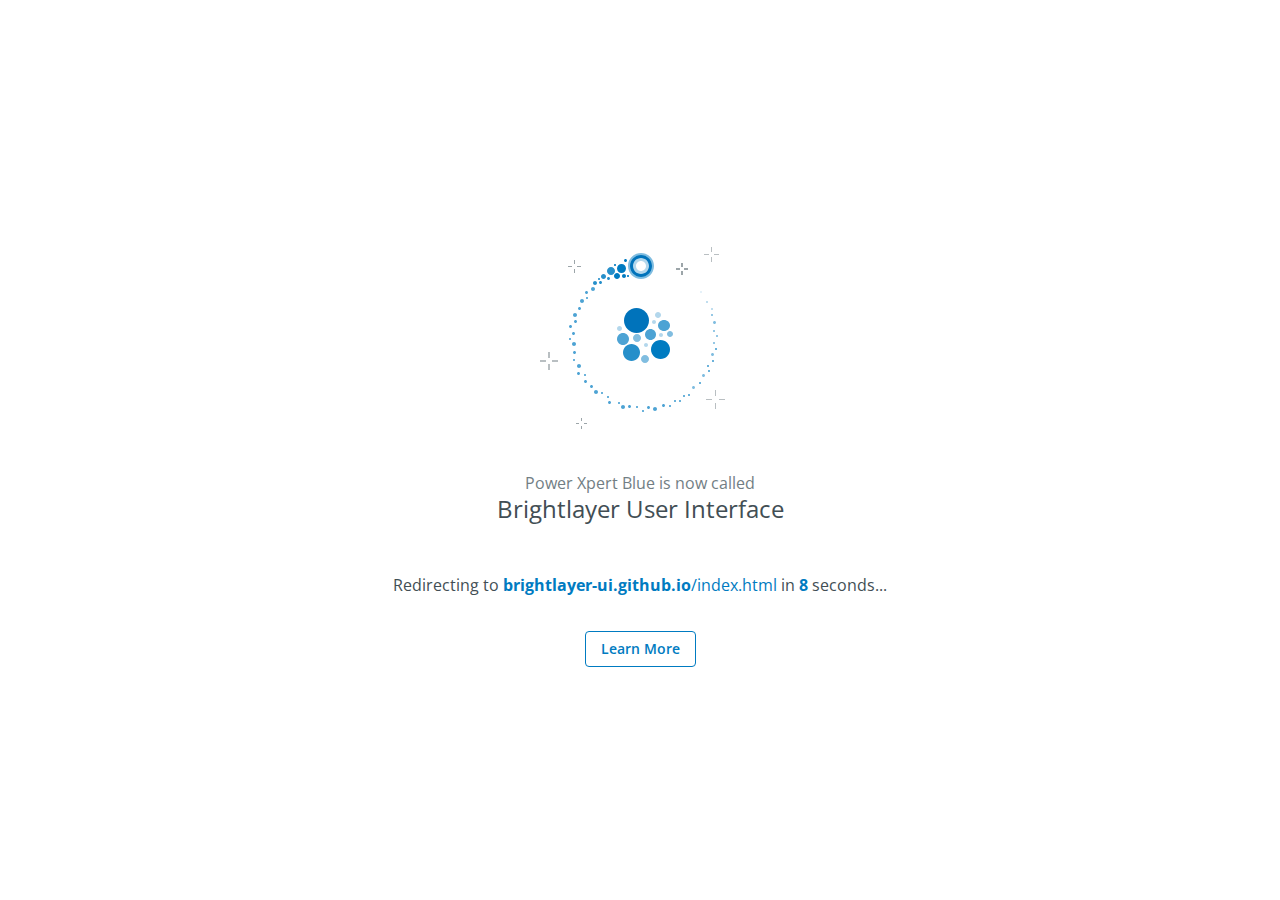
<file: index.html>
<!DOCTYPE html><html lang="en"><head>
        <meta charset="utf-8">
        <title>Power Xpert Blue | Powering Teams to Make What Matters</title>
        <style type="text/css">@font-face{font-family:'Material Icons';font-style:normal;font-weight:400;src:url(https://fonts.gstatic.com/s/materialicons/v118/flUhRq6tzZclQEJ-Vdg-IuiaDsNa.woff) format('woff');}.material-icons{font-family:'Material Icons';font-weight:normal;font-style:normal;font-size:24px;line-height:1;letter-spacing:normal;text-transform:none;display:inline-block;white-space:nowrap;word-wrap:normal;direction:ltr;font-feature-settings:'liga';}@font-face{font-family:'Material Icons';font-style:normal;font-weight:400;src:url(https://fonts.gstatic.com/s/materialicons/v118/flUhRq6tzZclQEJ-Vdg-IuiaDsNcIhQ8tQ.woff2) format('woff2');}.material-icons{font-family:'Material Icons';font-weight:normal;font-style:normal;font-size:24px;line-height:1;letter-spacing:normal;text-transform:none;display:inline-block;white-space:nowrap;word-wrap:normal;direction:ltr;-webkit-font-feature-settings:'liga';-webkit-font-smoothing:antialiased;}</style>
        <base href="react">
        <meta name="viewport" content="width=device-width, initial-scale=1">
        <link rel="icon" type="image/x-icon" href="assets/pxblue.png">
    <style>body,html{height:100%;margin:0;padding:0;}.mat-typography{font:400 1rem/1.5 Open Sans,Arial,Helvetica,sans-serif;letter-spacing:normal;}.mat-app-background{background-color:#fafafa;color:rgba(0,0,0,.87);}.pxb-blue{font-family:Open Sans,Arial,Helvetica,sans-serif;-webkit-font-smoothing:antialiased;}.pxb-blue.mat-app-background{background-color:#f7f8f8;color:#424e54;}@font-face{font-family:Open Sans;font-style:normal;font-display:swap;font-weight:300;src:url(open-sans-cyrillic-ext-300-normal.49b3ba801b58b1e9e061.woff2) format("woff2"),url(open-sans-all-300-normal.f30c0c533925ccdc2ca4.woff) format("woff");unicode-range:U+0460-052f,U+1c80-1c88,U+20b4,U+2de0-2dff,U+a640-a69f,U+fe2e-fe2f;}@font-face{font-family:Open Sans;font-style:normal;font-display:swap;font-weight:300;src:url(open-sans-cyrillic-300-normal.15860c18e364c1f61881.woff2) format("woff2"),url(open-sans-all-300-normal.f30c0c533925ccdc2ca4.woff) format("woff");unicode-range:U+0400-045f,U+0490-0491,U+04b0-04b1,U+2116;}@font-face{font-family:Open Sans;font-style:normal;font-display:swap;font-weight:300;src:url(open-sans-greek-ext-300-normal.c1f1c2b43077333f80ac.woff2) format("woff2"),url(open-sans-all-300-normal.f30c0c533925ccdc2ca4.woff) format("woff");unicode-range:U+1f??;}@font-face{font-family:Open Sans;font-style:normal;font-display:swap;font-weight:300;src:url(open-sans-greek-300-normal.f37a25b822eb8948939a.woff2) format("woff2"),url(open-sans-all-300-normal.f30c0c533925ccdc2ca4.woff) format("woff");unicode-range:U+0370-03ff;}@font-face{font-family:Open Sans;font-style:normal;font-display:swap;font-weight:300;src:url(open-sans-hebrew-300-normal.735f37004b51af592b11.woff2) format("woff2"),url(open-sans-all-300-normal.f30c0c533925ccdc2ca4.woff) format("woff");unicode-range:U+0590-05ff,U+20aa,U+25cc,U+fb1d-fb4f;}@font-face{font-family:Open Sans;font-style:normal;font-display:swap;font-weight:300;src:url(open-sans-vietnamese-300-normal.25546d31659244062dda.woff2) format("woff2"),url(open-sans-all-300-normal.f30c0c533925ccdc2ca4.woff) format("woff");unicode-range:U+0102-0103,U+0110-0111,U+0128-0129,U+0168-0169,U+01a0-01a1,U+01af-01b0,U+1ea0-1ef9,U+20ab;}@font-face{font-family:Open Sans;font-style:normal;font-display:swap;font-weight:300;src:url(open-sans-latin-ext-300-normal.3fbffb35583471c25978.woff2) format("woff2"),url(open-sans-all-300-normal.f30c0c533925ccdc2ca4.woff) format("woff");unicode-range:U+0100-024f,U+0259,U+1e??,U+2020,U+20a0-20ab,U+20ad-20cf,U+2113,U+2c60-2c7f,U+a720-a7ff;}@font-face{font-family:Open Sans;font-style:normal;font-display:swap;font-weight:300;src:url(open-sans-latin-300-normal.c4d56a65291faa29cd8d.woff2) format("woff2"),url(open-sans-all-300-normal.f30c0c533925ccdc2ca4.woff) format("woff");unicode-range:U+00??,U+0131,U+0152-0153,U+02bb-02bc,U+02c6,U+02da,U+02dc,U+2000-206f,U+2074,U+20ac,U+2122,U+2191,U+2193,U+2212,U+2215,U+feff,U+fffd;}@font-face{font-family:Open Sans;font-style:italic;font-display:swap;font-weight:300;src:url(open-sans-cyrillic-ext-300-italic.a25e0b252118e17f4f9f.woff2) format("woff2"),url(open-sans-all-300-italic.d0590b33ff1224821ebb.woff) format("woff");unicode-range:U+0460-052f,U+1c80-1c88,U+20b4,U+2de0-2dff,U+a640-a69f,U+fe2e-fe2f;}@font-face{font-family:Open Sans;font-style:italic;font-display:swap;font-weight:300;src:url(open-sans-cyrillic-300-italic.e74ea81810040534274f.woff2) format("woff2"),url(open-sans-all-300-italic.d0590b33ff1224821ebb.woff) format("woff");unicode-range:U+0400-045f,U+0490-0491,U+04b0-04b1,U+2116;}@font-face{font-family:Open Sans;font-style:italic;font-display:swap;font-weight:300;src:url(open-sans-greek-ext-300-italic.71d65a4306bc33efefd3.woff2) format("woff2"),url(open-sans-all-300-italic.d0590b33ff1224821ebb.woff) format("woff");unicode-range:U+1f??;}@font-face{font-family:Open Sans;font-style:italic;font-display:swap;font-weight:300;src:url(open-sans-greek-300-italic.40a694be13f504762ef0.woff2) format("woff2"),url(open-sans-all-300-italic.d0590b33ff1224821ebb.woff) format("woff");unicode-range:U+0370-03ff;}@font-face{font-family:Open Sans;font-style:italic;font-display:swap;font-weight:300;src:url(open-sans-hebrew-300-italic.5be2e447c7031edb5f5c.woff2) format("woff2"),url(open-sans-all-300-italic.d0590b33ff1224821ebb.woff) format("woff");unicode-range:U+0590-05ff,U+20aa,U+25cc,U+fb1d-fb4f;}@font-face{font-family:Open Sans;font-style:italic;font-display:swap;font-weight:300;src:url(open-sans-vietnamese-300-italic.5630cce83065105bc4b6.woff2) format("woff2"),url(open-sans-all-300-italic.d0590b33ff1224821ebb.woff) format("woff");unicode-range:U+0102-0103,U+0110-0111,U+0128-0129,U+0168-0169,U+01a0-01a1,U+01af-01b0,U+1ea0-1ef9,U+20ab;}@font-face{font-family:Open Sans;font-style:italic;font-display:swap;font-weight:300;src:url(open-sans-latin-ext-300-italic.2266bcb0f2e6d5374880.woff2) format("woff2"),url(open-sans-all-300-italic.d0590b33ff1224821ebb.woff) format("woff");unicode-range:U+0100-024f,U+0259,U+1e??,U+2020,U+20a0-20ab,U+20ad-20cf,U+2113,U+2c60-2c7f,U+a720-a7ff;}@font-face{font-family:Open Sans;font-style:italic;font-display:swap;font-weight:300;src:url(open-sans-latin-300-italic.10c4143bdea29ed02ad1.woff2) format("woff2"),url(open-sans-all-300-italic.d0590b33ff1224821ebb.woff) format("woff");unicode-range:U+00??,U+0131,U+0152-0153,U+02bb-02bc,U+02c6,U+02da,U+02dc,U+2000-206f,U+2074,U+20ac,U+2122,U+2191,U+2193,U+2212,U+2215,U+feff,U+fffd;}@font-face{font-family:Open Sans;font-style:normal;font-display:swap;font-weight:400;src:url(open-sans-cyrillic-ext-400-normal.432abaf385d938750963.woff2) format("woff2"),url(open-sans-all-400-normal.fd1a30188fbba33c1971.woff) format("woff");unicode-range:U+0460-052f,U+1c80-1c88,U+20b4,U+2de0-2dff,U+a640-a69f,U+fe2e-fe2f;}@font-face{font-family:Open Sans;font-style:normal;font-display:swap;font-weight:400;src:url(open-sans-cyrillic-400-normal.8c8b009e2308cfd36674.woff2) format("woff2"),url(open-sans-all-400-normal.fd1a30188fbba33c1971.woff) format("woff");unicode-range:U+0400-045f,U+0490-0491,U+04b0-04b1,U+2116;}@font-face{font-family:Open Sans;font-style:normal;font-display:swap;font-weight:400;src:url(open-sans-greek-ext-400-normal.7f0c7c378a3ca829b189.woff2) format("woff2"),url(open-sans-all-400-normal.fd1a30188fbba33c1971.woff) format("woff");unicode-range:U+1f??;}@font-face{font-family:Open Sans;font-style:normal;font-display:swap;font-weight:400;src:url(open-sans-greek-400-normal.f4df5aa87d97ffdd65c4.woff2) format("woff2"),url(open-sans-all-400-normal.fd1a30188fbba33c1971.woff) format("woff");unicode-range:U+0370-03ff;}@font-face{font-family:Open Sans;font-style:normal;font-display:swap;font-weight:400;src:url(open-sans-hebrew-400-normal.c4e6d354894703317c0c.woff2) format("woff2"),url(open-sans-all-400-normal.fd1a30188fbba33c1971.woff) format("woff");unicode-range:U+0590-05ff,U+20aa,U+25cc,U+fb1d-fb4f;}@font-face{font-family:Open Sans;font-style:normal;font-display:swap;font-weight:400;src:url(open-sans-vietnamese-400-normal.1970138327ca2599f2c5.woff2) format("woff2"),url(open-sans-all-400-normal.fd1a30188fbba33c1971.woff) format("woff");unicode-range:U+0102-0103,U+0110-0111,U+0128-0129,U+0168-0169,U+01a0-01a1,U+01af-01b0,U+1ea0-1ef9,U+20ab;}@font-face{font-family:Open Sans;font-style:normal;font-display:swap;font-weight:400;src:url(open-sans-latin-ext-400-normal.0950a0dbc206706736db.woff2) format("woff2"),url(open-sans-all-400-normal.fd1a30188fbba33c1971.woff) format("woff");unicode-range:U+0100-024f,U+0259,U+1e??,U+2020,U+20a0-20ab,U+20ad-20cf,U+2113,U+2c60-2c7f,U+a720-a7ff;}@font-face{font-family:Open Sans;font-style:normal;font-display:swap;font-weight:400;src:url(open-sans-latin-400-normal.a2d02404d087c7c068d4.woff2) format("woff2"),url(open-sans-all-400-normal.fd1a30188fbba33c1971.woff) format("woff");unicode-range:U+00??,U+0131,U+0152-0153,U+02bb-02bc,U+02c6,U+02da,U+02dc,U+2000-206f,U+2074,U+20ac,U+2122,U+2191,U+2193,U+2212,U+2215,U+feff,U+fffd;}@font-face{font-family:Open Sans;font-style:italic;font-display:swap;font-weight:400;src:url(open-sans-cyrillic-ext-400-italic.4ca17840079f406b33fd.woff2) format("woff2"),url(open-sans-all-400-italic.cda340c9d3abaadaf00b.woff) format("woff");unicode-range:U+0460-052f,U+1c80-1c88,U+20b4,U+2de0-2dff,U+a640-a69f,U+fe2e-fe2f;}@font-face{font-family:Open Sans;font-style:italic;font-display:swap;font-weight:400;src:url(open-sans-cyrillic-400-italic.5c573f6212f732fa8560.woff2) format("woff2"),url(open-sans-all-400-italic.cda340c9d3abaadaf00b.woff) format("woff");unicode-range:U+0400-045f,U+0490-0491,U+04b0-04b1,U+2116;}@font-face{font-family:Open Sans;font-style:italic;font-display:swap;font-weight:400;src:url(open-sans-greek-ext-400-italic.7d1a64903cdc3a53354c.woff2) format("woff2"),url(open-sans-all-400-italic.cda340c9d3abaadaf00b.woff) format("woff");unicode-range:U+1f??;}@font-face{font-family:Open Sans;font-style:italic;font-display:swap;font-weight:400;src:url(open-sans-greek-400-italic.fecc65ec5dc912adf5c4.woff2) format("woff2"),url(open-sans-all-400-italic.cda340c9d3abaadaf00b.woff) format("woff");unicode-range:U+0370-03ff;}@font-face{font-family:Open Sans;font-style:italic;font-display:swap;font-weight:400;src:url(open-sans-hebrew-400-italic.2cbe3d96416ae284e01f.woff2) format("woff2"),url(open-sans-all-400-italic.cda340c9d3abaadaf00b.woff) format("woff");unicode-range:U+0590-05ff,U+20aa,U+25cc,U+fb1d-fb4f;}@font-face{font-family:Open Sans;font-style:italic;font-display:swap;font-weight:400;src:url(open-sans-vietnamese-400-italic.449be43ec153f76ad440.woff2) format("woff2"),url(open-sans-all-400-italic.cda340c9d3abaadaf00b.woff) format("woff");unicode-range:U+0102-0103,U+0110-0111,U+0128-0129,U+0168-0169,U+01a0-01a1,U+01af-01b0,U+1ea0-1ef9,U+20ab;}@font-face{font-family:Open Sans;font-style:italic;font-display:swap;font-weight:400;src:url(open-sans-latin-ext-400-italic.d6085b2afd07b0692e7f.woff2) format("woff2"),url(open-sans-all-400-italic.cda340c9d3abaadaf00b.woff) format("woff");unicode-range:U+0100-024f,U+0259,U+1e??,U+2020,U+20a0-20ab,U+20ad-20cf,U+2113,U+2c60-2c7f,U+a720-a7ff;}@font-face{font-family:Open Sans;font-style:italic;font-display:swap;font-weight:400;src:url(open-sans-latin-400-italic.e237a3ae4d5c09be325c.woff2) format("woff2"),url(open-sans-all-400-italic.cda340c9d3abaadaf00b.woff) format("woff");unicode-range:U+00??,U+0131,U+0152-0153,U+02bb-02bc,U+02c6,U+02da,U+02dc,U+2000-206f,U+2074,U+20ac,U+2122,U+2191,U+2193,U+2212,U+2215,U+feff,U+fffd;}@font-face{font-family:Open Sans;font-style:normal;font-display:swap;font-weight:600;src:url(open-sans-cyrillic-ext-600-normal.809cc0b27332d472d16e.woff2) format("woff2"),url(open-sans-all-600-normal.3c307d7857602d8ab49d.woff) format("woff");unicode-range:U+0460-052f,U+1c80-1c88,U+20b4,U+2de0-2dff,U+a640-a69f,U+fe2e-fe2f;}@font-face{font-family:Open Sans;font-style:normal;font-display:swap;font-weight:600;src:url(open-sans-cyrillic-600-normal.01c4890f27c6469c81a8.woff2) format("woff2"),url(open-sans-all-600-normal.3c307d7857602d8ab49d.woff) format("woff");unicode-range:U+0400-045f,U+0490-0491,U+04b0-04b1,U+2116;}@font-face{font-family:Open Sans;font-style:normal;font-display:swap;font-weight:600;src:url(open-sans-greek-ext-600-normal.050f4e3259b272671ab6.woff2) format("woff2"),url(open-sans-all-600-normal.3c307d7857602d8ab49d.woff) format("woff");unicode-range:U+1f??;}@font-face{font-family:Open Sans;font-style:normal;font-display:swap;font-weight:600;src:url(open-sans-greek-600-normal.387efc3da55d512002ee.woff2) format("woff2"),url(open-sans-all-600-normal.3c307d7857602d8ab49d.woff) format("woff");unicode-range:U+0370-03ff;}@font-face{font-family:Open Sans;font-style:normal;font-display:swap;font-weight:600;src:url(open-sans-hebrew-600-normal.8b5c9197fb1e62843110.woff2) format("woff2"),url(open-sans-all-600-normal.3c307d7857602d8ab49d.woff) format("woff");unicode-range:U+0590-05ff,U+20aa,U+25cc,U+fb1d-fb4f;}@font-face{font-family:Open Sans;font-style:normal;font-display:swap;font-weight:600;src:url(open-sans-vietnamese-600-normal.59033dc3858d3b240cca.woff2) format("woff2"),url(open-sans-all-600-normal.3c307d7857602d8ab49d.woff) format("woff");unicode-range:U+0102-0103,U+0110-0111,U+0128-0129,U+0168-0169,U+01a0-01a1,U+01af-01b0,U+1ea0-1ef9,U+20ab;}@font-face{font-family:Open Sans;font-style:normal;font-display:swap;font-weight:600;src:url(open-sans-latin-ext-600-normal.64747c633322cd7d25af.woff2) format("woff2"),url(open-sans-all-600-normal.3c307d7857602d8ab49d.woff) format("woff");unicode-range:U+0100-024f,U+0259,U+1e??,U+2020,U+20a0-20ab,U+20ad-20cf,U+2113,U+2c60-2c7f,U+a720-a7ff;}@font-face{font-family:Open Sans;font-style:normal;font-display:swap;font-weight:600;src:url(open-sans-latin-600-normal.87da65d8301dc2218555.woff2) format("woff2"),url(open-sans-all-600-normal.3c307d7857602d8ab49d.woff) format("woff");unicode-range:U+00??,U+0131,U+0152-0153,U+02bb-02bc,U+02c6,U+02da,U+02dc,U+2000-206f,U+2074,U+20ac,U+2122,U+2191,U+2193,U+2212,U+2215,U+feff,U+fffd;}@font-face{font-family:Open Sans;font-style:italic;font-display:swap;font-weight:600;src:url(open-sans-cyrillic-ext-600-italic.82cb6391fd5cd06b8ba4.woff2) format("woff2"),url(open-sans-all-600-italic.4dbe16f8b6f6294f8683.woff) format("woff");unicode-range:U+0460-052f,U+1c80-1c88,U+20b4,U+2de0-2dff,U+a640-a69f,U+fe2e-fe2f;}@font-face{font-family:Open Sans;font-style:italic;font-display:swap;font-weight:600;src:url(open-sans-cyrillic-600-italic.50b537ccaaafa5c451e9.woff2) format("woff2"),url(open-sans-all-600-italic.4dbe16f8b6f6294f8683.woff) format("woff");unicode-range:U+0400-045f,U+0490-0491,U+04b0-04b1,U+2116;}@font-face{font-family:Open Sans;font-style:italic;font-display:swap;font-weight:600;src:url(open-sans-greek-ext-600-italic.a7147c748b2303a5b37e.woff2) format("woff2"),url(open-sans-all-600-italic.4dbe16f8b6f6294f8683.woff) format("woff");unicode-range:U+1f??;}@font-face{font-family:Open Sans;font-style:italic;font-display:swap;font-weight:600;src:url(open-sans-greek-600-italic.1b419df617a5f3055024.woff2) format("woff2"),url(open-sans-all-600-italic.4dbe16f8b6f6294f8683.woff) format("woff");unicode-range:U+0370-03ff;}@font-face{font-family:Open Sans;font-style:italic;font-display:swap;font-weight:600;src:url(open-sans-hebrew-600-italic.129469320e9ef888552a.woff2) format("woff2"),url(open-sans-all-600-italic.4dbe16f8b6f6294f8683.woff) format("woff");unicode-range:U+0590-05ff,U+20aa,U+25cc,U+fb1d-fb4f;}@font-face{font-family:Open Sans;font-style:italic;font-display:swap;font-weight:600;src:url(open-sans-vietnamese-600-italic.be10e3011f72975bedf4.woff2) format("woff2"),url(open-sans-all-600-italic.4dbe16f8b6f6294f8683.woff) format("woff");unicode-range:U+0102-0103,U+0110-0111,U+0128-0129,U+0168-0169,U+01a0-01a1,U+01af-01b0,U+1ea0-1ef9,U+20ab;}@font-face{font-family:Open Sans;font-style:italic;font-display:swap;font-weight:600;src:url(open-sans-latin-ext-600-italic.52a8fced3df63f385f03.woff2) format("woff2"),url(open-sans-all-600-italic.4dbe16f8b6f6294f8683.woff) format("woff");unicode-range:U+0100-024f,U+0259,U+1e??,U+2020,U+20a0-20ab,U+20ad-20cf,U+2113,U+2c60-2c7f,U+a720-a7ff;}@font-face{font-family:Open Sans;font-style:italic;font-display:swap;font-weight:600;src:url(open-sans-latin-600-italic.72e00e31c164e945ccd4.woff2) format("woff2"),url(open-sans-all-600-italic.4dbe16f8b6f6294f8683.woff) format("woff");unicode-range:U+00??,U+0131,U+0152-0153,U+02bb-02bc,U+02c6,U+02da,U+02dc,U+2000-206f,U+2074,U+20ac,U+2122,U+2191,U+2193,U+2212,U+2215,U+feff,U+fffd;}@font-face{font-family:Open Sans;font-style:normal;font-display:swap;font-weight:700;src:url(open-sans-cyrillic-ext-700-normal.3c59ade8b77934a45b30.woff2) format("woff2"),url(open-sans-all-700-normal.3499b9716301bd3c513c.woff) format("woff");unicode-range:U+0460-052f,U+1c80-1c88,U+20b4,U+2de0-2dff,U+a640-a69f,U+fe2e-fe2f;}@font-face{font-family:Open Sans;font-style:normal;font-display:swap;font-weight:700;src:url(open-sans-cyrillic-700-normal.1c275ed85d097d423a5a.woff2) format("woff2"),url(open-sans-all-700-normal.3499b9716301bd3c513c.woff) format("woff");unicode-range:U+0400-045f,U+0490-0491,U+04b0-04b1,U+2116;}@font-face{font-family:Open Sans;font-style:normal;font-display:swap;font-weight:700;src:url(open-sans-greek-ext-700-normal.6ec764fe61947b88ec49.woff2) format("woff2"),url(open-sans-all-700-normal.3499b9716301bd3c513c.woff) format("woff");unicode-range:U+1f??;}@font-face{font-family:Open Sans;font-style:normal;font-display:swap;font-weight:700;src:url(open-sans-greek-700-normal.8fe2fcd1cc0060a5abe8.woff2) format("woff2"),url(open-sans-all-700-normal.3499b9716301bd3c513c.woff) format("woff");unicode-range:U+0370-03ff;}@font-face{font-family:Open Sans;font-style:normal;font-display:swap;font-weight:700;src:url(open-sans-hebrew-700-normal.87a0af0cdd297129379f.woff2) format("woff2"),url(open-sans-all-700-normal.3499b9716301bd3c513c.woff) format("woff");unicode-range:U+0590-05ff,U+20aa,U+25cc,U+fb1d-fb4f;}@font-face{font-family:Open Sans;font-style:normal;font-display:swap;font-weight:700;src:url(open-sans-vietnamese-700-normal.f7029b9ddd8d28129255.woff2) format("woff2"),url(open-sans-all-700-normal.3499b9716301bd3c513c.woff) format("woff");unicode-range:U+0102-0103,U+0110-0111,U+0128-0129,U+0168-0169,U+01a0-01a1,U+01af-01b0,U+1ea0-1ef9,U+20ab;}@font-face{font-family:Open Sans;font-style:normal;font-display:swap;font-weight:700;src:url(open-sans-latin-ext-700-normal.45e8e1ac313ddc44a973.woff2) format("woff2"),url(open-sans-all-700-normal.3499b9716301bd3c513c.woff) format("woff");unicode-range:U+0100-024f,U+0259,U+1e??,U+2020,U+20a0-20ab,U+20ad-20cf,U+2113,U+2c60-2c7f,U+a720-a7ff;}@font-face{font-family:Open Sans;font-style:normal;font-display:swap;font-weight:700;src:url(open-sans-latin-700-normal.166dc5efb248e5752096.woff2) format("woff2"),url(open-sans-all-700-normal.3499b9716301bd3c513c.woff) format("woff");unicode-range:U+00??,U+0131,U+0152-0153,U+02bb-02bc,U+02c6,U+02da,U+02dc,U+2000-206f,U+2074,U+20ac,U+2122,U+2191,U+2193,U+2212,U+2215,U+feff,U+fffd;}@font-face{font-family:Open Sans;font-style:italic;font-display:swap;font-weight:700;src:url(open-sans-cyrillic-ext-700-italic.3cd0e1b58e5eb8512d29.woff2) format("woff2"),url(open-sans-all-700-italic.4af20d41613975d80e69.woff) format("woff");unicode-range:U+0460-052f,U+1c80-1c88,U+20b4,U+2de0-2dff,U+a640-a69f,U+fe2e-fe2f;}@font-face{font-family:Open Sans;font-style:italic;font-display:swap;font-weight:700;src:url(open-sans-cyrillic-700-italic.837875d738d7e2d6905e.woff2) format("woff2"),url(open-sans-all-700-italic.4af20d41613975d80e69.woff) format("woff");unicode-range:U+0400-045f,U+0490-0491,U+04b0-04b1,U+2116;}@font-face{font-family:Open Sans;font-style:italic;font-display:swap;font-weight:700;src:url(open-sans-greek-ext-700-italic.b6f77ee5e8c669c7bde4.woff2) format("woff2"),url(open-sans-all-700-italic.4af20d41613975d80e69.woff) format("woff");unicode-range:U+1f??;}@font-face{font-family:Open Sans;font-style:italic;font-display:swap;font-weight:700;src:url(open-sans-greek-700-italic.475304ce2c7411f86b1e.woff2) format("woff2"),url(open-sans-all-700-italic.4af20d41613975d80e69.woff) format("woff");unicode-range:U+0370-03ff;}@font-face{font-family:Open Sans;font-style:italic;font-display:swap;font-weight:700;src:url(open-sans-hebrew-700-italic.f6b6fe25a12e2ee7e91e.woff2) format("woff2"),url(open-sans-all-700-italic.4af20d41613975d80e69.woff) format("woff");unicode-range:U+0590-05ff,U+20aa,U+25cc,U+fb1d-fb4f;}@font-face{font-family:Open Sans;font-style:italic;font-display:swap;font-weight:700;src:url(open-sans-vietnamese-700-italic.4e6d8c91d3f1dac96898.woff2) format("woff2"),url(open-sans-all-700-italic.4af20d41613975d80e69.woff) format("woff");unicode-range:U+0102-0103,U+0110-0111,U+0128-0129,U+0168-0169,U+01a0-01a1,U+01af-01b0,U+1ea0-1ef9,U+20ab;}@font-face{font-family:Open Sans;font-style:italic;font-display:swap;font-weight:700;src:url(open-sans-latin-ext-700-italic.5086d230cbe77f47c820.woff2) format("woff2"),url(open-sans-all-700-italic.4af20d41613975d80e69.woff) format("woff");unicode-range:U+0100-024f,U+0259,U+1e??,U+2020,U+20a0-20ab,U+20ad-20cf,U+2113,U+2c60-2c7f,U+a720-a7ff;}@font-face{font-family:Open Sans;font-style:italic;font-display:swap;font-weight:700;src:url(open-sans-latin-700-italic.41c8cfc38385ea3f5e28.woff2) format("woff2"),url(open-sans-all-700-italic.4af20d41613975d80e69.woff) format("woff");unicode-range:U+00??,U+0131,U+0152-0153,U+02bb-02bc,U+02c6,U+02da,U+02dc,U+2000-206f,U+2074,U+20ac,U+2122,U+2191,U+2193,U+2212,U+2215,U+feff,U+fffd;}@font-face{font-family:Open Sans;font-style:normal;font-display:swap;font-weight:800;src:url(open-sans-cyrillic-ext-800-normal.c29437db6cebf1730d67.woff2) format("woff2"),url(open-sans-all-800-normal.becca065c2d31cce8072.woff) format("woff");unicode-range:U+0460-052f,U+1c80-1c88,U+20b4,U+2de0-2dff,U+a640-a69f,U+fe2e-fe2f;}@font-face{font-family:Open Sans;font-style:normal;font-display:swap;font-weight:800;src:url(open-sans-cyrillic-800-normal.cd13fb40352e8d4d1663.woff2) format("woff2"),url(open-sans-all-800-normal.becca065c2d31cce8072.woff) format("woff");unicode-range:U+0400-045f,U+0490-0491,U+04b0-04b1,U+2116;}@font-face{font-family:Open Sans;font-style:normal;font-display:swap;font-weight:800;src:url(open-sans-greek-ext-800-normal.e25b3fb4f4407846f377.woff2) format("woff2"),url(open-sans-all-800-normal.becca065c2d31cce8072.woff) format("woff");unicode-range:U+1f??;}@font-face{font-family:Open Sans;font-style:normal;font-display:swap;font-weight:800;src:url(open-sans-greek-800-normal.c29ca59d17eb7745f3b7.woff2) format("woff2"),url(open-sans-all-800-normal.becca065c2d31cce8072.woff) format("woff");unicode-range:U+0370-03ff;}@font-face{font-family:Open Sans;font-style:normal;font-display:swap;font-weight:800;src:url(open-sans-hebrew-800-normal.941d793dd7b7d6f1c0a7.woff2) format("woff2"),url(open-sans-all-800-normal.becca065c2d31cce8072.woff) format("woff");unicode-range:U+0590-05ff,U+20aa,U+25cc,U+fb1d-fb4f;}@font-face{font-family:Open Sans;font-style:normal;font-display:swap;font-weight:800;src:url(open-sans-vietnamese-800-normal.929fa8ba7b9c4312a5cd.woff2) format("woff2"),url(open-sans-all-800-normal.becca065c2d31cce8072.woff) format("woff");unicode-range:U+0102-0103,U+0110-0111,U+0128-0129,U+0168-0169,U+01a0-01a1,U+01af-01b0,U+1ea0-1ef9,U+20ab;}@font-face{font-family:Open Sans;font-style:normal;font-display:swap;font-weight:800;src:url(open-sans-latin-ext-800-normal.84e4b225288df75c70da.woff2) format("woff2"),url(open-sans-all-800-normal.becca065c2d31cce8072.woff) format("woff");unicode-range:U+0100-024f,U+0259,U+1e??,U+2020,U+20a0-20ab,U+20ad-20cf,U+2113,U+2c60-2c7f,U+a720-a7ff;}@font-face{font-family:Open Sans;font-style:normal;font-display:swap;font-weight:800;src:url(open-sans-latin-800-normal.7d3e609633bf25c3f8a2.woff2) format("woff2"),url(open-sans-all-800-normal.becca065c2d31cce8072.woff) format("woff");unicode-range:U+00??,U+0131,U+0152-0153,U+02bb-02bc,U+02c6,U+02da,U+02dc,U+2000-206f,U+2074,U+20ac,U+2122,U+2191,U+2193,U+2212,U+2215,U+feff,U+fffd;}@font-face{font-family:Open Sans;font-style:italic;font-display:swap;font-weight:800;src:url(open-sans-cyrillic-ext-800-italic.8e56979d7545cca8dcc2.woff2) format("woff2"),url(open-sans-all-800-italic.f7b874a7ade796f26d87.woff) format("woff");unicode-range:U+0460-052f,U+1c80-1c88,U+20b4,U+2de0-2dff,U+a640-a69f,U+fe2e-fe2f;}@font-face{font-family:Open Sans;font-style:italic;font-display:swap;font-weight:800;src:url(open-sans-cyrillic-800-italic.f928cc6382c9aa12afca.woff2) format("woff2"),url(open-sans-all-800-italic.f7b874a7ade796f26d87.woff) format("woff");unicode-range:U+0400-045f,U+0490-0491,U+04b0-04b1,U+2116;}@font-face{font-family:Open Sans;font-style:italic;font-display:swap;font-weight:800;src:url(open-sans-greek-ext-800-italic.6b61079e85f9f43c9c07.woff2) format("woff2"),url(open-sans-all-800-italic.f7b874a7ade796f26d87.woff) format("woff");unicode-range:U+1f??;}@font-face{font-family:Open Sans;font-style:italic;font-display:swap;font-weight:800;src:url(open-sans-greek-800-italic.49a4de90a9afd4037be0.woff2) format("woff2"),url(open-sans-all-800-italic.f7b874a7ade796f26d87.woff) format("woff");unicode-range:U+0370-03ff;}@font-face{font-family:Open Sans;font-style:italic;font-display:swap;font-weight:800;src:url(open-sans-hebrew-800-italic.6e02ce63f9c9746efab3.woff2) format("woff2"),url(open-sans-all-800-italic.f7b874a7ade796f26d87.woff) format("woff");unicode-range:U+0590-05ff,U+20aa,U+25cc,U+fb1d-fb4f;}@font-face{font-family:Open Sans;font-style:italic;font-display:swap;font-weight:800;src:url(open-sans-vietnamese-800-italic.3fb21eae74b4d9ea19d9.woff2) format("woff2"),url(open-sans-all-800-italic.f7b874a7ade796f26d87.woff) format("woff");unicode-range:U+0102-0103,U+0110-0111,U+0128-0129,U+0168-0169,U+01a0-01a1,U+01af-01b0,U+1ea0-1ef9,U+20ab;}@font-face{font-family:Open Sans;font-style:italic;font-display:swap;font-weight:800;src:url(open-sans-latin-ext-800-italic.41b6d6a1affda45500bc.woff2) format("woff2"),url(open-sans-all-800-italic.f7b874a7ade796f26d87.woff) format("woff");unicode-range:U+0100-024f,U+0259,U+1e??,U+2020,U+20a0-20ab,U+20ad-20cf,U+2113,U+2c60-2c7f,U+a720-a7ff;}@font-face{font-family:Open Sans;font-style:italic;font-display:swap;font-weight:800;src:url(open-sans-latin-800-italic.38f2a3be39f37d6cf377.woff2) format("woff2"),url(open-sans-all-800-italic.f7b874a7ade796f26d87.woff) format("woff");unicode-range:U+00??,U+0131,U+0152-0153,U+02bb-02bc,U+02c6,U+02da,U+02dc,U+2000-206f,U+2074,U+20ac,U+2122,U+2191,U+2193,U+2212,U+2215,U+feff,U+fffd;}</style><link rel="stylesheet" href="styles.f289ffc7a80ae8930c9c.css" media="print" onload="this.media='all'"><noscript><link rel="stylesheet" href="styles.f289ffc7a80ae8930c9c.css"></noscript></head>
    <body class="pxb-blue mat-typography mat-app-background">
        <app-root></app-root>
    <script src="runtime-es2015.6552bdd4c1e592a00be4.js" type="module"></script><script src="runtime-es5.6552bdd4c1e592a00be4.js" nomodule defer></script><script src="polyfills-es5.0885a8f354a65308b776.js" nomodule defer></script><script src="polyfills-es2015.ee7f468f95da8b291fde.js" type="module"></script><script src="main-es2015.b36d0865140904d4727a.js" type="module"></script><script src="main-es5.b36d0865140904d4727a.js" nomodule defer></script>

</body></html>
</file>
<file: styles.f289ffc7a80ae8930c9c.css>
body,html{height:100%;margin:0;padding:0}.mat-badge-content{font-weight:600;font-size:12px;font-family:Open Sans,Arial,Helvetica,sans-serif}.mat-badge-small .mat-badge-content{font-size:9px}.mat-badge-large .mat-badge-content{font-size:24px}.mat-h1,.mat-headline,.mat-typography h1{font:400 1.5rem/1.334 Open Sans,Arial,Helvetica,sans-serif;letter-spacing:normal;margin:0 0 16px}.mat-h2,.mat-title,.mat-typography h2{font:600 1.25rem/1.6 Open Sans,Arial,Helvetica,sans-serif;letter-spacing:normal;margin:0 0 16px}.mat-h3,.mat-subheading-2,.mat-typography h3{font:400 1rem/1.75 Open Sans,Arial,Helvetica,sans-serif;letter-spacing:normal;margin:0 0 16px}.mat-h4,.mat-subheading-1,.mat-typography h4{font:600 .875rem/1.57 Open Sans,Arial,Helvetica,sans-serif;letter-spacing:normal;margin:0 0 16px}.mat-h5,.mat-typography h5{font:400 calc(1rem * .83) /1.5 Open Sans,Arial,Helvetica,sans-serif;margin:0 0 12px}.mat-h6,.mat-typography h6{font:400 calc(1rem * .67) /1.5 Open Sans,Arial,Helvetica,sans-serif;margin:0 0 12px}.mat-body-2,.mat-body-strong{font:500 .875rem/1.43 Open Sans,Arial,Helvetica,sans-serif;letter-spacing:normal}.mat-body,.mat-body-1,.mat-typography{font:400 1rem/1.5 Open Sans,Arial,Helvetica,sans-serif;letter-spacing:normal}.mat-body-1 p,.mat-body p,.mat-typography p{margin:0 0 12px}.mat-caption,.mat-small{font:400 .75rem/1.66 Open Sans,Arial,Helvetica,sans-serif;letter-spacing:normal}.mat-display-4,.mat-typography .mat-display-4{font:300 6rem/1.167 Open Sans,Arial,Helvetica,sans-serif;letter-spacing:normal;margin:0 0 56px}.mat-display-3,.mat-typography .mat-display-3{font:300 3.75rem/1.2 Open Sans,Arial,Helvetica,sans-serif;letter-spacing:normal;margin:0 0 64px}.mat-display-2,.mat-typography .mat-display-2{font:400 3rem/1.167 Open Sans,Arial,Helvetica,sans-serif;letter-spacing:normal;margin:0 0 64px}.mat-display-1,.mat-typography .mat-display-1{font:400 2.125rem/1.235 Open Sans,Arial,Helvetica,sans-serif;letter-spacing:normal;margin:0 0 64px}.mat-bottom-sheet-container{font:400 1rem/1.5 Open Sans,Arial,Helvetica,sans-serif;letter-spacing:normal}.mat-button,.mat-fab,.mat-flat-button,.mat-icon-button,.mat-mini-fab,.mat-raised-button,.mat-stroked-button{font-family:Open Sans,Arial,Helvetica,sans-serif;font-size:.875rem;font-weight:600}.mat-button-toggle,.mat-card{font-family:Open Sans,Arial,Helvetica,sans-serif}.mat-card-title{font-size:1.5rem;font-weight:600}.mat-card-header .mat-card-title{font-size:1.25rem}.mat-card-content,.mat-card-subtitle{font-size:1rem}.mat-checkbox{font-family:Open Sans,Arial,Helvetica,sans-serif}.mat-checkbox-layout .mat-checkbox-label{line-height:1.43}.mat-chip{font-size:.875rem;font-weight:500}.mat-chip .mat-chip-remove.mat-icon,.mat-chip .mat-chip-trailing-icon.mat-icon{font-size:18px}.mat-table{font-family:Open Sans,Arial,Helvetica,sans-serif}.mat-header-cell{font-size:.75rem;font-weight:500}.mat-cell,.mat-footer-cell{font-size:1rem}.mat-calendar{font-family:Open Sans,Arial,Helvetica,sans-serif}.mat-calendar-body{font-size:13px}.mat-calendar-body-label,.mat-calendar-period-button{font-size:.875rem;font-weight:600}.mat-calendar-table-header th{font-size:11px;font-weight:400}.mat-dialog-title{font:600 1.25rem/1.6 Open Sans,Arial,Helvetica,sans-serif;letter-spacing:normal}.mat-expansion-panel-header{font-family:Open Sans,Arial,Helvetica,sans-serif;font-size:.875rem;font-weight:600}.mat-expansion-panel-content{font:400 1rem/1.5 Open Sans,Arial,Helvetica,sans-serif;letter-spacing:normal}.mat-form-field{font-size:inherit;font-weight:400;line-height:1.125;font-family:Open Sans,Arial,Helvetica,sans-serif;letter-spacing:normal}.mat-form-field-wrapper{padding-bottom:1.34375em}.mat-form-field-prefix .mat-icon,.mat-form-field-suffix .mat-icon{font-size:150%;line-height:1.125}.mat-form-field-prefix .mat-icon-button,.mat-form-field-suffix .mat-icon-button{height:1.5em;width:1.5em}.mat-form-field-prefix .mat-icon-button .mat-icon,.mat-form-field-suffix .mat-icon-button .mat-icon{height:1.125em;line-height:1.125}.mat-form-field-infix{padding:.5em 0;border-top:.84375em solid transparent}.mat-form-field-can-float.mat-form-field-should-float .mat-form-field-label,.mat-form-field-can-float .mat-input-server:focus+.mat-form-field-label-wrapper .mat-form-field-label{transform:translateY(-1.34375em) scale(.75);width:133.3333333333%}.mat-form-field-can-float .mat-input-server[label]:not(:label-shown)+.mat-form-field-label-wrapper .mat-form-field-label{transform:translateY(-1.34374em) scale(.75);width:133.3333433333%}.mat-form-field-label-wrapper{top:-.84375em;padding-top:.84375em}.mat-form-field-label{top:1.34375em}.mat-form-field-underline{bottom:1.34375em}.mat-form-field-subscript-wrapper{font-size:75%;margin-top:.6666666667em;top:calc(100% - 1.7916666667em)}.mat-form-field-appearance-legacy .mat-form-field-wrapper{padding-bottom:1.25em}.mat-form-field-appearance-legacy .mat-form-field-infix{padding:.4375em 0}.mat-form-field-appearance-legacy.mat-form-field-can-float.mat-form-field-should-float .mat-form-field-label,.mat-form-field-appearance-legacy.mat-form-field-can-float .mat-input-server:focus+.mat-form-field-label-wrapper .mat-form-field-label{transform:translateY(-1.28125em) scale(.75) perspective(100px) translateZ(.001px);-ms-transform:translateY(-1.28125em) scale(.75);width:133.3333333333%}.mat-form-field-appearance-legacy.mat-form-field-can-float .mat-form-field-autofill-control:-webkit-autofill+.mat-form-field-label-wrapper .mat-form-field-label{transform:translateY(-1.28125em) scale(.75) perspective(100px) translateZ(.00101px);-ms-transform:translateY(-1.28124em) scale(.75);width:133.3333433333%}.mat-form-field-appearance-legacy.mat-form-field-can-float .mat-input-server[label]:not(:label-shown)+.mat-form-field-label-wrapper .mat-form-field-label{transform:translateY(-1.28125em) scale(.75) perspective(100px) translateZ(.00102px);-ms-transform:translateY(-1.28123em) scale(.75);width:133.3333533333%}.mat-form-field-appearance-legacy .mat-form-field-label{top:1.28125em}.mat-form-field-appearance-legacy .mat-form-field-underline{bottom:1.25em}.mat-form-field-appearance-legacy .mat-form-field-subscript-wrapper{margin-top:.5416666667em;top:calc(100% - 1.6666666667em)}@media print{.mat-form-field-appearance-legacy.mat-form-field-can-float.mat-form-field-should-float .mat-form-field-label,.mat-form-field-appearance-legacy.mat-form-field-can-float .mat-input-server:focus+.mat-form-field-label-wrapper .mat-form-field-label{transform:translateY(-1.28122em) scale(.75)}.mat-form-field-appearance-legacy.mat-form-field-can-float .mat-form-field-autofill-control:-webkit-autofill+.mat-form-field-label-wrapper .mat-form-field-label{transform:translateY(-1.28121em) scale(.75)}.mat-form-field-appearance-legacy.mat-form-field-can-float .mat-input-server[label]:not(:label-shown)+.mat-form-field-label-wrapper .mat-form-field-label{transform:translateY(-1.2812em) scale(.75)}}.mat-form-field-appearance-fill .mat-form-field-infix{padding:.25em 0 .75em}.mat-form-field-appearance-fill .mat-form-field-label{top:1.09375em;margin-top:-.5em}.mat-form-field-appearance-fill.mat-form-field-can-float.mat-form-field-should-float .mat-form-field-label,.mat-form-field-appearance-fill.mat-form-field-can-float .mat-input-server:focus+.mat-form-field-label-wrapper .mat-form-field-label{transform:translateY(-.59375em) scale(.75);width:133.3333333333%}.mat-form-field-appearance-fill.mat-form-field-can-float .mat-input-server[label]:not(:label-shown)+.mat-form-field-label-wrapper .mat-form-field-label{transform:translateY(-.59374em) scale(.75);width:133.3333433333%}.mat-form-field-appearance-outline .mat-form-field-infix{padding:1em 0}.mat-form-field-appearance-outline .mat-form-field-label{top:1.84375em;margin-top:-.25em}.mat-form-field-appearance-outline.mat-form-field-can-float.mat-form-field-should-float .mat-form-field-label,.mat-form-field-appearance-outline.mat-form-field-can-float .mat-input-server:focus+.mat-form-field-label-wrapper .mat-form-field-label{transform:translateY(-1.59375em) scale(.75);width:133.3333333333%}.mat-form-field-appearance-outline.mat-form-field-can-float .mat-input-server[label]:not(:label-shown)+.mat-form-field-label-wrapper .mat-form-field-label{transform:translateY(-1.59374em) scale(.75);width:133.3333433333%}.mat-grid-tile-footer,.mat-grid-tile-header{font-size:1rem}.mat-grid-tile-footer .mat-line,.mat-grid-tile-header .mat-line{white-space:nowrap;overflow:hidden;text-overflow:ellipsis;display:block;box-sizing:border-box}.mat-grid-tile-footer .mat-line:nth-child(n+2),.mat-grid-tile-header .mat-line:nth-child(n+2){font-size:.75rem}input.mat-input-element{margin-top:-.0625em}.mat-menu-item{font-family:Open Sans,Arial,Helvetica,sans-serif;font-size:1rem;font-weight:400}.mat-paginator,.mat-paginator-page-size .mat-select-trigger{font-family:Open Sans,Arial,Helvetica,sans-serif;font-size:.75rem}.mat-radio-button,.mat-select{font-family:Open Sans,Arial,Helvetica,sans-serif}.mat-select-trigger{height:1.125em}.mat-slide-toggle-content,.mat-slider-thumb-label-text{font-family:Open Sans,Arial,Helvetica,sans-serif}.mat-slider-thumb-label-text{font-size:.75rem;font-weight:500}.mat-stepper-horizontal,.mat-stepper-vertical{font-family:Open Sans,Arial,Helvetica,sans-serif}.mat-step-label{font-size:1rem;font-weight:400}.mat-step-sub-label-error{font-weight:400}.mat-step-label-error{font-size:.875rem}.mat-step-label-selected{font-size:.875rem;font-weight:500}.mat-tab-group,.mat-tab-label,.mat-tab-link{font-family:Open Sans,Arial,Helvetica,sans-serif}.mat-tab-label,.mat-tab-link{font-size:.875rem;font-weight:600}.mat-toolbar,.mat-toolbar h1,.mat-toolbar h2,.mat-toolbar h3,.mat-toolbar h4,.mat-toolbar h5,.mat-toolbar h6{font:600 1.25rem/1.6 Open Sans,Arial,Helvetica,sans-serif;letter-spacing:normal;margin:0}.mat-tooltip{font-family:Open Sans,Arial,Helvetica,sans-serif;font-size:10px;padding-top:6px;padding-bottom:6px}.mat-tooltip-handset{font-size:14px;padding-top:8px;padding-bottom:8px}.mat-list-item,.mat-list-option{font-family:Open Sans,Arial,Helvetica,sans-serif}.mat-list-base .mat-list-item{font-size:1rem}.mat-list-base .mat-list-item .mat-line{white-space:nowrap;overflow:hidden;text-overflow:ellipsis;display:block;box-sizing:border-box}.mat-list-base .mat-list-item .mat-line:nth-child(n+2),.mat-list-base .mat-list-option{font-size:1rem}.mat-list-base .mat-list-option .mat-line{white-space:nowrap;overflow:hidden;text-overflow:ellipsis;display:block;box-sizing:border-box}.mat-list-base .mat-list-option .mat-line:nth-child(n+2){font-size:1rem}.mat-list-base .mat-subheader{font-family:Open Sans,Arial,Helvetica,sans-serif;font-size:.875rem;font-weight:500}.mat-list-base[dense] .mat-list-item{font-size:.75rem}.mat-list-base[dense] .mat-list-item .mat-line{white-space:nowrap;overflow:hidden;text-overflow:ellipsis;display:block;box-sizing:border-box}.mat-list-base[dense] .mat-list-item .mat-line:nth-child(n+2),.mat-list-base[dense] .mat-list-option{font-size:.75rem}.mat-list-base[dense] .mat-list-option .mat-line{white-space:nowrap;overflow:hidden;text-overflow:ellipsis;display:block;box-sizing:border-box}.mat-list-base[dense] .mat-list-option .mat-line:nth-child(n+2){font-size:.75rem}.mat-list-base[dense] .mat-subheader{font-family:Open Sans,Arial,Helvetica,sans-serif;font-size:.75rem;font-weight:500}.mat-option{font-family:Open Sans,Arial,Helvetica,sans-serif;font-size:1rem}.mat-optgroup-label{font:500 .875rem/1.43 Open Sans,Arial,Helvetica,sans-serif;letter-spacing:normal}.mat-simple-snackbar{font-family:Open Sans,Arial,Helvetica,sans-serif;font-size:1rem}.mat-simple-snackbar-action{line-height:1;font-family:inherit;font-size:inherit;font-weight:600}.mat-tree{font-family:Open Sans,Arial,Helvetica,sans-serif}.mat-nested-tree-node,.mat-tree-node{font-weight:400;font-size:1rem}.mat-ripple{overflow:hidden;position:relative}.mat-ripple:not(:empty){transform:translateZ(0)}.mat-ripple.mat-ripple-unbounded{overflow:visible}.mat-ripple-element{position:absolute;border-radius:50%;pointer-events:none;transition:opacity,transform 0ms cubic-bezier(0,0,.2,1);transform:scale(0)}.cdk-high-contrast-active .mat-ripple-element{display:none}.cdk-visually-hidden{border:0;clip:rect(0 0 0 0);height:1px;margin:-1px;overflow:hidden;padding:0;position:absolute;width:1px;white-space:nowrap;outline:0;-webkit-appearance:none;-moz-appearance:none}.cdk-global-overlay-wrapper,.cdk-overlay-container{pointer-events:none;top:0;left:0;height:100%;width:100%}.cdk-overlay-container{position:fixed;z-index:1000}.cdk-overlay-container:empty{display:none}.cdk-global-overlay-wrapper,.cdk-overlay-pane{display:flex;position:absolute;z-index:1000}.cdk-overlay-pane{pointer-events:auto;box-sizing:border-box;max-width:100%;max-height:100%}.cdk-overlay-backdrop{position:absolute;top:0;bottom:0;left:0;right:0;z-index:1000;pointer-events:auto;-webkit-tap-highlight-color:transparent;transition:opacity .4s cubic-bezier(.25,.8,.25,1);opacity:0}.cdk-overlay-backdrop.cdk-overlay-backdrop-showing{opacity:1}.cdk-high-contrast-active .cdk-overlay-backdrop.cdk-overlay-backdrop-showing{opacity:.6}.cdk-overlay-dark-backdrop{background:rgba(0,0,0,.32)}.cdk-overlay-transparent-backdrop,.cdk-overlay-transparent-backdrop.cdk-overlay-backdrop-showing{opacity:0}.cdk-overlay-connected-position-bounding-box{position:absolute;z-index:1000;display:flex;flex-direction:column;min-width:1px;min-height:1px}.cdk-global-scrollblock{position:fixed;width:100%;overflow-y:scroll}textarea.cdk-textarea-autosize{resize:none}textarea.cdk-textarea-autosize-measuring{padding:2px 0!important;box-sizing:content-box!important;height:auto!important;overflow:hidden!important}textarea.cdk-textarea-autosize-measuring-firefox{padding:2px 0!important;box-sizing:content-box!important;height:0!important}@-webkit-keyframes cdk-text-field-autofill-start{
  /*!*/}@keyframes cdk-text-field-autofill-start{
  /*!*/}@-webkit-keyframes cdk-text-field-autofill-end{
  /*!*/}@keyframes cdk-text-field-autofill-end{
  /*!*/}.cdk-text-field-autofill-monitored:-webkit-autofill{-webkit-animation:cdk-text-field-autofill-start 0s 1ms;animation:cdk-text-field-autofill-start 0s 1ms}.cdk-text-field-autofill-monitored:not(:-webkit-autofill){-webkit-animation:cdk-text-field-autofill-end 0s 1ms;animation:cdk-text-field-autofill-end 0s 1ms}.mat-focus-indicator,.mat-mdc-focus-indicator{position:relative}.mat-ripple-element{background-color:rgba(0,0,0,.1)}.mat-option{color:rgba(0,0,0,.87)}.mat-option.mat-active,.mat-option.mat-selected:not(.mat-option-multiple):not(.mat-option-disabled),.mat-option:focus:not(.mat-option-disabled),.mat-option:hover:not(.mat-option-disabled){background:rgba(0,0,0,.04)}.mat-option.mat-active{color:rgba(0,0,0,.87)}.mat-option.mat-option-disabled{color:rgba(0,0,0,.38)}.mat-primary .mat-option.mat-selected:not(.mat-option-disabled){color:#303f9f}.mat-accent .mat-option.mat-selected:not(.mat-option-disabled){color:#03a9f4}.mat-warn .mat-option.mat-selected:not(.mat-option-disabled){color:#ff6e40}.mat-optgroup-label{color:rgba(0,0,0,.54)}.mat-optgroup-disabled .mat-optgroup-label{color:rgba(0,0,0,.38)}.mat-pseudo-checkbox{color:rgba(0,0,0,.54)}.mat-pseudo-checkbox:after{color:#fafafa}.mat-pseudo-checkbox-disabled{color:#b0b0b0}.mat-primary .mat-pseudo-checkbox-checked,.mat-primary .mat-pseudo-checkbox-indeterminate{background:#303f9f}.mat-accent .mat-pseudo-checkbox-checked,.mat-accent .mat-pseudo-checkbox-indeterminate,.mat-pseudo-checkbox-checked,.mat-pseudo-checkbox-indeterminate{background:#03a9f4}.mat-warn .mat-pseudo-checkbox-checked,.mat-warn .mat-pseudo-checkbox-indeterminate{background:#ff6e40}.mat-pseudo-checkbox-checked.mat-pseudo-checkbox-disabled,.mat-pseudo-checkbox-indeterminate.mat-pseudo-checkbox-disabled{background:#b0b0b0}.mat-app-background{background-color:#fafafa;color:rgba(0,0,0,.87)}.mat-elevation-z0{box-shadow:0 0 0 0 rgba(0,0,0,.2),0 0 0 0 rgba(0,0,0,.14),0 0 0 0 rgba(0,0,0,.12)}.mat-elevation-z1{box-shadow:0 2px 1px -1px rgba(0,0,0,.2),0 1px 1px 0 rgba(0,0,0,.14),0 1px 3px 0 rgba(0,0,0,.12)}.mat-elevation-z2{box-shadow:0 3px 1px -2px rgba(0,0,0,.2),0 2px 2px 0 rgba(0,0,0,.14),0 1px 5px 0 rgba(0,0,0,.12)}.mat-elevation-z3{box-shadow:0 3px 3px -2px rgba(0,0,0,.2),0 3px 4px 0 rgba(0,0,0,.14),0 1px 8px 0 rgba(0,0,0,.12)}.mat-elevation-z4{box-shadow:0 2px 4px -1px rgba(0,0,0,.2),0 4px 5px 0 rgba(0,0,0,.14),0 1px 10px 0 rgba(0,0,0,.12)}.mat-elevation-z5{box-shadow:0 3px 5px -1px rgba(0,0,0,.2),0 5px 8px 0 rgba(0,0,0,.14),0 1px 14px 0 rgba(0,0,0,.12)}.mat-elevation-z6{box-shadow:0 3px 5px -1px rgba(0,0,0,.2),0 6px 10px 0 rgba(0,0,0,.14),0 1px 18px 0 rgba(0,0,0,.12)}.mat-elevation-z7{box-shadow:0 4px 5px -2px rgba(0,0,0,.2),0 7px 10px 1px rgba(0,0,0,.14),0 2px 16px 1px rgba(0,0,0,.12)}.mat-elevation-z8{box-shadow:0 5px 5px -3px rgba(0,0,0,.2),0 8px 10px 1px rgba(0,0,0,.14),0 3px 14px 2px rgba(0,0,0,.12)}.mat-elevation-z9{box-shadow:0 5px 6px -3px rgba(0,0,0,.2),0 9px 12px 1px rgba(0,0,0,.14),0 3px 16px 2px rgba(0,0,0,.12)}.mat-elevation-z10{box-shadow:0 6px 6px -3px rgba(0,0,0,.2),0 10px 14px 1px rgba(0,0,0,.14),0 4px 18px 3px rgba(0,0,0,.12)}.mat-elevation-z11{box-shadow:0 6px 7px -4px rgba(0,0,0,.2),0 11px 15px 1px rgba(0,0,0,.14),0 4px 20px 3px rgba(0,0,0,.12)}.mat-elevation-z12{box-shadow:0 7px 8px -4px rgba(0,0,0,.2),0 12px 17px 2px rgba(0,0,0,.14),0 5px 22px 4px rgba(0,0,0,.12)}.mat-elevation-z13{box-shadow:0 7px 8px -4px rgba(0,0,0,.2),0 13px 19px 2px rgba(0,0,0,.14),0 5px 24px 4px rgba(0,0,0,.12)}.mat-elevation-z14{box-shadow:0 7px 9px -4px rgba(0,0,0,.2),0 14px 21px 2px rgba(0,0,0,.14),0 5px 26px 4px rgba(0,0,0,.12)}.mat-elevation-z15{box-shadow:0 8px 9px -5px rgba(0,0,0,.2),0 15px 22px 2px rgba(0,0,0,.14),0 6px 28px 5px rgba(0,0,0,.12)}.mat-elevation-z16{box-shadow:0 8px 10px -5px rgba(0,0,0,.2),0 16px 24px 2px rgba(0,0,0,.14),0 6px 30px 5px rgba(0,0,0,.12)}.mat-elevation-z17{box-shadow:0 8px 11px -5px rgba(0,0,0,.2),0 17px 26px 2px rgba(0,0,0,.14),0 6px 32px 5px rgba(0,0,0,.12)}.mat-elevation-z18{box-shadow:0 9px 11px -5px rgba(0,0,0,.2),0 18px 28px 2px rgba(0,0,0,.14),0 7px 34px 6px rgba(0,0,0,.12)}.mat-elevation-z19{box-shadow:0 9px 12px -6px rgba(0,0,0,.2),0 19px 29px 2px rgba(0,0,0,.14),0 7px 36px 6px rgba(0,0,0,.12)}.mat-elevation-z20{box-shadow:0 10px 13px -6px rgba(0,0,0,.2),0 20px 31px 3px rgba(0,0,0,.14),0 8px 38px 7px rgba(0,0,0,.12)}.mat-elevation-z21{box-shadow:0 10px 13px -6px rgba(0,0,0,.2),0 21px 33px 3px rgba(0,0,0,.14),0 8px 40px 7px rgba(0,0,0,.12)}.mat-elevation-z22{box-shadow:0 10px 14px -6px rgba(0,0,0,.2),0 22px 35px 3px rgba(0,0,0,.14),0 8px 42px 7px rgba(0,0,0,.12)}.mat-elevation-z23{box-shadow:0 11px 14px -7px rgba(0,0,0,.2),0 23px 36px 3px rgba(0,0,0,.14),0 9px 44px 8px rgba(0,0,0,.12)}.mat-elevation-z24{box-shadow:0 11px 15px -7px rgba(0,0,0,.2),0 24px 38px 3px rgba(0,0,0,.14),0 9px 46px 8px rgba(0,0,0,.12)}.mat-autocomplete-panel{background:#fff;color:rgba(0,0,0,.87)}.mat-autocomplete-panel:not([class*=mat-elevation-z]){box-shadow:0 2px 4px -1px rgba(0,0,0,.2),0 4px 5px 0 rgba(0,0,0,.14),0 1px 10px 0 rgba(0,0,0,.12)}.mat-autocomplete-panel .mat-option.mat-selected:not(.mat-active):not(:hover){background:#fff}.mat-autocomplete-panel .mat-option.mat-selected:not(.mat-active):not(:hover):not(.mat-option-disabled){color:rgba(0,0,0,.87)}.mat-badge{position:relative}.mat-badge-hidden .mat-badge-content{display:none}.mat-badge-content{position:absolute;text-align:center;display:inline-block;border-radius:50%;transition:transform .2s ease-in-out;transform:scale(.6);overflow:hidden;white-space:nowrap;text-overflow:ellipsis;pointer-events:none}.mat-badge-content._mat-animation-noopable,.ng-animate-disabled .mat-badge-content{transition:none}.mat-badge-content.mat-badge-active{transform:none}.mat-badge-small .mat-badge-content{width:16px;height:16px;line-height:16px}.mat-badge-small.mat-badge-above .mat-badge-content{top:-8px}.mat-badge-small.mat-badge-below .mat-badge-content{bottom:-8px}.mat-badge-small.mat-badge-before .mat-badge-content{left:-16px}[dir=rtl] .mat-badge-small.mat-badge-before .mat-badge-content{left:auto;right:-16px}.mat-badge-small.mat-badge-after .mat-badge-content{right:-16px}[dir=rtl] .mat-badge-small.mat-badge-after .mat-badge-content{right:auto;left:-16px}.mat-badge-small.mat-badge-overlap.mat-badge-before .mat-badge-content{left:-8px}[dir=rtl] .mat-badge-small.mat-badge-overlap.mat-badge-before .mat-badge-content{left:auto;right:-8px}.mat-badge-small.mat-badge-overlap.mat-badge-after .mat-badge-content{right:-8px}[dir=rtl] .mat-badge-small.mat-badge-overlap.mat-badge-after .mat-badge-content{right:auto;left:-8px}.mat-badge-medium .mat-badge-content{width:22px;height:22px;line-height:22px}.mat-badge-medium.mat-badge-above .mat-badge-content{top:-11px}.mat-badge-medium.mat-badge-below .mat-badge-content{bottom:-11px}.mat-badge-medium.mat-badge-before .mat-badge-content{left:-22px}[dir=rtl] .mat-badge-medium.mat-badge-before .mat-badge-content{left:auto;right:-22px}.mat-badge-medium.mat-badge-after .mat-badge-content{right:-22px}[dir=rtl] .mat-badge-medium.mat-badge-after .mat-badge-content{right:auto;left:-22px}.mat-badge-medium.mat-badge-overlap.mat-badge-before .mat-badge-content{left:-11px}[dir=rtl] .mat-badge-medium.mat-badge-overlap.mat-badge-before .mat-badge-content{left:auto;right:-11px}.mat-badge-medium.mat-badge-overlap.mat-badge-after .mat-badge-content{right:-11px}[dir=rtl] .mat-badge-medium.mat-badge-overlap.mat-badge-after .mat-badge-content{right:auto;left:-11px}.mat-badge-large .mat-badge-content{width:28px;height:28px;line-height:28px}.mat-badge-large.mat-badge-above .mat-badge-content{top:-14px}.mat-badge-large.mat-badge-below .mat-badge-content{bottom:-14px}.mat-badge-large.mat-badge-before .mat-badge-content{left:-28px}[dir=rtl] .mat-badge-large.mat-badge-before .mat-badge-content{left:auto;right:-28px}.mat-badge-large.mat-badge-after .mat-badge-content{right:-28px}[dir=rtl] .mat-badge-large.mat-badge-after .mat-badge-content{right:auto;left:-28px}.mat-badge-large.mat-badge-overlap.mat-badge-before .mat-badge-content{left:-14px}[dir=rtl] .mat-badge-large.mat-badge-overlap.mat-badge-before .mat-badge-content{left:auto;right:-14px}.mat-badge-large.mat-badge-overlap.mat-badge-after .mat-badge-content{right:-14px}[dir=rtl] .mat-badge-large.mat-badge-overlap.mat-badge-after .mat-badge-content{right:auto;left:-14px}.mat-badge-content{color:#fff;background:#303f9f}.cdk-high-contrast-active .mat-badge-content{outline:1px solid;border-radius:0}.mat-badge-accent .mat-badge-content{background:#03a9f4;color:#fff}.mat-badge-warn .mat-badge-content{color:rgba(0,0,0,.87);background:#ff6e40}.mat-badge-disabled .mat-badge-content{background:#b9b9b9;color:rgba(0,0,0,.38)}.mat-bottom-sheet-container{box-shadow:0 8px 10px -5px rgba(0,0,0,.2),0 16px 24px 2px rgba(0,0,0,.14),0 6px 30px 5px rgba(0,0,0,.12);background:#fff;color:rgba(0,0,0,.87)}.mat-button,.mat-icon-button,.mat-stroked-button{color:inherit;background:transparent}.mat-button.mat-primary,.mat-icon-button.mat-primary,.mat-stroked-button.mat-primary{color:#303f9f}.mat-button.mat-accent,.mat-icon-button.mat-accent,.mat-stroked-button.mat-accent{color:#03a9f4}.mat-button.mat-warn,.mat-icon-button.mat-warn,.mat-stroked-button.mat-warn{color:#ff6e40}.mat-button.mat-accent.mat-button-disabled,.mat-button.mat-button-disabled.mat-button-disabled,.mat-button.mat-primary.mat-button-disabled,.mat-button.mat-warn.mat-button-disabled,.mat-icon-button.mat-accent.mat-button-disabled,.mat-icon-button.mat-button-disabled.mat-button-disabled,.mat-icon-button.mat-primary.mat-button-disabled,.mat-icon-button.mat-warn.mat-button-disabled,.mat-stroked-button.mat-accent.mat-button-disabled,.mat-stroked-button.mat-button-disabled.mat-button-disabled,.mat-stroked-button.mat-primary.mat-button-disabled,.mat-stroked-button.mat-warn.mat-button-disabled{color:rgba(0,0,0,.26)}.mat-button.mat-primary .mat-button-focus-overlay,.mat-icon-button.mat-primary .mat-button-focus-overlay,.mat-stroked-button.mat-primary .mat-button-focus-overlay{background-color:#303f9f}.mat-button.mat-accent .mat-button-focus-overlay,.mat-icon-button.mat-accent .mat-button-focus-overlay,.mat-stroked-button.mat-accent .mat-button-focus-overlay{background-color:#03a9f4}.mat-button.mat-warn .mat-button-focus-overlay,.mat-icon-button.mat-warn .mat-button-focus-overlay,.mat-stroked-button.mat-warn .mat-button-focus-overlay{background-color:#ff6e40}.mat-button.mat-button-disabled .mat-button-focus-overlay,.mat-icon-button.mat-button-disabled .mat-button-focus-overlay,.mat-stroked-button.mat-button-disabled .mat-button-focus-overlay{background-color:transparent}.mat-button .mat-ripple-element,.mat-icon-button .mat-ripple-element,.mat-stroked-button .mat-ripple-element{opacity:.1;background-color:currentColor}.mat-button-focus-overlay{background:#000}.mat-stroked-button:not(.mat-button-disabled){border-color:rgba(0,0,0,.12)}.mat-fab,.mat-flat-button,.mat-mini-fab,.mat-raised-button{color:rgba(0,0,0,.87);background-color:#fff}.mat-fab.mat-accent,.mat-fab.mat-primary,.mat-flat-button.mat-accent,.mat-flat-button.mat-primary,.mat-mini-fab.mat-accent,.mat-mini-fab.mat-primary,.mat-raised-button.mat-accent,.mat-raised-button.mat-primary{color:#fff}.mat-fab.mat-warn,.mat-flat-button.mat-warn,.mat-mini-fab.mat-warn,.mat-raised-button.mat-warn{color:rgba(0,0,0,.87)}.mat-fab.mat-accent.mat-button-disabled,.mat-fab.mat-button-disabled.mat-button-disabled,.mat-fab.mat-primary.mat-button-disabled,.mat-fab.mat-warn.mat-button-disabled,.mat-flat-button.mat-accent.mat-button-disabled,.mat-flat-button.mat-button-disabled.mat-button-disabled,.mat-flat-button.mat-primary.mat-button-disabled,.mat-flat-button.mat-warn.mat-button-disabled,.mat-mini-fab.mat-accent.mat-button-disabled,.mat-mini-fab.mat-button-disabled.mat-button-disabled,.mat-mini-fab.mat-primary.mat-button-disabled,.mat-mini-fab.mat-warn.mat-button-disabled,.mat-raised-button.mat-accent.mat-button-disabled,.mat-raised-button.mat-button-disabled.mat-button-disabled,.mat-raised-button.mat-primary.mat-button-disabled,.mat-raised-button.mat-warn.mat-button-disabled{color:rgba(0,0,0,.26)}.mat-fab.mat-primary,.mat-flat-button.mat-primary,.mat-mini-fab.mat-primary,.mat-raised-button.mat-primary{background-color:#303f9f}.mat-fab.mat-accent,.mat-flat-button.mat-accent,.mat-mini-fab.mat-accent,.mat-raised-button.mat-accent{background-color:#03a9f4}.mat-fab.mat-warn,.mat-flat-button.mat-warn,.mat-mini-fab.mat-warn,.mat-raised-button.mat-warn{background-color:#ff6e40}.mat-fab.mat-accent.mat-button-disabled,.mat-fab.mat-button-disabled.mat-button-disabled,.mat-fab.mat-primary.mat-button-disabled,.mat-fab.mat-warn.mat-button-disabled,.mat-flat-button.mat-accent.mat-button-disabled,.mat-flat-button.mat-button-disabled.mat-button-disabled,.mat-flat-button.mat-primary.mat-button-disabled,.mat-flat-button.mat-warn.mat-button-disabled,.mat-mini-fab.mat-accent.mat-button-disabled,.mat-mini-fab.mat-button-disabled.mat-button-disabled,.mat-mini-fab.mat-primary.mat-button-disabled,.mat-mini-fab.mat-warn.mat-button-disabled,.mat-raised-button.mat-accent.mat-button-disabled,.mat-raised-button.mat-button-disabled.mat-button-disabled,.mat-raised-button.mat-primary.mat-button-disabled,.mat-raised-button.mat-warn.mat-button-disabled{background-color:rgba(0,0,0,.12)}.mat-fab.mat-accent .mat-ripple-element,.mat-fab.mat-primary .mat-ripple-element,.mat-flat-button.mat-accent .mat-ripple-element,.mat-flat-button.mat-primary .mat-ripple-element,.mat-mini-fab.mat-accent .mat-ripple-element,.mat-mini-fab.mat-primary .mat-ripple-element,.mat-raised-button.mat-accent .mat-ripple-element,.mat-raised-button.mat-primary .mat-ripple-element{background-color:hsla(0,0%,100%,.1)}.mat-fab.mat-warn .mat-ripple-element,.mat-flat-button.mat-warn .mat-ripple-element,.mat-mini-fab.mat-warn .mat-ripple-element,.mat-raised-button.mat-warn .mat-ripple-element{background-color:rgba(0,0,0,.1)}.mat-flat-button:not([class*=mat-elevation-z]),.mat-stroked-button:not([class*=mat-elevation-z]){box-shadow:0 0 0 0 rgba(0,0,0,.2),0 0 0 0 rgba(0,0,0,.14),0 0 0 0 rgba(0,0,0,.12)}.mat-raised-button:not([class*=mat-elevation-z]){box-shadow:0 3px 1px -2px rgba(0,0,0,.2),0 2px 2px 0 rgba(0,0,0,.14),0 1px 5px 0 rgba(0,0,0,.12)}.mat-raised-button:not(.mat-button-disabled):active:not([class*=mat-elevation-z]){box-shadow:0 5px 5px -3px rgba(0,0,0,.2),0 8px 10px 1px rgba(0,0,0,.14),0 3px 14px 2px rgba(0,0,0,.12)}.mat-raised-button.mat-button-disabled:not([class*=mat-elevation-z]){box-shadow:0 0 0 0 rgba(0,0,0,.2),0 0 0 0 rgba(0,0,0,.14),0 0 0 0 rgba(0,0,0,.12)}.mat-fab:not([class*=mat-elevation-z]),.mat-mini-fab:not([class*=mat-elevation-z]){box-shadow:0 3px 5px -1px rgba(0,0,0,.2),0 6px 10px 0 rgba(0,0,0,.14),0 1px 18px 0 rgba(0,0,0,.12)}.mat-fab:not(.mat-button-disabled):active:not([class*=mat-elevation-z]),.mat-mini-fab:not(.mat-button-disabled):active:not([class*=mat-elevation-z]){box-shadow:0 7px 8px -4px rgba(0,0,0,.2),0 12px 17px 2px rgba(0,0,0,.14),0 5px 22px 4px rgba(0,0,0,.12)}.mat-fab.mat-button-disabled:not([class*=mat-elevation-z]),.mat-mini-fab.mat-button-disabled:not([class*=mat-elevation-z]){box-shadow:0 0 0 0 rgba(0,0,0,.2),0 0 0 0 rgba(0,0,0,.14),0 0 0 0 rgba(0,0,0,.12)}.mat-button-toggle-group,.mat-button-toggle-standalone{box-shadow:0 3px 1px -2px rgba(0,0,0,.2),0 2px 2px 0 rgba(0,0,0,.14),0 1px 5px 0 rgba(0,0,0,.12)}.mat-button-toggle-group-appearance-standard,.mat-button-toggle-standalone.mat-button-toggle-appearance-standard{box-shadow:none}.mat-button-toggle{color:rgba(0,0,0,.38)}.mat-button-toggle .mat-button-toggle-focus-overlay{background-color:rgba(0,0,0,.12)}.mat-button-toggle-appearance-standard{color:rgba(0,0,0,.87);background:#fff}.mat-button-toggle-appearance-standard .mat-button-toggle-focus-overlay{background-color:#000}.mat-button-toggle-group-appearance-standard .mat-button-toggle+.mat-button-toggle{border-left:1px solid rgba(0,0,0,.12)}[dir=rtl] .mat-button-toggle-group-appearance-standard .mat-button-toggle+.mat-button-toggle{border-left:none;border-right:1px solid rgba(0,0,0,.12)}.mat-button-toggle-group-appearance-standard.mat-button-toggle-vertical .mat-button-toggle+.mat-button-toggle{border-left:none;border-right:none;border-top:1px solid rgba(0,0,0,.12)}.mat-button-toggle-checked{background-color:#e0e0e0;color:rgba(0,0,0,.54)}.mat-button-toggle-checked.mat-button-toggle-appearance-standard{color:rgba(0,0,0,.87)}.mat-button-toggle-disabled{color:rgba(0,0,0,.26);background-color:#eee}.mat-button-toggle-disabled.mat-button-toggle-appearance-standard{background:#fff}.mat-button-toggle-disabled.mat-button-toggle-checked{background-color:#bdbdbd}.mat-button-toggle-group-appearance-standard,.mat-button-toggle-standalone.mat-button-toggle-appearance-standard{border:1px solid rgba(0,0,0,.12)}.mat-button-toggle-appearance-standard .mat-button-toggle-label-content{line-height:48px}.mat-card{background:#fff;color:rgba(0,0,0,.87)}.mat-card:not([class*=mat-elevation-z]){box-shadow:0 2px 1px -1px rgba(0,0,0,.2),0 1px 1px 0 rgba(0,0,0,.14),0 1px 3px 0 rgba(0,0,0,.12)}.mat-card.mat-card-flat:not([class*=mat-elevation-z]){box-shadow:0 0 0 0 rgba(0,0,0,.2),0 0 0 0 rgba(0,0,0,.14),0 0 0 0 rgba(0,0,0,.12)}.mat-card-subtitle{color:rgba(0,0,0,.54)}.mat-checkbox-frame{border-color:rgba(0,0,0,.54)}.mat-checkbox-checkmark{fill:#fafafa}.mat-checkbox-checkmark-path{stroke:#fafafa!important}.mat-checkbox-mixedmark{background-color:#fafafa}.mat-checkbox-checked.mat-primary .mat-checkbox-background,.mat-checkbox-indeterminate.mat-primary .mat-checkbox-background{background-color:#303f9f}.mat-checkbox-checked.mat-accent .mat-checkbox-background,.mat-checkbox-indeterminate.mat-accent .mat-checkbox-background{background-color:#03a9f4}.mat-checkbox-checked.mat-warn .mat-checkbox-background,.mat-checkbox-indeterminate.mat-warn .mat-checkbox-background{background-color:#ff6e40}.mat-checkbox-disabled.mat-checkbox-checked .mat-checkbox-background,.mat-checkbox-disabled.mat-checkbox-indeterminate .mat-checkbox-background{background-color:#b0b0b0}.mat-checkbox-disabled:not(.mat-checkbox-checked) .mat-checkbox-frame{border-color:#b0b0b0}.mat-checkbox-disabled .mat-checkbox-label{color:rgba(0,0,0,.54)}.mat-checkbox .mat-ripple-element{background-color:#000}.mat-checkbox-checked:not(.mat-checkbox-disabled).mat-primary .mat-ripple-element,.mat-checkbox:active:not(.mat-checkbox-disabled).mat-primary .mat-ripple-element{background:#303f9f}.mat-checkbox-checked:not(.mat-checkbox-disabled).mat-accent .mat-ripple-element,.mat-checkbox:active:not(.mat-checkbox-disabled).mat-accent .mat-ripple-element{background:#03a9f4}.mat-checkbox-checked:not(.mat-checkbox-disabled).mat-warn .mat-ripple-element,.mat-checkbox:active:not(.mat-checkbox-disabled).mat-warn .mat-ripple-element{background:#ff6e40}.mat-chip.mat-standard-chip{background-color:#e0e0e0;color:rgba(0,0,0,.87)}.mat-chip.mat-standard-chip .mat-chip-remove{color:rgba(0,0,0,.87);opacity:.4}.mat-chip.mat-standard-chip:not(.mat-chip-disabled):active{box-shadow:0 3px 3px -2px rgba(0,0,0,.2),0 3px 4px 0 rgba(0,0,0,.14),0 1px 8px 0 rgba(0,0,0,.12)}.mat-chip.mat-standard-chip:not(.mat-chip-disabled) .mat-chip-remove:hover{opacity:.54}.mat-chip.mat-standard-chip.mat-chip-disabled{opacity:.4}.mat-chip.mat-standard-chip:after{background:#000}.mat-chip.mat-standard-chip.mat-chip-selected.mat-primary{background-color:#303f9f;color:#fff}.mat-chip.mat-standard-chip.mat-chip-selected.mat-primary .mat-chip-remove{color:#fff;opacity:.4}.mat-chip.mat-standard-chip.mat-chip-selected.mat-primary .mat-ripple-element{background-color:hsla(0,0%,100%,.1)}.mat-chip.mat-standard-chip.mat-chip-selected.mat-warn{background-color:#ff6e40;color:rgba(0,0,0,.87)}.mat-chip.mat-standard-chip.mat-chip-selected.mat-warn .mat-chip-remove{color:rgba(0,0,0,.87);opacity:.4}.mat-chip.mat-standard-chip.mat-chip-selected.mat-warn .mat-ripple-element{background-color:rgba(0,0,0,.1)}.mat-chip.mat-standard-chip.mat-chip-selected.mat-accent{background-color:#03a9f4;color:#fff}.mat-chip.mat-standard-chip.mat-chip-selected.mat-accent .mat-chip-remove{color:#fff;opacity:.4}.mat-chip.mat-standard-chip.mat-chip-selected.mat-accent .mat-ripple-element{background-color:hsla(0,0%,100%,.1)}.mat-table{background:#fff}.mat-table-sticky,.mat-table tbody,.mat-table tfoot,.mat-table thead,[mat-footer-row],[mat-header-row],[mat-row],mat-footer-row,mat-header-row,mat-row{background:inherit}mat-footer-row,mat-header-row,mat-row,td.mat-cell,td.mat-footer-cell,th.mat-header-cell{border-bottom-color:rgba(0,0,0,.12)}.mat-header-cell{color:rgba(0,0,0,.54)}.mat-cell,.mat-footer-cell{color:rgba(0,0,0,.87)}.mat-calendar-arrow{border-top-color:rgba(0,0,0,.54)}.mat-datepicker-content .mat-calendar-next-button,.mat-datepicker-content .mat-calendar-previous-button,.mat-datepicker-toggle{color:rgba(0,0,0,.54)}.mat-calendar-table-header-divider:after{background:rgba(0,0,0,.12)}.mat-calendar-body-label,.mat-calendar-table-header{color:rgba(0,0,0,.54)}.mat-calendar-body-cell-content,.mat-date-range-input-separator{color:rgba(0,0,0,.87);border-color:transparent}.mat-calendar-body-disabled>.mat-calendar-body-cell-content:not(.mat-calendar-body-selected):not(.mat-calendar-body-comparison-identical),.mat-form-field-disabled .mat-date-range-input-separator{color:rgba(0,0,0,.38)}.mat-calendar-body-in-preview{color:rgba(0,0,0,.24)}.mat-calendar-body-today:not(.mat-calendar-body-selected):not(.mat-calendar-body-comparison-identical){border-color:rgba(0,0,0,.38)}.mat-calendar-body-disabled>.mat-calendar-body-today:not(.mat-calendar-body-selected):not(.mat-calendar-body-comparison-identical){border-color:rgba(0,0,0,.18)}.mat-calendar-body-in-range:before{background:rgba(48,63,159,.2)}.mat-calendar-body-comparison-identical,.mat-calendar-body-in-comparison-range:before{background:rgba(249,171,0,.2)}.mat-calendar-body-comparison-bridge-start:before,[dir=rtl] .mat-calendar-body-comparison-bridge-end:before{background:linear-gradient(90deg,rgba(48,63,159,.2) 50%,rgba(249,171,0,.2) 0)}.mat-calendar-body-comparison-bridge-end:before,[dir=rtl] .mat-calendar-body-comparison-bridge-start:before{background:linear-gradient(270deg,rgba(48,63,159,.2) 50%,rgba(249,171,0,.2) 0)}.mat-calendar-body-in-comparison-range.mat-calendar-body-in-range:after,.mat-calendar-body-in-range>.mat-calendar-body-comparison-identical{background:#a8dab5}.mat-calendar-body-comparison-identical.mat-calendar-body-selected,.mat-calendar-body-in-comparison-range>.mat-calendar-body-selected{background:#46a35e}.mat-calendar-body-selected{background-color:#303f9f;color:#fff}.mat-calendar-body-disabled>.mat-calendar-body-selected{background-color:rgba(48,63,159,.4)}.mat-calendar-body-today.mat-calendar-body-selected{box-shadow:inset 0 0 0 1px #fff}.cdk-keyboard-focused .mat-calendar-body-active>.mat-calendar-body-cell-content:not(.mat-calendar-body-selected):not(.mat-calendar-body-comparison-identical),.cdk-program-focused .mat-calendar-body-active>.mat-calendar-body-cell-content:not(.mat-calendar-body-selected):not(.mat-calendar-body-comparison-identical),.mat-calendar-body-cell:not(.mat-calendar-body-disabled):hover>.mat-calendar-body-cell-content:not(.mat-calendar-body-selected):not(.mat-calendar-body-comparison-identical){background-color:rgba(48,63,159,.3)}.mat-datepicker-content{box-shadow:0 2px 4px -1px rgba(0,0,0,.2),0 4px 5px 0 rgba(0,0,0,.14),0 1px 10px 0 rgba(0,0,0,.12);background-color:#fff;color:rgba(0,0,0,.87)}.mat-datepicker-content.mat-accent .mat-calendar-body-in-range:before{background:rgba(3,169,244,.2)}.mat-datepicker-content.mat-accent .mat-calendar-body-comparison-identical,.mat-datepicker-content.mat-accent .mat-calendar-body-in-comparison-range:before{background:rgba(249,171,0,.2)}.mat-datepicker-content.mat-accent .mat-calendar-body-comparison-bridge-start:before,.mat-datepicker-content.mat-accent [dir=rtl] .mat-calendar-body-comparison-bridge-end:before{background:linear-gradient(90deg,rgba(3,169,244,.2) 50%,rgba(249,171,0,.2) 0)}.mat-datepicker-content.mat-accent .mat-calendar-body-comparison-bridge-end:before,.mat-datepicker-content.mat-accent [dir=rtl] .mat-calendar-body-comparison-bridge-start:before{background:linear-gradient(270deg,rgba(3,169,244,.2) 50%,rgba(249,171,0,.2) 0)}.mat-datepicker-content.mat-accent .mat-calendar-body-in-comparison-range.mat-calendar-body-in-range:after,.mat-datepicker-content.mat-accent .mat-calendar-body-in-range>.mat-calendar-body-comparison-identical{background:#a8dab5}.mat-datepicker-content.mat-accent .mat-calendar-body-comparison-identical.mat-calendar-body-selected,.mat-datepicker-content.mat-accent .mat-calendar-body-in-comparison-range>.mat-calendar-body-selected{background:#46a35e}.mat-datepicker-content.mat-accent .mat-calendar-body-selected{background-color:#03a9f4;color:#fff}.mat-datepicker-content.mat-accent .mat-calendar-body-disabled>.mat-calendar-body-selected{background-color:rgba(3,169,244,.4)}.mat-datepicker-content.mat-accent .mat-calendar-body-today.mat-calendar-body-selected{box-shadow:inset 0 0 0 1px #fff}.mat-datepicker-content.mat-accent .cdk-keyboard-focused .mat-calendar-body-active>.mat-calendar-body-cell-content:not(.mat-calendar-body-selected):not(.mat-calendar-body-comparison-identical),.mat-datepicker-content.mat-accent .cdk-program-focused .mat-calendar-body-active>.mat-calendar-body-cell-content:not(.mat-calendar-body-selected):not(.mat-calendar-body-comparison-identical),.mat-datepicker-content.mat-accent .mat-calendar-body-cell:not(.mat-calendar-body-disabled):hover>.mat-calendar-body-cell-content:not(.mat-calendar-body-selected):not(.mat-calendar-body-comparison-identical){background-color:rgba(3,169,244,.3)}.mat-datepicker-content.mat-warn .mat-calendar-body-in-range:before{background:rgba(255,110,64,.2)}.mat-datepicker-content.mat-warn .mat-calendar-body-comparison-identical,.mat-datepicker-content.mat-warn .mat-calendar-body-in-comparison-range:before{background:rgba(249,171,0,.2)}.mat-datepicker-content.mat-warn .mat-calendar-body-comparison-bridge-start:before,.mat-datepicker-content.mat-warn [dir=rtl] .mat-calendar-body-comparison-bridge-end:before{background:linear-gradient(90deg,rgba(255,110,64,.2) 50%,rgba(249,171,0,.2) 0)}.mat-datepicker-content.mat-warn .mat-calendar-body-comparison-bridge-end:before,.mat-datepicker-content.mat-warn [dir=rtl] .mat-calendar-body-comparison-bridge-start:before{background:linear-gradient(270deg,rgba(255,110,64,.2) 50%,rgba(249,171,0,.2) 0)}.mat-datepicker-content.mat-warn .mat-calendar-body-in-comparison-range.mat-calendar-body-in-range:after,.mat-datepicker-content.mat-warn .mat-calendar-body-in-range>.mat-calendar-body-comparison-identical{background:#a8dab5}.mat-datepicker-content.mat-warn .mat-calendar-body-comparison-identical.mat-calendar-body-selected,.mat-datepicker-content.mat-warn .mat-calendar-body-in-comparison-range>.mat-calendar-body-selected{background:#46a35e}.mat-datepicker-content.mat-warn .mat-calendar-body-selected{background-color:#ff6e40;color:rgba(0,0,0,.87)}.mat-datepicker-content.mat-warn .mat-calendar-body-disabled>.mat-calendar-body-selected{background-color:rgba(255,110,64,.4)}.mat-datepicker-content.mat-warn .mat-calendar-body-today.mat-calendar-body-selected{box-shadow:inset 0 0 0 1px rgba(0,0,0,.87)}.mat-datepicker-content.mat-warn .cdk-keyboard-focused .mat-calendar-body-active>.mat-calendar-body-cell-content:not(.mat-calendar-body-selected):not(.mat-calendar-body-comparison-identical),.mat-datepicker-content.mat-warn .cdk-program-focused .mat-calendar-body-active>.mat-calendar-body-cell-content:not(.mat-calendar-body-selected):not(.mat-calendar-body-comparison-identical),.mat-datepicker-content.mat-warn .mat-calendar-body-cell:not(.mat-calendar-body-disabled):hover>.mat-calendar-body-cell-content:not(.mat-calendar-body-selected):not(.mat-calendar-body-comparison-identical){background-color:rgba(255,110,64,.3)}.mat-datepicker-content-touch{box-shadow:0 11px 15px -7px rgba(0,0,0,.2),0 24px 38px 3px rgba(0,0,0,.14),0 9px 46px 8px rgba(0,0,0,.12)}.mat-datepicker-toggle-active{color:#303f9f}.mat-datepicker-toggle-active.mat-accent{color:#03a9f4}.mat-datepicker-toggle-active.mat-warn{color:#ff6e40}.mat-date-range-input-inner[disabled]{color:rgba(0,0,0,.38)}.mat-dialog-container{box-shadow:0 11px 15px -7px rgba(0,0,0,.2),0 24px 38px 3px rgba(0,0,0,.14),0 9px 46px 8px rgba(0,0,0,.12);background:#fff;color:rgba(0,0,0,.87)}.mat-divider{border-top-color:rgba(0,0,0,.12)}.mat-divider-vertical{border-right-color:rgba(0,0,0,.12)}.mat-expansion-panel{background:#fff;color:rgba(0,0,0,.87)}.mat-expansion-panel:not([class*=mat-elevation-z]){box-shadow:0 3px 1px -2px rgba(0,0,0,.2),0 2px 2px 0 rgba(0,0,0,.14),0 1px 5px 0 rgba(0,0,0,.12)}.mat-action-row{border-top-color:rgba(0,0,0,.12)}.mat-expansion-panel .mat-expansion-panel-header.cdk-keyboard-focused:not([aria-disabled=true]),.mat-expansion-panel .mat-expansion-panel-header.cdk-program-focused:not([aria-disabled=true]),.mat-expansion-panel:not(.mat-expanded) .mat-expansion-panel-header:hover:not([aria-disabled=true]){background:rgba(0,0,0,.04)}@media (hover:none){.mat-expansion-panel:not(.mat-expanded):not([aria-disabled=true]) .mat-expansion-panel-header:hover{background:#fff}}.mat-expansion-panel-header-title{color:rgba(0,0,0,.87)}.mat-expansion-indicator:after,.mat-expansion-panel-header-description{color:rgba(0,0,0,.54)}.mat-expansion-panel-header[aria-disabled=true]{color:rgba(0,0,0,.26)}.mat-expansion-panel-header[aria-disabled=true] .mat-expansion-panel-header-description,.mat-expansion-panel-header[aria-disabled=true] .mat-expansion-panel-header-title{color:inherit}.mat-expansion-panel-header{height:48px}.mat-expansion-panel-header.mat-expanded{height:64px}.mat-form-field-label,.mat-hint{color:rgba(0,0,0,.6)}.mat-form-field.mat-focused .mat-form-field-label{color:#303f9f}.mat-form-field.mat-focused .mat-form-field-label.mat-accent{color:#03a9f4}.mat-form-field.mat-focused .mat-form-field-label.mat-warn{color:#ff6e40}.mat-focused .mat-form-field-required-marker{color:#03a9f4}.mat-form-field-ripple{background-color:rgba(0,0,0,.87)}.mat-form-field.mat-focused .mat-form-field-ripple{background-color:#303f9f}.mat-form-field.mat-focused .mat-form-field-ripple.mat-accent{background-color:#03a9f4}.mat-form-field.mat-focused .mat-form-field-ripple.mat-warn{background-color:#ff6e40}.mat-form-field-type-mat-native-select.mat-focused:not(.mat-form-field-invalid) .mat-form-field-infix:after{color:#303f9f}.mat-form-field-type-mat-native-select.mat-focused:not(.mat-form-field-invalid).mat-accent .mat-form-field-infix:after{color:#03a9f4}.mat-form-field-type-mat-native-select.mat-focused:not(.mat-form-field-invalid).mat-warn .mat-form-field-infix:after,.mat-form-field.mat-form-field-invalid .mat-form-field-label,.mat-form-field.mat-form-field-invalid .mat-form-field-label.mat-accent,.mat-form-field.mat-form-field-invalid .mat-form-field-label .mat-form-field-required-marker{color:#ff6e40}.mat-form-field.mat-form-field-invalid .mat-form-field-ripple,.mat-form-field.mat-form-field-invalid .mat-form-field-ripple.mat-accent{background-color:#ff6e40}.mat-error{color:#ff6e40}.mat-form-field-appearance-legacy .mat-form-field-label,.mat-form-field-appearance-legacy .mat-hint{color:rgba(0,0,0,.54)}.mat-form-field-appearance-legacy .mat-form-field-underline{background-color:rgba(0,0,0,.42)}.mat-form-field-appearance-legacy.mat-form-field-disabled .mat-form-field-underline{background-image:linear-gradient(90deg,rgba(0,0,0,.42) 0,rgba(0,0,0,.42) 33%,transparent 0);background-size:4px 100%;background-repeat:repeat-x}.mat-form-field-appearance-standard .mat-form-field-underline{background-color:rgba(0,0,0,.42)}.mat-form-field-appearance-standard.mat-form-field-disabled .mat-form-field-underline{background-image:linear-gradient(90deg,rgba(0,0,0,.42) 0,rgba(0,0,0,.42) 33%,transparent 0);background-size:4px 100%;background-repeat:repeat-x}.mat-form-field-appearance-fill .mat-form-field-flex{background-color:rgba(0,0,0,.04)}.mat-form-field-appearance-fill.mat-form-field-disabled .mat-form-field-flex{background-color:rgba(0,0,0,.02)}.mat-form-field-appearance-fill .mat-form-field-underline:before{background-color:rgba(0,0,0,.42)}.mat-form-field-appearance-fill.mat-form-field-disabled .mat-form-field-label{color:rgba(0,0,0,.38)}.mat-form-field-appearance-fill.mat-form-field-disabled .mat-form-field-underline:before{background-color:transparent}.mat-form-field-appearance-outline .mat-form-field-outline{color:rgba(0,0,0,.12)}.mat-form-field-appearance-outline .mat-form-field-outline-thick{color:rgba(0,0,0,.87)}.mat-form-field-appearance-outline.mat-focused .mat-form-field-outline-thick{color:#303f9f}.mat-form-field-appearance-outline.mat-focused.mat-accent .mat-form-field-outline-thick{color:#03a9f4}.mat-form-field-appearance-outline.mat-focused.mat-warn .mat-form-field-outline-thick,.mat-form-field-appearance-outline.mat-form-field-invalid.mat-form-field-invalid .mat-form-field-outline-thick{color:#ff6e40}.mat-form-field-appearance-outline.mat-form-field-disabled .mat-form-field-label{color:rgba(0,0,0,.38)}.mat-form-field-appearance-outline.mat-form-field-disabled .mat-form-field-outline{color:rgba(0,0,0,.06)}.mat-icon.mat-primary{color:#303f9f}.mat-icon.mat-accent{color:#03a9f4}.mat-icon.mat-warn{color:#ff6e40}.mat-form-field-type-mat-native-select .mat-form-field-infix:after{color:rgba(0,0,0,.54)}.mat-form-field-type-mat-native-select.mat-form-field-disabled .mat-form-field-infix:after,.mat-input-element:disabled{color:rgba(0,0,0,.38)}.mat-input-element{caret-color:#303f9f}.mat-input-element::placeholder{color:rgba(0,0,0,.42)}.mat-input-element::-moz-placeholder{color:rgba(0,0,0,.42)}.mat-input-element::-webkit-input-placeholder{color:rgba(0,0,0,.42)}.mat-input-element:-ms-input-placeholder{color:rgba(0,0,0,.42)}.mat-form-field.mat-accent .mat-input-element{caret-color:#03a9f4}.mat-form-field-invalid .mat-input-element,.mat-form-field.mat-warn .mat-input-element{caret-color:#ff6e40}.mat-form-field-type-mat-native-select.mat-form-field-invalid .mat-form-field-infix:after{color:#ff6e40}.mat-list-base .mat-list-item,.mat-list-base .mat-list-option{color:rgba(0,0,0,.87)}.mat-list-base .mat-subheader{color:rgba(0,0,0,.54)}.mat-list-item-disabled{background-color:#eee}.mat-action-list .mat-list-item:focus,.mat-action-list .mat-list-item:hover,.mat-list-option:focus,.mat-list-option:hover,.mat-nav-list .mat-list-item:focus,.mat-nav-list .mat-list-item:hover{background:rgba(0,0,0,.04)}.mat-list-single-selected-option,.mat-list-single-selected-option:focus,.mat-list-single-selected-option:hover{background:rgba(0,0,0,.12)}.mat-menu-panel{background:#fff}.mat-menu-panel:not([class*=mat-elevation-z]){box-shadow:0 2px 4px -1px rgba(0,0,0,.2),0 4px 5px 0 rgba(0,0,0,.14),0 1px 10px 0 rgba(0,0,0,.12)}.mat-menu-item{background:transparent;color:rgba(0,0,0,.87)}.mat-menu-item[disabled],.mat-menu-item[disabled] .mat-icon-no-color,.mat-menu-item[disabled] .mat-menu-submenu-icon{color:rgba(0,0,0,.38)}.mat-menu-item .mat-icon-no-color,.mat-menu-submenu-icon{color:rgba(0,0,0,.54)}.mat-menu-item-highlighted:not([disabled]),.mat-menu-item.cdk-keyboard-focused:not([disabled]),.mat-menu-item.cdk-program-focused:not([disabled]),.mat-menu-item:hover:not([disabled]){background:rgba(0,0,0,.04)}.mat-paginator{background:#fff}.mat-paginator,.mat-paginator-page-size .mat-select-trigger{color:rgba(0,0,0,.54)}.mat-paginator-decrement,.mat-paginator-increment{border-top:2px solid rgba(0,0,0,.54);border-right:2px solid rgba(0,0,0,.54)}.mat-paginator-first,.mat-paginator-last{border-top:2px solid rgba(0,0,0,.54)}.mat-icon-button[disabled] .mat-paginator-decrement,.mat-icon-button[disabled] .mat-paginator-first,.mat-icon-button[disabled] .mat-paginator-increment,.mat-icon-button[disabled] .mat-paginator-last{border-color:rgba(0,0,0,.38)}.mat-paginator-container{min-height:56px}.mat-progress-bar-background{fill:#c8cbe3}.mat-progress-bar-buffer{background-color:#c8cbe3}.mat-progress-bar-fill:after{background-color:#303f9f}.mat-progress-bar.mat-accent .mat-progress-bar-background{fill:#bce6f9}.mat-progress-bar.mat-accent .mat-progress-bar-buffer{background-color:#bce6f9}.mat-progress-bar.mat-accent .mat-progress-bar-fill:after{background-color:#03a9f4}.mat-progress-bar.mat-warn .mat-progress-bar-background{fill:#fbd7cc}.mat-progress-bar.mat-warn .mat-progress-bar-buffer{background-color:#fbd7cc}.mat-progress-bar.mat-warn .mat-progress-bar-fill:after{background-color:#ff6e40}.mat-progress-spinner circle,.mat-spinner circle{stroke:#303f9f}.mat-progress-spinner.mat-accent circle,.mat-spinner.mat-accent circle{stroke:#03a9f4}.mat-progress-spinner.mat-warn circle,.mat-spinner.mat-warn circle{stroke:#ff6e40}.mat-radio-outer-circle{border-color:rgba(0,0,0,.54)}.mat-radio-button.mat-primary.mat-radio-checked .mat-radio-outer-circle{border-color:#303f9f}.mat-radio-button.mat-primary.mat-radio-checked .mat-radio-persistent-ripple,.mat-radio-button.mat-primary .mat-radio-inner-circle,.mat-radio-button.mat-primary .mat-radio-ripple .mat-ripple-element:not(.mat-radio-persistent-ripple),.mat-radio-button.mat-primary:active .mat-radio-persistent-ripple{background-color:#303f9f}.mat-radio-button.mat-accent.mat-radio-checked .mat-radio-outer-circle{border-color:#03a9f4}.mat-radio-button.mat-accent.mat-radio-checked .mat-radio-persistent-ripple,.mat-radio-button.mat-accent .mat-radio-inner-circle,.mat-radio-button.mat-accent .mat-radio-ripple .mat-ripple-element:not(.mat-radio-persistent-ripple),.mat-radio-button.mat-accent:active .mat-radio-persistent-ripple{background-color:#03a9f4}.mat-radio-button.mat-warn.mat-radio-checked .mat-radio-outer-circle{border-color:#ff6e40}.mat-radio-button.mat-warn.mat-radio-checked .mat-radio-persistent-ripple,.mat-radio-button.mat-warn .mat-radio-inner-circle,.mat-radio-button.mat-warn .mat-radio-ripple .mat-ripple-element:not(.mat-radio-persistent-ripple),.mat-radio-button.mat-warn:active .mat-radio-persistent-ripple{background-color:#ff6e40}.mat-radio-button.mat-radio-disabled.mat-radio-checked .mat-radio-outer-circle,.mat-radio-button.mat-radio-disabled .mat-radio-outer-circle{border-color:rgba(0,0,0,.38)}.mat-radio-button.mat-radio-disabled .mat-radio-inner-circle,.mat-radio-button.mat-radio-disabled .mat-radio-ripple .mat-ripple-element{background-color:rgba(0,0,0,.38)}.mat-radio-button.mat-radio-disabled .mat-radio-label-content{color:rgba(0,0,0,.38)}.mat-radio-button .mat-ripple-element{background-color:#000}.mat-select-value{color:rgba(0,0,0,.87)}.mat-select-placeholder{color:rgba(0,0,0,.42)}.mat-select-disabled .mat-select-value{color:rgba(0,0,0,.38)}.mat-select-arrow{color:rgba(0,0,0,.54)}.mat-select-panel{background:#fff}.mat-select-panel:not([class*=mat-elevation-z]){box-shadow:0 2px 4px -1px rgba(0,0,0,.2),0 4px 5px 0 rgba(0,0,0,.14),0 1px 10px 0 rgba(0,0,0,.12)}.mat-select-panel .mat-option.mat-selected:not(.mat-option-multiple){background:rgba(0,0,0,.12)}.mat-form-field.mat-focused.mat-primary .mat-select-arrow{color:#303f9f}.mat-form-field.mat-focused.mat-accent .mat-select-arrow{color:#03a9f4}.mat-form-field.mat-focused.mat-warn .mat-select-arrow,.mat-form-field .mat-select.mat-select-invalid .mat-select-arrow{color:#ff6e40}.mat-form-field .mat-select.mat-select-disabled .mat-select-arrow{color:rgba(0,0,0,.38)}.mat-drawer-container{background-color:#fafafa;color:rgba(0,0,0,.87)}.mat-drawer{color:rgba(0,0,0,.87)}.mat-drawer,.mat-drawer.mat-drawer-push{background-color:#fff}.mat-drawer:not(.mat-drawer-side){box-shadow:0 8px 10px -5px rgba(0,0,0,.2),0 16px 24px 2px rgba(0,0,0,.14),0 6px 30px 5px rgba(0,0,0,.12)}.mat-drawer-side{border-right:1px solid rgba(0,0,0,.12)}.mat-drawer-side.mat-drawer-end,[dir=rtl] .mat-drawer-side{border-left:1px solid rgba(0,0,0,.12);border-right:none}[dir=rtl] .mat-drawer-side.mat-drawer-end{border-left:none;border-right:1px solid rgba(0,0,0,.12)}.mat-drawer-backdrop.mat-drawer-shown{background-color:rgba(0,0,0,.6)}.mat-slide-toggle.mat-checked .mat-slide-toggle-thumb{background-color:#03a9f4}.mat-slide-toggle.mat-checked .mat-slide-toggle-bar{background-color:rgba(3,169,244,.54)}.mat-slide-toggle.mat-checked .mat-ripple-element{background-color:#03a9f4}.mat-slide-toggle.mat-primary.mat-checked .mat-slide-toggle-thumb{background-color:#303f9f}.mat-slide-toggle.mat-primary.mat-checked .mat-slide-toggle-bar{background-color:rgba(48,63,159,.54)}.mat-slide-toggle.mat-primary.mat-checked .mat-ripple-element{background-color:#303f9f}.mat-slide-toggle.mat-warn.mat-checked .mat-slide-toggle-thumb{background-color:#ff6e40}.mat-slide-toggle.mat-warn.mat-checked .mat-slide-toggle-bar{background-color:rgba(255,110,64,.54)}.mat-slide-toggle.mat-warn.mat-checked .mat-ripple-element{background-color:#ff6e40}.mat-slide-toggle:not(.mat-checked) .mat-ripple-element{background-color:#000}.mat-slide-toggle-thumb{box-shadow:0 2px 1px -1px rgba(0,0,0,.2),0 1px 1px 0 rgba(0,0,0,.14),0 1px 3px 0 rgba(0,0,0,.12);background-color:#fafafa}.mat-slide-toggle-bar{background-color:rgba(0,0,0,.38)}.mat-slider-track-background{background-color:rgba(0,0,0,.26)}.mat-primary .mat-slider-thumb,.mat-primary .mat-slider-thumb-label,.mat-primary .mat-slider-track-fill{background-color:#303f9f}.mat-primary .mat-slider-thumb-label-text{color:#fff}.mat-primary .mat-slider-focus-ring{background-color:rgba(48,63,159,.2)}.mat-accent .mat-slider-thumb,.mat-accent .mat-slider-thumb-label,.mat-accent .mat-slider-track-fill{background-color:#03a9f4}.mat-accent .mat-slider-thumb-label-text{color:#fff}.mat-accent .mat-slider-focus-ring{background-color:rgba(3,169,244,.2)}.mat-warn .mat-slider-thumb,.mat-warn .mat-slider-thumb-label,.mat-warn .mat-slider-track-fill{background-color:#ff6e40}.mat-warn .mat-slider-thumb-label-text{color:rgba(0,0,0,.87)}.mat-warn .mat-slider-focus-ring{background-color:rgba(255,110,64,.2)}.mat-slider.cdk-focused .mat-slider-track-background,.mat-slider:hover .mat-slider-track-background{background-color:rgba(0,0,0,.38)}.mat-slider-disabled .mat-slider-thumb,.mat-slider-disabled .mat-slider-track-background,.mat-slider-disabled .mat-slider-track-fill,.mat-slider-disabled:hover .mat-slider-track-background{background-color:rgba(0,0,0,.26)}.mat-slider-min-value .mat-slider-focus-ring{background-color:rgba(0,0,0,.12)}.mat-slider-min-value.mat-slider-thumb-label-showing .mat-slider-thumb,.mat-slider-min-value.mat-slider-thumb-label-showing .mat-slider-thumb-label{background-color:rgba(0,0,0,.87)}.mat-slider-min-value.mat-slider-thumb-label-showing.cdk-focused .mat-slider-thumb,.mat-slider-min-value.mat-slider-thumb-label-showing.cdk-focused .mat-slider-thumb-label{background-color:rgba(0,0,0,.26)}.mat-slider-min-value:not(.mat-slider-thumb-label-showing) .mat-slider-thumb{border-color:rgba(0,0,0,.26);background-color:transparent}.mat-slider-min-value:not(.mat-slider-thumb-label-showing).cdk-focused .mat-slider-thumb,.mat-slider-min-value:not(.mat-slider-thumb-label-showing):hover .mat-slider-thumb{border-color:rgba(0,0,0,.38)}.mat-slider-min-value:not(.mat-slider-thumb-label-showing).cdk-focused.mat-slider-disabled .mat-slider-thumb,.mat-slider-min-value:not(.mat-slider-thumb-label-showing):hover.mat-slider-disabled .mat-slider-thumb{border-color:rgba(0,0,0,.26)}.mat-slider-has-ticks .mat-slider-wrapper:after{border-color:rgba(0,0,0,.7)}.mat-slider-horizontal .mat-slider-ticks{background-image:repeating-linear-gradient(90deg,rgba(0,0,0,.7),rgba(0,0,0,.7) 2px,transparent 0,transparent);background-image:-moz-repeating-linear-gradient(.0001deg,rgba(0,0,0,.7),rgba(0,0,0,.7) 2px,transparent 0,transparent)}.mat-slider-vertical .mat-slider-ticks{background-image:repeating-linear-gradient(180deg,rgba(0,0,0,.7),rgba(0,0,0,.7) 2px,transparent 0,transparent)}.mat-step-header.cdk-keyboard-focused,.mat-step-header.cdk-program-focused,.mat-step-header:hover:not([aria-disabled]),.mat-step-header:hover[aria-disabled=false]{background-color:rgba(0,0,0,.04)}.mat-step-header:hover[aria-disabled=true]{cursor:default}@media (hover:none){.mat-step-header:hover{background:none}}.mat-step-header .mat-step-label,.mat-step-header .mat-step-optional{color:rgba(0,0,0,.54)}.mat-step-header .mat-step-icon{background-color:rgba(0,0,0,.54);color:#fff}.mat-step-header .mat-step-icon-selected,.mat-step-header .mat-step-icon-state-done,.mat-step-header .mat-step-icon-state-edit{background-color:#303f9f;color:#fff}.mat-step-header.mat-accent .mat-step-icon{color:#fff}.mat-step-header.mat-accent .mat-step-icon-selected,.mat-step-header.mat-accent .mat-step-icon-state-done,.mat-step-header.mat-accent .mat-step-icon-state-edit{background-color:#03a9f4;color:#fff}.mat-step-header.mat-warn .mat-step-icon{color:rgba(0,0,0,.87)}.mat-step-header.mat-warn .mat-step-icon-selected,.mat-step-header.mat-warn .mat-step-icon-state-done,.mat-step-header.mat-warn .mat-step-icon-state-edit{background-color:#ff6e40;color:rgba(0,0,0,.87)}.mat-step-header .mat-step-icon-state-error{background-color:transparent;color:#ff6e40}.mat-step-header .mat-step-label.mat-step-label-active{color:rgba(0,0,0,.87)}.mat-step-header .mat-step-label.mat-step-label-error{color:#ff6e40}.mat-stepper-horizontal,.mat-stepper-vertical{background-color:#fff}.mat-stepper-vertical-line:before{border-left-color:rgba(0,0,0,.12)}.mat-horizontal-stepper-header:after,.mat-horizontal-stepper-header:before,.mat-stepper-horizontal-line{border-top-color:rgba(0,0,0,.12)}.mat-horizontal-stepper-header{height:72px}.mat-stepper-label-position-bottom .mat-horizontal-stepper-header,.mat-vertical-stepper-header{padding:24px}.mat-stepper-vertical-line:before{top:-16px;bottom:-16px}.mat-stepper-label-position-bottom .mat-horizontal-stepper-header:after,.mat-stepper-label-position-bottom .mat-horizontal-stepper-header:before,.mat-stepper-label-position-bottom .mat-stepper-horizontal-line{top:36px}.mat-sort-header-arrow{color:#757575}.mat-tab-header,.mat-tab-nav-bar{border-bottom:1px solid rgba(0,0,0,.12)}.mat-tab-group-inverted-header .mat-tab-header,.mat-tab-group-inverted-header .mat-tab-nav-bar{border-top:1px solid rgba(0,0,0,.12);border-bottom:none}.mat-tab-label,.mat-tab-link{color:rgba(0,0,0,.87)}.mat-tab-label.mat-tab-disabled,.mat-tab-link.mat-tab-disabled{color:rgba(0,0,0,.38)}.mat-tab-header-pagination-chevron{border-color:rgba(0,0,0,.87)}.mat-tab-header-pagination-disabled .mat-tab-header-pagination-chevron{border-color:rgba(0,0,0,.38)}.mat-tab-group[class*=mat-background-]>.mat-tab-header,.mat-tab-nav-bar[class*=mat-background-]{border-bottom:none;border-top:none}.mat-tab-group.mat-primary .mat-tab-label.cdk-keyboard-focused:not(.mat-tab-disabled),.mat-tab-group.mat-primary .mat-tab-label.cdk-program-focused:not(.mat-tab-disabled),.mat-tab-group.mat-primary .mat-tab-link.cdk-keyboard-focused:not(.mat-tab-disabled),.mat-tab-group.mat-primary .mat-tab-link.cdk-program-focused:not(.mat-tab-disabled),.mat-tab-nav-bar.mat-primary .mat-tab-label.cdk-keyboard-focused:not(.mat-tab-disabled),.mat-tab-nav-bar.mat-primary .mat-tab-label.cdk-program-focused:not(.mat-tab-disabled),.mat-tab-nav-bar.mat-primary .mat-tab-link.cdk-keyboard-focused:not(.mat-tab-disabled),.mat-tab-nav-bar.mat-primary .mat-tab-link.cdk-program-focused:not(.mat-tab-disabled){background-color:rgba(121,134,203,.3)}.mat-tab-group.mat-primary .mat-ink-bar,.mat-tab-nav-bar.mat-primary .mat-ink-bar{background-color:#303f9f}.mat-tab-group.mat-primary.mat-background-primary>.mat-tab-header .mat-ink-bar,.mat-tab-group.mat-primary.mat-background-primary>.mat-tab-link-container .mat-ink-bar,.mat-tab-nav-bar.mat-primary.mat-background-primary>.mat-tab-header .mat-ink-bar,.mat-tab-nav-bar.mat-primary.mat-background-primary>.mat-tab-link-container .mat-ink-bar{background-color:#fff}.mat-tab-group.mat-accent .mat-tab-label.cdk-keyboard-focused:not(.mat-tab-disabled),.mat-tab-group.mat-accent .mat-tab-label.cdk-program-focused:not(.mat-tab-disabled),.mat-tab-group.mat-accent .mat-tab-link.cdk-keyboard-focused:not(.mat-tab-disabled),.mat-tab-group.mat-accent .mat-tab-link.cdk-program-focused:not(.mat-tab-disabled),.mat-tab-nav-bar.mat-accent .mat-tab-label.cdk-keyboard-focused:not(.mat-tab-disabled),.mat-tab-nav-bar.mat-accent .mat-tab-label.cdk-program-focused:not(.mat-tab-disabled),.mat-tab-nav-bar.mat-accent .mat-tab-link.cdk-keyboard-focused:not(.mat-tab-disabled),.mat-tab-nav-bar.mat-accent .mat-tab-link.cdk-program-focused:not(.mat-tab-disabled){background-color:rgba(179,229,252,.3)}.mat-tab-group.mat-accent .mat-ink-bar,.mat-tab-nav-bar.mat-accent .mat-ink-bar{background-color:#03a9f4}.mat-tab-group.mat-accent.mat-background-accent>.mat-tab-header .mat-ink-bar,.mat-tab-group.mat-accent.mat-background-accent>.mat-tab-link-container .mat-ink-bar,.mat-tab-nav-bar.mat-accent.mat-background-accent>.mat-tab-header .mat-ink-bar,.mat-tab-nav-bar.mat-accent.mat-background-accent>.mat-tab-link-container .mat-ink-bar{background-color:#fff}.mat-tab-group.mat-warn .mat-tab-label.cdk-keyboard-focused:not(.mat-tab-disabled),.mat-tab-group.mat-warn .mat-tab-label.cdk-program-focused:not(.mat-tab-disabled),.mat-tab-group.mat-warn .mat-tab-link.cdk-keyboard-focused:not(.mat-tab-disabled),.mat-tab-group.mat-warn .mat-tab-link.cdk-program-focused:not(.mat-tab-disabled),.mat-tab-nav-bar.mat-warn .mat-tab-label.cdk-keyboard-focused:not(.mat-tab-disabled),.mat-tab-nav-bar.mat-warn .mat-tab-label.cdk-program-focused:not(.mat-tab-disabled),.mat-tab-nav-bar.mat-warn .mat-tab-link.cdk-keyboard-focused:not(.mat-tab-disabled),.mat-tab-nav-bar.mat-warn .mat-tab-link.cdk-program-focused:not(.mat-tab-disabled){background-color:rgba(255,204,188,.3)}.mat-tab-group.mat-warn .mat-ink-bar,.mat-tab-nav-bar.mat-warn .mat-ink-bar{background-color:#ff6e40}.mat-tab-group.mat-warn.mat-background-warn>.mat-tab-header .mat-ink-bar,.mat-tab-group.mat-warn.mat-background-warn>.mat-tab-link-container .mat-ink-bar,.mat-tab-nav-bar.mat-warn.mat-background-warn>.mat-tab-header .mat-ink-bar,.mat-tab-nav-bar.mat-warn.mat-background-warn>.mat-tab-link-container .mat-ink-bar{background-color:rgba(0,0,0,.87)}.mat-tab-group.mat-background-primary .mat-tab-label.cdk-keyboard-focused:not(.mat-tab-disabled),.mat-tab-group.mat-background-primary .mat-tab-label.cdk-program-focused:not(.mat-tab-disabled),.mat-tab-group.mat-background-primary .mat-tab-link.cdk-keyboard-focused:not(.mat-tab-disabled),.mat-tab-group.mat-background-primary .mat-tab-link.cdk-program-focused:not(.mat-tab-disabled),.mat-tab-nav-bar.mat-background-primary .mat-tab-label.cdk-keyboard-focused:not(.mat-tab-disabled),.mat-tab-nav-bar.mat-background-primary .mat-tab-label.cdk-program-focused:not(.mat-tab-disabled),.mat-tab-nav-bar.mat-background-primary .mat-tab-link.cdk-keyboard-focused:not(.mat-tab-disabled),.mat-tab-nav-bar.mat-background-primary .mat-tab-link.cdk-program-focused:not(.mat-tab-disabled){background-color:rgba(121,134,203,.3)}.mat-tab-group.mat-background-primary>.mat-tab-header,.mat-tab-group.mat-background-primary>.mat-tab-header-pagination,.mat-tab-group.mat-background-primary>.mat-tab-link-container,.mat-tab-nav-bar.mat-background-primary>.mat-tab-header,.mat-tab-nav-bar.mat-background-primary>.mat-tab-header-pagination,.mat-tab-nav-bar.mat-background-primary>.mat-tab-link-container{background-color:#303f9f}.mat-tab-group.mat-background-primary>.mat-tab-header .mat-tab-label,.mat-tab-group.mat-background-primary>.mat-tab-link-container .mat-tab-link,.mat-tab-nav-bar.mat-background-primary>.mat-tab-header .mat-tab-label,.mat-tab-nav-bar.mat-background-primary>.mat-tab-link-container .mat-tab-link{color:#fff}.mat-tab-group.mat-background-primary>.mat-tab-header .mat-tab-label.mat-tab-disabled,.mat-tab-group.mat-background-primary>.mat-tab-link-container .mat-tab-link.mat-tab-disabled,.mat-tab-nav-bar.mat-background-primary>.mat-tab-header .mat-tab-label.mat-tab-disabled,.mat-tab-nav-bar.mat-background-primary>.mat-tab-link-container .mat-tab-link.mat-tab-disabled{color:hsla(0,0%,100%,.4)}.mat-tab-group.mat-background-primary>.mat-tab-header-pagination .mat-tab-header-pagination-chevron,.mat-tab-group.mat-background-primary>.mat-tab-header .mat-focus-indicator:before,.mat-tab-group.mat-background-primary>.mat-tab-header .mat-tab-header-pagination-chevron,.mat-tab-group.mat-background-primary>.mat-tab-link-container .mat-focus-indicator:before,.mat-tab-nav-bar.mat-background-primary>.mat-tab-header-pagination .mat-tab-header-pagination-chevron,.mat-tab-nav-bar.mat-background-primary>.mat-tab-header .mat-focus-indicator:before,.mat-tab-nav-bar.mat-background-primary>.mat-tab-header .mat-tab-header-pagination-chevron,.mat-tab-nav-bar.mat-background-primary>.mat-tab-link-container .mat-focus-indicator:before{border-color:#fff}.mat-tab-group.mat-background-primary>.mat-tab-header-pagination-disabled .mat-tab-header-pagination-chevron,.mat-tab-group.mat-background-primary>.mat-tab-header .mat-tab-header-pagination-disabled .mat-tab-header-pagination-chevron,.mat-tab-nav-bar.mat-background-primary>.mat-tab-header-pagination-disabled .mat-tab-header-pagination-chevron,.mat-tab-nav-bar.mat-background-primary>.mat-tab-header .mat-tab-header-pagination-disabled .mat-tab-header-pagination-chevron{border-color:#fff;opacity:.4}.mat-tab-group.mat-background-primary>.mat-tab-header-pagination .mat-ripple-element,.mat-tab-group.mat-background-primary>.mat-tab-header .mat-ripple-element,.mat-tab-group.mat-background-primary>.mat-tab-link-container .mat-ripple-element,.mat-tab-nav-bar.mat-background-primary>.mat-tab-header-pagination .mat-ripple-element,.mat-tab-nav-bar.mat-background-primary>.mat-tab-header .mat-ripple-element,.mat-tab-nav-bar.mat-background-primary>.mat-tab-link-container .mat-ripple-element{background-color:#fff;opacity:.12}.mat-tab-group.mat-background-accent .mat-tab-label.cdk-keyboard-focused:not(.mat-tab-disabled),.mat-tab-group.mat-background-accent .mat-tab-label.cdk-program-focused:not(.mat-tab-disabled),.mat-tab-group.mat-background-accent .mat-tab-link.cdk-keyboard-focused:not(.mat-tab-disabled),.mat-tab-group.mat-background-accent .mat-tab-link.cdk-program-focused:not(.mat-tab-disabled),.mat-tab-nav-bar.mat-background-accent .mat-tab-label.cdk-keyboard-focused:not(.mat-tab-disabled),.mat-tab-nav-bar.mat-background-accent .mat-tab-label.cdk-program-focused:not(.mat-tab-disabled),.mat-tab-nav-bar.mat-background-accent .mat-tab-link.cdk-keyboard-focused:not(.mat-tab-disabled),.mat-tab-nav-bar.mat-background-accent .mat-tab-link.cdk-program-focused:not(.mat-tab-disabled){background-color:rgba(179,229,252,.3)}.mat-tab-group.mat-background-accent>.mat-tab-header,.mat-tab-group.mat-background-accent>.mat-tab-header-pagination,.mat-tab-group.mat-background-accent>.mat-tab-link-container,.mat-tab-nav-bar.mat-background-accent>.mat-tab-header,.mat-tab-nav-bar.mat-background-accent>.mat-tab-header-pagination,.mat-tab-nav-bar.mat-background-accent>.mat-tab-link-container{background-color:#03a9f4}.mat-tab-group.mat-background-accent>.mat-tab-header .mat-tab-label,.mat-tab-group.mat-background-accent>.mat-tab-link-container .mat-tab-link,.mat-tab-nav-bar.mat-background-accent>.mat-tab-header .mat-tab-label,.mat-tab-nav-bar.mat-background-accent>.mat-tab-link-container .mat-tab-link{color:#fff}.mat-tab-group.mat-background-accent>.mat-tab-header .mat-tab-label.mat-tab-disabled,.mat-tab-group.mat-background-accent>.mat-tab-link-container .mat-tab-link.mat-tab-disabled,.mat-tab-nav-bar.mat-background-accent>.mat-tab-header .mat-tab-label.mat-tab-disabled,.mat-tab-nav-bar.mat-background-accent>.mat-tab-link-container .mat-tab-link.mat-tab-disabled{color:hsla(0,0%,100%,.4)}.mat-tab-group.mat-background-accent>.mat-tab-header-pagination .mat-tab-header-pagination-chevron,.mat-tab-group.mat-background-accent>.mat-tab-header .mat-focus-indicator:before,.mat-tab-group.mat-background-accent>.mat-tab-header .mat-tab-header-pagination-chevron,.mat-tab-group.mat-background-accent>.mat-tab-link-container .mat-focus-indicator:before,.mat-tab-nav-bar.mat-background-accent>.mat-tab-header-pagination .mat-tab-header-pagination-chevron,.mat-tab-nav-bar.mat-background-accent>.mat-tab-header .mat-focus-indicator:before,.mat-tab-nav-bar.mat-background-accent>.mat-tab-header .mat-tab-header-pagination-chevron,.mat-tab-nav-bar.mat-background-accent>.mat-tab-link-container .mat-focus-indicator:before{border-color:#fff}.mat-tab-group.mat-background-accent>.mat-tab-header-pagination-disabled .mat-tab-header-pagination-chevron,.mat-tab-group.mat-background-accent>.mat-tab-header .mat-tab-header-pagination-disabled .mat-tab-header-pagination-chevron,.mat-tab-nav-bar.mat-background-accent>.mat-tab-header-pagination-disabled .mat-tab-header-pagination-chevron,.mat-tab-nav-bar.mat-background-accent>.mat-tab-header .mat-tab-header-pagination-disabled .mat-tab-header-pagination-chevron{border-color:#fff;opacity:.4}.mat-tab-group.mat-background-accent>.mat-tab-header-pagination .mat-ripple-element,.mat-tab-group.mat-background-accent>.mat-tab-header .mat-ripple-element,.mat-tab-group.mat-background-accent>.mat-tab-link-container .mat-ripple-element,.mat-tab-nav-bar.mat-background-accent>.mat-tab-header-pagination .mat-ripple-element,.mat-tab-nav-bar.mat-background-accent>.mat-tab-header .mat-ripple-element,.mat-tab-nav-bar.mat-background-accent>.mat-tab-link-container .mat-ripple-element{background-color:#fff;opacity:.12}.mat-tab-group.mat-background-warn .mat-tab-label.cdk-keyboard-focused:not(.mat-tab-disabled),.mat-tab-group.mat-background-warn .mat-tab-label.cdk-program-focused:not(.mat-tab-disabled),.mat-tab-group.mat-background-warn .mat-tab-link.cdk-keyboard-focused:not(.mat-tab-disabled),.mat-tab-group.mat-background-warn .mat-tab-link.cdk-program-focused:not(.mat-tab-disabled),.mat-tab-nav-bar.mat-background-warn .mat-tab-label.cdk-keyboard-focused:not(.mat-tab-disabled),.mat-tab-nav-bar.mat-background-warn .mat-tab-label.cdk-program-focused:not(.mat-tab-disabled),.mat-tab-nav-bar.mat-background-warn .mat-tab-link.cdk-keyboard-focused:not(.mat-tab-disabled),.mat-tab-nav-bar.mat-background-warn .mat-tab-link.cdk-program-focused:not(.mat-tab-disabled){background-color:rgba(255,204,188,.3)}.mat-tab-group.mat-background-warn>.mat-tab-header,.mat-tab-group.mat-background-warn>.mat-tab-header-pagination,.mat-tab-group.mat-background-warn>.mat-tab-link-container,.mat-tab-nav-bar.mat-background-warn>.mat-tab-header,.mat-tab-nav-bar.mat-background-warn>.mat-tab-header-pagination,.mat-tab-nav-bar.mat-background-warn>.mat-tab-link-container{background-color:#ff6e40}.mat-tab-group.mat-background-warn>.mat-tab-header .mat-tab-label,.mat-tab-group.mat-background-warn>.mat-tab-link-container .mat-tab-link,.mat-tab-nav-bar.mat-background-warn>.mat-tab-header .mat-tab-label,.mat-tab-nav-bar.mat-background-warn>.mat-tab-link-container .mat-tab-link{color:rgba(0,0,0,.87)}.mat-tab-group.mat-background-warn>.mat-tab-header .mat-tab-label.mat-tab-disabled,.mat-tab-group.mat-background-warn>.mat-tab-link-container .mat-tab-link.mat-tab-disabled,.mat-tab-nav-bar.mat-background-warn>.mat-tab-header .mat-tab-label.mat-tab-disabled,.mat-tab-nav-bar.mat-background-warn>.mat-tab-link-container .mat-tab-link.mat-tab-disabled{color:rgba(0,0,0,.4)}.mat-tab-group.mat-background-warn>.mat-tab-header-pagination .mat-tab-header-pagination-chevron,.mat-tab-group.mat-background-warn>.mat-tab-header .mat-focus-indicator:before,.mat-tab-group.mat-background-warn>.mat-tab-header .mat-tab-header-pagination-chevron,.mat-tab-group.mat-background-warn>.mat-tab-link-container .mat-focus-indicator:before,.mat-tab-nav-bar.mat-background-warn>.mat-tab-header-pagination .mat-tab-header-pagination-chevron,.mat-tab-nav-bar.mat-background-warn>.mat-tab-header .mat-focus-indicator:before,.mat-tab-nav-bar.mat-background-warn>.mat-tab-header .mat-tab-header-pagination-chevron,.mat-tab-nav-bar.mat-background-warn>.mat-tab-link-container .mat-focus-indicator:before{border-color:rgba(0,0,0,.87)}.mat-tab-group.mat-background-warn>.mat-tab-header-pagination-disabled .mat-tab-header-pagination-chevron,.mat-tab-group.mat-background-warn>.mat-tab-header .mat-tab-header-pagination-disabled .mat-tab-header-pagination-chevron,.mat-tab-nav-bar.mat-background-warn>.mat-tab-header-pagination-disabled .mat-tab-header-pagination-chevron,.mat-tab-nav-bar.mat-background-warn>.mat-tab-header .mat-tab-header-pagination-disabled .mat-tab-header-pagination-chevron{border-color:#000;opacity:.4}.mat-tab-group.mat-background-warn>.mat-tab-header-pagination .mat-ripple-element,.mat-tab-group.mat-background-warn>.mat-tab-header .mat-ripple-element,.mat-tab-group.mat-background-warn>.mat-tab-link-container .mat-ripple-element,.mat-tab-nav-bar.mat-background-warn>.mat-tab-header-pagination .mat-ripple-element,.mat-tab-nav-bar.mat-background-warn>.mat-tab-header .mat-ripple-element,.mat-tab-nav-bar.mat-background-warn>.mat-tab-link-container .mat-ripple-element{background-color:#000;opacity:.12}.mat-toolbar{background:#f5f5f5;color:rgba(0,0,0,.87)}.mat-toolbar.mat-primary{background:#303f9f;color:#fff}.mat-toolbar.mat-accent{background:#03a9f4;color:#fff}.mat-toolbar.mat-warn{background:#ff6e40;color:rgba(0,0,0,.87)}.mat-toolbar .mat-focused .mat-form-field-ripple,.mat-toolbar .mat-form-field-ripple,.mat-toolbar .mat-form-field-underline{background-color:currentColor}.mat-toolbar .mat-focused .mat-form-field-label,.mat-toolbar .mat-form-field-label,.mat-toolbar .mat-form-field.mat-focused .mat-select-arrow,.mat-toolbar .mat-select-arrow,.mat-toolbar .mat-select-value{color:inherit}.mat-toolbar .mat-input-element{caret-color:currentColor}.mat-toolbar-multiple-rows{min-height:64px}.mat-toolbar-row,.mat-toolbar-single-row{height:64px}@media (max-width:599px){.mat-toolbar-multiple-rows{min-height:56px}.mat-toolbar-row,.mat-toolbar-single-row{height:56px}}.mat-tooltip{background:rgba(97,97,97,.9)}.mat-tree{background:#fff}.mat-nested-tree-node,.mat-tree-node{color:rgba(0,0,0,.87)}.mat-tree-node{min-height:48px}.mat-snack-bar-container{color:hsla(0,0%,100%,.7);background:#323232;box-shadow:0 3px 5px -1px rgba(0,0,0,.2),0 6px 10px 0 rgba(0,0,0,.14),0 1px 18px 0 rgba(0,0,0,.12)}.mat-simple-snackbar-action{color:#03a9f4}.pxb-blue{font-family:Open Sans,Arial,Helvetica,sans-serif;-webkit-font-smoothing:antialiased}.pxb-blue .mat-ripple-element{background-color:rgba(0,0,0,.1)}.pxb-blue .mat-option{color:#424e54}.pxb-blue .mat-option.mat-selected:not(.mat-option-multiple):not(.mat-option-disabled),.pxb-blue .mat-option:focus:not(.mat-option-disabled),.pxb-blue .mat-option:hover:not(.mat-option-disabled){background:rgba(0,0,0,.04)}.pxb-blue .mat-option.mat-active{background:rgba(0,0,0,.04);color:#424e54}.pxb-blue .mat-option.mat-option-disabled{color:#727e84}.pxb-blue .mat-primary .mat-option.mat-selected:not(.mat-option-disabled){color:#007bc1}.pxb-blue .mat-accent .mat-option.mat-selected:not(.mat-option-disabled){color:#0088f2}.pxb-blue .mat-warn .mat-option.mat-selected:not(.mat-option-disabled){color:#ca3c3d}.pxb-blue .mat-optgroup-disabled .mat-optgroup-label,.pxb-blue .mat-optgroup-label,.pxb-blue .mat-pseudo-checkbox{color:#727e84}.pxb-blue .mat-pseudo-checkbox:after{color:#f7f8f8}.pxb-blue .mat-pseudo-checkbox-disabled{color:#b0b0b0}.pxb-blue .mat-primary .mat-pseudo-checkbox-checked,.pxb-blue .mat-primary .mat-pseudo-checkbox-indeterminate{background:#007bc1}.pxb-blue .mat-accent .mat-pseudo-checkbox-checked,.pxb-blue .mat-accent .mat-pseudo-checkbox-indeterminate,.pxb-blue .mat-pseudo-checkbox-checked,.pxb-blue .mat-pseudo-checkbox-indeterminate{background:#0088f2}.pxb-blue .mat-warn .mat-pseudo-checkbox-checked,.pxb-blue .mat-warn .mat-pseudo-checkbox-indeterminate{background:#ca3c3d}.pxb-blue .mat-pseudo-checkbox-checked.mat-pseudo-checkbox-disabled,.pxb-blue .mat-pseudo-checkbox-indeterminate.mat-pseudo-checkbox-disabled{background:#b0b0b0}.pxb-blue.mat-app-background,.pxb-blue .mat-app-background{background-color:#f7f8f8;color:#424e54}.pxb-blue .mat-elevation-z0{box-shadow:0 0 0 0 rgba(0,0,0,.2),0 0 0 0 rgba(0,0,0,.14),0 0 0 0 rgba(0,0,0,.12)}.pxb-blue .mat-elevation-z1{box-shadow:0 2px 1px -1px rgba(0,0,0,.2),0 1px 1px 0 rgba(0,0,0,.14),0 1px 3px 0 rgba(0,0,0,.12)}.pxb-blue .mat-elevation-z2{box-shadow:0 3px 1px -2px rgba(0,0,0,.2),0 2px 2px 0 rgba(0,0,0,.14),0 1px 5px 0 rgba(0,0,0,.12)}.pxb-blue .mat-elevation-z3{box-shadow:0 3px 3px -2px rgba(0,0,0,.2),0 3px 4px 0 rgba(0,0,0,.14),0 1px 8px 0 rgba(0,0,0,.12)}.pxb-blue .mat-elevation-z4{box-shadow:0 2px 4px -1px rgba(0,0,0,.2),0 4px 5px 0 rgba(0,0,0,.14),0 1px 10px 0 rgba(0,0,0,.12)}.pxb-blue .mat-elevation-z5{box-shadow:0 3px 5px -1px rgba(0,0,0,.2),0 5px 8px 0 rgba(0,0,0,.14),0 1px 14px 0 rgba(0,0,0,.12)}.pxb-blue .mat-elevation-z6{box-shadow:0 3px 5px -1px rgba(0,0,0,.2),0 6px 10px 0 rgba(0,0,0,.14),0 1px 18px 0 rgba(0,0,0,.12)}.pxb-blue .mat-elevation-z7{box-shadow:0 4px 5px -2px rgba(0,0,0,.2),0 7px 10px 1px rgba(0,0,0,.14),0 2px 16px 1px rgba(0,0,0,.12)}.pxb-blue .mat-elevation-z8{box-shadow:0 5px 5px -3px rgba(0,0,0,.2),0 8px 10px 1px rgba(0,0,0,.14),0 3px 14px 2px rgba(0,0,0,.12)}.pxb-blue .mat-elevation-z9{box-shadow:0 5px 6px -3px rgba(0,0,0,.2),0 9px 12px 1px rgba(0,0,0,.14),0 3px 16px 2px rgba(0,0,0,.12)}.pxb-blue .mat-elevation-z10{box-shadow:0 6px 6px -3px rgba(0,0,0,.2),0 10px 14px 1px rgba(0,0,0,.14),0 4px 18px 3px rgba(0,0,0,.12)}.pxb-blue .mat-elevation-z11{box-shadow:0 6px 7px -4px rgba(0,0,0,.2),0 11px 15px 1px rgba(0,0,0,.14),0 4px 20px 3px rgba(0,0,0,.12)}.pxb-blue .mat-elevation-z12{box-shadow:0 7px 8px -4px rgba(0,0,0,.2),0 12px 17px 2px rgba(0,0,0,.14),0 5px 22px 4px rgba(0,0,0,.12)}.pxb-blue .mat-elevation-z13{box-shadow:0 7px 8px -4px rgba(0,0,0,.2),0 13px 19px 2px rgba(0,0,0,.14),0 5px 24px 4px rgba(0,0,0,.12)}.pxb-blue .mat-elevation-z14{box-shadow:0 7px 9px -4px rgba(0,0,0,.2),0 14px 21px 2px rgba(0,0,0,.14),0 5px 26px 4px rgba(0,0,0,.12)}.pxb-blue .mat-elevation-z15{box-shadow:0 8px 9px -5px rgba(0,0,0,.2),0 15px 22px 2px rgba(0,0,0,.14),0 6px 28px 5px rgba(0,0,0,.12)}.pxb-blue .mat-elevation-z16{box-shadow:0 8px 10px -5px rgba(0,0,0,.2),0 16px 24px 2px rgba(0,0,0,.14),0 6px 30px 5px rgba(0,0,0,.12)}.pxb-blue .mat-elevation-z17{box-shadow:0 8px 11px -5px rgba(0,0,0,.2),0 17px 26px 2px rgba(0,0,0,.14),0 6px 32px 5px rgba(0,0,0,.12)}.pxb-blue .mat-elevation-z18{box-shadow:0 9px 11px -5px rgba(0,0,0,.2),0 18px 28px 2px rgba(0,0,0,.14),0 7px 34px 6px rgba(0,0,0,.12)}.pxb-blue .mat-elevation-z19{box-shadow:0 9px 12px -6px rgba(0,0,0,.2),0 19px 29px 2px rgba(0,0,0,.14),0 7px 36px 6px rgba(0,0,0,.12)}.pxb-blue .mat-elevation-z20{box-shadow:0 10px 13px -6px rgba(0,0,0,.2),0 20px 31px 3px rgba(0,0,0,.14),0 8px 38px 7px rgba(0,0,0,.12)}.pxb-blue .mat-elevation-z21{box-shadow:0 10px 13px -6px rgba(0,0,0,.2),0 21px 33px 3px rgba(0,0,0,.14),0 8px 40px 7px rgba(0,0,0,.12)}.pxb-blue .mat-elevation-z22{box-shadow:0 10px 14px -6px rgba(0,0,0,.2),0 22px 35px 3px rgba(0,0,0,.14),0 8px 42px 7px rgba(0,0,0,.12)}.pxb-blue .mat-elevation-z23{box-shadow:0 11px 14px -7px rgba(0,0,0,.2),0 23px 36px 3px rgba(0,0,0,.14),0 9px 44px 8px rgba(0,0,0,.12)}.pxb-blue .mat-elevation-z24{box-shadow:0 11px 15px -7px rgba(0,0,0,.2),0 24px 38px 3px rgba(0,0,0,.14),0 9px 46px 8px rgba(0,0,0,.12)}.pxb-blue .mat-autocomplete-panel{background:#fff;color:#424e54}.pxb-blue .mat-autocomplete-panel:not([class*=mat-elevation-z]){box-shadow:0 2px 4px -1px rgba(0,0,0,.2),0 4px 5px 0 rgba(0,0,0,.14),0 1px 10px 0 rgba(0,0,0,.12)}.pxb-blue .mat-autocomplete-panel .mat-option.mat-selected:not(.mat-active):not(:hover){background:#fff}.pxb-blue .mat-autocomplete-panel .mat-option.mat-selected:not(.mat-active):not(:hover):not(.mat-option-disabled){color:#424e54}.pxb-blue .mat-badge-content{color:#fff;background:#007bc1}.cdk-high-contrast-active .pxb-blue .mat-badge-content{outline:1px solid;border-radius:0}.pxb-blue .mat-badge-accent .mat-badge-content{background:#0088f2;color:#fff}.pxb-blue .mat-badge-warn .mat-badge-content{color:#fff;background:#ca3c3d}.pxb-blue .mat-badge-disabled .mat-badge-content{background:#b7b8b8;color:rgba(66,78,84,.3)}.pxb-blue .mat-bottom-sheet-container{box-shadow:0 8px 10px -5px rgba(0,0,0,.2),0 16px 24px 2px rgba(0,0,0,.14),0 6px 30px 5px rgba(0,0,0,.12);background:#fff;color:#424e54}.pxb-blue .mat-button,.pxb-blue .mat-icon-button,.pxb-blue .mat-stroked-button{color:inherit;background:transparent}.pxb-blue .mat-button.mat-primary,.pxb-blue .mat-icon-button.mat-primary,.pxb-blue .mat-stroked-button.mat-primary{color:#007bc1}.pxb-blue .mat-button.mat-accent,.pxb-blue .mat-icon-button.mat-accent,.pxb-blue .mat-stroked-button.mat-accent{color:#0088f2}.pxb-blue .mat-button.mat-warn,.pxb-blue .mat-icon-button.mat-warn,.pxb-blue .mat-stroked-button.mat-warn{color:#ca3c3d}.pxb-blue .mat-button.mat-accent.mat-button-disabled,.pxb-blue .mat-button.mat-button-disabled.mat-button-disabled,.pxb-blue .mat-button.mat-primary.mat-button-disabled,.pxb-blue .mat-button.mat-warn.mat-button-disabled,.pxb-blue .mat-icon-button.mat-accent.mat-button-disabled,.pxb-blue .mat-icon-button.mat-button-disabled.mat-button-disabled,.pxb-blue .mat-icon-button.mat-primary.mat-button-disabled,.pxb-blue .mat-icon-button.mat-warn.mat-button-disabled,.pxb-blue .mat-stroked-button.mat-accent.mat-button-disabled,.pxb-blue .mat-stroked-button.mat-button-disabled.mat-button-disabled,.pxb-blue .mat-stroked-button.mat-primary.mat-button-disabled,.pxb-blue .mat-stroked-button.mat-warn.mat-button-disabled{color:rgba(0,0,0,.26)}.pxb-blue .mat-button.mat-primary .mat-button-focus-overlay,.pxb-blue .mat-icon-button.mat-primary .mat-button-focus-overlay,.pxb-blue .mat-stroked-button.mat-primary .mat-button-focus-overlay{background-color:#007bc1}.pxb-blue .mat-button.mat-accent .mat-button-focus-overlay,.pxb-blue .mat-icon-button.mat-accent .mat-button-focus-overlay,.pxb-blue .mat-stroked-button.mat-accent .mat-button-focus-overlay{background-color:#0088f2}.pxb-blue .mat-button.mat-warn .mat-button-focus-overlay,.pxb-blue .mat-icon-button.mat-warn .mat-button-focus-overlay,.pxb-blue .mat-stroked-button.mat-warn .mat-button-focus-overlay{background-color:#ca3c3d}.pxb-blue .mat-button.mat-button-disabled .mat-button-focus-overlay,.pxb-blue .mat-icon-button.mat-button-disabled .mat-button-focus-overlay,.pxb-blue .mat-stroked-button.mat-button-disabled .mat-button-focus-overlay{background-color:transparent}.pxb-blue .mat-button .mat-ripple-element,.pxb-blue .mat-icon-button .mat-ripple-element,.pxb-blue .mat-stroked-button .mat-ripple-element{opacity:.1;background-color:currentColor}.pxb-blue .mat-button-focus-overlay{background:#000}.pxb-blue .mat-stroked-button:not(.mat-button-disabled){border-color:rgba(66,78,84,.12)}.pxb-blue .mat-fab,.pxb-blue .mat-flat-button,.pxb-blue .mat-mini-fab,.pxb-blue .mat-raised-button{color:#424e54;background-color:#fff}.pxb-blue .mat-fab.mat-accent.mat-button-disabled,.pxb-blue .mat-fab.mat-button-disabled.mat-button-disabled,.pxb-blue .mat-fab.mat-primary.mat-button-disabled,.pxb-blue .mat-fab.mat-warn.mat-button-disabled,.pxb-blue .mat-flat-button.mat-accent.mat-button-disabled,.pxb-blue .mat-flat-button.mat-button-disabled.mat-button-disabled,.pxb-blue .mat-flat-button.mat-primary.mat-button-disabled,.pxb-blue .mat-flat-button.mat-warn.mat-button-disabled,.pxb-blue .mat-mini-fab.mat-accent.mat-button-disabled,.pxb-blue .mat-mini-fab.mat-button-disabled.mat-button-disabled,.pxb-blue .mat-mini-fab.mat-primary.mat-button-disabled,.pxb-blue .mat-mini-fab.mat-warn.mat-button-disabled,.pxb-blue .mat-raised-button.mat-accent.mat-button-disabled,.pxb-blue .mat-raised-button.mat-button-disabled.mat-button-disabled,.pxb-blue .mat-raised-button.mat-primary.mat-button-disabled,.pxb-blue .mat-raised-button.mat-warn.mat-button-disabled{color:rgba(0,0,0,.26);background-color:hsla(200,7%,48%,.12)}.pxb-blue .mat-fab.mat-accent .mat-ripple-element,.pxb-blue .mat-fab.mat-primary .mat-ripple-element,.pxb-blue .mat-fab.mat-warn .mat-ripple-element,.pxb-blue .mat-flat-button.mat-accent .mat-ripple-element,.pxb-blue .mat-flat-button.mat-primary .mat-ripple-element,.pxb-blue .mat-flat-button.mat-warn .mat-ripple-element,.pxb-blue .mat-mini-fab.mat-accent .mat-ripple-element,.pxb-blue .mat-mini-fab.mat-primary .mat-ripple-element,.pxb-blue .mat-mini-fab.mat-warn .mat-ripple-element,.pxb-blue .mat-raised-button.mat-accent .mat-ripple-element,.pxb-blue .mat-raised-button.mat-primary .mat-ripple-element,.pxb-blue .mat-raised-button.mat-warn .mat-ripple-element{background-color:hsla(0,0%,100%,.1)}.pxb-blue .mat-flat-button:not([class*=mat-elevation-z]),.pxb-blue .mat-stroked-button:not([class*=mat-elevation-z]){box-shadow:0 0 0 0 rgba(0,0,0,.2),0 0 0 0 rgba(0,0,0,.14),0 0 0 0 rgba(0,0,0,.12)}.pxb-blue .mat-raised-button:not([class*=mat-elevation-z]){box-shadow:0 3px 1px -2px rgba(0,0,0,.2),0 2px 2px 0 rgba(0,0,0,.14),0 1px 5px 0 rgba(0,0,0,.12)}.pxb-blue .mat-raised-button:not(.mat-button-disabled):active:not([class*=mat-elevation-z]){box-shadow:0 5px 5px -3px rgba(0,0,0,.2),0 8px 10px 1px rgba(0,0,0,.14),0 3px 14px 2px rgba(0,0,0,.12)}.pxb-blue .mat-raised-button.mat-button-disabled:not([class*=mat-elevation-z]){box-shadow:0 0 0 0 rgba(0,0,0,.2),0 0 0 0 rgba(0,0,0,.14),0 0 0 0 rgba(0,0,0,.12)}.pxb-blue .mat-fab:not([class*=mat-elevation-z]),.pxb-blue .mat-mini-fab:not([class*=mat-elevation-z]){box-shadow:0 3px 5px -1px rgba(0,0,0,.2),0 6px 10px 0 rgba(0,0,0,.14),0 1px 18px 0 rgba(0,0,0,.12)}.pxb-blue .mat-fab:not(.mat-button-disabled):active:not([class*=mat-elevation-z]),.pxb-blue .mat-mini-fab:not(.mat-button-disabled):active:not([class*=mat-elevation-z]){box-shadow:0 7px 8px -4px rgba(0,0,0,.2),0 12px 17px 2px rgba(0,0,0,.14),0 5px 22px 4px rgba(0,0,0,.12)}.pxb-blue .mat-fab.mat-button-disabled:not([class*=mat-elevation-z]),.pxb-blue .mat-mini-fab.mat-button-disabled:not([class*=mat-elevation-z]){box-shadow:0 0 0 0 rgba(0,0,0,.2),0 0 0 0 rgba(0,0,0,.14),0 0 0 0 rgba(0,0,0,.12)}.pxb-blue .mat-button-toggle-group,.pxb-blue .mat-button-toggle-standalone{box-shadow:0 3px 1px -2px rgba(0,0,0,.2),0 2px 2px 0 rgba(0,0,0,.14),0 1px 5px 0 rgba(0,0,0,.12)}.pxb-blue .mat-button-toggle-group-appearance-standard,.pxb-blue .mat-button-toggle-standalone.mat-button-toggle-appearance-standard{box-shadow:none}.pxb-blue .mat-button-toggle{color:#727e84}.pxb-blue .mat-button-toggle .mat-button-toggle-focus-overlay{background-color:rgba(0,0,0,.12)}.pxb-blue .mat-button-toggle-appearance-standard{color:#424e54;background:#fff}.pxb-blue .mat-button-toggle-appearance-standard .mat-button-toggle-focus-overlay{background-color:#000}.pxb-blue .mat-button-toggle-group-appearance-standard .mat-button-toggle+.mat-button-toggle{border-left:1px solid rgba(66,78,84,.12)}.pxb-blue [dir=rtl] .mat-button-toggle-group-appearance-standard .mat-button-toggle+.mat-button-toggle{border-left:none;border-right:1px solid rgba(66,78,84,.12)}.pxb-blue .mat-button-toggle-group-appearance-standard.mat-button-toggle-vertical .mat-button-toggle+.mat-button-toggle{border-left:none;border-right:none;border-top:1px solid rgba(66,78,84,.12)}.pxb-blue .mat-button-toggle-checked{background-color:#9ca5a9;color:#727e84}.pxb-blue .mat-button-toggle-checked.mat-button-toggle-appearance-standard{color:#424e54}.pxb-blue .mat-button-toggle-disabled{color:rgba(0,0,0,.26);background-color:#b9bfc2}.pxb-blue .mat-button-toggle-disabled.mat-button-toggle-appearance-standard{background:#fff}.pxb-blue .mat-button-toggle-disabled.mat-button-toggle-checked{background-color:#879196}.pxb-blue .mat-button-toggle-group-appearance-standard,.pxb-blue .mat-button-toggle-standalone.mat-button-toggle-appearance-standard{border:1px solid rgba(66,78,84,.12)}.pxb-blue .mat-card{background:#fff;color:#424e54}.pxb-blue .mat-card:not([class*=mat-elevation-z]){box-shadow:0 2px 1px -1px rgba(0,0,0,.2),0 1px 1px 0 rgba(0,0,0,.14),0 1px 3px 0 rgba(0,0,0,.12)}.pxb-blue .mat-card.mat-card-flat:not([class*=mat-elevation-z]){box-shadow:0 0 0 0 rgba(0,0,0,.2),0 0 0 0 rgba(0,0,0,.14),0 0 0 0 rgba(0,0,0,.12)}.pxb-blue .mat-card-subtitle{color:#727e84}.pxb-blue .mat-checkbox-frame{border-color:#727e84}.pxb-blue .mat-checkbox-checkmark{fill:#f7f8f8}.pxb-blue .mat-checkbox-checkmark-path{stroke:#f7f8f8!important}.pxb-blue .mat-checkbox-mixedmark{background-color:#f7f8f8}.pxb-blue .mat-checkbox-checked.mat-primary .mat-checkbox-background,.pxb-blue .mat-checkbox-indeterminate.mat-primary .mat-checkbox-background{background-color:#007bc1}.pxb-blue .mat-checkbox-checked.mat-accent .mat-checkbox-background,.pxb-blue .mat-checkbox-indeterminate.mat-accent .mat-checkbox-background{background-color:#0088f2}.pxb-blue .mat-checkbox-checked.mat-warn .mat-checkbox-background,.pxb-blue .mat-checkbox-indeterminate.mat-warn .mat-checkbox-background{background-color:#ca3c3d}.pxb-blue .mat-checkbox-disabled.mat-checkbox-checked .mat-checkbox-background,.pxb-blue .mat-checkbox-disabled.mat-checkbox-indeterminate .mat-checkbox-background{background-color:#b0b0b0}.pxb-blue .mat-checkbox-disabled:not(.mat-checkbox-checked) .mat-checkbox-frame{border-color:#b0b0b0}.pxb-blue .mat-checkbox-disabled .mat-checkbox-label{color:#727e84}.pxb-blue .mat-checkbox .mat-ripple-element{background-color:#000}.pxb-blue .mat-checkbox-checked:not(.mat-checkbox-disabled).mat-primary .mat-ripple-element,.pxb-blue .mat-checkbox:active:not(.mat-checkbox-disabled).mat-primary .mat-ripple-element{background:#007bc1}.pxb-blue .mat-checkbox-checked:not(.mat-checkbox-disabled).mat-accent .mat-ripple-element,.pxb-blue .mat-checkbox:active:not(.mat-checkbox-disabled).mat-accent .mat-ripple-element{background:#0088f2}.pxb-blue .mat-checkbox-checked:not(.mat-checkbox-disabled).mat-warn .mat-ripple-element,.pxb-blue .mat-checkbox:active:not(.mat-checkbox-disabled).mat-warn .mat-ripple-element{background:#ca3c3d}.pxb-blue .mat-chip.mat-standard-chip{background-color:#9ca5a9;color:#424e54}.pxb-blue .mat-chip.mat-standard-chip .mat-chip-remove{color:#424e54;opacity:.4}.pxb-blue .mat-chip.mat-standard-chip:not(.mat-chip-disabled):active{box-shadow:0 3px 3px -2px rgba(0,0,0,.2),0 3px 4px 0 rgba(0,0,0,.14),0 1px 8px 0 rgba(0,0,0,.12)}.pxb-blue .mat-chip.mat-standard-chip:not(.mat-chip-disabled) .mat-chip-remove:hover{opacity:.54}.pxb-blue .mat-chip.mat-standard-chip.mat-chip-disabled{opacity:.4}.pxb-blue .mat-chip.mat-standard-chip:after{background:#000}.pxb-blue .mat-chip.mat-standard-chip.mat-chip-selected.mat-primary{background-color:#007bc1;color:#fff}.pxb-blue .mat-chip.mat-standard-chip.mat-chip-selected.mat-primary .mat-chip-remove{color:#fff;opacity:.4}.pxb-blue .mat-chip.mat-standard-chip.mat-chip-selected.mat-primary .mat-ripple-element{background-color:hsla(0,0%,100%,.1)}.pxb-blue .mat-chip.mat-standard-chip.mat-chip-selected.mat-warn{background-color:#ca3c3d;color:#fff}.pxb-blue .mat-chip.mat-standard-chip.mat-chip-selected.mat-warn .mat-chip-remove{color:#fff;opacity:.4}.pxb-blue .mat-chip.mat-standard-chip.mat-chip-selected.mat-warn .mat-ripple-element{background-color:hsla(0,0%,100%,.1)}.pxb-blue .mat-chip.mat-standard-chip.mat-chip-selected.mat-accent{background-color:#0088f2;color:#fff}.pxb-blue .mat-chip.mat-standard-chip.mat-chip-selected.mat-accent .mat-chip-remove{color:#fff;opacity:.4}.pxb-blue .mat-chip.mat-standard-chip.mat-chip-selected.mat-accent .mat-ripple-element{background-color:hsla(0,0%,100%,.1)}.pxb-blue .mat-table{background:#fff}.pxb-blue .mat-table-sticky,.pxb-blue .mat-table tbody,.pxb-blue .mat-table tfoot,.pxb-blue .mat-table thead,.pxb-blue [mat-footer-row],.pxb-blue [mat-header-row],.pxb-blue [mat-row],.pxb-blue mat-footer-row,.pxb-blue mat-header-row,.pxb-blue mat-row{background:inherit}.pxb-blue mat-footer-row,.pxb-blue mat-header-row,.pxb-blue mat-row,.pxb-blue td.mat-cell,.pxb-blue td.mat-footer-cell,.pxb-blue th.mat-header-cell{border-bottom-color:rgba(66,78,84,.12)}.pxb-blue .mat-header-cell{color:#727e84}.pxb-blue .mat-cell,.pxb-blue .mat-footer-cell{color:#424e54}.pxb-blue .mat-calendar-arrow{border-top-color:rgba(0,0,0,.54)}.pxb-blue .mat-datepicker-content .mat-calendar-next-button,.pxb-blue .mat-datepicker-content .mat-calendar-previous-button,.pxb-blue .mat-datepicker-toggle{color:rgba(0,0,0,.54)}.pxb-blue .mat-calendar-table-header-divider:after{background:rgba(66,78,84,.12)}.pxb-blue .mat-calendar-body-label,.pxb-blue .mat-calendar-table-header{color:#727e84}.pxb-blue .mat-calendar-body-cell-content,.pxb-blue .mat-date-range-input-separator{color:#424e54;border-color:transparent}.pxb-blue .mat-calendar-body-disabled>.mat-calendar-body-cell-content:not(.mat-calendar-body-selected):not(.mat-calendar-body-comparison-identical),.pxb-blue .mat-form-field-disabled .mat-date-range-input-separator{color:rgba(66,78,84,.3)}.pxb-blue .mat-calendar-body-in-preview{color:rgba(66,78,84,.24)}.pxb-blue .mat-calendar-body-today:not(.mat-calendar-body-selected):not(.mat-calendar-body-comparison-identical){border-color:#727e84}.pxb-blue .mat-calendar-body-disabled>.mat-calendar-body-today:not(.mat-calendar-body-selected):not(.mat-calendar-body-comparison-identical){border-color:hsla(200,7%,48%,.8)}.pxb-blue .mat-calendar-body-in-range:before{background:rgba(0,123,193,.2)}.pxb-blue .mat-calendar-body-comparison-identical,.pxb-blue .mat-calendar-body-in-comparison-range:before{background:rgba(249,171,0,.2)}.pxb-blue .mat-calendar-body-comparison-bridge-start:before,.pxb-blue [dir=rtl] .mat-calendar-body-comparison-bridge-end:before{background:linear-gradient(90deg,rgba(0,123,193,.2) 50%,rgba(249,171,0,.2) 0)}.pxb-blue .mat-calendar-body-comparison-bridge-end:before,.pxb-blue [dir=rtl] .mat-calendar-body-comparison-bridge-start:before{background:linear-gradient(270deg,rgba(0,123,193,.2) 50%,rgba(249,171,0,.2) 0)}.pxb-blue .mat-calendar-body-in-comparison-range.mat-calendar-body-in-range:after,.pxb-blue .mat-calendar-body-in-range>.mat-calendar-body-comparison-identical{background:#a8dab5}.pxb-blue .mat-calendar-body-comparison-identical.mat-calendar-body-selected,.pxb-blue .mat-calendar-body-in-comparison-range>.mat-calendar-body-selected{background:#46a35e}.pxb-blue .mat-calendar-body-selected{background-color:#007bc1;color:#fff}.pxb-blue .mat-calendar-body-disabled>.mat-calendar-body-selected{background-color:rgba(0,123,193,.4)}.pxb-blue .mat-calendar-body-today.mat-calendar-body-selected{box-shadow:inset 0 0 0 1px #fff}.pxb-blue .cdk-keyboard-focused .mat-calendar-body-active>.mat-calendar-body-cell-content:not(.mat-calendar-body-selected):not(.mat-calendar-body-comparison-identical),.pxb-blue .cdk-program-focused .mat-calendar-body-active>.mat-calendar-body-cell-content:not(.mat-calendar-body-selected):not(.mat-calendar-body-comparison-identical),.pxb-blue .mat-calendar-body-cell:not(.mat-calendar-body-disabled):hover>.mat-calendar-body-cell-content:not(.mat-calendar-body-selected):not(.mat-calendar-body-comparison-identical){background-color:rgba(0,123,193,.3)}.pxb-blue .mat-datepicker-content{box-shadow:0 2px 4px -1px rgba(0,0,0,.2),0 4px 5px 0 rgba(0,0,0,.14),0 1px 10px 0 rgba(0,0,0,.12);background-color:#fff;color:#424e54}.pxb-blue .mat-datepicker-content.mat-accent .mat-calendar-body-in-range:before{background:rgba(0,136,242,.2)}.pxb-blue .mat-datepicker-content.mat-accent .mat-calendar-body-comparison-identical,.pxb-blue .mat-datepicker-content.mat-accent .mat-calendar-body-in-comparison-range:before{background:rgba(249,171,0,.2)}.pxb-blue .mat-datepicker-content.mat-accent .mat-calendar-body-comparison-bridge-start:before,.pxb-blue .mat-datepicker-content.mat-accent [dir=rtl] .mat-calendar-body-comparison-bridge-end:before{background:linear-gradient(90deg,rgba(0,136,242,.2) 50%,rgba(249,171,0,.2) 0)}.pxb-blue .mat-datepicker-content.mat-accent .mat-calendar-body-comparison-bridge-end:before,.pxb-blue .mat-datepicker-content.mat-accent [dir=rtl] .mat-calendar-body-comparison-bridge-start:before{background:linear-gradient(270deg,rgba(0,136,242,.2) 50%,rgba(249,171,0,.2) 0)}.pxb-blue .mat-datepicker-content.mat-accent .mat-calendar-body-in-comparison-range.mat-calendar-body-in-range:after,.pxb-blue .mat-datepicker-content.mat-accent .mat-calendar-body-in-range>.mat-calendar-body-comparison-identical{background:#a8dab5}.pxb-blue .mat-datepicker-content.mat-accent .mat-calendar-body-comparison-identical.mat-calendar-body-selected,.pxb-blue .mat-datepicker-content.mat-accent .mat-calendar-body-in-comparison-range>.mat-calendar-body-selected{background:#46a35e}.pxb-blue .mat-datepicker-content.mat-accent .mat-calendar-body-selected{background-color:#0088f2;color:#fff}.pxb-blue .mat-datepicker-content.mat-accent .mat-calendar-body-disabled>.mat-calendar-body-selected{background-color:rgba(0,136,242,.4)}.pxb-blue .mat-datepicker-content.mat-accent .mat-calendar-body-today.mat-calendar-body-selected{box-shadow:inset 0 0 0 1px #fff}.pxb-blue .mat-datepicker-content.mat-accent .cdk-keyboard-focused .mat-calendar-body-active>.mat-calendar-body-cell-content:not(.mat-calendar-body-selected):not(.mat-calendar-body-comparison-identical),.pxb-blue .mat-datepicker-content.mat-accent .cdk-program-focused .mat-calendar-body-active>.mat-calendar-body-cell-content:not(.mat-calendar-body-selected):not(.mat-calendar-body-comparison-identical),.pxb-blue .mat-datepicker-content.mat-accent .mat-calendar-body-cell:not(.mat-calendar-body-disabled):hover>.mat-calendar-body-cell-content:not(.mat-calendar-body-selected):not(.mat-calendar-body-comparison-identical){background-color:rgba(0,136,242,.3)}.pxb-blue .mat-datepicker-content.mat-warn .mat-calendar-body-in-range:before{background:rgba(202,60,61,.2)}.pxb-blue .mat-datepicker-content.mat-warn .mat-calendar-body-comparison-identical,.pxb-blue .mat-datepicker-content.mat-warn .mat-calendar-body-in-comparison-range:before{background:rgba(249,171,0,.2)}.pxb-blue .mat-datepicker-content.mat-warn .mat-calendar-body-comparison-bridge-start:before,.pxb-blue .mat-datepicker-content.mat-warn [dir=rtl] .mat-calendar-body-comparison-bridge-end:before{background:linear-gradient(90deg,rgba(202,60,61,.2) 50%,rgba(249,171,0,.2) 0)}.pxb-blue .mat-datepicker-content.mat-warn .mat-calendar-body-comparison-bridge-end:before,.pxb-blue .mat-datepicker-content.mat-warn [dir=rtl] .mat-calendar-body-comparison-bridge-start:before{background:linear-gradient(270deg,rgba(202,60,61,.2) 50%,rgba(249,171,0,.2) 0)}.pxb-blue .mat-datepicker-content.mat-warn .mat-calendar-body-in-comparison-range.mat-calendar-body-in-range:after,.pxb-blue .mat-datepicker-content.mat-warn .mat-calendar-body-in-range>.mat-calendar-body-comparison-identical{background:#a8dab5}.pxb-blue .mat-datepicker-content.mat-warn .mat-calendar-body-comparison-identical.mat-calendar-body-selected,.pxb-blue .mat-datepicker-content.mat-warn .mat-calendar-body-in-comparison-range>.mat-calendar-body-selected{background:#46a35e}.pxb-blue .mat-datepicker-content.mat-warn .mat-calendar-body-selected{background-color:#ca3c3d;color:#fff}.pxb-blue .mat-datepicker-content.mat-warn .mat-calendar-body-disabled>.mat-calendar-body-selected{background-color:rgba(202,60,61,.4)}.pxb-blue .mat-datepicker-content.mat-warn .mat-calendar-body-today.mat-calendar-body-selected{box-shadow:inset 0 0 0 1px #fff}.pxb-blue .mat-datepicker-content.mat-warn .cdk-keyboard-focused .mat-calendar-body-active>.mat-calendar-body-cell-content:not(.mat-calendar-body-selected):not(.mat-calendar-body-comparison-identical),.pxb-blue .mat-datepicker-content.mat-warn .cdk-program-focused .mat-calendar-body-active>.mat-calendar-body-cell-content:not(.mat-calendar-body-selected):not(.mat-calendar-body-comparison-identical),.pxb-blue .mat-datepicker-content.mat-warn .mat-calendar-body-cell:not(.mat-calendar-body-disabled):hover>.mat-calendar-body-cell-content:not(.mat-calendar-body-selected):not(.mat-calendar-body-comparison-identical){background-color:rgba(202,60,61,.3)}.pxb-blue .mat-datepicker-content-touch{box-shadow:0 11px 15px -7px rgba(0,0,0,.2),0 24px 38px 3px rgba(0,0,0,.14),0 9px 46px 8px rgba(0,0,0,.12)}.pxb-blue .mat-datepicker-toggle-active{color:#007bc1}.pxb-blue .mat-datepicker-toggle-active.mat-accent{color:#0088f2}.pxb-blue .mat-datepicker-toggle-active.mat-warn{color:#ca3c3d}.pxb-blue .mat-date-range-input-inner[disabled]{color:rgba(66,78,84,.3)}.pxb-blue .mat-dialog-container{box-shadow:0 11px 15px -7px rgba(0,0,0,.2),0 24px 38px 3px rgba(0,0,0,.14),0 9px 46px 8px rgba(0,0,0,.12);background:#fff;color:#424e54}.pxb-blue .mat-divider{border-top-color:rgba(66,78,84,.12)}.pxb-blue .mat-divider-vertical{border-right-color:rgba(66,78,84,.12)}.pxb-blue .mat-expansion-panel{background:#fff;color:#424e54}.pxb-blue .mat-expansion-panel:not([class*=mat-elevation-z]){box-shadow:0 3px 1px -2px rgba(0,0,0,.2),0 2px 2px 0 rgba(0,0,0,.14),0 1px 5px 0 rgba(0,0,0,.12)}.pxb-blue .mat-action-row{border-top-color:rgba(66,78,84,.12)}.pxb-blue .mat-expansion-panel .mat-expansion-panel-header.cdk-keyboard-focused:not([aria-disabled=true]),.pxb-blue .mat-expansion-panel .mat-expansion-panel-header.cdk-program-focused:not([aria-disabled=true]),.pxb-blue .mat-expansion-panel:not(.mat-expanded) .mat-expansion-panel-header:hover:not([aria-disabled=true]){background:rgba(0,0,0,.04)}@media (hover:none){.pxb-blue .mat-expansion-panel:not(.mat-expanded):not([aria-disabled=true]) .mat-expansion-panel-header:hover{background:#fff}}.pxb-blue .mat-expansion-panel-header-title{color:#424e54}.pxb-blue .mat-expansion-indicator:after,.pxb-blue .mat-expansion-panel-header-description{color:#727e84}.pxb-blue .mat-expansion-panel-header[aria-disabled=true]{color:rgba(0,0,0,.26)}.pxb-blue .mat-expansion-panel-header[aria-disabled=true] .mat-expansion-panel-header-description,.pxb-blue .mat-expansion-panel-header[aria-disabled=true] .mat-expansion-panel-header-title{color:inherit}.pxb-blue .mat-form-field-label,.pxb-blue .mat-hint{color:hsla(200,7%,48%,.6)}.pxb-blue .mat-form-field.mat-focused .mat-form-field-label{color:#007bc1}.pxb-blue .mat-form-field.mat-focused .mat-form-field-label.mat-accent{color:#0088f2}.pxb-blue .mat-form-field.mat-focused .mat-form-field-label.mat-warn{color:#ca3c3d}.pxb-blue .mat-focused .mat-form-field-required-marker{color:#0088f2}.pxb-blue .mat-form-field-ripple{background-color:rgba(66,78,84,.87)}.pxb-blue .mat-form-field.mat-focused .mat-form-field-ripple{background-color:#007bc1}.pxb-blue .mat-form-field.mat-focused .mat-form-field-ripple.mat-accent{background-color:#0088f2}.pxb-blue .mat-form-field.mat-focused .mat-form-field-ripple.mat-warn{background-color:#ca3c3d}.pxb-blue .mat-form-field-type-mat-native-select.mat-focused:not(.mat-form-field-invalid) .mat-form-field-infix:after{color:#007bc1}.pxb-blue .mat-form-field-type-mat-native-select.mat-focused:not(.mat-form-field-invalid).mat-accent .mat-form-field-infix:after{color:#0088f2}.pxb-blue .mat-form-field-type-mat-native-select.mat-focused:not(.mat-form-field-invalid).mat-warn .mat-form-field-infix:after,.pxb-blue .mat-form-field.mat-form-field-invalid .mat-form-field-label,.pxb-blue .mat-form-field.mat-form-field-invalid .mat-form-field-label.mat-accent,.pxb-blue .mat-form-field.mat-form-field-invalid .mat-form-field-label .mat-form-field-required-marker{color:#ca3c3d}.pxb-blue .mat-form-field.mat-form-field-invalid .mat-form-field-ripple,.pxb-blue .mat-form-field.mat-form-field-invalid .mat-form-field-ripple.mat-accent{background-color:#ca3c3d}.pxb-blue .mat-error{color:#ca3c3d}.pxb-blue .mat-form-field-appearance-legacy .mat-form-field-label,.pxb-blue .mat-form-field-appearance-legacy .mat-hint{color:#727e84}.pxb-blue .mat-form-field-appearance-legacy .mat-form-field-underline{background-color:rgba(66,78,84,.42)}.pxb-blue .mat-form-field-appearance-legacy.mat-form-field-disabled .mat-form-field-underline{background-image:linear-gradient(90deg,rgba(66,78,84,.42) 0,rgba(66,78,84,.42) 33%,transparent 0);background-size:4px 100%;background-repeat:repeat-x}.pxb-blue .mat-form-field-appearance-standard .mat-form-field-underline{background-color:rgba(66,78,84,.42)}.pxb-blue .mat-form-field-appearance-standard.mat-form-field-disabled .mat-form-field-underline{background-image:linear-gradient(90deg,rgba(66,78,84,.42) 0,rgba(66,78,84,.42) 33%,transparent 0);background-size:4px 100%;background-repeat:repeat-x}.pxb-blue .mat-form-field-appearance-fill .mat-form-field-flex{background-color:rgba(0,0,0,.04)}.pxb-blue .mat-form-field-appearance-fill.mat-form-field-disabled .mat-form-field-flex{background-color:rgba(0,0,0,.02)}.pxb-blue .mat-form-field-appearance-fill .mat-form-field-underline:before{background-color:rgba(66,78,84,.42)}.pxb-blue .mat-form-field-appearance-fill.mat-form-field-disabled .mat-form-field-label{color:rgba(66,78,84,.3)}.pxb-blue .mat-form-field-appearance-fill.mat-form-field-disabled .mat-form-field-underline:before{background-color:transparent}.pxb-blue .mat-form-field-appearance-outline .mat-form-field-outline{color:rgba(66,78,84,.12)}.pxb-blue .mat-form-field-appearance-outline .mat-form-field-outline-thick{color:rgba(66,78,84,.87)}.pxb-blue .mat-form-field-appearance-outline.mat-focused .mat-form-field-outline-thick{color:#007bc1}.pxb-blue .mat-form-field-appearance-outline.mat-focused.mat-accent .mat-form-field-outline-thick{color:#0088f2}.pxb-blue .mat-form-field-appearance-outline.mat-focused.mat-warn .mat-form-field-outline-thick,.pxb-blue .mat-form-field-appearance-outline.mat-form-field-invalid.mat-form-field-invalid .mat-form-field-outline-thick{color:#ca3c3d}.pxb-blue .mat-form-field-appearance-outline.mat-form-field-disabled .mat-form-field-label{color:rgba(66,78,84,.3)}.pxb-blue .mat-form-field-appearance-outline.mat-form-field-disabled .mat-form-field-outline{color:rgba(66,78,84,.06)}.pxb-blue .mat-icon.mat-primary{color:#007bc1}.pxb-blue .mat-icon.mat-accent{color:#0088f2}.pxb-blue .mat-icon.mat-warn{color:#ca3c3d}.pxb-blue .mat-form-field-type-mat-native-select .mat-form-field-infix:after{color:#727e84}.pxb-blue .mat-form-field-type-mat-native-select.mat-form-field-disabled .mat-form-field-infix:after,.pxb-blue .mat-input-element:disabled{color:rgba(66,78,84,.3)}.pxb-blue .mat-input-element{caret-color:#007bc1}.pxb-blue .mat-input-element::placeholder{color:hsla(200,7%,48%,.42)}.pxb-blue .mat-input-element::-moz-placeholder{color:hsla(200,7%,48%,.42)}.pxb-blue .mat-input-element::-webkit-input-placeholder{color:hsla(200,7%,48%,.42)}.pxb-blue .mat-input-element:-ms-input-placeholder{color:hsla(200,7%,48%,.42)}.pxb-blue .mat-form-field.mat-accent .mat-input-element{caret-color:#0088f2}.pxb-blue .mat-form-field-invalid .mat-input-element,.pxb-blue .mat-form-field.mat-warn .mat-input-element{caret-color:#ca3c3d}.pxb-blue .mat-form-field-type-mat-native-select.mat-form-field-invalid .mat-form-field-infix:after{color:#ca3c3d}.pxb-blue .mat-list-base .mat-list-item,.pxb-blue .mat-list-base .mat-list-option{color:#424e54}.pxb-blue .mat-list-base .mat-subheader{color:#727e84}.pxb-blue .mat-list-item-disabled{background-color:#b9bfc2}.pxb-blue .mat-action-list .mat-list-item:focus,.pxb-blue .mat-action-list .mat-list-item:hover,.pxb-blue .mat-list-option:focus,.pxb-blue .mat-list-option:hover,.pxb-blue .mat-nav-list .mat-list-item:focus,.pxb-blue .mat-nav-list .mat-list-item:hover{background:rgba(0,0,0,.04)}.pxb-blue .mat-list-single-selected-option,.pxb-blue .mat-list-single-selected-option:focus,.pxb-blue .mat-list-single-selected-option:hover{background:rgba(0,0,0,.12)}.pxb-blue .mat-menu-panel{background:#fff}.pxb-blue .mat-menu-panel:not([class*=mat-elevation-z]){box-shadow:0 2px 4px -1px rgba(0,0,0,.2),0 4px 5px 0 rgba(0,0,0,.14),0 1px 10px 0 rgba(0,0,0,.12)}.pxb-blue .mat-menu-item{background:transparent;color:#424e54}.pxb-blue .mat-menu-item[disabled],.pxb-blue .mat-menu-item[disabled] .mat-icon-no-color,.pxb-blue .mat-menu-item[disabled] .mat-menu-submenu-icon{color:rgba(66,78,84,.3)}.pxb-blue .mat-menu-item .mat-icon-no-color,.pxb-blue .mat-menu-submenu-icon{color:rgba(0,0,0,.54)}.pxb-blue .mat-menu-item-highlighted:not([disabled]),.pxb-blue .mat-menu-item.cdk-keyboard-focused:not([disabled]),.pxb-blue .mat-menu-item.cdk-program-focused:not([disabled]),.pxb-blue .mat-menu-item:hover:not([disabled]){background:rgba(0,0,0,.04)}.pxb-blue .mat-paginator{background:#fff}.pxb-blue .mat-paginator,.pxb-blue .mat-paginator-page-size .mat-select-trigger{color:#727e84}.pxb-blue .mat-paginator-decrement,.pxb-blue .mat-paginator-increment{border-top:2px solid rgba(0,0,0,.54);border-right:2px solid rgba(0,0,0,.54)}.pxb-blue .mat-paginator-first,.pxb-blue .mat-paginator-last{border-top:2px solid rgba(0,0,0,.54)}.pxb-blue .mat-icon-button[disabled] .mat-paginator-decrement,.pxb-blue .mat-icon-button[disabled] .mat-paginator-first,.pxb-blue .mat-icon-button[disabled] .mat-paginator-increment,.pxb-blue .mat-icon-button[disabled] .mat-paginator-last{border-color:rgba(66,78,84,.3)}.pxb-blue .mat-progress-bar-background{fill:#b9d9ea}.pxb-blue .mat-progress-bar-buffer{background-color:#b9d9ea}.pxb-blue .mat-progress-bar-fill:after{background-color:#007bc1}.pxb-blue .mat-progress-bar.mat-accent .mat-progress-bar-background{fill:#b9dcf7}.pxb-blue .mat-progress-bar.mat-accent .mat-progress-bar-buffer{background-color:#b9dcf7}.pxb-blue .mat-progress-bar.mat-accent .mat-progress-bar-fill:after{background-color:#0088f2}.pxb-blue .mat-progress-bar.mat-warn .mat-progress-bar-background{fill:#ecc9c9}.pxb-blue .mat-progress-bar.mat-warn .mat-progress-bar-buffer{background-color:#ecc9c9}.pxb-blue .mat-progress-bar.mat-warn .mat-progress-bar-fill:after{background-color:#ca3c3d}.pxb-blue .mat-progress-spinner circle,.pxb-blue .mat-spinner circle{stroke:#007bc1}.pxb-blue .mat-progress-spinner.mat-accent circle,.pxb-blue .mat-spinner.mat-accent circle{stroke:#0088f2}.pxb-blue .mat-progress-spinner.mat-warn circle,.pxb-blue .mat-spinner.mat-warn circle{stroke:#ca3c3d}.pxb-blue .mat-radio-outer-circle{border-color:#727e84}.pxb-blue .mat-radio-button.mat-primary.mat-radio-checked .mat-radio-outer-circle{border-color:#007bc1}.pxb-blue .mat-radio-button.mat-primary.mat-radio-checked .mat-radio-persistent-ripple,.pxb-blue .mat-radio-button.mat-primary .mat-radio-inner-circle,.pxb-blue .mat-radio-button.mat-primary .mat-radio-ripple .mat-ripple-element:not(.mat-radio-persistent-ripple),.pxb-blue .mat-radio-button.mat-primary:active .mat-radio-persistent-ripple{background-color:#007bc1}.pxb-blue .mat-radio-button.mat-accent.mat-radio-checked .mat-radio-outer-circle{border-color:#0088f2}.pxb-blue .mat-radio-button.mat-accent.mat-radio-checked .mat-radio-persistent-ripple,.pxb-blue .mat-radio-button.mat-accent .mat-radio-inner-circle,.pxb-blue .mat-radio-button.mat-accent .mat-radio-ripple .mat-ripple-element:not(.mat-radio-persistent-ripple),.pxb-blue .mat-radio-button.mat-accent:active .mat-radio-persistent-ripple{background-color:#0088f2}.pxb-blue .mat-radio-button.mat-warn.mat-radio-checked .mat-radio-outer-circle{border-color:#ca3c3d}.pxb-blue .mat-radio-button.mat-warn.mat-radio-checked .mat-radio-persistent-ripple,.pxb-blue .mat-radio-button.mat-warn .mat-radio-inner-circle,.pxb-blue .mat-radio-button.mat-warn .mat-radio-ripple .mat-ripple-element:not(.mat-radio-persistent-ripple),.pxb-blue .mat-radio-button.mat-warn:active .mat-radio-persistent-ripple{background-color:#ca3c3d}.pxb-blue .mat-radio-button.mat-radio-disabled.mat-radio-checked .mat-radio-outer-circle,.pxb-blue .mat-radio-button.mat-radio-disabled .mat-radio-outer-circle{border-color:rgba(66,78,84,.3)}.pxb-blue .mat-radio-button.mat-radio-disabled .mat-radio-inner-circle,.pxb-blue .mat-radio-button.mat-radio-disabled .mat-radio-ripple .mat-ripple-element{background-color:rgba(66,78,84,.3)}.pxb-blue .mat-radio-button.mat-radio-disabled .mat-radio-label-content{color:rgba(66,78,84,.3)}.pxb-blue .mat-radio-button .mat-ripple-element{background-color:#000}.pxb-blue .mat-select-value{color:#424e54}.pxb-blue .mat-select-placeholder{color:hsla(200,7%,48%,.42)}.pxb-blue .mat-select-disabled .mat-select-value{color:rgba(66,78,84,.3)}.pxb-blue .mat-select-arrow{color:#727e84}.pxb-blue .mat-select-panel{background:#fff}.pxb-blue .mat-select-panel:not([class*=mat-elevation-z]){box-shadow:0 2px 4px -1px rgba(0,0,0,.2),0 4px 5px 0 rgba(0,0,0,.14),0 1px 10px 0 rgba(0,0,0,.12)}.pxb-blue .mat-select-panel .mat-option.mat-selected:not(.mat-option-multiple){background:rgba(0,0,0,.12)}.pxb-blue .mat-form-field.mat-focused.mat-primary .mat-select-arrow{color:#007bc1}.pxb-blue .mat-form-field.mat-focused.mat-accent .mat-select-arrow{color:#0088f2}.pxb-blue .mat-form-field.mat-focused.mat-warn .mat-select-arrow,.pxb-blue .mat-form-field .mat-select.mat-select-invalid .mat-select-arrow{color:#ca3c3d}.pxb-blue .mat-form-field .mat-select.mat-select-disabled .mat-select-arrow{color:rgba(66,78,84,.3)}.pxb-blue .mat-drawer-container{background-color:#f7f8f8;color:#424e54}.pxb-blue .mat-drawer{background-color:#fff;color:#424e54}.pxb-blue .mat-drawer.mat-drawer-push{background-color:#fff}.pxb-blue .mat-drawer:not(.mat-drawer-side){box-shadow:0 8px 10px -5px rgba(0,0,0,.2),0 16px 24px 2px rgba(0,0,0,.14),0 6px 30px 5px rgba(0,0,0,.12)}.pxb-blue .mat-drawer-side{border-right:1px solid rgba(66,78,84,.12)}.pxb-blue .mat-drawer-side.mat-drawer-end,.pxb-blue [dir=rtl] .mat-drawer-side{border-left:1px solid rgba(66,78,84,.12);border-right:none}.pxb-blue [dir=rtl] .mat-drawer-side.mat-drawer-end{border-left:none;border-right:1px solid rgba(66,78,84,.12)}.pxb-blue .mat-drawer-backdrop.mat-drawer-shown{background-color:rgba(0,0,0,.6)}.pxb-blue .mat-slide-toggle.mat-checked .mat-slide-toggle-thumb{background-color:#0088f2}.pxb-blue .mat-slide-toggle.mat-checked .mat-slide-toggle-bar{background-color:rgba(0,136,242,.54)}.pxb-blue .mat-slide-toggle.mat-checked .mat-ripple-element{background-color:#0088f2}.pxb-blue .mat-slide-toggle.mat-primary.mat-checked .mat-slide-toggle-bar{background-color:rgba(0,123,193,.54)}.pxb-blue .mat-slide-toggle.mat-primary.mat-checked .mat-ripple-element{background-color:#007bc1}.pxb-blue .mat-slide-toggle.mat-warn.mat-checked .mat-slide-toggle-bar{background-color:rgba(202,60,61,.54)}.pxb-blue .mat-slide-toggle.mat-warn.mat-checked .mat-ripple-element{background-color:#ca3c3d}.pxb-blue .mat-slide-toggle:not(.mat-checked) .mat-ripple-element{background-color:#000}.pxb-blue .mat-slide-toggle-thumb{box-shadow:0 2px 1px -1px rgba(0,0,0,.2),0 1px 1px 0 rgba(0,0,0,.14),0 1px 3px 0 rgba(0,0,0,.12);background-color:#fafafa}.pxb-blue .mat-slide-toggle-bar{background-color:rgba(66,78,84,.3)}.pxb-blue .mat-slider-track-background{background-color:rgba(0,0,0,.26)}.pxb-blue .mat-primary .mat-slider-thumb,.pxb-blue .mat-primary .mat-slider-thumb-label,.pxb-blue .mat-primary .mat-slider-track-fill{background-color:#007bc1}.pxb-blue .mat-primary .mat-slider-thumb-label-text{color:#fff}.pxb-blue .mat-primary .mat-slider-focus-ring{background-color:rgba(0,123,193,.2)}.pxb-blue .mat-accent .mat-slider-thumb,.pxb-blue .mat-accent .mat-slider-thumb-label,.pxb-blue .mat-accent .mat-slider-track-fill{background-color:#0088f2}.pxb-blue .mat-accent .mat-slider-thumb-label-text{color:#fff}.pxb-blue .mat-accent .mat-slider-focus-ring{background-color:rgba(0,136,242,.2)}.pxb-blue .mat-warn .mat-slider-thumb,.pxb-blue .mat-warn .mat-slider-thumb-label,.pxb-blue .mat-warn .mat-slider-track-fill{background-color:#ca3c3d}.pxb-blue .mat-warn .mat-slider-thumb-label-text{color:#fff}.pxb-blue .mat-warn .mat-slider-focus-ring{background-color:rgba(202,60,61,.2)}.pxb-blue .mat-slider.cdk-focused .mat-slider-track-background,.pxb-blue .mat-slider:hover .mat-slider-track-background{background-color:rgba(0,0,0,.38)}.pxb-blue .mat-slider-disabled .mat-slider-thumb,.pxb-blue .mat-slider-disabled .mat-slider-track-background,.pxb-blue .mat-slider-disabled .mat-slider-track-fill,.pxb-blue .mat-slider-disabled:hover .mat-slider-track-background{background-color:rgba(0,0,0,.26)}.pxb-blue .mat-slider-min-value .mat-slider-focus-ring{background-color:rgba(0,0,0,.12)}.pxb-blue .mat-slider-min-value.mat-slider-thumb-label-showing .mat-slider-thumb,.pxb-blue .mat-slider-min-value.mat-slider-thumb-label-showing .mat-slider-thumb-label{background-color:rgba(0,0,0,.87)}.pxb-blue .mat-slider-min-value.mat-slider-thumb-label-showing.cdk-focused .mat-slider-thumb,.pxb-blue .mat-slider-min-value.mat-slider-thumb-label-showing.cdk-focused .mat-slider-thumb-label{background-color:rgba(0,0,0,.26)}.pxb-blue .mat-slider-min-value:not(.mat-slider-thumb-label-showing) .mat-slider-thumb{border-color:rgba(0,0,0,.26);background-color:transparent}.pxb-blue .mat-slider-min-value:not(.mat-slider-thumb-label-showing).cdk-focused .mat-slider-thumb,.pxb-blue .mat-slider-min-value:not(.mat-slider-thumb-label-showing):hover .mat-slider-thumb{border-color:rgba(0,0,0,.38)}.pxb-blue .mat-slider-min-value:not(.mat-slider-thumb-label-showing).cdk-focused.mat-slider-disabled .mat-slider-thumb,.pxb-blue .mat-slider-min-value:not(.mat-slider-thumb-label-showing):hover.mat-slider-disabled .mat-slider-thumb{border-color:rgba(0,0,0,.26)}.pxb-blue .mat-slider-has-ticks .mat-slider-wrapper:after{border-color:rgba(0,0,0,.7)}.pxb-blue .mat-slider-horizontal .mat-slider-ticks{background-image:repeating-linear-gradient(90deg,rgba(0,0,0,.7),rgba(0,0,0,.7) 2px,transparent 0,transparent);background-image:-moz-repeating-linear-gradient(.0001deg,rgba(0,0,0,.7),rgba(0,0,0,.7) 2px,transparent 0,transparent)}.pxb-blue .mat-slider-vertical .mat-slider-ticks{background-image:repeating-linear-gradient(180deg,rgba(0,0,0,.7),rgba(0,0,0,.7) 2px,transparent 0,transparent)}.pxb-blue .mat-step-header.cdk-keyboard-focused,.pxb-blue .mat-step-header.cdk-program-focused,.pxb-blue .mat-step-header:hover:not([aria-disabled]),.pxb-blue .mat-step-header:hover[aria-disabled=false]{background-color:rgba(0,0,0,.04)}.pxb-blue .mat-step-header:hover[aria-disabled=true]{cursor:default}@media (hover:none){.pxb-blue .mat-step-header:hover{background:none}}.pxb-blue .mat-step-header .mat-step-label,.pxb-blue .mat-step-header .mat-step-optional{color:#727e84}.pxb-blue .mat-step-header .mat-step-icon{background-color:#727e84;color:#fff}.pxb-blue .mat-step-header .mat-step-icon-selected,.pxb-blue .mat-step-header .mat-step-icon-state-done,.pxb-blue .mat-step-header .mat-step-icon-state-edit{background-color:#007bc1;color:#fff}.pxb-blue .mat-step-header.mat-accent .mat-step-icon{color:#fff}.pxb-blue .mat-step-header.mat-accent .mat-step-icon-selected,.pxb-blue .mat-step-header.mat-accent .mat-step-icon-state-done,.pxb-blue .mat-step-header.mat-accent .mat-step-icon-state-edit{background-color:#0088f2;color:#fff}.pxb-blue .mat-step-header.mat-warn .mat-step-icon{color:#fff}.pxb-blue .mat-step-header.mat-warn .mat-step-icon-selected,.pxb-blue .mat-step-header.mat-warn .mat-step-icon-state-done,.pxb-blue .mat-step-header.mat-warn .mat-step-icon-state-edit{background-color:#ca3c3d;color:#fff}.pxb-blue .mat-step-header .mat-step-icon-state-error{background-color:transparent;color:#ca3c3d}.pxb-blue .mat-step-header .mat-step-label.mat-step-label-active{color:#424e54}.pxb-blue .mat-step-header .mat-step-label.mat-step-label-error{color:#ca3c3d}.pxb-blue .mat-stepper-vertical-line:before{border-left-color:rgba(66,78,84,.12)}.pxb-blue .mat-horizontal-stepper-header:after,.pxb-blue .mat-horizontal-stepper-header:before,.pxb-blue .mat-stepper-horizontal-line{border-top-color:rgba(66,78,84,.12)}.pxb-blue .mat-sort-header-arrow{color:#727e84}.pxb-blue .mat-tab-header,.pxb-blue .mat-tab-nav-bar{border-bottom:1px solid rgba(66,78,84,.12)}.pxb-blue .mat-tab-group-inverted-header .mat-tab-header,.pxb-blue .mat-tab-group-inverted-header .mat-tab-nav-bar{border-top:1px solid rgba(66,78,84,.12);border-bottom:none}.pxb-blue .mat-tab-label,.pxb-blue .mat-tab-link{color:#424e54}.pxb-blue .mat-tab-label.mat-tab-disabled,.pxb-blue .mat-tab-link.mat-tab-disabled{color:rgba(66,78,84,.3)}.pxb-blue .mat-tab-header-pagination-chevron{border-color:#424e54}.pxb-blue .mat-tab-header-pagination-disabled .mat-tab-header-pagination-chevron{border-color:rgba(66,78,84,.3)}.pxb-blue .mat-tab-group[class*=mat-background-]>.mat-tab-header,.pxb-blue .mat-tab-nav-bar[class*=mat-background-]{border-bottom:none;border-top:none}.pxb-blue .mat-tab-group.mat-primary .mat-tab-label.cdk-keyboard-focused:not(.mat-tab-disabled),.pxb-blue .mat-tab-group.mat-primary .mat-tab-label.cdk-program-focused:not(.mat-tab-disabled),.pxb-blue .mat-tab-group.mat-primary .mat-tab-link.cdk-keyboard-focused:not(.mat-tab-disabled),.pxb-blue .mat-tab-group.mat-primary .mat-tab-link.cdk-program-focused:not(.mat-tab-disabled),.pxb-blue .mat-tab-nav-bar.mat-primary .mat-tab-label.cdk-keyboard-focused:not(.mat-tab-disabled),.pxb-blue .mat-tab-nav-bar.mat-primary .mat-tab-label.cdk-program-focused:not(.mat-tab-disabled),.pxb-blue .mat-tab-nav-bar.mat-primary .mat-tab-link.cdk-keyboard-focused:not(.mat-tab-disabled),.pxb-blue .mat-tab-nav-bar.mat-primary .mat-tab-link.cdk-program-focused:not(.mat-tab-disabled){background-color:rgba(179,215,236,.3)}.pxb-blue .mat-tab-group.mat-primary.mat-background-primary>.mat-tab-header .mat-ink-bar,.pxb-blue .mat-tab-group.mat-primary.mat-background-primary>.mat-tab-link-container .mat-ink-bar,.pxb-blue .mat-tab-nav-bar.mat-primary.mat-background-primary>.mat-tab-header .mat-ink-bar,.pxb-blue .mat-tab-nav-bar.mat-primary.mat-background-primary>.mat-tab-link-container .mat-ink-bar{background-color:#fff}.pxb-blue .mat-tab-group.mat-accent .mat-tab-label.cdk-keyboard-focused:not(.mat-tab-disabled),.pxb-blue .mat-tab-group.mat-accent .mat-tab-label.cdk-program-focused:not(.mat-tab-disabled),.pxb-blue .mat-tab-group.mat-accent .mat-tab-link.cdk-keyboard-focused:not(.mat-tab-disabled),.pxb-blue .mat-tab-group.mat-accent .mat-tab-link.cdk-program-focused:not(.mat-tab-disabled),.pxb-blue .mat-tab-nav-bar.mat-accent .mat-tab-label.cdk-keyboard-focused:not(.mat-tab-disabled),.pxb-blue .mat-tab-nav-bar.mat-accent .mat-tab-label.cdk-program-focused:not(.mat-tab-disabled),.pxb-blue .mat-tab-nav-bar.mat-accent .mat-tab-link.cdk-keyboard-focused:not(.mat-tab-disabled),.pxb-blue .mat-tab-nav-bar.mat-accent .mat-tab-link.cdk-program-focused:not(.mat-tab-disabled){background-color:rgba(179,219,251,.3)}.pxb-blue .mat-tab-group.mat-accent .mat-ink-bar,.pxb-blue .mat-tab-nav-bar.mat-accent .mat-ink-bar{background-color:#0088f2}.pxb-blue .mat-tab-group.mat-accent.mat-background-accent>.mat-tab-header .mat-ink-bar,.pxb-blue .mat-tab-group.mat-accent.mat-background-accent>.mat-tab-link-container .mat-ink-bar,.pxb-blue .mat-tab-nav-bar.mat-accent.mat-background-accent>.mat-tab-header .mat-ink-bar,.pxb-blue .mat-tab-nav-bar.mat-accent.mat-background-accent>.mat-tab-link-container .mat-ink-bar{background-color:#fff}.pxb-blue .mat-tab-group.mat-warn .mat-tab-label.cdk-keyboard-focused:not(.mat-tab-disabled),.pxb-blue .mat-tab-group.mat-warn .mat-tab-label.cdk-program-focused:not(.mat-tab-disabled),.pxb-blue .mat-tab-group.mat-warn .mat-tab-link.cdk-keyboard-focused:not(.mat-tab-disabled),.pxb-blue .mat-tab-group.mat-warn .mat-tab-link.cdk-program-focused:not(.mat-tab-disabled),.pxb-blue .mat-tab-nav-bar.mat-warn .mat-tab-label.cdk-keyboard-focused:not(.mat-tab-disabled),.pxb-blue .mat-tab-nav-bar.mat-warn .mat-tab-label.cdk-program-focused:not(.mat-tab-disabled),.pxb-blue .mat-tab-nav-bar.mat-warn .mat-tab-link.cdk-keyboard-focused:not(.mat-tab-disabled),.pxb-blue .mat-tab-nav-bar.mat-warn .mat-tab-link.cdk-program-focused:not(.mat-tab-disabled){background-color:hsla(0,57%,85%,.3)}.pxb-blue .mat-tab-group.mat-warn .mat-ink-bar,.pxb-blue .mat-tab-nav-bar.mat-warn .mat-ink-bar{background-color:#ca3c3d}.pxb-blue .mat-tab-group.mat-warn.mat-background-warn>.mat-tab-header .mat-ink-bar,.pxb-blue .mat-tab-group.mat-warn.mat-background-warn>.mat-tab-link-container .mat-ink-bar,.pxb-blue .mat-tab-nav-bar.mat-warn.mat-background-warn>.mat-tab-header .mat-ink-bar,.pxb-blue .mat-tab-nav-bar.mat-warn.mat-background-warn>.mat-tab-link-container .mat-ink-bar{background-color:#fff}.pxb-blue .mat-tab-group.mat-background-primary .mat-tab-label.cdk-keyboard-focused:not(.mat-tab-disabled),.pxb-blue .mat-tab-group.mat-background-primary .mat-tab-label.cdk-program-focused:not(.mat-tab-disabled),.pxb-blue .mat-tab-group.mat-background-primary .mat-tab-link.cdk-keyboard-focused:not(.mat-tab-disabled),.pxb-blue .mat-tab-group.mat-background-primary .mat-tab-link.cdk-program-focused:not(.mat-tab-disabled),.pxb-blue .mat-tab-nav-bar.mat-background-primary .mat-tab-label.cdk-keyboard-focused:not(.mat-tab-disabled),.pxb-blue .mat-tab-nav-bar.mat-background-primary .mat-tab-label.cdk-program-focused:not(.mat-tab-disabled),.pxb-blue .mat-tab-nav-bar.mat-background-primary .mat-tab-link.cdk-keyboard-focused:not(.mat-tab-disabled),.pxb-blue .mat-tab-nav-bar.mat-background-primary .mat-tab-link.cdk-program-focused:not(.mat-tab-disabled){background-color:rgba(179,215,236,.3)}.pxb-blue .mat-tab-group.mat-background-primary>.mat-tab-header,.pxb-blue .mat-tab-group.mat-background-primary>.mat-tab-header-pagination,.pxb-blue .mat-tab-group.mat-background-primary>.mat-tab-link-container,.pxb-blue .mat-tab-nav-bar.mat-background-primary>.mat-tab-header,.pxb-blue .mat-tab-nav-bar.mat-background-primary>.mat-tab-header-pagination,.pxb-blue .mat-tab-nav-bar.mat-background-primary>.mat-tab-link-container{background-color:#007bc1}.pxb-blue .mat-tab-group.mat-background-primary>.mat-tab-header .mat-tab-label,.pxb-blue .mat-tab-group.mat-background-primary>.mat-tab-link-container .mat-tab-link,.pxb-blue .mat-tab-nav-bar.mat-background-primary>.mat-tab-header .mat-tab-label,.pxb-blue .mat-tab-nav-bar.mat-background-primary>.mat-tab-link-container .mat-tab-link{color:#fff}.pxb-blue .mat-tab-group.mat-background-primary>.mat-tab-header .mat-tab-label.mat-tab-disabled,.pxb-blue .mat-tab-group.mat-background-primary>.mat-tab-link-container .mat-tab-link.mat-tab-disabled,.pxb-blue .mat-tab-nav-bar.mat-background-primary>.mat-tab-header .mat-tab-label.mat-tab-disabled,.pxb-blue .mat-tab-nav-bar.mat-background-primary>.mat-tab-link-container .mat-tab-link.mat-tab-disabled{color:hsla(0,0%,100%,.4)}.pxb-blue .mat-tab-group.mat-background-primary>.mat-tab-header-pagination .mat-tab-header-pagination-chevron,.pxb-blue .mat-tab-group.mat-background-primary>.mat-tab-header .mat-focus-indicator:before,.pxb-blue .mat-tab-group.mat-background-primary>.mat-tab-header .mat-tab-header-pagination-chevron,.pxb-blue .mat-tab-group.mat-background-primary>.mat-tab-link-container .mat-focus-indicator:before,.pxb-blue .mat-tab-nav-bar.mat-background-primary>.mat-tab-header-pagination .mat-tab-header-pagination-chevron,.pxb-blue .mat-tab-nav-bar.mat-background-primary>.mat-tab-header .mat-focus-indicator:before,.pxb-blue .mat-tab-nav-bar.mat-background-primary>.mat-tab-header .mat-tab-header-pagination-chevron,.pxb-blue .mat-tab-nav-bar.mat-background-primary>.mat-tab-link-container .mat-focus-indicator:before{border-color:#fff}.pxb-blue .mat-tab-group.mat-background-primary>.mat-tab-header-pagination-disabled .mat-tab-header-pagination-chevron,.pxb-blue .mat-tab-group.mat-background-primary>.mat-tab-header .mat-tab-header-pagination-disabled .mat-tab-header-pagination-chevron,.pxb-blue .mat-tab-nav-bar.mat-background-primary>.mat-tab-header-pagination-disabled .mat-tab-header-pagination-chevron,.pxb-blue .mat-tab-nav-bar.mat-background-primary>.mat-tab-header .mat-tab-header-pagination-disabled .mat-tab-header-pagination-chevron{border-color:#fff;opacity:.4}.pxb-blue .mat-tab-group.mat-background-primary>.mat-tab-header-pagination .mat-ripple-element,.pxb-blue .mat-tab-group.mat-background-primary>.mat-tab-header .mat-ripple-element,.pxb-blue .mat-tab-group.mat-background-primary>.mat-tab-link-container .mat-ripple-element,.pxb-blue .mat-tab-nav-bar.mat-background-primary>.mat-tab-header-pagination .mat-ripple-element,.pxb-blue .mat-tab-nav-bar.mat-background-primary>.mat-tab-header .mat-ripple-element,.pxb-blue .mat-tab-nav-bar.mat-background-primary>.mat-tab-link-container .mat-ripple-element{background-color:#fff;opacity:.12}.pxb-blue .mat-tab-group.mat-background-accent .mat-tab-label.cdk-keyboard-focused:not(.mat-tab-disabled),.pxb-blue .mat-tab-group.mat-background-accent .mat-tab-label.cdk-program-focused:not(.mat-tab-disabled),.pxb-blue .mat-tab-group.mat-background-accent .mat-tab-link.cdk-keyboard-focused:not(.mat-tab-disabled),.pxb-blue .mat-tab-group.mat-background-accent .mat-tab-link.cdk-program-focused:not(.mat-tab-disabled),.pxb-blue .mat-tab-nav-bar.mat-background-accent .mat-tab-label.cdk-keyboard-focused:not(.mat-tab-disabled),.pxb-blue .mat-tab-nav-bar.mat-background-accent .mat-tab-label.cdk-program-focused:not(.mat-tab-disabled),.pxb-blue .mat-tab-nav-bar.mat-background-accent .mat-tab-link.cdk-keyboard-focused:not(.mat-tab-disabled),.pxb-blue .mat-tab-nav-bar.mat-background-accent .mat-tab-link.cdk-program-focused:not(.mat-tab-disabled){background-color:rgba(179,219,251,.3)}.pxb-blue .mat-tab-group.mat-background-accent>.mat-tab-header,.pxb-blue .mat-tab-group.mat-background-accent>.mat-tab-header-pagination,.pxb-blue .mat-tab-group.mat-background-accent>.mat-tab-link-container,.pxb-blue .mat-tab-nav-bar.mat-background-accent>.mat-tab-header,.pxb-blue .mat-tab-nav-bar.mat-background-accent>.mat-tab-header-pagination,.pxb-blue .mat-tab-nav-bar.mat-background-accent>.mat-tab-link-container{background-color:#0088f2}.pxb-blue .mat-tab-group.mat-background-accent>.mat-tab-header .mat-tab-label,.pxb-blue .mat-tab-group.mat-background-accent>.mat-tab-link-container .mat-tab-link,.pxb-blue .mat-tab-nav-bar.mat-background-accent>.mat-tab-header .mat-tab-label,.pxb-blue .mat-tab-nav-bar.mat-background-accent>.mat-tab-link-container .mat-tab-link{color:#fff}.pxb-blue .mat-tab-group.mat-background-accent>.mat-tab-header .mat-tab-label.mat-tab-disabled,.pxb-blue .mat-tab-group.mat-background-accent>.mat-tab-link-container .mat-tab-link.mat-tab-disabled,.pxb-blue .mat-tab-nav-bar.mat-background-accent>.mat-tab-header .mat-tab-label.mat-tab-disabled,.pxb-blue .mat-tab-nav-bar.mat-background-accent>.mat-tab-link-container .mat-tab-link.mat-tab-disabled{color:hsla(0,0%,100%,.4)}.pxb-blue .mat-tab-group.mat-background-accent>.mat-tab-header-pagination .mat-tab-header-pagination-chevron,.pxb-blue .mat-tab-group.mat-background-accent>.mat-tab-header .mat-focus-indicator:before,.pxb-blue .mat-tab-group.mat-background-accent>.mat-tab-header .mat-tab-header-pagination-chevron,.pxb-blue .mat-tab-group.mat-background-accent>.mat-tab-link-container .mat-focus-indicator:before,.pxb-blue .mat-tab-nav-bar.mat-background-accent>.mat-tab-header-pagination .mat-tab-header-pagination-chevron,.pxb-blue .mat-tab-nav-bar.mat-background-accent>.mat-tab-header .mat-focus-indicator:before,.pxb-blue .mat-tab-nav-bar.mat-background-accent>.mat-tab-header .mat-tab-header-pagination-chevron,.pxb-blue .mat-tab-nav-bar.mat-background-accent>.mat-tab-link-container .mat-focus-indicator:before{border-color:#fff}.pxb-blue .mat-tab-group.mat-background-accent>.mat-tab-header-pagination-disabled .mat-tab-header-pagination-chevron,.pxb-blue .mat-tab-group.mat-background-accent>.mat-tab-header .mat-tab-header-pagination-disabled .mat-tab-header-pagination-chevron,.pxb-blue .mat-tab-nav-bar.mat-background-accent>.mat-tab-header-pagination-disabled .mat-tab-header-pagination-chevron,.pxb-blue .mat-tab-nav-bar.mat-background-accent>.mat-tab-header .mat-tab-header-pagination-disabled .mat-tab-header-pagination-chevron{border-color:#fff;opacity:.4}.pxb-blue .mat-tab-group.mat-background-accent>.mat-tab-header-pagination .mat-ripple-element,.pxb-blue .mat-tab-group.mat-background-accent>.mat-tab-header .mat-ripple-element,.pxb-blue .mat-tab-group.mat-background-accent>.mat-tab-link-container .mat-ripple-element,.pxb-blue .mat-tab-nav-bar.mat-background-accent>.mat-tab-header-pagination .mat-ripple-element,.pxb-blue .mat-tab-nav-bar.mat-background-accent>.mat-tab-header .mat-ripple-element,.pxb-blue .mat-tab-nav-bar.mat-background-accent>.mat-tab-link-container .mat-ripple-element{background-color:#fff;opacity:.12}.pxb-blue .mat-tab-group.mat-background-warn .mat-tab-label.cdk-keyboard-focused:not(.mat-tab-disabled),.pxb-blue .mat-tab-group.mat-background-warn .mat-tab-label.cdk-program-focused:not(.mat-tab-disabled),.pxb-blue .mat-tab-group.mat-background-warn .mat-tab-link.cdk-keyboard-focused:not(.mat-tab-disabled),.pxb-blue .mat-tab-group.mat-background-warn .mat-tab-link.cdk-program-focused:not(.mat-tab-disabled),.pxb-blue .mat-tab-nav-bar.mat-background-warn .mat-tab-label.cdk-keyboard-focused:not(.mat-tab-disabled),.pxb-blue .mat-tab-nav-bar.mat-background-warn .mat-tab-label.cdk-program-focused:not(.mat-tab-disabled),.pxb-blue .mat-tab-nav-bar.mat-background-warn .mat-tab-link.cdk-keyboard-focused:not(.mat-tab-disabled),.pxb-blue .mat-tab-nav-bar.mat-background-warn .mat-tab-link.cdk-program-focused:not(.mat-tab-disabled){background-color:hsla(0,57%,85%,.3)}.pxb-blue .mat-tab-group.mat-background-warn>.mat-tab-header,.pxb-blue .mat-tab-group.mat-background-warn>.mat-tab-header-pagination,.pxb-blue .mat-tab-group.mat-background-warn>.mat-tab-link-container,.pxb-blue .mat-tab-nav-bar.mat-background-warn>.mat-tab-header,.pxb-blue .mat-tab-nav-bar.mat-background-warn>.mat-tab-header-pagination,.pxb-blue .mat-tab-nav-bar.mat-background-warn>.mat-tab-link-container{background-color:#ca3c3d}.pxb-blue .mat-tab-group.mat-background-warn>.mat-tab-header .mat-tab-label,.pxb-blue .mat-tab-group.mat-background-warn>.mat-tab-link-container .mat-tab-link,.pxb-blue .mat-tab-nav-bar.mat-background-warn>.mat-tab-header .mat-tab-label,.pxb-blue .mat-tab-nav-bar.mat-background-warn>.mat-tab-link-container .mat-tab-link{color:#fff}.pxb-blue .mat-tab-group.mat-background-warn>.mat-tab-header .mat-tab-label.mat-tab-disabled,.pxb-blue .mat-tab-group.mat-background-warn>.mat-tab-link-container .mat-tab-link.mat-tab-disabled,.pxb-blue .mat-tab-nav-bar.mat-background-warn>.mat-tab-header .mat-tab-label.mat-tab-disabled,.pxb-blue .mat-tab-nav-bar.mat-background-warn>.mat-tab-link-container .mat-tab-link.mat-tab-disabled{color:hsla(0,0%,100%,.4)}.pxb-blue .mat-tab-group.mat-background-warn>.mat-tab-header-pagination .mat-tab-header-pagination-chevron,.pxb-blue .mat-tab-group.mat-background-warn>.mat-tab-header .mat-focus-indicator:before,.pxb-blue .mat-tab-group.mat-background-warn>.mat-tab-header .mat-tab-header-pagination-chevron,.pxb-blue .mat-tab-group.mat-background-warn>.mat-tab-link-container .mat-focus-indicator:before,.pxb-blue .mat-tab-nav-bar.mat-background-warn>.mat-tab-header-pagination .mat-tab-header-pagination-chevron,.pxb-blue .mat-tab-nav-bar.mat-background-warn>.mat-tab-header .mat-focus-indicator:before,.pxb-blue .mat-tab-nav-bar.mat-background-warn>.mat-tab-header .mat-tab-header-pagination-chevron,.pxb-blue .mat-tab-nav-bar.mat-background-warn>.mat-tab-link-container .mat-focus-indicator:before{border-color:#fff}.pxb-blue .mat-tab-group.mat-background-warn>.mat-tab-header-pagination-disabled .mat-tab-header-pagination-chevron,.pxb-blue .mat-tab-group.mat-background-warn>.mat-tab-header .mat-tab-header-pagination-disabled .mat-tab-header-pagination-chevron,.pxb-blue .mat-tab-nav-bar.mat-background-warn>.mat-tab-header-pagination-disabled .mat-tab-header-pagination-chevron,.pxb-blue .mat-tab-nav-bar.mat-background-warn>.mat-tab-header .mat-tab-header-pagination-disabled .mat-tab-header-pagination-chevron{border-color:#fff;opacity:.4}.pxb-blue .mat-tab-group.mat-background-warn>.mat-tab-header-pagination .mat-ripple-element,.pxb-blue .mat-tab-group.mat-background-warn>.mat-tab-header .mat-ripple-element,.pxb-blue .mat-tab-group.mat-background-warn>.mat-tab-link-container .mat-ripple-element,.pxb-blue .mat-tab-nav-bar.mat-background-warn>.mat-tab-header-pagination .mat-ripple-element,.pxb-blue .mat-tab-nav-bar.mat-background-warn>.mat-tab-header .mat-ripple-element,.pxb-blue .mat-tab-nav-bar.mat-background-warn>.mat-tab-link-container .mat-ripple-element{background-color:#fff;opacity:.12}.pxb-blue .mat-toolbar{background:#eef0f0}.pxb-blue .mat-toolbar.mat-primary{background:#007bc1;color:#fff}.pxb-blue .mat-toolbar.mat-accent{background:#0088f2;color:#fff}.pxb-blue .mat-toolbar.mat-warn{background:#ca3c3d;color:#fff}.pxb-blue .mat-toolbar .mat-focused .mat-form-field-ripple,.pxb-blue .mat-toolbar .mat-form-field-ripple,.pxb-blue .mat-toolbar .mat-form-field-underline{background-color:currentColor}.pxb-blue .mat-toolbar .mat-focused .mat-form-field-label,.pxb-blue .mat-toolbar .mat-form-field-label,.pxb-blue .mat-toolbar .mat-form-field.mat-focused .mat-select-arrow,.pxb-blue .mat-toolbar .mat-select-arrow,.pxb-blue .mat-toolbar .mat-select-value{color:inherit}.pxb-blue .mat-toolbar .mat-input-element{caret-color:currentColor}.pxb-blue .mat-tree{background:#fff}.pxb-blue .mat-nested-tree-node,.pxb-blue .mat-tree-node{color:#424e54}.pxb-blue .mat-snack-bar-container{color:hsla(0,0%,100%,.7);background:#323232;box-shadow:0 3px 5px -1px rgba(0,0,0,.2),0 6px 10px 0 rgba(0,0,0,.14),0 1px 18px 0 rgba(0,0,0,.12)}.pxb-blue .mat-simple-snackbar-action{color:#0088f2}.pxb-blue body,.pxb-blue html{margin:0;padding:0}.pxb-blue .mat-display-2,.pxb-blue .mat-display-3,.pxb-blue .mat-display-4{letter-spacing:0}.pxb-blue .mat-body-1,.pxb-blue .mat-body-2,.pxb-blue .mat-button,.pxb-blue .mat-caption,.pxb-blue .mat-display-1,.pxb-blue .mat-display-2,.pxb-blue .mat-display-3,.pxb-blue .mat-display-4,.pxb-blue .mat-headline,.pxb-blue .mat-subheading-1,.pxb-blue .mat-subheading-2,.pxb-blue .mat-title{margin-bottom:0}.pxb-blue .mat-body-2{font-weight:600}.pxb-blue .mat-overline{font-size:.75rem;font-weight:600;letter-spacing:.125rem;line-height:2.66;text-transform:uppercase}.pxb-blue .mat-form-field{line-height:1.24}.pxb-blue .mat-chip .mat-chip-avatar.mat-icon{height:18px;width:18px;font-size:18px;margin:0 8px}.pxb-blue .mat-chip .mat-chip-avatar{font-size:.625rem}.pxb-blue .mat-button-toggle-group{height:36px;box-sizing:border-box}.pxb-blue .mat-button-toggle-group .mat-button-toggle,.pxb-blue .mat-button-toggle-group .mat-button-toggle-button{height:100%}.pxb-blue .mat-button-toggle-group .mat-button-toggle .mat-button-toggle-label-content{line-height:100%}.pxb-blue .pxb-empty-state{color:#424e54}.pxb-blue .pxb-empty-state .pxb-empty-state-empty-icon-wrapper{color:#727e84}.pxb-blue .pxb-empty-state .pxb-empty-state-description{color:#424e54}.pxb-blue .pxb-score-card .pxb-score-card-header{background-color:#007bc1;color:#fff}.pxb-blue .pxb-score-card .pxb-score-card-header .mat-card-subtitle{color:inherit}.pxb-blue .pxb-score-card .pxb-hero-primary-wrapper{background-color:#fff}.pxb-blue .pxb-channel-value,.pxb-blue .pxb-hero{color:#424e54}.pxb-blue .pxb-hero .pxb-hero-primary-wrapper{color:#727e84}.pxb-blue .pxb-info-list-item{color:#424e54}.pxb-blue .pxb-info-list-item.mat-list-item,.pxb-blue .pxb-info-list-item .mat-list-item-content{color:inherit}.pxb-blue .pxb-info-list-item .mat-list-item-content .mat-list-icon,.pxb-blue .pxb-info-list-item.mat-list-item .mat-list-icon{color:#727e84}.pxb-blue .pxb-list-item-tag{background-color:#007bc1;color:#fff}.pxb-blue .pxb-drawer .pxb-drawer-nav-group .mat-list-base{color:#424e54}.pxb-blue .pxb-drawer .pxb-drawer-header-content.mat-toolbar,.pxb-blue .pxb-drawer .pxb-drawer-nav-item-active-highlight{background-color:#007bc1}.pxb-blue .pxb-drawer .pxb-drawer-nav-item-rail:focus,.pxb-blue .pxb-drawer .pxb-drawer-nav-item-rail:hover{background:rgba(0,0,0,.04)}.pxb-blue .pxb-user-menu-avatar{background-color:#e0eff8;color:#007bc1}.pxb-blue .pxb-user-menu-overlay .mat-toolbar{color:inherit;background-color:inherit}.pxb-blue .pxb-user-menu-bottomsheet .pxb-drawer-header-content.mat-toolbar-single-row.mat-toolbar,.pxb-blue .pxb-user-menu-bottomsheet .pxb-user-menu-header-content.mat-toolbar-single-row.mat-toolbar,.pxb-blue .pxb-user-menu-overlay .pxb-drawer-header-content.mat-toolbar-single-row.mat-toolbar,.pxb-blue .pxb-user-menu-overlay .pxb-user-menu-header-content.mat-toolbar-single-row.mat-toolbar{background-color:unset;color:unset}.pxb-blue .pxb-mobile-stepper .pxb-mobile-stepper-dot{background-color:#b9bfc2}.pxb-blue .pxb-mobile-stepper .pxb-mobile-stepper-dot-active{background-color:#007bc1}.pxb-blue input{font-family:Open Sans}.pxb-blue .mat-form-field.mat-primary:not(.mat-form-field-disabled).mat-form-field-appearance-fill .mat-form-field-underline,.pxb-blue .mat-form-field.mat-primary:not(.mat-form-field-disabled).mat-form-field-appearance-fill .mat-form-field-underline:before,.pxb-blue .mat-form-field.mat-primary:not(.mat-form-field-disabled).mat-form-field-appearance-legacy .mat-form-field-underline,.pxb-blue .mat-form-field.mat-primary:not(.mat-form-field-disabled).mat-form-field-appearance-legacy .mat-form-field-underline:before,.pxb-blue .mat-form-field.mat-primary:not(.mat-form-field-disabled).mat-form-field-appearance-standard .mat-form-field-underline,.pxb-blue .mat-form-field.mat-primary:not(.mat-form-field-disabled).mat-form-field-appearance-standard .mat-form-field-underline:before{background-color:rgba(66,78,84,.12)}.pxb-blue .mat-form-field.mat-primary:not(.mat-form-field-disabled).mat-form-field-appearance-fill .mat-form-field-flex:hover+.mat-form-field-underline,.pxb-blue .mat-form-field.mat-primary:not(.mat-form-field-disabled).mat-form-field-appearance-legacy .mat-form-field-flex:hover+.mat-form-field-underline,.pxb-blue .mat-form-field.mat-primary:not(.mat-form-field-disabled).mat-form-field-appearance-standard .mat-form-field-flex:hover+.mat-form-field-underline{background-color:#424e54}.pxb-blue .mat-form-field.mat-primary:not(.mat-form-field-disabled).mat-form-field-appearance-fill .mat-form-field-flex+.mat-form-field-underline .mat-form-field-ripple,.pxb-blue .mat-form-field.mat-primary:not(.mat-form-field-disabled).mat-form-field-appearance-legacy .mat-form-field-flex+.mat-form-field-underline .mat-form-field-ripple,.pxb-blue .mat-form-field.mat-primary:not(.mat-form-field-disabled).mat-form-field-appearance-standard .mat-form-field-flex+.mat-form-field-underline .mat-form-field-ripple{height:1px}.pxb-blue .mat-form-field.mat-primary:not(.mat-form-field-disabled).mat-form-field-appearance-fill .mat-form-field-flex:focus-within+.mat-form-field-underline .mat-form-field-ripple,.pxb-blue .mat-form-field.mat-primary:not(.mat-form-field-disabled).mat-form-field-appearance-legacy .mat-form-field-flex:focus-within+.mat-form-field-underline .mat-form-field-ripple,.pxb-blue .mat-form-field.mat-primary:not(.mat-form-field-disabled).mat-form-field-appearance-standard .mat-form-field-flex:focus-within+.mat-form-field-underline .mat-form-field-ripple{height:2px}.pxb-blue .mat-form-field.mat-primary:not(.mat-form-field-disabled) .mat-form-field-label{color:#727e84}.pxb-blue .mat-form-field.mat-primary:not(.mat-form-field-disabled).mat-form-field-should-float .mat-form-field-label{color:#424e54}.pxb-blue .mat-form-field.mat-primary:not(.mat-form-field-disabled) .mat-form-field-flex:focus-within .mat-form-field-label{color:#007bc1}.pxb-blue .mat-form-field.mat-primary:not(.mat-form-field-disabled) .mat-form-field-suffix{color:#727e84}.pxb-blue .mat-form-field.mat-primary:not(.mat-form-field-disabled) input::-webkit-input-placeholder{color:#c6cacc}.pxb-blue .mat-form-field.mat-primary:not(.mat-form-field-disabled) .mat-hint{color:#727e84}.pxb-blue .mat-form-field.mat-primary:not(.mat-form-field-disabled).mat-form-field-appearance-fill .mat-form-field-flex+.mat-form-field-underline .mat-form-field-ripple,.pxb-blue .mat-form-field.mat-primary:not(.mat-form-field-disabled).mat-form-field-appearance-legacy .mat-form-field-flex+.mat-form-field-underline .mat-form-field-ripple,.pxb-blue .mat-form-field.mat-primary:not(.mat-form-field-disabled).mat-form-field-appearance-standard .mat-form-field-flex+.mat-form-field-underline .mat-form-field-ripple{background-color:rgba(66,78,84,.12)}.pxb-blue .mat-form-field.mat-primary:not(.mat-form-field-disabled).mat-form-field-appearance-fill .mat-form-field-flex:hover+.mat-form-field-underline .mat-form-field-ripple,.pxb-blue .mat-form-field.mat-primary:not(.mat-form-field-disabled).mat-form-field-appearance-legacy .mat-form-field-flex:hover+.mat-form-field-underline .mat-form-field-ripple,.pxb-blue .mat-form-field.mat-primary:not(.mat-form-field-disabled).mat-form-field-appearance-standard .mat-form-field-flex:hover+.mat-form-field-underline .mat-form-field-ripple{background-color:#424e54}.pxb-blue .mat-form-field.mat-primary:not(.mat-form-field-disabled).mat-form-field-appearance-fill .mat-form-field-flex:focus-within+.mat-form-field-underline .mat-form-field-ripple,.pxb-blue .mat-form-field.mat-primary:not(.mat-form-field-disabled).mat-form-field-appearance-legacy .mat-form-field-flex:focus-within+.mat-form-field-underline .mat-form-field-ripple,.pxb-blue .mat-form-field.mat-primary:not(.mat-form-field-disabled).mat-form-field-appearance-standard .mat-form-field-flex:focus-within+.mat-form-field-underline .mat-form-field-ripple{background-color:#007bc1}.pxb-blue .mat-form-field.mat-primary:not(.mat-form-field-disabled).mat-form-field-appearance-fill .mat-form-field-flex{background-color:#f7f8f8}.pxb-blue .mat-form-field.mat-primary:not(.mat-form-field-disabled).mat-form-field-appearance-fill .mat-form-field-outline-thick{color:rgba(66,78,84,.12)}.pxb-blue .mat-form-field.mat-primary:not(.mat-form-field-disabled).mat-form-field-appearance-fill .mat-form-field-flex:hover .mat-form-field-outline-thick{color:#424e54}.pxb-blue .mat-form-field.mat-primary:not(.mat-form-field-disabled).mat-form-field-appearance-fill .mat-form-field-flex:focus-within .mat-form-field-outline-thick{color:#007bc1}.pxb-blue .mat-form-field.mat-primary:not(.mat-form-field-disabled).mat-form-field-appearance-outline .mat-form-field-outline-thick{color:rgba(66,78,84,.12)}.pxb-blue .mat-form-field.mat-primary:not(.mat-form-field-disabled).mat-form-field-appearance-outline .mat-form-field-outline-thick .mat-form-field-outline-end,.pxb-blue .mat-form-field.mat-primary:not(.mat-form-field-disabled).mat-form-field-appearance-outline .mat-form-field-outline-thick .mat-form-field-outline-gap,.pxb-blue .mat-form-field.mat-primary:not(.mat-form-field-disabled).mat-form-field-appearance-outline .mat-form-field-outline-thick .mat-form-field-outline-start{border-width:1px}.pxb-blue .mat-form-field.mat-primary:not(.mat-form-field-disabled).mat-form-field-appearance-outline .mat-form-field-flex:hover .mat-form-field-outline-thick{color:#424e54}.pxb-blue .mat-form-field.mat-primary:not(.mat-form-field-disabled).mat-form-field-appearance-outline .mat-form-field-flex:focus-within .mat-form-field-outline-thick{color:#007bc1}.pxb-blue .mat-form-field.mat-primary:not(.mat-form-field-disabled).mat-form-field-appearance-outline .mat-form-field-flex:focus-within .mat-form-field-outline-thick .mat-form-field-outline-end,.pxb-blue .mat-form-field.mat-primary:not(.mat-form-field-disabled).mat-form-field-appearance-outline .mat-form-field-flex:focus-within .mat-form-field-outline-thick .mat-form-field-outline-gap,.pxb-blue .mat-form-field.mat-primary:not(.mat-form-field-disabled).mat-form-field-appearance-outline .mat-form-field-flex:focus-within .mat-form-field-outline-thick .mat-form-field-outline-start{border-width:2px}.pxb-blue .mat-form-field.mat-form-field-invalid:not(.mat-form-field-disabled).mat-form-field-appearance-fill .mat-form-field-underline,.pxb-blue .mat-form-field.mat-form-field-invalid:not(.mat-form-field-disabled).mat-form-field-appearance-fill .mat-form-field-underline:before,.pxb-blue .mat-form-field.mat-form-field-invalid:not(.mat-form-field-disabled).mat-form-field-appearance-legacy .mat-form-field-underline,.pxb-blue .mat-form-field.mat-form-field-invalid:not(.mat-form-field-disabled).mat-form-field-appearance-legacy .mat-form-field-underline:before,.pxb-blue .mat-form-field.mat-form-field-invalid:not(.mat-form-field-disabled).mat-form-field-appearance-standard .mat-form-field-underline,.pxb-blue .mat-form-field.mat-form-field-invalid:not(.mat-form-field-disabled).mat-form-field-appearance-standard .mat-form-field-underline:before{background-color:#ca3c3d}.pxb-blue .mat-form-field.mat-form-field-invalid:not(.mat-form-field-disabled).mat-form-field-appearance-fill .mat-form-field-flex:hover+.mat-form-field-underline,.pxb-blue .mat-form-field.mat-form-field-invalid:not(.mat-form-field-disabled).mat-form-field-appearance-legacy .mat-form-field-flex:hover+.mat-form-field-underline,.pxb-blue .mat-form-field.mat-form-field-invalid:not(.mat-form-field-disabled).mat-form-field-appearance-standard .mat-form-field-flex:hover+.mat-form-field-underline{background-color:#ab1a1a}.pxb-blue .mat-form-field.mat-form-field-invalid:not(.mat-form-field-disabled).mat-form-field-appearance-fill .mat-form-field-flex+.mat-form-field-underline .mat-form-field-ripple,.pxb-blue .mat-form-field.mat-form-field-invalid:not(.mat-form-field-disabled).mat-form-field-appearance-legacy .mat-form-field-flex+.mat-form-field-underline .mat-form-field-ripple,.pxb-blue .mat-form-field.mat-form-field-invalid:not(.mat-form-field-disabled).mat-form-field-appearance-standard .mat-form-field-flex+.mat-form-field-underline .mat-form-field-ripple{height:1px}.pxb-blue .mat-form-field.mat-form-field-invalid:not(.mat-form-field-disabled).mat-form-field-appearance-fill .mat-form-field-flex:focus-within+.mat-form-field-underline .mat-form-field-ripple,.pxb-blue .mat-form-field.mat-form-field-invalid:not(.mat-form-field-disabled).mat-form-field-appearance-legacy .mat-form-field-flex:focus-within+.mat-form-field-underline .mat-form-field-ripple,.pxb-blue .mat-form-field.mat-form-field-invalid:not(.mat-form-field-disabled).mat-form-field-appearance-standard .mat-form-field-flex:focus-within+.mat-form-field-underline .mat-form-field-ripple{height:2px}.pxb-blue .mat-form-field.mat-form-field-invalid:not(.mat-form-field-disabled) .mat-form-field-label,.pxb-blue .mat-form-field.mat-form-field-invalid:not(.mat-form-field-disabled).mat-form-field-should-float .mat-form-field-label{color:#ca3c3d}.pxb-blue .mat-form-field.mat-form-field-invalid:not(.mat-form-field-disabled) .mat-form-field-flex:focus-within .mat-form-field-label{color:#ca3c3d}.pxb-blue .mat-form-field.mat-form-field-invalid:not(.mat-form-field-disabled) .mat-form-field-suffix{color:#727e84}.pxb-blue .mat-form-field.mat-form-field-invalid:not(.mat-form-field-disabled) input::-webkit-input-placeholder{color:#c6cacc}.pxb-blue .mat-form-field.mat-form-field-invalid:not(.mat-form-field-disabled) .mat-hint{color:#ca3c3d}.pxb-blue .mat-form-field.mat-form-field-invalid:not(.mat-form-field-disabled).mat-form-field-invalid .mat-input-element::selection{background-color:rgba(202,60,61,.2)}.pxb-blue .mat-form-field.mat-form-field-invalid:not(.mat-form-field-disabled).mat-form-field-invalid .mat-input-element::-moz-selection{background-color:rgba(202,60,61,.2)}.pxb-blue .mat-form-field.mat-form-field-invalid:not(.mat-form-field-disabled).mat-form-field-appearance-fill .mat-form-field-flex+.mat-form-field-underline .mat-form-field-ripple,.pxb-blue .mat-form-field.mat-form-field-invalid:not(.mat-form-field-disabled).mat-form-field-appearance-legacy .mat-form-field-flex+.mat-form-field-underline .mat-form-field-ripple,.pxb-blue .mat-form-field.mat-form-field-invalid:not(.mat-form-field-disabled).mat-form-field-appearance-standard .mat-form-field-flex+.mat-form-field-underline .mat-form-field-ripple{background-color:#ca3c3d}.pxb-blue .mat-form-field.mat-form-field-invalid:not(.mat-form-field-disabled).mat-form-field-appearance-fill .mat-form-field-flex:hover+.mat-form-field-underline .mat-form-field-ripple,.pxb-blue .mat-form-field.mat-form-field-invalid:not(.mat-form-field-disabled).mat-form-field-appearance-legacy .mat-form-field-flex:hover+.mat-form-field-underline .mat-form-field-ripple,.pxb-blue .mat-form-field.mat-form-field-invalid:not(.mat-form-field-disabled).mat-form-field-appearance-standard .mat-form-field-flex:hover+.mat-form-field-underline .mat-form-field-ripple{background-color:#ab1a1a}.pxb-blue .mat-form-field.mat-form-field-invalid:not(.mat-form-field-disabled).mat-form-field-appearance-fill .mat-form-field-flex:focus-within+.mat-form-field-underline .mat-form-field-ripple,.pxb-blue .mat-form-field.mat-form-field-invalid:not(.mat-form-field-disabled).mat-form-field-appearance-legacy .mat-form-field-flex:focus-within+.mat-form-field-underline .mat-form-field-ripple,.pxb-blue .mat-form-field.mat-form-field-invalid:not(.mat-form-field-disabled).mat-form-field-appearance-standard .mat-form-field-flex:focus-within+.mat-form-field-underline .mat-form-field-ripple{background-color:#ca3c3d}.pxb-blue .mat-form-field.mat-form-field-invalid:not(.mat-form-field-disabled).mat-form-field-appearance-fill .mat-form-field-flex{background-color:#f7f8f8}.pxb-blue .mat-form-field.mat-form-field-invalid:not(.mat-form-field-disabled).mat-form-field-appearance-fill .mat-form-field-outline-thick{color:#ca3c3d}.pxb-blue .mat-form-field.mat-form-field-invalid:not(.mat-form-field-disabled).mat-form-field-appearance-fill .mat-form-field-flex:hover .mat-form-field-outline-thick{color:#ab1a1a}.pxb-blue .mat-form-field.mat-form-field-invalid:not(.mat-form-field-disabled).mat-form-field-appearance-fill .mat-form-field-flex:focus-within .mat-form-field-outline-thick{color:#ca3c3d}.pxb-blue .mat-form-field.mat-form-field-invalid:not(.mat-form-field-disabled).mat-form-field-appearance-outline .mat-form-field-outline-thick{color:#ca3c3d}.pxb-blue .mat-form-field.mat-form-field-invalid:not(.mat-form-field-disabled).mat-form-field-appearance-outline .mat-form-field-outline-thick .mat-form-field-outline-end,.pxb-blue .mat-form-field.mat-form-field-invalid:not(.mat-form-field-disabled).mat-form-field-appearance-outline .mat-form-field-outline-thick .mat-form-field-outline-gap,.pxb-blue .mat-form-field.mat-form-field-invalid:not(.mat-form-field-disabled).mat-form-field-appearance-outline .mat-form-field-outline-thick .mat-form-field-outline-start{border-width:1px}.pxb-blue .mat-form-field.mat-form-field-invalid:not(.mat-form-field-disabled).mat-form-field-appearance-outline .mat-form-field-flex:hover .mat-form-field-outline-thick{color:#ab1a1a}.pxb-blue .mat-form-field.mat-form-field-invalid:not(.mat-form-field-disabled).mat-form-field-appearance-outline .mat-form-field-flex:focus-within .mat-form-field-outline-thick{color:#ca3c3d}.pxb-blue .mat-form-field.mat-form-field-invalid:not(.mat-form-field-disabled).mat-form-field-appearance-outline .mat-form-field-flex:focus-within .mat-form-field-outline-thick .mat-form-field-outline-end,.pxb-blue .mat-form-field.mat-form-field-invalid:not(.mat-form-field-disabled).mat-form-field-appearance-outline .mat-form-field-flex:focus-within .mat-form-field-outline-thick .mat-form-field-outline-gap,.pxb-blue .mat-form-field.mat-form-field-invalid:not(.mat-form-field-disabled).mat-form-field-appearance-outline .mat-form-field-flex:focus-within .mat-form-field-outline-thick .mat-form-field-outline-start{border-width:2px}.pxb-blue .mat-form-field.mat-form-field-disabled .mat-form-field-label,.pxb-blue .mat-form-field.mat-form-field-disabled .mat-form-field-outline-thick,.pxb-blue .mat-form-field.mat-form-field-disabled .mat-form-field-suffix,.pxb-blue .mat-form-field.mat-form-field-disabled .mat-form-field-underline,.pxb-blue .mat-form-field.mat-form-field-disabled .mat-hint,.pxb-blue .mat-form-field.mat-form-field-disabled input::-webkit-input-placeholder{color:rgba(66,78,84,.3)}.pxb-blue .mat-form-field.mat-form-field-disabled.mat-form-field-appearance-legacy .mat-form-field-underline,.pxb-blue .mat-form-field.mat-form-field-disabled.mat-form-field-appearance-standard .mat-form-field-underline{background-image:none;background-color:rgba(66,78,84,.3)}.pxb-blue .mat-form-field.mat-form-field-disabled.mat-form-field-appearance-fill .mat-form-field-underline:before{background-color:rgba(66,78,84,.3)}.pxb-blue .mat-form-field.mat-form-field-disabled.mat-form-field-appearance-fill .mat-form-field-flex{background-color:#fbfbfb}.pxb-blue .mat-form-field.mat-form-field-disabled.mat-form-field-appearance-fill .mat-form-field-underline:before,.pxb-blue .mat-form-field.mat-form-field-disabled.mat-form-field-appearance-legacy .mat-form-field-underline,.pxb-blue .mat-form-field.mat-form-field-disabled.mat-form-field-appearance-standard .mat-form-field-underline,.pxb-blue .mat-form-field.mat-form-field-disabled .mat-form-field-underline{background-color:rgba(66,78,84,.12)}.pxb-blue .mat-form-field-appearance-outline.mat-form-field-disabled .mat-form-field-outline{color:rgba(66,78,84,.12)}.pxb-blue .mat-chip:not([variant=outline]):not([variant=stroked]).mat-chip-selected.mat-primary{color:#fff;background-color:#007bc1}.pxb-blue .mat-chip:not([variant=outline]):not([variant=stroked]).mat-chip-selected.mat-primary:hover:not(.mat-chip-disabled){color:#fff;background-color:#4da3d4}.pxb-blue .mat-chip:not([variant=outline]):not([variant=stroked]).mat-chip-selected.mat-primary .mat-chip-remove{opacity:1;color:#b3d7ec}.pxb-blue .mat-chip:not([variant=outline]):not([variant=stroked]).mat-chip-selected.mat-primary:not(.mat-chip-disabled) .mat-chip-remove:hover{color:#fff;opacity:1}.pxb-blue .mat-chip:not([variant=outline]):not([variant=stroked]).mat-chip-selected.mat-primary .mat-chip-avatar:not(.mat-icon){color:#007bc1;background-color:#e0eff8}.pxb-blue .mat-chip:not([variant=outline]):not([variant=stroked]).mat-chip-selected.mat-primary.mat-chip-disabled{opacity:1;color:#80bde0;background:#e0eff8}.pxb-blue .mat-chip:not([variant=outline]):not([variant=stroked]).mat-chip-selected.mat-primary.mat-chip-disabled .mat-chip-avatar:not(.mat-icon){color:#80bde0}.pxb-blue .mat-chip:not([variant=outline]):not([variant=stroked]).mat-chip-selected.mat-primary.mat-chip-disabled .mat-chip-remove{color:#b3d7ec}.pxb-blue .mat-chip:not([variant=outline]):not([variant=stroked]).mat-chip-selected.mat-accent{color:#fff;background-color:#0088f2}.pxb-blue .mat-chip:not([variant=outline]):not([variant=stroked]).mat-chip-selected.mat-accent:hover:not(.mat-chip-disabled){color:#fff;background-color:#4dacf6}.pxb-blue .mat-chip:not([variant=outline]):not([variant=stroked]).mat-chip-selected.mat-accent .mat-chip-remove{opacity:1;color:#b3dbfb}.pxb-blue .mat-chip:not([variant=outline]):not([variant=stroked]).mat-chip-selected.mat-accent:not(.mat-chip-disabled) .mat-chip-remove:hover{color:#fff;opacity:1}.pxb-blue .mat-chip:not([variant=outline]):not([variant=stroked]).mat-chip-selected.mat-accent .mat-chip-avatar:not(.mat-icon){color:#007bc1;background-color:#e0eff8}.pxb-blue .mat-chip:not([variant=outline]):not([variant=stroked]).mat-chip-selected.mat-accent.mat-chip-disabled{opacity:1;color:#80c4f9;background:#e0f1fd}.pxb-blue .mat-chip:not([variant=outline]):not([variant=stroked]).mat-chip-selected.mat-accent.mat-chip-disabled .mat-chip-avatar:not(.mat-icon){color:#80c4f9}.pxb-blue .mat-chip:not([variant=outline]):not([variant=stroked]).mat-chip-selected.mat-accent.mat-chip-disabled .mat-chip-remove{color:#b3dbfb}.pxb-blue .mat-chip:not([variant=outline]):not([variant=stroked]).mat-chip-selected.mat-warn{color:#fff;background-color:#ca3c3d}.pxb-blue .mat-chip:not([variant=outline]):not([variant=stroked]).mat-chip-selected.mat-warn:hover:not(.mat-chip-disabled){color:#fff;background-color:#da7777}.pxb-blue .mat-chip:not([variant=outline]):not([variant=stroked]).mat-chip-selected.mat-warn .mat-chip-remove{opacity:1;color:#efc5c5}.pxb-blue .mat-chip:not([variant=outline]):not([variant=stroked]).mat-chip-selected.mat-warn:not(.mat-chip-disabled) .mat-chip-remove:hover{color:#fff;opacity:1}.pxb-blue .mat-chip:not([variant=outline]):not([variant=stroked]).mat-chip-selected.mat-warn .mat-chip-avatar:not(.mat-icon){color:#ca3c3d;background-color:#f9e8e8}.pxb-blue .mat-chip:not([variant=outline]):not([variant=stroked]).mat-chip-selected.mat-warn.mat-chip-disabled{opacity:1;color:#e59e9e;background:#f9e8e8}.pxb-blue .mat-chip:not([variant=outline]):not([variant=stroked]).mat-chip-selected.mat-warn.mat-chip-disabled .mat-chip-avatar:not(.mat-icon){color:#e59e9e}.pxb-blue .mat-chip:not([variant=outline]):not([variant=stroked]).mat-chip-selected.mat-warn.mat-chip-disabled .mat-chip-remove{color:#efc5c5}.pxb-blue .mat-chip:not([variant=outline]):not([variant=stroked]):not(.mat-chip-selected){color:#424e54;background-color:#eef0f0}.pxb-blue .mat-chip:not([variant=outline]):not([variant=stroked]):not(.mat-chip-selected):hover:not(.mat-chip-disabled){color:#424e54;background-color:#d5d8da}.pxb-blue .mat-chip:not([variant=outline]):not([variant=stroked]):not(.mat-chip-selected) .mat-chip-remove{opacity:1;color:#727e84}.pxb-blue .mat-chip:not([variant=outline]):not([variant=stroked]):not(.mat-chip-selected):not(.mat-chip-disabled) .mat-chip-remove:hover{color:#424e54;opacity:1}.pxb-blue .mat-chip:not([variant=outline]):not([variant=stroked]):not(.mat-chip-selected) .mat-chip-avatar:not(.mat-icon){color:#fff;background-color:#007bc1}.pxb-blue .mat-chip:not([variant=outline]):not([variant=stroked]):not(.mat-chip-selected).mat-chip-disabled{opacity:1;color:rgba(66,78,84,.3);background:#eef0f0}.pxb-blue .mat-chip:not([variant=outline]):not([variant=stroked]):not(.mat-chip-selected).mat-chip-disabled .mat-chip-avatar:not(.mat-icon){color:#fff}.pxb-blue .mat-chip:not([variant=outline]):not([variant=stroked]):not(.mat-chip-selected).mat-chip-disabled .mat-chip-remove{color:rgba(66,78,84,.3)}.pxb-blue .mat-chip.mat-chip-disabled .mat-chip-avatar{opacity:.5}.pxb-blue .mat-chip[variant=outline].mat-chip-selected.mat-primary,.pxb-blue .mat-chip[variant=stroked].mat-chip-selected.mat-primary{border:1px solid}.pxb-blue .mat-chip[variant=outline].mat-chip-selected.mat-primary:not(.mat-chip-disabled),.pxb-blue .mat-chip[variant=stroked].mat-chip-selected.mat-primary:not(.mat-chip-disabled){color:#007bc1;border-color:#007bc1;background-color:rgba(0,123,193,.05)}.pxb-blue .mat-chip[variant=outline].mat-chip-selected.mat-primary:not(.mat-chip-disabled) .mat-chip-remove,.pxb-blue .mat-chip[variant=stroked].mat-chip-selected.mat-primary:not(.mat-chip-disabled) .mat-chip-remove{opacity:1;color:#80bde0}.pxb-blue .mat-chip[variant=outline].mat-chip-selected.mat-primary:not(.mat-chip-disabled) .mat-chip-remove:hover,.pxb-blue .mat-chip[variant=stroked].mat-chip-selected.mat-primary:not(.mat-chip-disabled) .mat-chip-remove:hover{color:#007bc1;opacity:1}.pxb-blue .mat-chip[variant=outline].mat-chip-selected.mat-primary:not(.mat-chip-disabled):hover,.pxb-blue .mat-chip[variant=stroked].mat-chip-selected.mat-primary:not(.mat-chip-disabled):hover{color:#007bc1;background-color:rgba(0,123,193,.1)}.pxb-blue .mat-chip[variant=outline].mat-chip-selected.mat-primary:not(.mat-chip-disabled) .mat-chip-avatar:not(.mat-icon),.pxb-blue .mat-chip[variant=stroked].mat-chip-selected.mat-primary:not(.mat-chip-disabled) .mat-chip-avatar:not(.mat-icon){color:#007bc1;background-color:#b3d7ec}.pxb-blue .mat-chip[variant=outline].mat-chip-selected.mat-primary.mat-chip-disabled,.pxb-blue .mat-chip[variant=stroked].mat-chip-selected.mat-primary.mat-chip-disabled{opacity:1;background:transparent}.pxb-blue .mat-chip[variant=outline].mat-chip-selected.mat-primary.mat-chip-disabled .mat-chip-avatar:not(.mat-icon),.pxb-blue .mat-chip[variant=stroked].mat-chip-selected.mat-primary.mat-chip-disabled .mat-chip-avatar:not(.mat-icon){color:#007bc1;background-color:#b3d7ec}.pxb-blue .mat-chip[variant=outline].mat-chip-selected.mat-accent,.pxb-blue .mat-chip[variant=stroked].mat-chip-selected.mat-accent{border:1px solid}.pxb-blue .mat-chip[variant=outline].mat-chip-selected.mat-accent:not(.mat-chip-disabled),.pxb-blue .mat-chip[variant=stroked].mat-chip-selected.mat-accent:not(.mat-chip-disabled){color:#0088f2;border-color:#0088f2;background-color:rgba(0,123,193,.05)}.pxb-blue .mat-chip[variant=outline].mat-chip-selected.mat-accent:not(.mat-chip-disabled) .mat-chip-remove,.pxb-blue .mat-chip[variant=stroked].mat-chip-selected.mat-accent:not(.mat-chip-disabled) .mat-chip-remove{opacity:1;color:#80c4f9}.pxb-blue .mat-chip[variant=outline].mat-chip-selected.mat-accent:not(.mat-chip-disabled) .mat-chip-remove:hover,.pxb-blue .mat-chip[variant=stroked].mat-chip-selected.mat-accent:not(.mat-chip-disabled) .mat-chip-remove:hover{color:#0088f2;opacity:1}.pxb-blue .mat-chip[variant=outline].mat-chip-selected.mat-accent:not(.mat-chip-disabled):hover,.pxb-blue .mat-chip[variant=stroked].mat-chip-selected.mat-accent:not(.mat-chip-disabled):hover{color:#0088f2;background-color:rgba(0,123,193,.1)}.pxb-blue .mat-chip[variant=outline].mat-chip-selected.mat-accent:not(.mat-chip-disabled) .mat-chip-avatar:not(.mat-icon),.pxb-blue .mat-chip[variant=stroked].mat-chip-selected.mat-accent:not(.mat-chip-disabled) .mat-chip-avatar:not(.mat-icon){color:#007bc1;background-color:#b3d7ec}.pxb-blue .mat-chip[variant=outline].mat-chip-selected.mat-accent.mat-chip-disabled,.pxb-blue .mat-chip[variant=stroked].mat-chip-selected.mat-accent.mat-chip-disabled{opacity:1;background:transparent}.pxb-blue .mat-chip[variant=outline].mat-chip-selected.mat-accent.mat-chip-disabled .mat-chip-avatar:not(.mat-icon),.pxb-blue .mat-chip[variant=stroked].mat-chip-selected.mat-accent.mat-chip-disabled .mat-chip-avatar:not(.mat-icon){color:#007bc1;background-color:#b3d7ec}.pxb-blue .mat-chip[variant=outline].mat-chip-selected.mat-warn,.pxb-blue .mat-chip[variant=stroked].mat-chip-selected.mat-warn{border:1px solid}.pxb-blue .mat-chip[variant=outline].mat-chip-selected.mat-warn:not(.mat-chip-disabled),.pxb-blue .mat-chip[variant=stroked].mat-chip-selected.mat-warn:not(.mat-chip-disabled){color:#ca3c3d;border-color:#ca3c3d;background-color:rgba(202,60,61,.05)}.pxb-blue .mat-chip[variant=outline].mat-chip-selected.mat-warn:not(.mat-chip-disabled) .mat-chip-remove,.pxb-blue .mat-chip[variant=stroked].mat-chip-selected.mat-warn:not(.mat-chip-disabled) .mat-chip-remove{opacity:1;color:#e59e9e}.pxb-blue .mat-chip[variant=outline].mat-chip-selected.mat-warn:not(.mat-chip-disabled) .mat-chip-remove:hover,.pxb-blue .mat-chip[variant=stroked].mat-chip-selected.mat-warn:not(.mat-chip-disabled) .mat-chip-remove:hover{color:#ca3c3d;opacity:1}.pxb-blue .mat-chip[variant=outline].mat-chip-selected.mat-warn:not(.mat-chip-disabled):hover,.pxb-blue .mat-chip[variant=stroked].mat-chip-selected.mat-warn:not(.mat-chip-disabled):hover{color:#ca3c3d;background-color:rgba(202,60,61,.1)}.pxb-blue .mat-chip[variant=outline].mat-chip-selected.mat-warn:not(.mat-chip-disabled) .mat-chip-avatar:not(.mat-icon),.pxb-blue .mat-chip[variant=stroked].mat-chip-selected.mat-warn:not(.mat-chip-disabled) .mat-chip-avatar:not(.mat-icon){color:#ca3c3d;background-color:#efc5c5}.pxb-blue .mat-chip[variant=outline].mat-chip-selected.mat-warn.mat-chip-disabled,.pxb-blue .mat-chip[variant=stroked].mat-chip-selected.mat-warn.mat-chip-disabled{opacity:1;background:transparent}.pxb-blue .mat-chip[variant=outline].mat-chip-selected.mat-warn.mat-chip-disabled .mat-chip-avatar:not(.mat-icon),.pxb-blue .mat-chip[variant=stroked].mat-chip-selected.mat-warn.mat-chip-disabled .mat-chip-avatar:not(.mat-icon){color:#ca3c3d;background-color:#efc5c5}.pxb-blue .mat-chip[variant=outline]:not(.mat-chip-selected),.pxb-blue .mat-chip[variant=outline]:not(.mat-chip-selected).mat-accent,.pxb-blue .mat-chip[variant=outline]:not(.mat-chip-selected).mat-primary,.pxb-blue .mat-chip[variant=outline]:not(.mat-chip-selected).mat-warn,.pxb-blue .mat-chip[variant=stroked]:not(.mat-chip-selected),.pxb-blue .mat-chip[variant=stroked]:not(.mat-chip-selected).mat-accent,.pxb-blue .mat-chip[variant=stroked]:not(.mat-chip-selected).mat-primary,.pxb-blue .mat-chip[variant=stroked]:not(.mat-chip-selected).mat-warn{border:1px solid}.pxb-blue .mat-chip[variant=outline]:not(.mat-chip-selected).mat-accent:not(.mat-chip-disabled),.pxb-blue .mat-chip[variant=outline]:not(.mat-chip-selected).mat-primary:not(.mat-chip-disabled),.pxb-blue .mat-chip[variant=outline]:not(.mat-chip-selected).mat-warn:not(.mat-chip-disabled),.pxb-blue .mat-chip[variant=outline]:not(.mat-chip-selected):not(.mat-chip-disabled),.pxb-blue .mat-chip[variant=stroked]:not(.mat-chip-selected).mat-accent:not(.mat-chip-disabled),.pxb-blue .mat-chip[variant=stroked]:not(.mat-chip-selected).mat-primary:not(.mat-chip-disabled),.pxb-blue .mat-chip[variant=stroked]:not(.mat-chip-selected).mat-warn:not(.mat-chip-disabled),.pxb-blue .mat-chip[variant=stroked]:not(.mat-chip-selected):not(.mat-chip-disabled){color:#424e54;border-color:#424e54;background-color:#fff}.pxb-blue .mat-chip[variant=outline]:not(.mat-chip-selected).mat-accent:not(.mat-chip-disabled) .mat-chip-remove,.pxb-blue .mat-chip[variant=outline]:not(.mat-chip-selected).mat-primary:not(.mat-chip-disabled) .mat-chip-remove,.pxb-blue .mat-chip[variant=outline]:not(.mat-chip-selected).mat-warn:not(.mat-chip-disabled) .mat-chip-remove,.pxb-blue .mat-chip[variant=outline]:not(.mat-chip-selected):not(.mat-chip-disabled) .mat-chip-remove,.pxb-blue .mat-chip[variant=stroked]:not(.mat-chip-selected).mat-accent:not(.mat-chip-disabled) .mat-chip-remove,.pxb-blue .mat-chip[variant=stroked]:not(.mat-chip-selected).mat-primary:not(.mat-chip-disabled) .mat-chip-remove,.pxb-blue .mat-chip[variant=stroked]:not(.mat-chip-selected).mat-warn:not(.mat-chip-disabled) .mat-chip-remove,.pxb-blue .mat-chip[variant=stroked]:not(.mat-chip-selected):not(.mat-chip-disabled) .mat-chip-remove{opacity:1;color:#727e84}.pxb-blue .mat-chip[variant=outline]:not(.mat-chip-selected).mat-accent:not(.mat-chip-disabled) .mat-chip-remove:hover,.pxb-blue .mat-chip[variant=outline]:not(.mat-chip-selected).mat-primary:not(.mat-chip-disabled) .mat-chip-remove:hover,.pxb-blue .mat-chip[variant=outline]:not(.mat-chip-selected).mat-warn:not(.mat-chip-disabled) .mat-chip-remove:hover,.pxb-blue .mat-chip[variant=outline]:not(.mat-chip-selected):not(.mat-chip-disabled) .mat-chip-remove:hover,.pxb-blue .mat-chip[variant=stroked]:not(.mat-chip-selected).mat-accent:not(.mat-chip-disabled) .mat-chip-remove:hover,.pxb-blue .mat-chip[variant=stroked]:not(.mat-chip-selected).mat-primary:not(.mat-chip-disabled) .mat-chip-remove:hover,.pxb-blue .mat-chip[variant=stroked]:not(.mat-chip-selected).mat-warn:not(.mat-chip-disabled) .mat-chip-remove:hover,.pxb-blue .mat-chip[variant=stroked]:not(.mat-chip-selected):not(.mat-chip-disabled) .mat-chip-remove:hover{color:#424e54;opacity:1}.pxb-blue .mat-chip[variant=outline]:not(.mat-chip-selected).mat-accent:not(.mat-chip-disabled):hover,.pxb-blue .mat-chip[variant=outline]:not(.mat-chip-selected).mat-primary:not(.mat-chip-disabled):hover,.pxb-blue .mat-chip[variant=outline]:not(.mat-chip-selected).mat-warn:not(.mat-chip-disabled):hover,.pxb-blue .mat-chip[variant=outline]:not(.mat-chip-selected):not(.mat-chip-disabled):hover,.pxb-blue .mat-chip[variant=stroked]:not(.mat-chip-selected).mat-accent:not(.mat-chip-disabled):hover,.pxb-blue .mat-chip[variant=stroked]:not(.mat-chip-selected).mat-primary:not(.mat-chip-disabled):hover,.pxb-blue .mat-chip[variant=stroked]:not(.mat-chip-selected).mat-warn:not(.mat-chip-disabled):hover,.pxb-blue .mat-chip[variant=stroked]:not(.mat-chip-selected):not(.mat-chip-disabled):hover{color:#424e54;background-color:#d5d8da}.pxb-blue .mat-chip[variant=outline]:not(.mat-chip-selected).mat-accent:not(.mat-chip-disabled) .mat-chip-avatar:not(.mat-icon),.pxb-blue .mat-chip[variant=outline]:not(.mat-chip-selected).mat-primary:not(.mat-chip-disabled) .mat-chip-avatar:not(.mat-icon),.pxb-blue .mat-chip[variant=outline]:not(.mat-chip-selected).mat-warn:not(.mat-chip-disabled) .mat-chip-avatar:not(.mat-icon),.pxb-blue .mat-chip[variant=outline]:not(.mat-chip-selected):not(.mat-chip-disabled) .mat-chip-avatar:not(.mat-icon),.pxb-blue .mat-chip[variant=stroked]:not(.mat-chip-selected).mat-accent:not(.mat-chip-disabled) .mat-chip-avatar:not(.mat-icon),.pxb-blue .mat-chip[variant=stroked]:not(.mat-chip-selected).mat-primary:not(.mat-chip-disabled) .mat-chip-avatar:not(.mat-icon),.pxb-blue .mat-chip[variant=stroked]:not(.mat-chip-selected).mat-warn:not(.mat-chip-disabled) .mat-chip-avatar:not(.mat-icon),.pxb-blue .mat-chip[variant=stroked]:not(.mat-chip-selected):not(.mat-chip-disabled) .mat-chip-avatar:not(.mat-icon){color:#fff;background-color:#727e84}.pxb-blue .mat-chip[variant=outline]:not(.mat-chip-selected).mat-accent.mat-chip-disabled,.pxb-blue .mat-chip[variant=outline]:not(.mat-chip-selected).mat-chip-disabled,.pxb-blue .mat-chip[variant=outline]:not(.mat-chip-selected).mat-primary.mat-chip-disabled,.pxb-blue .mat-chip[variant=outline]:not(.mat-chip-selected).mat-warn.mat-chip-disabled,.pxb-blue .mat-chip[variant=stroked]:not(.mat-chip-selected).mat-accent.mat-chip-disabled,.pxb-blue .mat-chip[variant=stroked]:not(.mat-chip-selected).mat-chip-disabled,.pxb-blue .mat-chip[variant=stroked]:not(.mat-chip-selected).mat-primary.mat-chip-disabled,.pxb-blue .mat-chip[variant=stroked]:not(.mat-chip-selected).mat-warn.mat-chip-disabled{opacity:1;background:transparent}.pxb-blue .mat-chip[variant=outline]:not(.mat-chip-selected).mat-accent.mat-chip-disabled .mat-chip-avatar:not(.mat-icon),.pxb-blue .mat-chip[variant=outline]:not(.mat-chip-selected).mat-chip-disabled .mat-chip-avatar:not(.mat-icon),.pxb-blue .mat-chip[variant=outline]:not(.mat-chip-selected).mat-primary.mat-chip-disabled .mat-chip-avatar:not(.mat-icon),.pxb-blue .mat-chip[variant=outline]:not(.mat-chip-selected).mat-warn.mat-chip-disabled .mat-chip-avatar:not(.mat-icon),.pxb-blue .mat-chip[variant=stroked]:not(.mat-chip-selected).mat-accent.mat-chip-disabled .mat-chip-avatar:not(.mat-icon),.pxb-blue .mat-chip[variant=stroked]:not(.mat-chip-selected).mat-chip-disabled .mat-chip-avatar:not(.mat-icon),.pxb-blue .mat-chip[variant=stroked]:not(.mat-chip-selected).mat-primary.mat-chip-disabled .mat-chip-avatar:not(.mat-icon),.pxb-blue .mat-chip[variant=stroked]:not(.mat-chip-selected).mat-warn.mat-chip-disabled .mat-chip-avatar:not(.mat-icon){color:#fff;background-color:#727e84}.pxb-blue .mat-chip[variant=outline]:not(.mat-chip-selected).mat-accent:not(.mat-chip-disabled),.pxb-blue .mat-chip[variant=outline]:not(.mat-chip-selected).mat-primary:not(.mat-chip-disabled),.pxb-blue .mat-chip[variant=outline]:not(.mat-chip-selected).mat-warn:not(.mat-chip-disabled),.pxb-blue .mat-chip[variant=outline]:not(.mat-chip-selected):not(.mat-chip-disabled),.pxb-blue .mat-chip[variant=stroked]:not(.mat-chip-selected).mat-accent:not(.mat-chip-disabled),.pxb-blue .mat-chip[variant=stroked]:not(.mat-chip-selected).mat-primary:not(.mat-chip-disabled),.pxb-blue .mat-chip[variant=stroked]:not(.mat-chip-selected).mat-warn:not(.mat-chip-disabled),.pxb-blue .mat-chip[variant=stroked]:not(.mat-chip-selected):not(.mat-chip-disabled){border-color:rgba(66,78,84,.12)}.pxb-blue .mat-chip[variant=outline].mat-chip-disabled,.pxb-blue .mat-chip[variant=outline].mat-chip-disabled.mat-accent,.pxb-blue .mat-chip[variant=outline].mat-chip-disabled.mat-primary,.pxb-blue .mat-chip[variant=outline].mat-chip-disabled.mat-warn,.pxb-blue .mat-chip[variant=stroked].mat-chip-disabled,.pxb-blue .mat-chip[variant=stroked].mat-chip-disabled.mat-accent,.pxb-blue .mat-chip[variant=stroked].mat-chip-disabled.mat-primary,.pxb-blue .mat-chip[variant=stroked].mat-chip-disabled.mat-warn{color:rgba(66,78,84,.3);border-color:rgba(66,78,84,.12)}.pxb-blue .mat-chip[variant=outline].mat-chip-disabled.mat-accent .mat-chip-remove,.pxb-blue .mat-chip[variant=outline].mat-chip-disabled .mat-chip-remove,.pxb-blue .mat-chip[variant=outline].mat-chip-disabled.mat-primary .mat-chip-remove,.pxb-blue .mat-chip[variant=outline].mat-chip-disabled.mat-warn .mat-chip-remove,.pxb-blue .mat-chip[variant=stroked].mat-chip-disabled.mat-accent .mat-chip-remove,.pxb-blue .mat-chip[variant=stroked].mat-chip-disabled .mat-chip-remove,.pxb-blue .mat-chip[variant=stroked].mat-chip-disabled.mat-primary .mat-chip-remove,.pxb-blue .mat-chip[variant=stroked].mat-chip-disabled.mat-warn .mat-chip-remove{color:rgba(66,78,84,.3)}.pxb-blue .mat-chip.mat-standard-chip:after{background:transparent}.pxb-blue .mat-toolbar{color:#424e54;background-color:#fff}.pxb-blue .mat-toolbar.mat-primary{background-color:#007bc1}.pxb-blue .mat-toolbar.mat-primary .mat-icon-button:not([color]){color:#fff}.pxb-blue .mat-toolbar.mat-accent{background-color:#0068b3}.pxb-blue .mat-toolbar.mat-accent .mat-icon-button:not([color]),.pxb-blue .mat-toolbar.mat-warn .mat-icon-button:not([color]){color:#fff}.pxb-blue .mat-icon-button.mat-primary{color:#007bc1}.pxb-blue .mat-icon-button.mat-accent{color:#0088f2}.pxb-blue .mat-icon-button.mat-warn{color:#ca3c3d}.pxb-blue .mat-icon-button:not([color]){color:#727e84}.pxb-blue .mat-button.mat-primary,.pxb-blue .mat-stroked-button.mat-primary{color:#007bc1;background-color:transparent}.pxb-blue .mat-button.mat-primary:hover:not(.mat-button-disabled),.pxb-blue .mat-stroked-button.mat-primary:hover:not(.mat-button-disabled){background-color:rgba(0,123,193,.05)}.pxb-blue .mat-button.mat-accent,.pxb-blue .mat-stroked-button.mat-accent{color:#0088f2;background-color:transparent}.pxb-blue .mat-button.mat-accent:hover:not(.mat-button-disabled),.pxb-blue .mat-stroked-button.mat-accent:hover:not(.mat-button-disabled){background-color:rgba(0,136,242,.05)}.pxb-blue .mat-button.mat-warn,.pxb-blue .mat-stroked-button.mat-warn{color:#ca3c3d;background-color:transparent}.pxb-blue .mat-button.mat-warn:hover:not(.mat-button-disabled),.pxb-blue .mat-stroked-button.mat-warn:hover:not(.mat-button-disabled){background-color:rgba(202,60,61,.05)}.pxb-blue .mat-button:not([color]),.pxb-blue .mat-stroked-button:not([color]){color:#424e54;background-color:transparent}.pxb-blue .mat-button:not([color]):hover:not(.mat-button-disabled),.pxb-blue .mat-stroked-button:not([color]):hover:not(.mat-button-disabled){background-color:rgba(66,78,84,.05)}.pxb-blue .mat-stroked-button.mat-primary:not(.mat-button-disabled){color:#007bc1;border-color:#007bc1}.pxb-blue .mat-stroked-button.mat-accent:not(.mat-button-disabled){color:#0088f2;border-color:#0088f2}.pxb-blue .mat-stroked-button.mat-warn:not(.mat-button-disabled){color:#ca3c3d;border-color:#ca3c3d}.pxb-blue .mat-stroked-button:not([color]):not(.mat-button-disabled){color:#424e54;border-color:rgba(66,78,84,.3)}.pxb-blue .mat-fab.mat-primary,.pxb-blue .mat-flat-button.mat-primary,.pxb-blue .mat-mini-fab.mat-primary,.pxb-blue .mat-raised-button.mat-primary{color:#fff;background-color:#007bc1}.pxb-blue .mat-fab.mat-primary:hover:not(.mat-button-disabled),.pxb-blue .mat-flat-button.mat-primary:hover:not(.mat-button-disabled),.pxb-blue .mat-mini-fab.mat-primary:hover:not(.mat-button-disabled),.pxb-blue .mat-raised-button.mat-primary:hover:not(.mat-button-disabled){background-color:#4da3d4}.pxb-blue .mat-fab.mat-primary.mat-button-disabled,.pxb-blue .mat-flat-button.mat-primary.mat-button-disabled,.pxb-blue .mat-mini-fab.mat-primary.mat-button-disabled,.pxb-blue .mat-raised-button.mat-primary.mat-button-disabled{color:#80bde0;background-color:#e0eff8;border:none}.pxb-blue .mat-fab.mat-accent,.pxb-blue .mat-flat-button.mat-accent,.pxb-blue .mat-mini-fab.mat-accent,.pxb-blue .mat-raised-button.mat-accent{color:#fff;background-color:#0088f2}.pxb-blue .mat-fab.mat-accent:hover:not(.mat-button-disabled),.pxb-blue .mat-flat-button.mat-accent:hover:not(.mat-button-disabled),.pxb-blue .mat-mini-fab.mat-accent:hover:not(.mat-button-disabled),.pxb-blue .mat-raised-button.mat-accent:hover:not(.mat-button-disabled){background-color:#4dacf6}.pxb-blue .mat-fab.mat-accent.mat-button-disabled,.pxb-blue .mat-flat-button.mat-accent.mat-button-disabled,.pxb-blue .mat-mini-fab.mat-accent.mat-button-disabled,.pxb-blue .mat-raised-button.mat-accent.mat-button-disabled{color:#80c4f9;background-color:#e0f1fd;border:none}.pxb-blue .mat-fab.mat-warn,.pxb-blue .mat-flat-button.mat-warn,.pxb-blue .mat-mini-fab.mat-warn,.pxb-blue .mat-raised-button.mat-warn{color:#fff;background-color:#ca3c3d}.pxb-blue .mat-fab.mat-warn:hover:not(.mat-button-disabled),.pxb-blue .mat-flat-button.mat-warn:hover:not(.mat-button-disabled),.pxb-blue .mat-mini-fab.mat-warn:hover:not(.mat-button-disabled),.pxb-blue .mat-raised-button.mat-warn:hover:not(.mat-button-disabled){background-color:#da7777}.pxb-blue .mat-fab.mat-warn.mat-button-disabled,.pxb-blue .mat-flat-button.mat-warn.mat-button-disabled,.pxb-blue .mat-mini-fab.mat-warn.mat-button-disabled,.pxb-blue .mat-raised-button.mat-warn.mat-button-disabled{color:#e59e9e;background-color:#f9e8e8;border:none}.pxb-blue .mat-fab:not([color]),.pxb-blue .mat-flat-button:not([color]),.pxb-blue .mat-mini-fab:not([color]),.pxb-blue .mat-raised-button:not([color]){color:#424e54;background-color:#fff}.pxb-blue .mat-fab:not([color]):hover:not(.mat-button-disabled),.pxb-blue .mat-flat-button:not([color]):hover:not(.mat-button-disabled),.pxb-blue .mat-mini-fab:not([color]):hover:not(.mat-button-disabled),.pxb-blue .mat-raised-button:not([color]):hover:not(.mat-button-disabled){background-color:rgba(66,78,84,.05)}.pxb-blue .mat-fab:not([color]).mat-button-disabled,.pxb-blue .mat-flat-button:not([color]).mat-button-disabled,.pxb-blue .mat-mini-fab:not([color]).mat-button-disabled,.pxb-blue .mat-raised-button:not([color]).mat-button-disabled{color:rgba(66,78,84,.3);background-color:hsla(200,7%,48%,.12);border:none}.pxb-blue .mat-button-toggle{border-left:0!important;border-right:0!important}.pxb-blue .mat-button-toggle .mat-button-toggle-button{color:#727e84;background-color:#fff;border-color:#d5d8da}.pxb-blue .mat-button-toggle .mat-button-toggle-button:hover:not(.mat-button-disabled){background-color:rgba(66,78,84,.05)}.pxb-blue .mat-button-toggle.mat-button-toggle-checked .mat-button-toggle-button{color:#007bc1;background-color:#e0eff8}.pxb-blue .mat-button-toggle.mat-button-toggle-checked .mat-button-toggle-button:hover:not(.mat-button-disabled){background-color:#b3d7ec}.pxb-blue .mat-raised-button.mat-button-disabled,.pxb-blue .mat-stroked-button.mat-button-disabled{color:rgba(66,78,84,.3);border:1px solid rgba(66,78,84,.12)}.pxb-blue .mat-flat-button:not([color]){background-color:#eef0f0}.pxb-blue .mat-flat-button:not([color]).mat-button-disabled{color:rgba(66,78,84,.3);background-color:hsla(200,7%,48%,.12)}.pxb-blue .mat-tab-group .mat-tab-label{color:#007bc1;font-weight:400;background-color:#fff}.pxb-blue .mat-tab-group .mat-tab-label:not(.mat-tab-disabled){opacity:1}.pxb-blue .mat-tab-group .mat-tab-label-active{font-weight:600;color:#007bc1;background-color:#fff}.pxb-blue .mat-tab-group.mat-primary .mat-ink-bar,.pxb-blue .mat-tab-nav-bar.mat-primary .mat-ink-bar{background-color:#007bc1}.pxb-blue .mat-tab-header-pagination-chevron{border-color:#007bc1}.pxb-blue .mat-tab-header-pagination-disabled .mat-tab-header-pagination-chevron{border-color:rgba(0,123,193,.28)}.pxb-blue .mat-stepper-horizontal,.pxb-blue .mat-stepper-vertical,.pxb-blue .mat-tab-header-pagination{background-color:#fff}.pxb-blue .mat-stepper-horizontal .mat-step-icon:not(.mat-step-icon-selected):not(.mat-step-icon-state-edit),.pxb-blue .mat-stepper-vertical .mat-step-icon:not(.mat-step-icon-selected):not(.mat-step-icon-state-edit){background-color:#eef0f0;color:#424e54}.pxb-blue .mat-stepper-horizontal .mat-step-header[aria-selected=true] .mat-step-icon,.pxb-blue .mat-stepper-vertical .mat-step-header[aria-selected=true] .mat-step-icon{background-color:#007bc1;color:#fff}.pxb-blue .mat-stepper-horizontal .mat-step-header .mat-step-label,.pxb-blue .mat-stepper-horizontal .mat-step-header .mat-step-label-selected,.pxb-blue .mat-stepper-vertical .mat-step-header .mat-step-label,.pxb-blue .mat-stepper-vertical .mat-step-header .mat-step-label-selected{font-size:.875rem}.pxb-blue .mat-stepper-horizontal .mat-step-header .mat-step-label,.pxb-blue .mat-stepper-vertical .mat-step-header .mat-step-label{font-weight:400}.pxb-blue .mat-stepper-horizontal .mat-step-header .mat-step-label-active,.pxb-blue .mat-stepper-vertical .mat-step-header .mat-step-label-active{font-weight:600}.pxb-blue .mat-stepper-horizontal .mat-step-header .mat-step-label,.pxb-blue .mat-stepper-vertical .mat-step-header .mat-step-label{color:#424e54}.pxb-blue .mat-stepper-horizontal .mat-step-header .mat-step-label-selected,.pxb-blue .mat-stepper-vertical .mat-step-header .mat-step-label-selected{color:#007bc1}.pxb-blue .mat-stepper-horizontal .mat-step-header .mat-step-icon-content,.pxb-blue .mat-stepper-vertical .mat-step-header .mat-step-icon-content{font-size:14px;line-height:24px;font-weight:400}.pxb-blue .mat-stepper-horizontal .mat-step-header .mat-step-icon-selected .mat-step-icon-content,.pxb-blue .mat-stepper-vertical .mat-step-header .mat-step-icon-selected .mat-step-icon-content{font-weight:600}.pxb-blue .mat-stepper-horizontal .mat-step-header.cdk-focused,.pxb-blue .mat-stepper-horizontal .mat-step-header.cdk-mouse-focused,.pxb-blue .mat-stepper-horizontal .mat-step-header.cdk-program-focused,.pxb-blue .mat-stepper-horizontal .mat-step-header .mat-focus-indicator.mat-button-base.ng-star-inserted,.pxb-blue .mat-stepper-horizontal .mat-step-header:hover,.pxb-blue .mat-stepper-vertical .mat-step-header.cdk-focused,.pxb-blue .mat-stepper-vertical .mat-step-header.cdk-mouse-focused,.pxb-blue .mat-stepper-vertical .mat-step-header.cdk-program-focused,.pxb-blue .mat-stepper-vertical .mat-step-header .mat-focus-indicator.mat-button-base.ng-star-inserted,.pxb-blue .mat-stepper-vertical .mat-step-header:hover{background-color:unset}.pxb-blue .mat-slide-toggle .mat-slide-toggle-thumb{background-color:#fff}.pxb-blue .mat-slide-toggle.mat-primary.mat-checked .mat-slide-toggle-bar{background-color:rgba(0,123,193,.38)}.pxb-blue .mat-slide-toggle.mat-primary.mat-checked .mat-slide-toggle-thumb{background-color:#007bc1}.pxb-blue .mat-slide-toggle.mat-accent.mat-checked .mat-slide-toggle-bar,.pxb-blue .mat-slide-toggle:not([color]).mat-checked .mat-slide-toggle-bar{background-color:rgba(0,136,242,.5)}.pxb-blue .mat-slide-toggle.mat-accent.mat-checked .mat-slide-toggle-thumb,.pxb-blue .mat-slide-toggle:not([color]).mat-checked .mat-slide-toggle-thumb{background-color:#0088f2}.pxb-blue .mat-slide-toggle.mat-warn.mat-checked .mat-slide-toggle-bar{background-color:rgba(202,60,61,.38)}.pxb-blue .mat-slide-toggle.mat-warn.mat-checked .mat-slide-toggle-thumb{background-color:#ca3c3d}.pxb-blue .mat-slide-toggle:not([color]).mat-checked .mat-ripple-element{background-color:rgba(66,78,84,.36)}.pxb-blue .mat-calendar-body-today:not(.mat-calendar-body-selected):not(.mat-calendar-body-comparison-identical){border-color:#007bc1}.pxb-blue .mat-form-field-appearance-legacy .mat-form-field-prefix .mat-datepicker-toggle-default-icon,.pxb-blue .mat-form-field-appearance-legacy .mat-form-field-suffix .mat-datepicker-toggle-default-icon,.pxb-blue .mat-input-element.mat-form-field-autofill-control.mat-datepicker-input{color:#424e54}.pxb-blue .mat-snack-bar-container{color:#e8eaea}.pxb-blue .mat-snack-bar-container .mat-simple-snackbar-action .mat-button{color:#80bde0}.pxb-blue .mat-snack-bar-container .mat-simple-snackbar-action .mat-button:hover{background-color:rgba(0,136,242,.2)}.pxb-blue .mat-checkbox-disabled:not(.mat-checkbox-checked) .mat-checkbox-frame{border-color:rgba(66,78,84,.3)}.pxb-blue .mat-checkbox-disabled .mat-checkbox-label{color:rgba(66,78,84,.3)}.pxb-blue .mat-slider .mat-slider-thumb{background-color:#007bc1}.pxb-blue .mat-slider .mat-slider-track-fill{background-color:#4da3d4}.pxb-blue .mat-slider .mat-slider-ticks{background-image:repeating-linear-gradient(90deg,#80bde0,#80bde0,2px,transparent 0,transparent)}.pxb-blue .mat-slider.mat-slider-disabled .mat-slider-thumb{background-color:rgba(66,78,84,.3)}.pxb-blue .mat-slider-horizontal .mat-slider-track-background,.pxb-blue .mat-slider:hover .mat-slider-track-background{background-color:hsla(200,5%,51%,.36)}.pxb-blue .pxb-drawer{background-color:#fff}.pxb-blue .pxb-drawer .pxb-drawer-nested-nav-item .mat-expansion-panel{background-color:#f7f8f8}.pxb-blue .pxb-drawer .pxb-drawer-nav-item-active-highlight{opacity:.05}.pxb-blue .pxb-drawer .pxb-drawer-nav-item-active,.pxb-blue .pxb-drawer .pxb-drawer-nav-item-active .pxb-info-list-item .mat-list-item-content,.pxb-blue .pxb-drawer .pxb-drawer-nav-item-active .pxb-info-list-item .pxb-info-list-item-icon-wrapper{color:#007bc1}.pxb-blue .pxb-drawer .pxb-info-list-item .pxb-info-list-item-icon-wrapper{color:#424e54}.pxb-blue .mat-drawer-content{background-color:#f7f8f8}.pxb-blue .mat-menu-item[disabled] .mat-icon-no-color{color:rgba(66,78,84,.3)}.pxb-blue .mat-list-item-disabled{background-color:unset;opacity:.5}.pxb-blue-dark{font-family:Open Sans,Arial,Helvetica,sans-serif;-webkit-font-smoothing:antialiased}.pxb-blue-dark .mat-ripple-element{background-color:hsla(0,0%,100%,.1)}.pxb-blue-dark .mat-option{color:#e8eaea}.pxb-blue-dark .mat-option.mat-selected:not(.mat-option-multiple):not(.mat-option-disabled),.pxb-blue-dark .mat-option:focus:not(.mat-option-disabled),.pxb-blue-dark .mat-option:hover:not(.mat-option-disabled){background:hsla(0,0%,100%,.04)}.pxb-blue-dark .mat-option.mat-active{background:hsla(0,0%,100%,.04);color:#e8eaea}.pxb-blue-dark .mat-option.mat-option-disabled{color:#9ca5a9}.pxb-blue-dark .mat-primary .mat-option.mat-selected:not(.mat-option-disabled){color:#007bc1}.pxb-blue-dark .mat-accent .mat-option.mat-selected:not(.mat-option-disabled){color:#80c4f9}.pxb-blue-dark .mat-warn .mat-option.mat-selected:not(.mat-option-disabled){color:#e59e9e}.pxb-blue-dark .mat-optgroup-label{color:#a1a7aa}.pxb-blue-dark .mat-optgroup-disabled .mat-optgroup-label{color:#9ca5a9}.pxb-blue-dark .mat-pseudo-checkbox{color:#a1a7aa}.pxb-blue-dark .mat-pseudo-checkbox:after{color:#182022}.pxb-blue-dark .mat-pseudo-checkbox-disabled{color:#686868}.pxb-blue-dark .mat-primary .mat-pseudo-checkbox-checked,.pxb-blue-dark .mat-primary .mat-pseudo-checkbox-indeterminate{background:#007bc1}.pxb-blue-dark .mat-accent .mat-pseudo-checkbox-checked,.pxb-blue-dark .mat-accent .mat-pseudo-checkbox-indeterminate,.pxb-blue-dark .mat-pseudo-checkbox-checked,.pxb-blue-dark .mat-pseudo-checkbox-indeterminate{background:#80c4f9}.pxb-blue-dark .mat-warn .mat-pseudo-checkbox-checked,.pxb-blue-dark .mat-warn .mat-pseudo-checkbox-indeterminate{background:#e59e9e}.pxb-blue-dark .mat-pseudo-checkbox-checked.mat-pseudo-checkbox-disabled,.pxb-blue-dark .mat-pseudo-checkbox-indeterminate.mat-pseudo-checkbox-disabled{background:#686868}.pxb-blue-dark.mat-app-background,.pxb-blue-dark .mat-app-background{background-color:#182022;color:#e8eaea}.pxb-blue-dark .mat-elevation-z0{box-shadow:0 0 0 0 rgba(0,0,0,.2),0 0 0 0 rgba(0,0,0,.14),0 0 0 0 rgba(0,0,0,.12)}.pxb-blue-dark .mat-elevation-z1{box-shadow:0 2px 1px -1px rgba(0,0,0,.2),0 1px 1px 0 rgba(0,0,0,.14),0 1px 3px 0 rgba(0,0,0,.12)}.pxb-blue-dark .mat-elevation-z2{box-shadow:0 3px 1px -2px rgba(0,0,0,.2),0 2px 2px 0 rgba(0,0,0,.14),0 1px 5px 0 rgba(0,0,0,.12)}.pxb-blue-dark .mat-elevation-z3{box-shadow:0 3px 3px -2px rgba(0,0,0,.2),0 3px 4px 0 rgba(0,0,0,.14),0 1px 8px 0 rgba(0,0,0,.12)}.pxb-blue-dark .mat-elevation-z4{box-shadow:0 2px 4px -1px rgba(0,0,0,.2),0 4px 5px 0 rgba(0,0,0,.14),0 1px 10px 0 rgba(0,0,0,.12)}.pxb-blue-dark .mat-elevation-z5{box-shadow:0 3px 5px -1px rgba(0,0,0,.2),0 5px 8px 0 rgba(0,0,0,.14),0 1px 14px 0 rgba(0,0,0,.12)}.pxb-blue-dark .mat-elevation-z6{box-shadow:0 3px 5px -1px rgba(0,0,0,.2),0 6px 10px 0 rgba(0,0,0,.14),0 1px 18px 0 rgba(0,0,0,.12)}.pxb-blue-dark .mat-elevation-z7{box-shadow:0 4px 5px -2px rgba(0,0,0,.2),0 7px 10px 1px rgba(0,0,0,.14),0 2px 16px 1px rgba(0,0,0,.12)}.pxb-blue-dark .mat-elevation-z8{box-shadow:0 5px 5px -3px rgba(0,0,0,.2),0 8px 10px 1px rgba(0,0,0,.14),0 3px 14px 2px rgba(0,0,0,.12)}.pxb-blue-dark .mat-elevation-z9{box-shadow:0 5px 6px -3px rgba(0,0,0,.2),0 9px 12px 1px rgba(0,0,0,.14),0 3px 16px 2px rgba(0,0,0,.12)}.pxb-blue-dark .mat-elevation-z10{box-shadow:0 6px 6px -3px rgba(0,0,0,.2),0 10px 14px 1px rgba(0,0,0,.14),0 4px 18px 3px rgba(0,0,0,.12)}.pxb-blue-dark .mat-elevation-z11{box-shadow:0 6px 7px -4px rgba(0,0,0,.2),0 11px 15px 1px rgba(0,0,0,.14),0 4px 20px 3px rgba(0,0,0,.12)}.pxb-blue-dark .mat-elevation-z12{box-shadow:0 7px 8px -4px rgba(0,0,0,.2),0 12px 17px 2px rgba(0,0,0,.14),0 5px 22px 4px rgba(0,0,0,.12)}.pxb-blue-dark .mat-elevation-z13{box-shadow:0 7px 8px -4px rgba(0,0,0,.2),0 13px 19px 2px rgba(0,0,0,.14),0 5px 24px 4px rgba(0,0,0,.12)}.pxb-blue-dark .mat-elevation-z14{box-shadow:0 7px 9px -4px rgba(0,0,0,.2),0 14px 21px 2px rgba(0,0,0,.14),0 5px 26px 4px rgba(0,0,0,.12)}.pxb-blue-dark .mat-elevation-z15{box-shadow:0 8px 9px -5px rgba(0,0,0,.2),0 15px 22px 2px rgba(0,0,0,.14),0 6px 28px 5px rgba(0,0,0,.12)}.pxb-blue-dark .mat-elevation-z16{box-shadow:0 8px 10px -5px rgba(0,0,0,.2),0 16px 24px 2px rgba(0,0,0,.14),0 6px 30px 5px rgba(0,0,0,.12)}.pxb-blue-dark .mat-elevation-z17{box-shadow:0 8px 11px -5px rgba(0,0,0,.2),0 17px 26px 2px rgba(0,0,0,.14),0 6px 32px 5px rgba(0,0,0,.12)}.pxb-blue-dark .mat-elevation-z18{box-shadow:0 9px 11px -5px rgba(0,0,0,.2),0 18px 28px 2px rgba(0,0,0,.14),0 7px 34px 6px rgba(0,0,0,.12)}.pxb-blue-dark .mat-elevation-z19{box-shadow:0 9px 12px -6px rgba(0,0,0,.2),0 19px 29px 2px rgba(0,0,0,.14),0 7px 36px 6px rgba(0,0,0,.12)}.pxb-blue-dark .mat-elevation-z20{box-shadow:0 10px 13px -6px rgba(0,0,0,.2),0 20px 31px 3px rgba(0,0,0,.14),0 8px 38px 7px rgba(0,0,0,.12)}.pxb-blue-dark .mat-elevation-z21{box-shadow:0 10px 13px -6px rgba(0,0,0,.2),0 21px 33px 3px rgba(0,0,0,.14),0 8px 40px 7px rgba(0,0,0,.12)}.pxb-blue-dark .mat-elevation-z22{box-shadow:0 10px 14px -6px rgba(0,0,0,.2),0 22px 35px 3px rgba(0,0,0,.14),0 8px 42px 7px rgba(0,0,0,.12)}.pxb-blue-dark .mat-elevation-z23{box-shadow:0 11px 14px -7px rgba(0,0,0,.2),0 23px 36px 3px rgba(0,0,0,.14),0 9px 44px 8px rgba(0,0,0,.12)}.pxb-blue-dark .mat-elevation-z24{box-shadow:0 11px 15px -7px rgba(0,0,0,.2),0 24px 38px 3px rgba(0,0,0,.14),0 9px 46px 8px rgba(0,0,0,.12)}.mat-theme-loaded-marker{display:none}.pxb-blue-dark .mat-autocomplete-panel{background:#1d2529;color:#e8eaea}.pxb-blue-dark .mat-autocomplete-panel:not([class*=mat-elevation-z]){box-shadow:0 2px 4px -1px rgba(0,0,0,.2),0 4px 5px 0 rgba(0,0,0,.14),0 1px 10px 0 rgba(0,0,0,.12)}.pxb-blue-dark .mat-autocomplete-panel .mat-option.mat-selected:not(.mat-active):not(:hover){background:#1d2529}.pxb-blue-dark .mat-autocomplete-panel .mat-option.mat-selected:not(.mat-active):not(:hover):not(.mat-option-disabled){color:#e8eaea}.pxb-blue-dark .mat-badge-content{background:#007bc1}.cdk-high-contrast-active .pxb-blue-dark .mat-badge-content{outline:1px solid;border-radius:0}.pxb-blue-dark .mat-badge-accent .mat-badge-content{background:#80c4f9;color:#000}.pxb-blue-dark .mat-badge-warn .mat-badge-content{color:#000;background:#e59e9e}.pxb-blue-dark .mat-badge-disabled .mat-badge-content{background:#5d6364;color:hsla(200,5%,51%,.36)}.pxb-blue-dark .mat-bottom-sheet-container{box-shadow:0 8px 10px -5px rgba(0,0,0,.2),0 16px 24px 2px rgba(0,0,0,.14),0 6px 30px 5px rgba(0,0,0,.12);background:#1d2529;color:#e8eaea}.pxb-blue-dark .mat-button,.pxb-blue-dark .mat-icon-button,.pxb-blue-dark .mat-stroked-button{color:inherit;background:transparent}.pxb-blue-dark .mat-button.mat-primary,.pxb-blue-dark .mat-icon-button.mat-primary,.pxb-blue-dark .mat-stroked-button.mat-primary{color:#007bc1}.pxb-blue-dark .mat-button.mat-accent,.pxb-blue-dark .mat-icon-button.mat-accent,.pxb-blue-dark .mat-stroked-button.mat-accent{color:#80c4f9}.pxb-blue-dark .mat-button.mat-warn,.pxb-blue-dark .mat-icon-button.mat-warn,.pxb-blue-dark .mat-stroked-button.mat-warn{color:#e59e9e}.pxb-blue-dark .mat-button.mat-accent.mat-button-disabled,.pxb-blue-dark .mat-button.mat-button-disabled.mat-button-disabled,.pxb-blue-dark .mat-button.mat-primary.mat-button-disabled,.pxb-blue-dark .mat-button.mat-warn.mat-button-disabled,.pxb-blue-dark .mat-icon-button.mat-accent.mat-button-disabled,.pxb-blue-dark .mat-icon-button.mat-button-disabled.mat-button-disabled,.pxb-blue-dark .mat-icon-button.mat-primary.mat-button-disabled,.pxb-blue-dark .mat-icon-button.mat-warn.mat-button-disabled,.pxb-blue-dark .mat-stroked-button.mat-accent.mat-button-disabled,.pxb-blue-dark .mat-stroked-button.mat-button-disabled.mat-button-disabled,.pxb-blue-dark .mat-stroked-button.mat-primary.mat-button-disabled,.pxb-blue-dark .mat-stroked-button.mat-warn.mat-button-disabled{color:hsla(0,0%,100%,.3)}.pxb-blue-dark .mat-button.mat-primary .mat-button-focus-overlay,.pxb-blue-dark .mat-icon-button.mat-primary .mat-button-focus-overlay,.pxb-blue-dark .mat-stroked-button.mat-primary .mat-button-focus-overlay{background-color:#007bc1}.pxb-blue-dark .mat-button.mat-accent .mat-button-focus-overlay,.pxb-blue-dark .mat-icon-button.mat-accent .mat-button-focus-overlay,.pxb-blue-dark .mat-stroked-button.mat-accent .mat-button-focus-overlay{background-color:#80c4f9}.pxb-blue-dark .mat-button.mat-warn .mat-button-focus-overlay,.pxb-blue-dark .mat-icon-button.mat-warn .mat-button-focus-overlay,.pxb-blue-dark .mat-stroked-button.mat-warn .mat-button-focus-overlay{background-color:#e59e9e}.pxb-blue-dark .mat-button.mat-button-disabled .mat-button-focus-overlay,.pxb-blue-dark .mat-icon-button.mat-button-disabled .mat-button-focus-overlay,.pxb-blue-dark .mat-stroked-button.mat-button-disabled .mat-button-focus-overlay{background-color:transparent}.pxb-blue-dark .mat-button .mat-ripple-element,.pxb-blue-dark .mat-icon-button .mat-ripple-element,.pxb-blue-dark .mat-stroked-button .mat-ripple-element{opacity:.1;background-color:currentColor}.pxb-blue-dark .mat-button-focus-overlay{background:#fff}.pxb-blue-dark .mat-stroked-button:not(.mat-button-disabled){border-color:hsla(200,5%,65%,.36)}.pxb-blue-dark .mat-fab,.pxb-blue-dark .mat-flat-button,.pxb-blue-dark .mat-mini-fab,.pxb-blue-dark .mat-raised-button{color:#e8eaea;background-color:#424e54}.pxb-blue-dark .mat-fab.mat-accent,.pxb-blue-dark .mat-fab.mat-warn,.pxb-blue-dark .mat-flat-button.mat-accent,.pxb-blue-dark .mat-flat-button.mat-warn,.pxb-blue-dark .mat-mini-fab.mat-accent,.pxb-blue-dark .mat-mini-fab.mat-warn,.pxb-blue-dark .mat-raised-button.mat-accent,.pxb-blue-dark .mat-raised-button.mat-warn{color:#000}.pxb-blue-dark .mat-fab.mat-accent.mat-button-disabled,.pxb-blue-dark .mat-fab.mat-button-disabled.mat-button-disabled,.pxb-blue-dark .mat-fab.mat-primary.mat-button-disabled,.pxb-blue-dark .mat-fab.mat-warn.mat-button-disabled,.pxb-blue-dark .mat-flat-button.mat-accent.mat-button-disabled,.pxb-blue-dark .mat-flat-button.mat-button-disabled.mat-button-disabled,.pxb-blue-dark .mat-flat-button.mat-primary.mat-button-disabled,.pxb-blue-dark .mat-flat-button.mat-warn.mat-button-disabled,.pxb-blue-dark .mat-mini-fab.mat-accent.mat-button-disabled,.pxb-blue-dark .mat-mini-fab.mat-button-disabled.mat-button-disabled,.pxb-blue-dark .mat-mini-fab.mat-primary.mat-button-disabled,.pxb-blue-dark .mat-mini-fab.mat-warn.mat-button-disabled,.pxb-blue-dark .mat-raised-button.mat-accent.mat-button-disabled,.pxb-blue-dark .mat-raised-button.mat-button-disabled.mat-button-disabled,.pxb-blue-dark .mat-raised-button.mat-primary.mat-button-disabled,.pxb-blue-dark .mat-raised-button.mat-warn.mat-button-disabled{color:hsla(0,0%,100%,.3)}.pxb-blue-dark .mat-fab.mat-accent,.pxb-blue-dark .mat-flat-button.mat-accent,.pxb-blue-dark .mat-mini-fab.mat-accent,.pxb-blue-dark .mat-raised-button.mat-accent{background-color:#80c4f9}.pxb-blue-dark .mat-fab.mat-warn,.pxb-blue-dark .mat-flat-button.mat-warn,.pxb-blue-dark .mat-mini-fab.mat-warn,.pxb-blue-dark .mat-raised-button.mat-warn{background-color:#e59e9e}.pxb-blue-dark .mat-fab.mat-accent.mat-button-disabled,.pxb-blue-dark .mat-fab.mat-button-disabled.mat-button-disabled,.pxb-blue-dark .mat-fab.mat-primary.mat-button-disabled,.pxb-blue-dark .mat-fab.mat-warn.mat-button-disabled,.pxb-blue-dark .mat-flat-button.mat-accent.mat-button-disabled,.pxb-blue-dark .mat-flat-button.mat-button-disabled.mat-button-disabled,.pxb-blue-dark .mat-flat-button.mat-primary.mat-button-disabled,.pxb-blue-dark .mat-flat-button.mat-warn.mat-button-disabled,.pxb-blue-dark .mat-mini-fab.mat-accent.mat-button-disabled,.pxb-blue-dark .mat-mini-fab.mat-button-disabled.mat-button-disabled,.pxb-blue-dark .mat-mini-fab.mat-primary.mat-button-disabled,.pxb-blue-dark .mat-mini-fab.mat-warn.mat-button-disabled,.pxb-blue-dark .mat-raised-button.mat-accent.mat-button-disabled,.pxb-blue-dark .mat-raised-button.mat-button-disabled.mat-button-disabled,.pxb-blue-dark .mat-raised-button.mat-primary.mat-button-disabled,.pxb-blue-dark .mat-raised-button.mat-warn.mat-button-disabled{background-color:hsla(0,0%,100%,.12)}.pxb-blue-dark .mat-fab.mat-primary .mat-ripple-element,.pxb-blue-dark .mat-flat-button.mat-primary .mat-ripple-element,.pxb-blue-dark .mat-mini-fab.mat-primary .mat-ripple-element,.pxb-blue-dark .mat-raised-button.mat-primary .mat-ripple-element{background-color:hsla(0,0%,100%,.1)}.pxb-blue-dark .mat-fab.mat-accent .mat-ripple-element,.pxb-blue-dark .mat-fab.mat-warn .mat-ripple-element,.pxb-blue-dark .mat-flat-button.mat-accent .mat-ripple-element,.pxb-blue-dark .mat-flat-button.mat-warn .mat-ripple-element,.pxb-blue-dark .mat-mini-fab.mat-accent .mat-ripple-element,.pxb-blue-dark .mat-mini-fab.mat-warn .mat-ripple-element,.pxb-blue-dark .mat-raised-button.mat-accent .mat-ripple-element,.pxb-blue-dark .mat-raised-button.mat-warn .mat-ripple-element{background-color:rgba(0,0,0,.1)}.pxb-blue-dark .mat-flat-button:not([class*=mat-elevation-z]),.pxb-blue-dark .mat-stroked-button:not([class*=mat-elevation-z]){box-shadow:0 0 0 0 rgba(0,0,0,.2),0 0 0 0 rgba(0,0,0,.14),0 0 0 0 rgba(0,0,0,.12)}.pxb-blue-dark .mat-raised-button:not([class*=mat-elevation-z]){box-shadow:0 3px 1px -2px rgba(0,0,0,.2),0 2px 2px 0 rgba(0,0,0,.14),0 1px 5px 0 rgba(0,0,0,.12)}.pxb-blue-dark .mat-raised-button:not(.mat-button-disabled):active:not([class*=mat-elevation-z]){box-shadow:0 5px 5px -3px rgba(0,0,0,.2),0 8px 10px 1px rgba(0,0,0,.14),0 3px 14px 2px rgba(0,0,0,.12)}.pxb-blue-dark .mat-raised-button.mat-button-disabled:not([class*=mat-elevation-z]){box-shadow:0 0 0 0 rgba(0,0,0,.2),0 0 0 0 rgba(0,0,0,.14),0 0 0 0 rgba(0,0,0,.12)}.pxb-blue-dark .mat-fab:not([class*=mat-elevation-z]),.pxb-blue-dark .mat-mini-fab:not([class*=mat-elevation-z]){box-shadow:0 3px 5px -1px rgba(0,0,0,.2),0 6px 10px 0 rgba(0,0,0,.14),0 1px 18px 0 rgba(0,0,0,.12)}.pxb-blue-dark .mat-fab:not(.mat-button-disabled):active:not([class*=mat-elevation-z]),.pxb-blue-dark .mat-mini-fab:not(.mat-button-disabled):active:not([class*=mat-elevation-z]){box-shadow:0 7px 8px -4px rgba(0,0,0,.2),0 12px 17px 2px rgba(0,0,0,.14),0 5px 22px 4px rgba(0,0,0,.12)}.pxb-blue-dark .mat-fab.mat-button-disabled:not([class*=mat-elevation-z]),.pxb-blue-dark .mat-mini-fab.mat-button-disabled:not([class*=mat-elevation-z]){box-shadow:0 0 0 0 rgba(0,0,0,.2),0 0 0 0 rgba(0,0,0,.14),0 0 0 0 rgba(0,0,0,.12)}.pxb-blue-dark .mat-button-toggle-group,.pxb-blue-dark .mat-button-toggle-standalone{box-shadow:0 3px 1px -2px rgba(0,0,0,.2),0 2px 2px 0 rgba(0,0,0,.14),0 1px 5px 0 rgba(0,0,0,.12)}.pxb-blue-dark .mat-button-toggle-group-appearance-standard,.pxb-blue-dark .mat-button-toggle-standalone.mat-button-toggle-appearance-standard{box-shadow:none}.pxb-blue-dark .mat-button-toggle{color:#9ca5a9}.pxb-blue-dark .mat-button-toggle .mat-button-toggle-focus-overlay{background-color:hsla(0,0%,100%,.12)}.pxb-blue-dark .mat-button-toggle-appearance-standard{color:#e8eaea;background:#1d2529}.pxb-blue-dark .mat-button-toggle-appearance-standard .mat-button-toggle-focus-overlay{background-color:#fff}.pxb-blue-dark .mat-button-toggle-group-appearance-standard .mat-button-toggle+.mat-button-toggle{border-left:1px solid hsla(200,5%,65%,.36)}.pxb-blue-dark [dir=rtl] .mat-button-toggle-group-appearance-standard .mat-button-toggle+.mat-button-toggle{border-left:none;border-right:1px solid hsla(200,5%,65%,.36)}.pxb-blue-dark .mat-button-toggle-group-appearance-standard.mat-button-toggle-vertical .mat-button-toggle+.mat-button-toggle{border-left:none;border-right:none;border-top:1px solid hsla(200,5%,65%,.36)}.pxb-blue-dark .mat-button-toggle-checked{background-color:#212121;color:#a1a7aa}.pxb-blue-dark .mat-button-toggle-checked.mat-button-toggle-appearance-standard{color:#e8eaea}.pxb-blue-dark .mat-button-toggle-disabled{color:hsla(0,0%,100%,.3);background-color:#000}.pxb-blue-dark .mat-button-toggle-disabled.mat-button-toggle-appearance-standard{background:#1d2529}.pxb-blue-dark .mat-button-toggle-disabled.mat-button-toggle-checked{background-color:#424242}.pxb-blue-dark .mat-button-toggle-group-appearance-standard,.pxb-blue-dark .mat-button-toggle-standalone.mat-button-toggle-appearance-standard{border:1px solid hsla(200,5%,65%,.36)}.pxb-blue-dark .mat-card{background:#1d2529;color:#e8eaea}.pxb-blue-dark .mat-card:not([class*=mat-elevation-z]){box-shadow:0 2px 1px -1px rgba(0,0,0,.2),0 1px 1px 0 rgba(0,0,0,.14),0 1px 3px 0 rgba(0,0,0,.12)}.pxb-blue-dark .mat-card.mat-card-flat:not([class*=mat-elevation-z]){box-shadow:0 0 0 0 rgba(0,0,0,.2),0 0 0 0 rgba(0,0,0,.14),0 0 0 0 rgba(0,0,0,.12)}.pxb-blue-dark .mat-card-subtitle{color:#a1a7aa}.pxb-blue-dark .mat-checkbox-frame{border-color:#a1a7aa}.pxb-blue-dark .mat-checkbox-checkmark{fill:#182022}.pxb-blue-dark .mat-checkbox-checkmark-path{stroke:#182022!important}.pxb-blue-dark .mat-checkbox-mixedmark{background-color:#182022}.pxb-blue-dark .mat-checkbox-checked.mat-primary .mat-checkbox-background,.pxb-blue-dark .mat-checkbox-indeterminate.mat-primary .mat-checkbox-background{background-color:#007bc1}.pxb-blue-dark .mat-checkbox-checked.mat-accent .mat-checkbox-background,.pxb-blue-dark .mat-checkbox-indeterminate.mat-accent .mat-checkbox-background{background-color:#80c4f9}.pxb-blue-dark .mat-checkbox-checked.mat-warn .mat-checkbox-background,.pxb-blue-dark .mat-checkbox-indeterminate.mat-warn .mat-checkbox-background{background-color:#e59e9e}.pxb-blue-dark .mat-checkbox-disabled.mat-checkbox-checked .mat-checkbox-background,.pxb-blue-dark .mat-checkbox-disabled.mat-checkbox-indeterminate .mat-checkbox-background{background-color:#686868}.pxb-blue-dark .mat-checkbox-disabled:not(.mat-checkbox-checked) .mat-checkbox-frame{border-color:#686868}.pxb-blue-dark .mat-checkbox-disabled .mat-checkbox-label{color:#a1a7aa}.pxb-blue-dark .mat-checkbox .mat-ripple-element{background-color:#fff}.pxb-blue-dark .mat-checkbox-checked:not(.mat-checkbox-disabled).mat-primary .mat-ripple-element,.pxb-blue-dark .mat-checkbox:active:not(.mat-checkbox-disabled).mat-primary .mat-ripple-element{background:#007bc1}.pxb-blue-dark .mat-checkbox-checked:not(.mat-checkbox-disabled).mat-accent .mat-ripple-element,.pxb-blue-dark .mat-checkbox:active:not(.mat-checkbox-disabled).mat-accent .mat-ripple-element{background:#80c4f9}.pxb-blue-dark .mat-checkbox-checked:not(.mat-checkbox-disabled).mat-warn .mat-ripple-element,.pxb-blue-dark .mat-checkbox:active:not(.mat-checkbox-disabled).mat-warn .mat-ripple-element{background:#e59e9e}.pxb-blue-dark .mat-chip.mat-standard-chip{background-color:#616161;color:#e8eaea}.pxb-blue-dark .mat-chip.mat-standard-chip .mat-chip-remove{color:#e8eaea;opacity:.4}.pxb-blue-dark .mat-chip.mat-standard-chip:not(.mat-chip-disabled):active{box-shadow:0 3px 3px -2px rgba(0,0,0,.2),0 3px 4px 0 rgba(0,0,0,.14),0 1px 8px 0 rgba(0,0,0,.12)}.pxb-blue-dark .mat-chip.mat-standard-chip:not(.mat-chip-disabled) .mat-chip-remove:hover{opacity:.54}.pxb-blue-dark .mat-chip.mat-standard-chip.mat-chip-disabled{opacity:.4}.pxb-blue-dark .mat-chip.mat-standard-chip:after{background:#fff}.pxb-blue-dark .mat-chip.mat-standard-chip.mat-chip-selected.mat-primary{background-color:#007bc1;color:#fff}.pxb-blue-dark .mat-chip.mat-standard-chip.mat-chip-selected.mat-primary .mat-chip-remove{color:#fff;opacity:.4}.pxb-blue-dark .mat-chip.mat-standard-chip.mat-chip-selected.mat-primary .mat-ripple-element{background-color:hsla(0,0%,100%,.1)}.pxb-blue-dark .mat-chip.mat-standard-chip.mat-chip-selected.mat-warn{background-color:#e59e9e;color:#000}.pxb-blue-dark .mat-chip.mat-standard-chip.mat-chip-selected.mat-warn .mat-chip-remove{color:#000;opacity:.4}.pxb-blue-dark .mat-chip.mat-standard-chip.mat-chip-selected.mat-warn .mat-ripple-element{background-color:rgba(0,0,0,.1)}.pxb-blue-dark .mat-chip.mat-standard-chip.mat-chip-selected.mat-accent{background-color:#80c4f9;color:#000}.pxb-blue-dark .mat-chip.mat-standard-chip.mat-chip-selected.mat-accent .mat-chip-remove{color:#000;opacity:.4}.pxb-blue-dark .mat-chip.mat-standard-chip.mat-chip-selected.mat-accent .mat-ripple-element{background-color:rgba(0,0,0,.1)}.pxb-blue-dark .mat-table{background:#1d2529}.pxb-blue-dark .mat-table-sticky,.pxb-blue-dark .mat-table tbody,.pxb-blue-dark .mat-table tfoot,.pxb-blue-dark .mat-table thead,.pxb-blue-dark [mat-footer-row],.pxb-blue-dark [mat-header-row],.pxb-blue-dark [mat-row],.pxb-blue-dark mat-footer-row,.pxb-blue-dark mat-header-row,.pxb-blue-dark mat-row{background:inherit}.pxb-blue-dark mat-footer-row,.pxb-blue-dark mat-header-row,.pxb-blue-dark mat-row,.pxb-blue-dark td.mat-cell,.pxb-blue-dark td.mat-footer-cell,.pxb-blue-dark th.mat-header-cell{border-bottom-color:hsla(200,5%,65%,.36)}.pxb-blue-dark .mat-header-cell{color:#a1a7aa}.pxb-blue-dark .mat-cell,.pxb-blue-dark .mat-footer-cell{color:#e8eaea}.pxb-blue-dark .mat-calendar-arrow{border-top-color:#e8eaea}.pxb-blue-dark .mat-datepicker-content .mat-calendar-next-button,.pxb-blue-dark .mat-datepicker-content .mat-calendar-previous-button,.pxb-blue-dark .mat-datepicker-toggle{color:#e8eaea}.pxb-blue-dark .mat-calendar-table-header-divider:after{background:hsla(200,5%,65%,.36)}.pxb-blue-dark .mat-calendar-body-label,.pxb-blue-dark .mat-calendar-table-header{color:#a1a7aa}.pxb-blue-dark .mat-calendar-body-cell-content,.pxb-blue-dark .mat-date-range-input-separator{color:#e8eaea;border-color:transparent}.pxb-blue-dark .mat-calendar-body-disabled>.mat-calendar-body-cell-content:not(.mat-calendar-body-selected):not(.mat-calendar-body-comparison-identical),.pxb-blue-dark .mat-form-field-disabled .mat-date-range-input-separator{color:hsla(200,5%,51%,.36)}.pxb-blue-dark .mat-calendar-body-in-preview{color:hsla(200,5%,65%,.72)}.pxb-blue-dark .mat-calendar-body-today:not(.mat-calendar-body-selected):not(.mat-calendar-body-comparison-identical){border-color:#9ca5a9}.pxb-blue-dark .mat-calendar-body-disabled>.mat-calendar-body-today:not(.mat-calendar-body-selected):not(.mat-calendar-body-comparison-identical){border-color:hsla(198,7%,64%,.8)}.pxb-blue-dark .mat-calendar-body-in-range:before{background:rgba(0,123,193,.2)}.pxb-blue-dark .mat-calendar-body-comparison-identical,.pxb-blue-dark .mat-calendar-body-in-comparison-range:before{background:rgba(249,171,0,.2)}.pxb-blue-dark .mat-calendar-body-comparison-bridge-start:before,.pxb-blue-dark [dir=rtl] .mat-calendar-body-comparison-bridge-end:before{background:linear-gradient(90deg,rgba(0,123,193,.2) 50%,rgba(249,171,0,.2) 0)}.pxb-blue-dark .mat-calendar-body-comparison-bridge-end:before,.pxb-blue-dark [dir=rtl] .mat-calendar-body-comparison-bridge-start:before{background:linear-gradient(270deg,rgba(0,123,193,.2) 50%,rgba(249,171,0,.2) 0)}.pxb-blue-dark .mat-calendar-body-in-comparison-range.mat-calendar-body-in-range:after,.pxb-blue-dark .mat-calendar-body-in-range>.mat-calendar-body-comparison-identical{background:#a8dab5}.pxb-blue-dark .mat-calendar-body-comparison-identical.mat-calendar-body-selected,.pxb-blue-dark .mat-calendar-body-in-comparison-range>.mat-calendar-body-selected{background:#46a35e}.pxb-blue-dark .mat-calendar-body-selected{background-color:#007bc1;color:#fff}.pxb-blue-dark .mat-calendar-body-disabled>.mat-calendar-body-selected{background-color:rgba(0,123,193,.4)}.pxb-blue-dark .mat-calendar-body-today.mat-calendar-body-selected{box-shadow:inset 0 0 0 1px #fff}.pxb-blue-dark .cdk-keyboard-focused .mat-calendar-body-active>.mat-calendar-body-cell-content:not(.mat-calendar-body-selected):not(.mat-calendar-body-comparison-identical),.pxb-blue-dark .cdk-program-focused .mat-calendar-body-active>.mat-calendar-body-cell-content:not(.mat-calendar-body-selected):not(.mat-calendar-body-comparison-identical),.pxb-blue-dark .mat-calendar-body-cell:not(.mat-calendar-body-disabled):hover>.mat-calendar-body-cell-content:not(.mat-calendar-body-selected):not(.mat-calendar-body-comparison-identical){background-color:rgba(0,123,193,.3)}.pxb-blue-dark .mat-datepicker-content{box-shadow:0 2px 4px -1px rgba(0,0,0,.2),0 4px 5px 0 rgba(0,0,0,.14),0 1px 10px 0 rgba(0,0,0,.12);background-color:#1d2529;color:#e8eaea}.pxb-blue-dark .mat-datepicker-content.mat-accent .mat-calendar-body-in-range:before{background:rgba(128,196,249,.2)}.pxb-blue-dark .mat-datepicker-content.mat-accent .mat-calendar-body-comparison-identical,.pxb-blue-dark .mat-datepicker-content.mat-accent .mat-calendar-body-in-comparison-range:before{background:rgba(249,171,0,.2)}.pxb-blue-dark .mat-datepicker-content.mat-accent .mat-calendar-body-comparison-bridge-start:before,.pxb-blue-dark .mat-datepicker-content.mat-accent [dir=rtl] .mat-calendar-body-comparison-bridge-end:before{background:linear-gradient(90deg,rgba(128,196,249,.2) 50%,rgba(249,171,0,.2) 0)}.pxb-blue-dark .mat-datepicker-content.mat-accent .mat-calendar-body-comparison-bridge-end:before,.pxb-blue-dark .mat-datepicker-content.mat-accent [dir=rtl] .mat-calendar-body-comparison-bridge-start:before{background:linear-gradient(270deg,rgba(128,196,249,.2) 50%,rgba(249,171,0,.2) 0)}.pxb-blue-dark .mat-datepicker-content.mat-accent .mat-calendar-body-in-comparison-range.mat-calendar-body-in-range:after,.pxb-blue-dark .mat-datepicker-content.mat-accent .mat-calendar-body-in-range>.mat-calendar-body-comparison-identical{background:#a8dab5}.pxb-blue-dark .mat-datepicker-content.mat-accent .mat-calendar-body-comparison-identical.mat-calendar-body-selected,.pxb-blue-dark .mat-datepicker-content.mat-accent .mat-calendar-body-in-comparison-range>.mat-calendar-body-selected{background:#46a35e}.pxb-blue-dark .mat-datepicker-content.mat-accent .mat-calendar-body-selected{background-color:#80c4f9;color:#000}.pxb-blue-dark .mat-datepicker-content.mat-accent .mat-calendar-body-disabled>.mat-calendar-body-selected{background-color:rgba(128,196,249,.4)}.pxb-blue-dark .mat-datepicker-content.mat-accent .mat-calendar-body-today.mat-calendar-body-selected{box-shadow:inset 0 0 0 1px #000}.pxb-blue-dark .mat-datepicker-content.mat-accent .cdk-keyboard-focused .mat-calendar-body-active>.mat-calendar-body-cell-content:not(.mat-calendar-body-selected):not(.mat-calendar-body-comparison-identical),.pxb-blue-dark .mat-datepicker-content.mat-accent .cdk-program-focused .mat-calendar-body-active>.mat-calendar-body-cell-content:not(.mat-calendar-body-selected):not(.mat-calendar-body-comparison-identical),.pxb-blue-dark .mat-datepicker-content.mat-accent .mat-calendar-body-cell:not(.mat-calendar-body-disabled):hover>.mat-calendar-body-cell-content:not(.mat-calendar-body-selected):not(.mat-calendar-body-comparison-identical){background-color:rgba(128,196,249,.3)}.pxb-blue-dark .mat-datepicker-content.mat-warn .mat-calendar-body-in-range:before{background:hsla(0,58%,76%,.2)}.pxb-blue-dark .mat-datepicker-content.mat-warn .mat-calendar-body-comparison-identical,.pxb-blue-dark .mat-datepicker-content.mat-warn .mat-calendar-body-in-comparison-range:before{background:rgba(249,171,0,.2)}.pxb-blue-dark .mat-datepicker-content.mat-warn .mat-calendar-body-comparison-bridge-start:before,.pxb-blue-dark .mat-datepicker-content.mat-warn [dir=rtl] .mat-calendar-body-comparison-bridge-end:before{background:linear-gradient(90deg,hsla(0,58%,76%,.2) 50%,rgba(249,171,0,.2) 0)}.pxb-blue-dark .mat-datepicker-content.mat-warn .mat-calendar-body-comparison-bridge-end:before,.pxb-blue-dark .mat-datepicker-content.mat-warn [dir=rtl] .mat-calendar-body-comparison-bridge-start:before{background:linear-gradient(270deg,hsla(0,58%,76%,.2) 50%,rgba(249,171,0,.2) 0)}.pxb-blue-dark .mat-datepicker-content.mat-warn .mat-calendar-body-in-comparison-range.mat-calendar-body-in-range:after,.pxb-blue-dark .mat-datepicker-content.mat-warn .mat-calendar-body-in-range>.mat-calendar-body-comparison-identical{background:#a8dab5}.pxb-blue-dark .mat-datepicker-content.mat-warn .mat-calendar-body-comparison-identical.mat-calendar-body-selected,.pxb-blue-dark .mat-datepicker-content.mat-warn .mat-calendar-body-in-comparison-range>.mat-calendar-body-selected{background:#46a35e}.pxb-blue-dark .mat-datepicker-content.mat-warn .mat-calendar-body-selected{background-color:#e59e9e;color:#000}.pxb-blue-dark .mat-datepicker-content.mat-warn .mat-calendar-body-disabled>.mat-calendar-body-selected{background-color:hsla(0,58%,76%,.4)}.pxb-blue-dark .mat-datepicker-content.mat-warn .mat-calendar-body-today.mat-calendar-body-selected{box-shadow:inset 0 0 0 1px #000}.pxb-blue-dark .mat-datepicker-content.mat-warn .cdk-keyboard-focused .mat-calendar-body-active>.mat-calendar-body-cell-content:not(.mat-calendar-body-selected):not(.mat-calendar-body-comparison-identical),.pxb-blue-dark .mat-datepicker-content.mat-warn .cdk-program-focused .mat-calendar-body-active>.mat-calendar-body-cell-content:not(.mat-calendar-body-selected):not(.mat-calendar-body-comparison-identical),.pxb-blue-dark .mat-datepicker-content.mat-warn .mat-calendar-body-cell:not(.mat-calendar-body-disabled):hover>.mat-calendar-body-cell-content:not(.mat-calendar-body-selected):not(.mat-calendar-body-comparison-identical){background-color:hsla(0,58%,76%,.3)}.pxb-blue-dark .mat-datepicker-content-touch{box-shadow:0 11px 15px -7px rgba(0,0,0,.2),0 24px 38px 3px rgba(0,0,0,.14),0 9px 46px 8px rgba(0,0,0,.12)}.pxb-blue-dark .mat-datepicker-toggle-active{color:#007bc1}.pxb-blue-dark .mat-datepicker-toggle-active.mat-accent{color:#80c4f9}.pxb-blue-dark .mat-datepicker-toggle-active.mat-warn{color:#e59e9e}.pxb-blue-dark .mat-date-range-input-inner[disabled]{color:hsla(200,5%,51%,.36)}.pxb-blue-dark .mat-dialog-container{box-shadow:0 11px 15px -7px rgba(0,0,0,.2),0 24px 38px 3px rgba(0,0,0,.14),0 9px 46px 8px rgba(0,0,0,.12);background:#1d2529;color:#e8eaea}.pxb-blue-dark .mat-divider{border-top-color:hsla(200,5%,65%,.36)}.pxb-blue-dark .mat-divider-vertical{border-right-color:hsla(200,5%,65%,.36)}.pxb-blue-dark .mat-expansion-panel{background:#1d2529;color:#e8eaea}.pxb-blue-dark .mat-expansion-panel:not([class*=mat-elevation-z]){box-shadow:0 3px 1px -2px rgba(0,0,0,.2),0 2px 2px 0 rgba(0,0,0,.14),0 1px 5px 0 rgba(0,0,0,.12)}.pxb-blue-dark .mat-action-row{border-top-color:hsla(200,5%,65%,.36)}.pxb-blue-dark .mat-expansion-panel .mat-expansion-panel-header.cdk-keyboard-focused:not([aria-disabled=true]),.pxb-blue-dark .mat-expansion-panel .mat-expansion-panel-header.cdk-program-focused:not([aria-disabled=true]),.pxb-blue-dark .mat-expansion-panel:not(.mat-expanded) .mat-expansion-panel-header:hover:not([aria-disabled=true]){background:hsla(0,0%,100%,.04)}@media (hover:none){.pxb-blue-dark .mat-expansion-panel:not(.mat-expanded):not([aria-disabled=true]) .mat-expansion-panel-header:hover{background:#1d2529}}.pxb-blue-dark .mat-expansion-panel-header-title{color:#e8eaea}.pxb-blue-dark .mat-expansion-indicator:after,.pxb-blue-dark .mat-expansion-panel-header-description{color:#a1a7aa}.pxb-blue-dark .mat-expansion-panel-header[aria-disabled=true]{color:hsla(0,0%,100%,.3)}.pxb-blue-dark .mat-expansion-panel-header[aria-disabled=true] .mat-expansion-panel-header-description,.pxb-blue-dark .mat-expansion-panel-header[aria-disabled=true] .mat-expansion-panel-header-title{color:inherit}.pxb-blue-dark .mat-form-field-label,.pxb-blue-dark .mat-hint{color:hsla(200,5%,65%,.7)}.pxb-blue-dark .mat-form-field.mat-focused .mat-form-field-label{color:#007bc1}.pxb-blue-dark .mat-form-field.mat-focused .mat-form-field-label.mat-accent{color:#80c4f9}.pxb-blue-dark .mat-form-field.mat-focused .mat-form-field-label.mat-warn{color:#e59e9e}.pxb-blue-dark .mat-focused .mat-form-field-required-marker{color:#80c4f9}.pxb-blue-dark .mat-form-field-ripple{background-color:#a1a7aa}.pxb-blue-dark .mat-form-field.mat-focused .mat-form-field-ripple{background-color:#007bc1}.pxb-blue-dark .mat-form-field.mat-focused .mat-form-field-ripple.mat-accent{background-color:#80c4f9}.pxb-blue-dark .mat-form-field.mat-focused .mat-form-field-ripple.mat-warn{background-color:#e59e9e}.pxb-blue-dark .mat-form-field-type-mat-native-select.mat-focused:not(.mat-form-field-invalid) .mat-form-field-infix:after{color:#007bc1}.pxb-blue-dark .mat-form-field-type-mat-native-select.mat-focused:not(.mat-form-field-invalid).mat-accent .mat-form-field-infix:after{color:#80c4f9}.pxb-blue-dark .mat-form-field-type-mat-native-select.mat-focused:not(.mat-form-field-invalid).mat-warn .mat-form-field-infix:after,.pxb-blue-dark .mat-form-field.mat-form-field-invalid .mat-form-field-label,.pxb-blue-dark .mat-form-field.mat-form-field-invalid .mat-form-field-label.mat-accent,.pxb-blue-dark .mat-form-field.mat-form-field-invalid .mat-form-field-label .mat-form-field-required-marker{color:#e59e9e}.pxb-blue-dark .mat-form-field.mat-form-field-invalid .mat-form-field-ripple,.pxb-blue-dark .mat-form-field.mat-form-field-invalid .mat-form-field-ripple.mat-accent{background-color:#e59e9e}.pxb-blue-dark .mat-error{color:#e59e9e}.pxb-blue-dark .mat-form-field-appearance-legacy .mat-form-field-label,.pxb-blue-dark .mat-form-field-appearance-legacy .mat-hint{color:#a1a7aa}.pxb-blue-dark .mat-form-field-appearance-legacy .mat-form-field-underline{background-color:hsla(200,5%,65%,.7)}.pxb-blue-dark .mat-form-field-appearance-legacy.mat-form-field-disabled .mat-form-field-underline{background-image:linear-gradient(90deg,hsla(200,5%,65%,.7) 0,hsla(200,5%,65%,.7) 33%,transparent 0);background-size:4px 100%;background-repeat:repeat-x}.pxb-blue-dark .mat-form-field-appearance-standard .mat-form-field-underline{background-color:hsla(200,5%,65%,.7)}.pxb-blue-dark .mat-form-field-appearance-standard.mat-form-field-disabled .mat-form-field-underline{background-image:linear-gradient(90deg,hsla(200,5%,65%,.7) 0,hsla(200,5%,65%,.7) 33%,transparent 0);background-size:4px 100%;background-repeat:repeat-x}.pxb-blue-dark .mat-form-field-appearance-fill .mat-form-field-flex{background-color:hsla(0,0%,100%,.1)}.pxb-blue-dark .mat-form-field-appearance-fill.mat-form-field-disabled .mat-form-field-flex{background-color:hsla(0,0%,100%,.05)}.pxb-blue-dark .mat-form-field-appearance-fill .mat-form-field-underline:before{background-color:hsla(200,5%,65%,.5)}.pxb-blue-dark .mat-form-field-appearance-fill.mat-form-field-disabled .mat-form-field-label{color:hsla(200,5%,51%,.36)}.pxb-blue-dark .mat-form-field-appearance-fill.mat-form-field-disabled .mat-form-field-underline:before{background-color:transparent}.pxb-blue-dark .mat-form-field-appearance-outline .mat-form-field-outline{color:hsla(200,5%,65%,.3)}.pxb-blue-dark .mat-form-field-appearance-outline .mat-form-field-outline-thick{color:#a1a7aa}.pxb-blue-dark .mat-form-field-appearance-outline.mat-focused .mat-form-field-outline-thick{color:#007bc1}.pxb-blue-dark .mat-form-field-appearance-outline.mat-focused.mat-accent .mat-form-field-outline-thick{color:#80c4f9}.pxb-blue-dark .mat-form-field-appearance-outline.mat-focused.mat-warn .mat-form-field-outline-thick,.pxb-blue-dark .mat-form-field-appearance-outline.mat-form-field-invalid.mat-form-field-invalid .mat-form-field-outline-thick{color:#e59e9e}.pxb-blue-dark .mat-form-field-appearance-outline.mat-form-field-disabled .mat-form-field-label{color:hsla(200,5%,51%,.36)}.pxb-blue-dark .mat-form-field-appearance-outline.mat-form-field-disabled .mat-form-field-outline{color:hsla(200,5%,65%,.15)}.pxb-blue-dark .mat-icon.mat-primary{color:#007bc1}.pxb-blue-dark .mat-icon.mat-accent{color:#80c4f9}.pxb-blue-dark .mat-icon.mat-warn{color:#e59e9e}.pxb-blue-dark .mat-form-field-type-mat-native-select .mat-form-field-infix:after{color:#a1a7aa}.pxb-blue-dark .mat-form-field-type-mat-native-select.mat-form-field-disabled .mat-form-field-infix:after,.pxb-blue-dark .mat-input-element:disabled{color:hsla(200,5%,51%,.36)}.pxb-blue-dark .mat-input-element{caret-color:#007bc1}.pxb-blue-dark .mat-input-element::placeholder{color:hsla(200,5%,65%,.5)}.pxb-blue-dark .mat-input-element::-moz-placeholder{color:hsla(200,5%,65%,.5)}.pxb-blue-dark .mat-input-element::-webkit-input-placeholder{color:hsla(200,5%,65%,.5)}.pxb-blue-dark .mat-input-element:-ms-input-placeholder{color:hsla(200,5%,65%,.5)}.pxb-blue-dark .mat-input-element:not(.mat-native-select-inline) option{color:rgba(0,0,0,.87)}.pxb-blue-dark .mat-input-element:not(.mat-native-select-inline) option:disabled{color:rgba(0,0,0,.38)}.pxb-blue-dark .mat-form-field.mat-accent .mat-input-element{caret-color:#80c4f9}.pxb-blue-dark .mat-form-field-invalid .mat-input-element,.pxb-blue-dark .mat-form-field.mat-warn .mat-input-element{caret-color:#e59e9e}.pxb-blue-dark .mat-form-field-type-mat-native-select.mat-form-field-invalid .mat-form-field-infix:after{color:#e59e9e}.pxb-blue-dark .mat-list-base .mat-list-item,.pxb-blue-dark .mat-list-base .mat-list-option{color:#e8eaea}.pxb-blue-dark .mat-list-base .mat-subheader{color:#a1a7aa}.pxb-blue-dark .mat-list-item-disabled{background-color:#000}.pxb-blue-dark .mat-action-list .mat-list-item:focus,.pxb-blue-dark .mat-action-list .mat-list-item:hover,.pxb-blue-dark .mat-list-option:focus,.pxb-blue-dark .mat-list-option:hover,.pxb-blue-dark .mat-nav-list .mat-list-item:focus,.pxb-blue-dark .mat-nav-list .mat-list-item:hover{background:hsla(0,0%,100%,.04)}.pxb-blue-dark .mat-list-single-selected-option,.pxb-blue-dark .mat-list-single-selected-option:focus,.pxb-blue-dark .mat-list-single-selected-option:hover{background:hsla(0,0%,100%,.12)}.pxb-blue-dark .mat-menu-panel{background:#1d2529}.pxb-blue-dark .mat-menu-panel:not([class*=mat-elevation-z]){box-shadow:0 2px 4px -1px rgba(0,0,0,.2),0 4px 5px 0 rgba(0,0,0,.14),0 1px 10px 0 rgba(0,0,0,.12)}.pxb-blue-dark .mat-menu-item{background:transparent;color:#e8eaea}.pxb-blue-dark .mat-menu-item[disabled],.pxb-blue-dark .mat-menu-item[disabled] .mat-icon-no-color,.pxb-blue-dark .mat-menu-item[disabled] .mat-menu-submenu-icon{color:hsla(200,5%,51%,.36)}.pxb-blue-dark .mat-menu-item .mat-icon-no-color,.pxb-blue-dark .mat-menu-submenu-icon{color:#e8eaea}.pxb-blue-dark .mat-menu-item-highlighted:not([disabled]),.pxb-blue-dark .mat-menu-item.cdk-keyboard-focused:not([disabled]),.pxb-blue-dark .mat-menu-item.cdk-program-focused:not([disabled]),.pxb-blue-dark .mat-menu-item:hover:not([disabled]){background:hsla(0,0%,100%,.04)}.pxb-blue-dark .mat-paginator{background:#1d2529}.pxb-blue-dark .mat-paginator,.pxb-blue-dark .mat-paginator-page-size .mat-select-trigger{color:#a1a7aa}.pxb-blue-dark .mat-paginator-decrement,.pxb-blue-dark .mat-paginator-increment{border-top:2px solid #e8eaea;border-right:2px solid #e8eaea}.pxb-blue-dark .mat-paginator-first,.pxb-blue-dark .mat-paginator-last{border-top:2px solid #e8eaea}.pxb-blue-dark .mat-icon-button[disabled] .mat-paginator-decrement,.pxb-blue-dark .mat-icon-button[disabled] .mat-paginator-first,.pxb-blue-dark .mat-icon-button[disabled] .mat-paginator-increment,.pxb-blue-dark .mat-icon-button[disabled] .mat-paginator-last{border-color:hsla(200,5%,51%,.36)}.pxb-blue-dark .mat-progress-bar-background{fill:#12374a}.pxb-blue-dark .mat-progress-bar-buffer{background-color:#12374a}.pxb-blue-dark .mat-progress-bar-fill:after{background-color:#007bc1}.pxb-blue-dark .mat-progress-bar.mat-accent .mat-progress-bar-background{fill:#324958}.pxb-blue-dark .mat-progress-bar.mat-accent .mat-progress-bar-buffer{background-color:#324958}.pxb-blue-dark .mat-progress-bar.mat-accent .mat-progress-bar-fill:after{background-color:#80c4f9}.pxb-blue-dark .mat-progress-bar.mat-warn .mat-progress-bar-background{fill:#4b4041}.pxb-blue-dark .mat-progress-bar.mat-warn .mat-progress-bar-buffer{background-color:#4b4041}.pxb-blue-dark .mat-progress-bar.mat-warn .mat-progress-bar-fill:after{background-color:#e59e9e}.pxb-blue-dark .mat-progress-spinner circle,.pxb-blue-dark .mat-spinner circle{stroke:#007bc1}.pxb-blue-dark .mat-progress-spinner.mat-accent circle,.pxb-blue-dark .mat-spinner.mat-accent circle{stroke:#80c4f9}.pxb-blue-dark .mat-progress-spinner.mat-warn circle,.pxb-blue-dark .mat-spinner.mat-warn circle{stroke:#e59e9e}.pxb-blue-dark .mat-radio-outer-circle{border-color:#a1a7aa}.pxb-blue-dark .mat-radio-button.mat-primary.mat-radio-checked .mat-radio-outer-circle{border-color:#007bc1}.pxb-blue-dark .mat-radio-button.mat-primary.mat-radio-checked .mat-radio-persistent-ripple,.pxb-blue-dark .mat-radio-button.mat-primary .mat-radio-inner-circle,.pxb-blue-dark .mat-radio-button.mat-primary .mat-radio-ripple .mat-ripple-element:not(.mat-radio-persistent-ripple),.pxb-blue-dark .mat-radio-button.mat-primary:active .mat-radio-persistent-ripple{background-color:#007bc1}.pxb-blue-dark .mat-radio-button.mat-accent.mat-radio-checked .mat-radio-persistent-ripple,.pxb-blue-dark .mat-radio-button.mat-accent .mat-radio-inner-circle,.pxb-blue-dark .mat-radio-button.mat-accent .mat-radio-ripple .mat-ripple-element:not(.mat-radio-persistent-ripple),.pxb-blue-dark .mat-radio-button.mat-accent:active .mat-radio-persistent-ripple{background-color:#80c4f9}.pxb-blue-dark .mat-radio-button.mat-warn.mat-radio-checked .mat-radio-outer-circle{border-color:#e59e9e}.pxb-blue-dark .mat-radio-button.mat-warn.mat-radio-checked .mat-radio-persistent-ripple,.pxb-blue-dark .mat-radio-button.mat-warn .mat-radio-inner-circle,.pxb-blue-dark .mat-radio-button.mat-warn .mat-radio-ripple .mat-ripple-element:not(.mat-radio-persistent-ripple),.pxb-blue-dark .mat-radio-button.mat-warn:active .mat-radio-persistent-ripple{background-color:#e59e9e}.pxb-blue-dark .mat-radio-button.mat-radio-disabled.mat-radio-checked .mat-radio-outer-circle,.pxb-blue-dark .mat-radio-button.mat-radio-disabled .mat-radio-outer-circle{border-color:hsla(200,5%,51%,.36)}.pxb-blue-dark .mat-radio-button.mat-radio-disabled .mat-radio-inner-circle,.pxb-blue-dark .mat-radio-button.mat-radio-disabled .mat-radio-ripple .mat-ripple-element{background-color:hsla(200,5%,51%,.36)}.pxb-blue-dark .mat-radio-button.mat-radio-disabled .mat-radio-label-content{color:hsla(200,5%,51%,.36)}.pxb-blue-dark .mat-radio-button .mat-ripple-element{background-color:#fff}.pxb-blue-dark .mat-select-value{color:#e8eaea}.pxb-blue-dark .mat-select-placeholder{color:hsla(200,5%,65%,.5)}.pxb-blue-dark .mat-select-disabled .mat-select-value{color:hsla(200,5%,51%,.36)}.pxb-blue-dark .mat-select-arrow{color:#a1a7aa}.pxb-blue-dark .mat-select-panel{background:#1d2529}.pxb-blue-dark .mat-select-panel:not([class*=mat-elevation-z]){box-shadow:0 2px 4px -1px rgba(0,0,0,.2),0 4px 5px 0 rgba(0,0,0,.14),0 1px 10px 0 rgba(0,0,0,.12)}.pxb-blue-dark .mat-select-panel .mat-option.mat-selected:not(.mat-option-multiple){background:hsla(0,0%,100%,.12)}.pxb-blue-dark .mat-form-field.mat-focused.mat-primary .mat-select-arrow{color:#007bc1}.pxb-blue-dark .mat-form-field.mat-focused.mat-accent .mat-select-arrow{color:#80c4f9}.pxb-blue-dark .mat-form-field.mat-focused.mat-warn .mat-select-arrow,.pxb-blue-dark .mat-form-field .mat-select.mat-select-invalid .mat-select-arrow{color:#e59e9e}.pxb-blue-dark .mat-form-field .mat-select.mat-select-disabled .mat-select-arrow{color:hsla(200,5%,51%,.36)}.pxb-blue-dark .mat-drawer-container{background-color:#182022;color:#e8eaea}.pxb-blue-dark .mat-drawer{background-color:#1d2529;color:#e8eaea}.pxb-blue-dark .mat-drawer.mat-drawer-push{background-color:#1d2529}.pxb-blue-dark .mat-drawer:not(.mat-drawer-side){box-shadow:0 8px 10px -5px rgba(0,0,0,.2),0 16px 24px 2px rgba(0,0,0,.14),0 6px 30px 5px rgba(0,0,0,.12)}.pxb-blue-dark .mat-drawer-side{border-right:1px solid hsla(200,5%,65%,.36)}.pxb-blue-dark .mat-drawer-side.mat-drawer-end,.pxb-blue-dark [dir=rtl] .mat-drawer-side{border-left:1px solid hsla(200,5%,65%,.36);border-right:none}.pxb-blue-dark [dir=rtl] .mat-drawer-side.mat-drawer-end{border-left:none;border-right:1px solid hsla(200,5%,65%,.36)}.pxb-blue-dark .mat-drawer-backdrop.mat-drawer-shown{background-color:hsla(20,17%,86%,.6)}.pxb-blue-dark .mat-slide-toggle.mat-checked .mat-slide-toggle-thumb{background-color:#80c4f9}.pxb-blue-dark .mat-slide-toggle.mat-checked .mat-slide-toggle-bar{background-color:rgba(128,196,249,.54)}.pxb-blue-dark .mat-slide-toggle.mat-checked .mat-ripple-element{background-color:#80c4f9}.pxb-blue-dark .mat-slide-toggle.mat-primary.mat-checked .mat-slide-toggle-thumb{background-color:#007bc1}.pxb-blue-dark .mat-slide-toggle.mat-primary.mat-checked .mat-slide-toggle-bar{background-color:rgba(0,123,193,.54)}.pxb-blue-dark .mat-slide-toggle.mat-primary.mat-checked .mat-ripple-element{background-color:#007bc1}.pxb-blue-dark .mat-slide-toggle.mat-warn.mat-checked .mat-slide-toggle-bar{background-color:hsla(0,58%,76%,.54)}.pxb-blue-dark .mat-slide-toggle.mat-warn.mat-checked .mat-ripple-element{background-color:#e59e9e}.pxb-blue-dark .mat-slide-toggle:not(.mat-checked) .mat-ripple-element{background-color:#fff}.pxb-blue-dark .mat-slide-toggle-thumb{box-shadow:0 2px 1px -1px rgba(0,0,0,.2),0 1px 1px 0 rgba(0,0,0,.14),0 1px 3px 0 rgba(0,0,0,.12);background-color:#bdbdbd}.pxb-blue-dark .mat-slide-toggle-bar{background-color:hsla(200,5%,51%,.36)}.pxb-blue-dark .mat-slider-track-background{background-color:hsla(0,0%,100%,.3)}.pxb-blue-dark .mat-primary .mat-slider-thumb,.pxb-blue-dark .mat-primary .mat-slider-thumb-label,.pxb-blue-dark .mat-primary .mat-slider-track-fill{background-color:#007bc1}.pxb-blue-dark .mat-primary .mat-slider-thumb-label-text{color:#fff}.pxb-blue-dark .mat-primary .mat-slider-focus-ring{background-color:rgba(0,123,193,.2)}.pxb-blue-dark .mat-accent .mat-slider-thumb,.pxb-blue-dark .mat-accent .mat-slider-thumb-label,.pxb-blue-dark .mat-accent .mat-slider-track-fill{background-color:#80c4f9}.pxb-blue-dark .mat-accent .mat-slider-thumb-label-text{color:#000}.pxb-blue-dark .mat-accent .mat-slider-focus-ring{background-color:rgba(128,196,249,.2)}.pxb-blue-dark .mat-warn .mat-slider-thumb,.pxb-blue-dark .mat-warn .mat-slider-thumb-label,.pxb-blue-dark .mat-warn .mat-slider-track-fill{background-color:#e59e9e}.pxb-blue-dark .mat-warn .mat-slider-thumb-label-text{color:#000}.pxb-blue-dark .mat-warn .mat-slider-focus-ring{background-color:hsla(0,58%,76%,.2)}.pxb-blue-dark .mat-slider-disabled .mat-slider-thumb,.pxb-blue-dark .mat-slider-disabled .mat-slider-track-background,.pxb-blue-dark .mat-slider-disabled .mat-slider-track-fill,.pxb-blue-dark .mat-slider-disabled:hover .mat-slider-track-background,.pxb-blue-dark .mat-slider.cdk-focused .mat-slider-track-background,.pxb-blue-dark .mat-slider:hover .mat-slider-track-background{background-color:hsla(0,0%,100%,.3)}.pxb-blue-dark .mat-slider-min-value .mat-slider-focus-ring{background-color:hsla(0,0%,100%,.12)}.pxb-blue-dark .mat-slider-min-value.mat-slider-thumb-label-showing .mat-slider-thumb,.pxb-blue-dark .mat-slider-min-value.mat-slider-thumb-label-showing .mat-slider-thumb-label{background-color:#e8eaea}.pxb-blue-dark .mat-slider-min-value.mat-slider-thumb-label-showing.cdk-focused .mat-slider-thumb,.pxb-blue-dark .mat-slider-min-value.mat-slider-thumb-label-showing.cdk-focused .mat-slider-thumb-label{background-color:hsla(0,0%,100%,.3)}.pxb-blue-dark .mat-slider-min-value:not(.mat-slider-thumb-label-showing) .mat-slider-thumb{border-color:hsla(0,0%,100%,.3);background-color:transparent}.pxb-blue-dark .mat-slider-min-value:not(.mat-slider-thumb-label-showing).cdk-focused.mat-slider-disabled .mat-slider-thumb,.pxb-blue-dark .mat-slider-min-value:not(.mat-slider-thumb-label-showing).cdk-focused .mat-slider-thumb,.pxb-blue-dark .mat-slider-min-value:not(.mat-slider-thumb-label-showing):hover.mat-slider-disabled .mat-slider-thumb,.pxb-blue-dark .mat-slider-min-value:not(.mat-slider-thumb-label-showing):hover .mat-slider-thumb{border-color:hsla(0,0%,100%,.3)}.pxb-blue-dark .mat-slider-has-ticks .mat-slider-wrapper:after{border-color:hsla(0,0%,100%,.7)}.pxb-blue-dark .mat-slider-horizontal .mat-slider-ticks{background-image:repeating-linear-gradient(90deg,hsla(0,0%,100%,.7),hsla(0,0%,100%,.7) 2px,transparent 0,transparent);background-image:-moz-repeating-linear-gradient(.0001deg,hsla(0,0%,100%,.7),hsla(0,0%,100%,.7) 2px,transparent 0,transparent)}.pxb-blue-dark .mat-slider-vertical .mat-slider-ticks{background-image:repeating-linear-gradient(180deg,hsla(0,0%,100%,.7),hsla(0,0%,100%,.7) 2px,transparent 0,transparent)}.pxb-blue-dark .mat-step-header.cdk-keyboard-focused,.pxb-blue-dark .mat-step-header.cdk-program-focused,.pxb-blue-dark .mat-step-header:hover:not([aria-disabled]),.pxb-blue-dark .mat-step-header:hover[aria-disabled=false]{background-color:hsla(0,0%,100%,.04)}.pxb-blue-dark .mat-step-header:hover[aria-disabled=true]{cursor:default}@media (hover:none){.pxb-blue-dark .mat-step-header:hover{background:none}}.pxb-blue-dark .mat-step-header .mat-step-label,.pxb-blue-dark .mat-step-header .mat-step-optional{color:#a1a7aa}.pxb-blue-dark .mat-step-header .mat-step-icon{background-color:#a1a7aa;color:#fff}.pxb-blue-dark .mat-step-header .mat-step-icon-selected,.pxb-blue-dark .mat-step-header .mat-step-icon-state-done,.pxb-blue-dark .mat-step-header .mat-step-icon-state-edit{background-color:#007bc1;color:#fff}.pxb-blue-dark .mat-step-header.mat-accent .mat-step-icon{color:#000}.pxb-blue-dark .mat-step-header.mat-accent .mat-step-icon-selected,.pxb-blue-dark .mat-step-header.mat-accent .mat-step-icon-state-done,.pxb-blue-dark .mat-step-header.mat-accent .mat-step-icon-state-edit{background-color:#80c4f9;color:#000}.pxb-blue-dark .mat-step-header.mat-warn .mat-step-icon{color:#000}.pxb-blue-dark .mat-step-header.mat-warn .mat-step-icon-selected,.pxb-blue-dark .mat-step-header.mat-warn .mat-step-icon-state-done,.pxb-blue-dark .mat-step-header.mat-warn .mat-step-icon-state-edit{background-color:#e59e9e;color:#000}.pxb-blue-dark .mat-step-header .mat-step-icon-state-error{background-color:transparent;color:#e59e9e}.pxb-blue-dark .mat-step-header .mat-step-label.mat-step-label-active{color:#e8eaea}.pxb-blue-dark .mat-step-header .mat-step-label.mat-step-label-error{color:#e59e9e}.pxb-blue-dark .mat-stepper-vertical-line:before{border-left-color:hsla(200,5%,65%,.36)}.pxb-blue-dark .mat-horizontal-stepper-header:after,.pxb-blue-dark .mat-horizontal-stepper-header:before,.pxb-blue-dark .mat-stepper-horizontal-line{border-top-color:hsla(200,5%,65%,.36)}.pxb-blue-dark .mat-sort-header-arrow{color:#a1a7aa}.pxb-blue-dark .mat-tab-header,.pxb-blue-dark .mat-tab-nav-bar{border-bottom:1px solid hsla(200,5%,65%,.36)}.pxb-blue-dark .mat-tab-group-inverted-header .mat-tab-header,.pxb-blue-dark .mat-tab-group-inverted-header .mat-tab-nav-bar{border-top:1px solid hsla(200,5%,65%,.36);border-bottom:none}.pxb-blue-dark .mat-tab-label,.pxb-blue-dark .mat-tab-link{color:#e8eaea}.pxb-blue-dark .mat-tab-label.mat-tab-disabled,.pxb-blue-dark .mat-tab-link.mat-tab-disabled{color:hsla(200,5%,51%,.36)}.pxb-blue-dark .mat-tab-header-pagination-chevron{border-color:#e8eaea}.pxb-blue-dark .mat-tab-header-pagination-disabled .mat-tab-header-pagination-chevron{border-color:hsla(200,5%,51%,.36)}.pxb-blue-dark .mat-tab-group[class*=mat-background-]>.mat-tab-header,.pxb-blue-dark .mat-tab-nav-bar[class*=mat-background-]{border-bottom:none;border-top:none}.pxb-blue-dark .mat-tab-group.mat-primary .mat-tab-label.cdk-keyboard-focused:not(.mat-tab-disabled),.pxb-blue-dark .mat-tab-group.mat-primary .mat-tab-label.cdk-program-focused:not(.mat-tab-disabled),.pxb-blue-dark .mat-tab-group.mat-primary .mat-tab-link.cdk-keyboard-focused:not(.mat-tab-disabled),.pxb-blue-dark .mat-tab-group.mat-primary .mat-tab-link.cdk-program-focused:not(.mat-tab-disabled),.pxb-blue-dark .mat-tab-nav-bar.mat-primary .mat-tab-label.cdk-keyboard-focused:not(.mat-tab-disabled),.pxb-blue-dark .mat-tab-nav-bar.mat-primary .mat-tab-label.cdk-program-focused:not(.mat-tab-disabled),.pxb-blue-dark .mat-tab-nav-bar.mat-primary .mat-tab-link.cdk-keyboard-focused:not(.mat-tab-disabled),.pxb-blue-dark .mat-tab-nav-bar.mat-primary .mat-tab-link.cdk-program-focused:not(.mat-tab-disabled){background-color:rgba(179,215,236,.3)}.pxb-blue-dark .mat-tab-group.mat-primary .mat-ink-bar,.pxb-blue-dark .mat-tab-nav-bar.mat-primary .mat-ink-bar{background-color:#007bc1}.pxb-blue-dark .mat-tab-group.mat-primary.mat-background-primary>.mat-tab-header .mat-ink-bar,.pxb-blue-dark .mat-tab-group.mat-primary.mat-background-primary>.mat-tab-link-container .mat-ink-bar,.pxb-blue-dark .mat-tab-nav-bar.mat-primary.mat-background-primary>.mat-tab-header .mat-ink-bar,.pxb-blue-dark .mat-tab-nav-bar.mat-primary.mat-background-primary>.mat-tab-link-container .mat-ink-bar{background-color:#fff}.pxb-blue-dark .mat-tab-group.mat-accent .mat-tab-label.cdk-keyboard-focused:not(.mat-tab-disabled),.pxb-blue-dark .mat-tab-group.mat-accent .mat-tab-label.cdk-program-focused:not(.mat-tab-disabled),.pxb-blue-dark .mat-tab-group.mat-accent .mat-tab-link.cdk-keyboard-focused:not(.mat-tab-disabled),.pxb-blue-dark .mat-tab-group.mat-accent .mat-tab-link.cdk-program-focused:not(.mat-tab-disabled),.pxb-blue-dark .mat-tab-nav-bar.mat-accent .mat-tab-label.cdk-keyboard-focused:not(.mat-tab-disabled),.pxb-blue-dark .mat-tab-nav-bar.mat-accent .mat-tab-label.cdk-program-focused:not(.mat-tab-disabled),.pxb-blue-dark .mat-tab-nav-bar.mat-accent .mat-tab-link.cdk-keyboard-focused:not(.mat-tab-disabled),.pxb-blue-dark .mat-tab-nav-bar.mat-accent .mat-tab-link.cdk-program-focused:not(.mat-tab-disabled){background-color:rgba(179,219,251,.3)}.pxb-blue-dark .mat-tab-group.mat-accent .mat-ink-bar,.pxb-blue-dark .mat-tab-nav-bar.mat-accent .mat-ink-bar{background-color:#80c4f9}.pxb-blue-dark .mat-tab-group.mat-accent.mat-background-accent>.mat-tab-header .mat-ink-bar,.pxb-blue-dark .mat-tab-group.mat-accent.mat-background-accent>.mat-tab-link-container .mat-ink-bar,.pxb-blue-dark .mat-tab-nav-bar.mat-accent.mat-background-accent>.mat-tab-header .mat-ink-bar,.pxb-blue-dark .mat-tab-nav-bar.mat-accent.mat-background-accent>.mat-tab-link-container .mat-ink-bar{background-color:#000}.pxb-blue-dark .mat-tab-group.mat-warn .mat-tab-label.cdk-keyboard-focused:not(.mat-tab-disabled),.pxb-blue-dark .mat-tab-group.mat-warn .mat-tab-label.cdk-program-focused:not(.mat-tab-disabled),.pxb-blue-dark .mat-tab-group.mat-warn .mat-tab-link.cdk-keyboard-focused:not(.mat-tab-disabled),.pxb-blue-dark .mat-tab-group.mat-warn .mat-tab-link.cdk-program-focused:not(.mat-tab-disabled),.pxb-blue-dark .mat-tab-nav-bar.mat-warn .mat-tab-label.cdk-keyboard-focused:not(.mat-tab-disabled),.pxb-blue-dark .mat-tab-nav-bar.mat-warn .mat-tab-label.cdk-program-focused:not(.mat-tab-disabled),.pxb-blue-dark .mat-tab-nav-bar.mat-warn .mat-tab-link.cdk-keyboard-focused:not(.mat-tab-disabled),.pxb-blue-dark .mat-tab-nav-bar.mat-warn .mat-tab-link.cdk-program-focused:not(.mat-tab-disabled){background-color:hsla(0,57%,85%,.3)}.pxb-blue-dark .mat-tab-group.mat-warn .mat-ink-bar,.pxb-blue-dark .mat-tab-nav-bar.mat-warn .mat-ink-bar{background-color:#e59e9e}.pxb-blue-dark .mat-tab-group.mat-warn.mat-background-warn>.mat-tab-header .mat-ink-bar,.pxb-blue-dark .mat-tab-group.mat-warn.mat-background-warn>.mat-tab-link-container .mat-ink-bar,.pxb-blue-dark .mat-tab-nav-bar.mat-warn.mat-background-warn>.mat-tab-header .mat-ink-bar,.pxb-blue-dark .mat-tab-nav-bar.mat-warn.mat-background-warn>.mat-tab-link-container .mat-ink-bar{background-color:#000}.pxb-blue-dark .mat-tab-group.mat-background-primary .mat-tab-label.cdk-keyboard-focused:not(.mat-tab-disabled),.pxb-blue-dark .mat-tab-group.mat-background-primary .mat-tab-label.cdk-program-focused:not(.mat-tab-disabled),.pxb-blue-dark .mat-tab-group.mat-background-primary .mat-tab-link.cdk-keyboard-focused:not(.mat-tab-disabled),.pxb-blue-dark .mat-tab-group.mat-background-primary .mat-tab-link.cdk-program-focused:not(.mat-tab-disabled),.pxb-blue-dark .mat-tab-nav-bar.mat-background-primary .mat-tab-label.cdk-keyboard-focused:not(.mat-tab-disabled),.pxb-blue-dark .mat-tab-nav-bar.mat-background-primary .mat-tab-label.cdk-program-focused:not(.mat-tab-disabled),.pxb-blue-dark .mat-tab-nav-bar.mat-background-primary .mat-tab-link.cdk-keyboard-focused:not(.mat-tab-disabled),.pxb-blue-dark .mat-tab-nav-bar.mat-background-primary .mat-tab-link.cdk-program-focused:not(.mat-tab-disabled){background-color:rgba(179,215,236,.3)}.pxb-blue-dark .mat-tab-group.mat-background-primary>.mat-tab-header,.pxb-blue-dark .mat-tab-group.mat-background-primary>.mat-tab-header-pagination,.pxb-blue-dark .mat-tab-group.mat-background-primary>.mat-tab-link-container,.pxb-blue-dark .mat-tab-nav-bar.mat-background-primary>.mat-tab-header,.pxb-blue-dark .mat-tab-nav-bar.mat-background-primary>.mat-tab-header-pagination,.pxb-blue-dark .mat-tab-nav-bar.mat-background-primary>.mat-tab-link-container{background-color:#007bc1}.pxb-blue-dark .mat-tab-group.mat-background-primary>.mat-tab-header .mat-tab-label,.pxb-blue-dark .mat-tab-group.mat-background-primary>.mat-tab-link-container .mat-tab-link,.pxb-blue-dark .mat-tab-nav-bar.mat-background-primary>.mat-tab-header .mat-tab-label,.pxb-blue-dark .mat-tab-nav-bar.mat-background-primary>.mat-tab-link-container .mat-tab-link{color:#fff}.pxb-blue-dark .mat-tab-group.mat-background-primary>.mat-tab-header .mat-tab-label.mat-tab-disabled,.pxb-blue-dark .mat-tab-group.mat-background-primary>.mat-tab-link-container .mat-tab-link.mat-tab-disabled,.pxb-blue-dark .mat-tab-nav-bar.mat-background-primary>.mat-tab-header .mat-tab-label.mat-tab-disabled,.pxb-blue-dark .mat-tab-nav-bar.mat-background-primary>.mat-tab-link-container .mat-tab-link.mat-tab-disabled{color:hsla(0,0%,100%,.4)}.pxb-blue-dark .mat-tab-group.mat-background-primary>.mat-tab-header-pagination .mat-tab-header-pagination-chevron,.pxb-blue-dark .mat-tab-group.mat-background-primary>.mat-tab-header .mat-focus-indicator:before,.pxb-blue-dark .mat-tab-group.mat-background-primary>.mat-tab-header .mat-tab-header-pagination-chevron,.pxb-blue-dark .mat-tab-group.mat-background-primary>.mat-tab-link-container .mat-focus-indicator:before,.pxb-blue-dark .mat-tab-nav-bar.mat-background-primary>.mat-tab-header-pagination .mat-tab-header-pagination-chevron,.pxb-blue-dark .mat-tab-nav-bar.mat-background-primary>.mat-tab-header .mat-focus-indicator:before,.pxb-blue-dark .mat-tab-nav-bar.mat-background-primary>.mat-tab-header .mat-tab-header-pagination-chevron,.pxb-blue-dark .mat-tab-nav-bar.mat-background-primary>.mat-tab-link-container .mat-focus-indicator:before{border-color:#fff}.pxb-blue-dark .mat-tab-group.mat-background-primary>.mat-tab-header-pagination-disabled .mat-tab-header-pagination-chevron,.pxb-blue-dark .mat-tab-group.mat-background-primary>.mat-tab-header .mat-tab-header-pagination-disabled .mat-tab-header-pagination-chevron,.pxb-blue-dark .mat-tab-nav-bar.mat-background-primary>.mat-tab-header-pagination-disabled .mat-tab-header-pagination-chevron,.pxb-blue-dark .mat-tab-nav-bar.mat-background-primary>.mat-tab-header .mat-tab-header-pagination-disabled .mat-tab-header-pagination-chevron{border-color:#fff;opacity:.4}.pxb-blue-dark .mat-tab-group.mat-background-primary>.mat-tab-header-pagination .mat-ripple-element,.pxb-blue-dark .mat-tab-group.mat-background-primary>.mat-tab-header .mat-ripple-element,.pxb-blue-dark .mat-tab-group.mat-background-primary>.mat-tab-link-container .mat-ripple-element,.pxb-blue-dark .mat-tab-nav-bar.mat-background-primary>.mat-tab-header-pagination .mat-ripple-element,.pxb-blue-dark .mat-tab-nav-bar.mat-background-primary>.mat-tab-header .mat-ripple-element,.pxb-blue-dark .mat-tab-nav-bar.mat-background-primary>.mat-tab-link-container .mat-ripple-element{background-color:#fff;opacity:.12}.pxb-blue-dark .mat-tab-group.mat-background-accent .mat-tab-label.cdk-keyboard-focused:not(.mat-tab-disabled),.pxb-blue-dark .mat-tab-group.mat-background-accent .mat-tab-label.cdk-program-focused:not(.mat-tab-disabled),.pxb-blue-dark .mat-tab-group.mat-background-accent .mat-tab-link.cdk-keyboard-focused:not(.mat-tab-disabled),.pxb-blue-dark .mat-tab-group.mat-background-accent .mat-tab-link.cdk-program-focused:not(.mat-tab-disabled),.pxb-blue-dark .mat-tab-nav-bar.mat-background-accent .mat-tab-label.cdk-keyboard-focused:not(.mat-tab-disabled),.pxb-blue-dark .mat-tab-nav-bar.mat-background-accent .mat-tab-label.cdk-program-focused:not(.mat-tab-disabled),.pxb-blue-dark .mat-tab-nav-bar.mat-background-accent .mat-tab-link.cdk-keyboard-focused:not(.mat-tab-disabled),.pxb-blue-dark .mat-tab-nav-bar.mat-background-accent .mat-tab-link.cdk-program-focused:not(.mat-tab-disabled){background-color:rgba(179,219,251,.3)}.pxb-blue-dark .mat-tab-group.mat-background-accent>.mat-tab-header,.pxb-blue-dark .mat-tab-group.mat-background-accent>.mat-tab-header-pagination,.pxb-blue-dark .mat-tab-group.mat-background-accent>.mat-tab-link-container,.pxb-blue-dark .mat-tab-nav-bar.mat-background-accent>.mat-tab-header,.pxb-blue-dark .mat-tab-nav-bar.mat-background-accent>.mat-tab-header-pagination,.pxb-blue-dark .mat-tab-nav-bar.mat-background-accent>.mat-tab-link-container{background-color:#80c4f9}.pxb-blue-dark .mat-tab-group.mat-background-accent>.mat-tab-header .mat-tab-label,.pxb-blue-dark .mat-tab-group.mat-background-accent>.mat-tab-link-container .mat-tab-link,.pxb-blue-dark .mat-tab-nav-bar.mat-background-accent>.mat-tab-header .mat-tab-label,.pxb-blue-dark .mat-tab-nav-bar.mat-background-accent>.mat-tab-link-container .mat-tab-link{color:#000}.pxb-blue-dark .mat-tab-group.mat-background-accent>.mat-tab-header .mat-tab-label.mat-tab-disabled,.pxb-blue-dark .mat-tab-group.mat-background-accent>.mat-tab-link-container .mat-tab-link.mat-tab-disabled,.pxb-blue-dark .mat-tab-nav-bar.mat-background-accent>.mat-tab-header .mat-tab-label.mat-tab-disabled,.pxb-blue-dark .mat-tab-nav-bar.mat-background-accent>.mat-tab-link-container .mat-tab-link.mat-tab-disabled{color:rgba(0,0,0,.4)}.pxb-blue-dark .mat-tab-group.mat-background-accent>.mat-tab-header-pagination .mat-tab-header-pagination-chevron,.pxb-blue-dark .mat-tab-group.mat-background-accent>.mat-tab-header .mat-focus-indicator:before,.pxb-blue-dark .mat-tab-group.mat-background-accent>.mat-tab-header .mat-tab-header-pagination-chevron,.pxb-blue-dark .mat-tab-group.mat-background-accent>.mat-tab-link-container .mat-focus-indicator:before,.pxb-blue-dark .mat-tab-nav-bar.mat-background-accent>.mat-tab-header-pagination .mat-tab-header-pagination-chevron,.pxb-blue-dark .mat-tab-nav-bar.mat-background-accent>.mat-tab-header .mat-focus-indicator:before,.pxb-blue-dark .mat-tab-nav-bar.mat-background-accent>.mat-tab-header .mat-tab-header-pagination-chevron,.pxb-blue-dark .mat-tab-nav-bar.mat-background-accent>.mat-tab-link-container .mat-focus-indicator:before{border-color:#000}.pxb-blue-dark .mat-tab-group.mat-background-accent>.mat-tab-header-pagination-disabled .mat-tab-header-pagination-chevron,.pxb-blue-dark .mat-tab-group.mat-background-accent>.mat-tab-header .mat-tab-header-pagination-disabled .mat-tab-header-pagination-chevron,.pxb-blue-dark .mat-tab-nav-bar.mat-background-accent>.mat-tab-header-pagination-disabled .mat-tab-header-pagination-chevron,.pxb-blue-dark .mat-tab-nav-bar.mat-background-accent>.mat-tab-header .mat-tab-header-pagination-disabled .mat-tab-header-pagination-chevron{border-color:#000;opacity:.4}.pxb-blue-dark .mat-tab-group.mat-background-accent>.mat-tab-header-pagination .mat-ripple-element,.pxb-blue-dark .mat-tab-group.mat-background-accent>.mat-tab-header .mat-ripple-element,.pxb-blue-dark .mat-tab-group.mat-background-accent>.mat-tab-link-container .mat-ripple-element,.pxb-blue-dark .mat-tab-nav-bar.mat-background-accent>.mat-tab-header-pagination .mat-ripple-element,.pxb-blue-dark .mat-tab-nav-bar.mat-background-accent>.mat-tab-header .mat-ripple-element,.pxb-blue-dark .mat-tab-nav-bar.mat-background-accent>.mat-tab-link-container .mat-ripple-element{background-color:#000;opacity:.12}.pxb-blue-dark .mat-tab-group.mat-background-warn .mat-tab-label.cdk-keyboard-focused:not(.mat-tab-disabled),.pxb-blue-dark .mat-tab-group.mat-background-warn .mat-tab-label.cdk-program-focused:not(.mat-tab-disabled),.pxb-blue-dark .mat-tab-group.mat-background-warn .mat-tab-link.cdk-keyboard-focused:not(.mat-tab-disabled),.pxb-blue-dark .mat-tab-group.mat-background-warn .mat-tab-link.cdk-program-focused:not(.mat-tab-disabled),.pxb-blue-dark .mat-tab-nav-bar.mat-background-warn .mat-tab-label.cdk-keyboard-focused:not(.mat-tab-disabled),.pxb-blue-dark .mat-tab-nav-bar.mat-background-warn .mat-tab-label.cdk-program-focused:not(.mat-tab-disabled),.pxb-blue-dark .mat-tab-nav-bar.mat-background-warn .mat-tab-link.cdk-keyboard-focused:not(.mat-tab-disabled),.pxb-blue-dark .mat-tab-nav-bar.mat-background-warn .mat-tab-link.cdk-program-focused:not(.mat-tab-disabled){background-color:hsla(0,57%,85%,.3)}.pxb-blue-dark .mat-tab-group.mat-background-warn>.mat-tab-header,.pxb-blue-dark .mat-tab-group.mat-background-warn>.mat-tab-header-pagination,.pxb-blue-dark .mat-tab-group.mat-background-warn>.mat-tab-link-container,.pxb-blue-dark .mat-tab-nav-bar.mat-background-warn>.mat-tab-header,.pxb-blue-dark .mat-tab-nav-bar.mat-background-warn>.mat-tab-header-pagination,.pxb-blue-dark .mat-tab-nav-bar.mat-background-warn>.mat-tab-link-container{background-color:#e59e9e}.pxb-blue-dark .mat-tab-group.mat-background-warn>.mat-tab-header .mat-tab-label,.pxb-blue-dark .mat-tab-group.mat-background-warn>.mat-tab-link-container .mat-tab-link,.pxb-blue-dark .mat-tab-nav-bar.mat-background-warn>.mat-tab-header .mat-tab-label,.pxb-blue-dark .mat-tab-nav-bar.mat-background-warn>.mat-tab-link-container .mat-tab-link{color:#000}.pxb-blue-dark .mat-tab-group.mat-background-warn>.mat-tab-header .mat-tab-label.mat-tab-disabled,.pxb-blue-dark .mat-tab-group.mat-background-warn>.mat-tab-link-container .mat-tab-link.mat-tab-disabled,.pxb-blue-dark .mat-tab-nav-bar.mat-background-warn>.mat-tab-header .mat-tab-label.mat-tab-disabled,.pxb-blue-dark .mat-tab-nav-bar.mat-background-warn>.mat-tab-link-container .mat-tab-link.mat-tab-disabled{color:rgba(0,0,0,.4)}.pxb-blue-dark .mat-tab-group.mat-background-warn>.mat-tab-header-pagination .mat-tab-header-pagination-chevron,.pxb-blue-dark .mat-tab-group.mat-background-warn>.mat-tab-header .mat-focus-indicator:before,.pxb-blue-dark .mat-tab-group.mat-background-warn>.mat-tab-header .mat-tab-header-pagination-chevron,.pxb-blue-dark .mat-tab-group.mat-background-warn>.mat-tab-link-container .mat-focus-indicator:before,.pxb-blue-dark .mat-tab-nav-bar.mat-background-warn>.mat-tab-header-pagination .mat-tab-header-pagination-chevron,.pxb-blue-dark .mat-tab-nav-bar.mat-background-warn>.mat-tab-header .mat-focus-indicator:before,.pxb-blue-dark .mat-tab-nav-bar.mat-background-warn>.mat-tab-header .mat-tab-header-pagination-chevron,.pxb-blue-dark .mat-tab-nav-bar.mat-background-warn>.mat-tab-link-container .mat-focus-indicator:before{border-color:#000}.pxb-blue-dark .mat-tab-group.mat-background-warn>.mat-tab-header-pagination-disabled .mat-tab-header-pagination-chevron,.pxb-blue-dark .mat-tab-group.mat-background-warn>.mat-tab-header .mat-tab-header-pagination-disabled .mat-tab-header-pagination-chevron,.pxb-blue-dark .mat-tab-nav-bar.mat-background-warn>.mat-tab-header-pagination-disabled .mat-tab-header-pagination-chevron,.pxb-blue-dark .mat-tab-nav-bar.mat-background-warn>.mat-tab-header .mat-tab-header-pagination-disabled .mat-tab-header-pagination-chevron{border-color:#000;opacity:.4}.pxb-blue-dark .mat-tab-group.mat-background-warn>.mat-tab-header-pagination .mat-ripple-element,.pxb-blue-dark .mat-tab-group.mat-background-warn>.mat-tab-header .mat-ripple-element,.pxb-blue-dark .mat-tab-group.mat-background-warn>.mat-tab-link-container .mat-ripple-element,.pxb-blue-dark .mat-tab-nav-bar.mat-background-warn>.mat-tab-header-pagination .mat-ripple-element,.pxb-blue-dark .mat-tab-nav-bar.mat-background-warn>.mat-tab-header .mat-ripple-element,.pxb-blue-dark .mat-tab-nav-bar.mat-background-warn>.mat-tab-link-container .mat-ripple-element{background-color:#000;opacity:.12}.pxb-blue-dark .mat-toolbar{background:#182022}.pxb-blue-dark .mat-toolbar.mat-primary{background:#007bc1;color:#fff}.pxb-blue-dark .mat-toolbar.mat-accent{background:#80c4f9;color:#000}.pxb-blue-dark .mat-toolbar.mat-warn{background:#e59e9e;color:#000}.pxb-blue-dark .mat-toolbar .mat-focused .mat-form-field-ripple,.pxb-blue-dark .mat-toolbar .mat-form-field-ripple,.pxb-blue-dark .mat-toolbar .mat-form-field-underline{background-color:currentColor}.pxb-blue-dark .mat-toolbar .mat-focused .mat-form-field-label,.pxb-blue-dark .mat-toolbar .mat-form-field-label,.pxb-blue-dark .mat-toolbar .mat-form-field.mat-focused .mat-select-arrow,.pxb-blue-dark .mat-toolbar .mat-select-arrow,.pxb-blue-dark .mat-toolbar .mat-select-value{color:inherit}.pxb-blue-dark .mat-toolbar .mat-input-element{caret-color:currentColor}.pxb-blue-dark .mat-tree{background:#1d2529}.pxb-blue-dark .mat-nested-tree-node,.pxb-blue-dark .mat-tree-node{color:#e8eaea}.pxb-blue-dark .mat-snack-bar-container{color:rgba(0,0,0,.87);background:#fafafa;box-shadow:0 3px 5px -1px rgba(0,0,0,.2),0 6px 10px 0 rgba(0,0,0,.14),0 1px 18px 0 rgba(0,0,0,.12)}.pxb-blue-dark .mat-simple-snackbar-action{color:inherit}.pxb-blue-dark body,.pxb-blue-dark html{margin:0;padding:0}.pxb-blue-dark .mat-display-2,.pxb-blue-dark .mat-display-3,.pxb-blue-dark .mat-display-4{letter-spacing:0}.pxb-blue-dark .mat-body-1,.pxb-blue-dark .mat-body-2,.pxb-blue-dark .mat-button,.pxb-blue-dark .mat-caption,.pxb-blue-dark .mat-display-1,.pxb-blue-dark .mat-display-2,.pxb-blue-dark .mat-display-3,.pxb-blue-dark .mat-display-4,.pxb-blue-dark .mat-headline,.pxb-blue-dark .mat-subheading-1,.pxb-blue-dark .mat-subheading-2,.pxb-blue-dark .mat-title{margin-bottom:0}.pxb-blue-dark .mat-body-2{font-weight:600}.pxb-blue-dark .mat-overline{font-size:.75rem;font-weight:600;letter-spacing:.125rem;line-height:2.66;text-transform:uppercase}.pxb-blue-dark .mat-form-field{line-height:1.24}.pxb-blue-dark .mat-chip .mat-chip-avatar.mat-icon{height:18px;width:18px;font-size:18px;margin:0 8px}.pxb-blue-dark .mat-chip .mat-chip-avatar{font-size:.625rem}.pxb-blue-dark .mat-button-toggle-group{height:36px;box-sizing:border-box}.pxb-blue-dark .mat-button-toggle-group .mat-button-toggle,.pxb-blue-dark .mat-button-toggle-group .mat-button-toggle-button{height:100%}.pxb-blue-dark .mat-button-toggle-group .mat-button-toggle .mat-button-toggle-label-content{line-height:100%}.pxb-blue-dark .pxb-empty-state{color:#e8eaea}.pxb-blue-dark .pxb-empty-state .pxb-empty-state-empty-icon-wrapper{color:#a1a7aa}.pxb-blue-dark .pxb-empty-state .pxb-empty-state-description{color:#e8eaea}.pxb-blue-dark .pxb-score-card .pxb-score-card-header{background-color:#007bc1;color:#fff}.pxb-blue-dark .pxb-score-card .pxb-score-card-header .mat-card-subtitle{color:inherit}.pxb-blue-dark .pxb-score-card .pxb-hero-primary-wrapper{background-color:#1d2529}.pxb-blue-dark .pxb-channel-value,.pxb-blue-dark .pxb-hero{color:#e8eaea}.pxb-blue-dark .pxb-hero .pxb-hero-primary-wrapper{color:#a1a7aa}.pxb-blue-dark .pxb-info-list-item{color:#e8eaea}.pxb-blue-dark .pxb-info-list-item.mat-list-item,.pxb-blue-dark .pxb-info-list-item .mat-list-item-content{color:inherit}.pxb-blue-dark .pxb-info-list-item .mat-list-item-content .mat-list-icon,.pxb-blue-dark .pxb-info-list-item.mat-list-item .mat-list-icon{color:#a1a7aa}.pxb-blue-dark .pxb-list-item-tag{background-color:#007bc1;color:#fff}.pxb-blue-dark .pxb-drawer .pxb-drawer-nav-group .mat-list-base{color:#e8eaea}.pxb-blue-dark .pxb-drawer .pxb-drawer-header-content.mat-toolbar,.pxb-blue-dark .pxb-drawer .pxb-drawer-nav-item-active-highlight{background-color:#007bc1}.pxb-blue-dark .pxb-drawer .pxb-drawer-nav-item-rail:focus,.pxb-blue-dark .pxb-drawer .pxb-drawer-nav-item-rail:hover{background:hsla(0,0%,100%,.04)}.pxb-blue-dark .pxb-user-menu-avatar{background-color:#e0eff8;color:#007bc1}.pxb-blue-dark .pxb-user-menu-overlay .mat-toolbar{color:inherit;background-color:inherit}.pxb-blue-dark .pxb-user-menu-bottomsheet .pxb-drawer-header-content.mat-toolbar-single-row.mat-toolbar,.pxb-blue-dark .pxb-user-menu-bottomsheet .pxb-user-menu-header-content.mat-toolbar-single-row.mat-toolbar,.pxb-blue-dark .pxb-user-menu-overlay .pxb-drawer-header-content.mat-toolbar-single-row.mat-toolbar,.pxb-blue-dark .pxb-user-menu-overlay .pxb-user-menu-header-content.mat-toolbar-single-row.mat-toolbar{background-color:unset;color:unset}.pxb-blue-dark .pxb-mobile-stepper .pxb-mobile-stepper-dot{background-color:#000}.pxb-blue-dark .pxb-mobile-stepper .pxb-mobile-stepper-dot-active{background-color:#007bc1}.pxb-blue-dark .mat-chip:not([variant=outline]):not([variant=stroked]).mat-chip-selected.mat-primary{color:#fff;background-color:#007bc1}.pxb-blue-dark .mat-chip:not([variant=outline]):not([variant=stroked]).mat-chip-selected.mat-primary:hover:not(.mat-chip-disabled){color:#fff;background-color:#4da3d4}.pxb-blue-dark .mat-chip:not([variant=outline]):not([variant=stroked]).mat-chip-selected.mat-primary .mat-chip-remove{opacity:1;color:#b3d7ec}.pxb-blue-dark .mat-chip:not([variant=outline]):not([variant=stroked]).mat-chip-selected.mat-primary:not(.mat-chip-disabled) .mat-chip-remove:hover{color:#fff;opacity:1}.pxb-blue-dark .mat-chip:not([variant=outline]):not([variant=stroked]).mat-chip-selected.mat-primary .mat-chip-avatar:not(.mat-icon){color:#007bc1;background-color:#e0eff8}.pxb-blue-dark .mat-chip:not([variant=outline]):not([variant=stroked]).mat-chip-selected.mat-primary.mat-chip-disabled{opacity:1;color:#5e696e;background:hsla(200,5%,65%,.24)}.pxb-blue-dark .mat-chip:not([variant=outline]):not([variant=stroked]).mat-chip-selected.mat-primary.mat-chip-disabled .mat-chip-avatar:not(.mat-icon){color:#007bc1}.pxb-blue-dark .mat-chip:not([variant=outline]):not([variant=stroked]).mat-chip-selected.mat-primary.mat-chip-disabled .mat-chip-remove{color:#5e696e}.pxb-blue-dark .mat-chip:not([variant=outline]):not([variant=stroked]).mat-chip-selected.mat-accent{color:#fff;background-color:#0088f2}.pxb-blue-dark .mat-chip:not([variant=outline]):not([variant=stroked]).mat-chip-selected.mat-accent:hover:not(.mat-chip-disabled){color:#fff;background-color:#4dacf6}.pxb-blue-dark .mat-chip:not([variant=outline]):not([variant=stroked]).mat-chip-selected.mat-accent .mat-chip-remove{opacity:1;color:#b3dbfb}.pxb-blue-dark .mat-chip:not([variant=outline]):not([variant=stroked]).mat-chip-selected.mat-accent:not(.mat-chip-disabled) .mat-chip-remove:hover{color:#fff;opacity:1}.pxb-blue-dark .mat-chip:not([variant=outline]):not([variant=stroked]).mat-chip-selected.mat-accent .mat-chip-avatar:not(.mat-icon){color:#007bc1;background-color:#e0eff8}.pxb-blue-dark .mat-chip:not([variant=outline]):not([variant=stroked]).mat-chip-selected.mat-accent.mat-chip-disabled{opacity:1;color:#5e696e;background:hsla(200,5%,65%,.24)}.pxb-blue-dark .mat-chip:not([variant=outline]):not([variant=stroked]).mat-chip-selected.mat-accent.mat-chip-disabled .mat-chip-avatar:not(.mat-icon){color:#007bc1}.pxb-blue-dark .mat-chip:not([variant=outline]):not([variant=stroked]).mat-chip-selected.mat-accent.mat-chip-disabled .mat-chip-remove{color:#5e696e}.pxb-blue-dark .mat-chip:not([variant=outline]):not([variant=stroked]).mat-chip-selected.mat-warn{color:#fff;background-color:#ca3c3d}.pxb-blue-dark .mat-chip:not([variant=outline]):not([variant=stroked]).mat-chip-selected.mat-warn:hover:not(.mat-chip-disabled){color:#fff;background-color:#da7777}.pxb-blue-dark .mat-chip:not([variant=outline]):not([variant=stroked]).mat-chip-selected.mat-warn .mat-chip-remove{opacity:1;color:#efc5c5}.pxb-blue-dark .mat-chip:not([variant=outline]):not([variant=stroked]).mat-chip-selected.mat-warn:not(.mat-chip-disabled) .mat-chip-remove:hover{color:#fff;opacity:1}.pxb-blue-dark .mat-chip:not([variant=outline]):not([variant=stroked]).mat-chip-selected.mat-warn .mat-chip-avatar:not(.mat-icon){color:#ca3c3d;background-color:#f9e8e8}.pxb-blue-dark .mat-chip:not([variant=outline]):not([variant=stroked]).mat-chip-selected.mat-warn.mat-chip-disabled{opacity:1;color:#5e696e;background:hsla(200,5%,65%,.24)}.pxb-blue-dark .mat-chip:not([variant=outline]):not([variant=stroked]).mat-chip-selected.mat-warn.mat-chip-disabled .mat-chip-avatar:not(.mat-icon){color:#ca3c3d}.pxb-blue-dark .mat-chip:not([variant=outline]):not([variant=stroked]).mat-chip-selected.mat-warn.mat-chip-disabled .mat-chip-remove{color:#5e696e}.pxb-blue-dark .mat-chip:not([variant=outline]):not([variant=stroked]):not(.mat-chip-selected){color:#e8eaea;background-color:#424e54}.pxb-blue-dark .mat-chip:not([variant=outline]):not([variant=stroked]):not(.mat-chip-selected):hover:not(.mat-chip-disabled){color:#e8eaea;background-color:#5e696e}.pxb-blue-dark .mat-chip:not([variant=outline]):not([variant=stroked]):not(.mat-chip-selected) .mat-chip-remove{opacity:1;color:#b9bfc2}.pxb-blue-dark .mat-chip:not([variant=outline]):not([variant=stroked]):not(.mat-chip-selected):not(.mat-chip-disabled) .mat-chip-remove:hover{color:#eef0f0;opacity:1}.pxb-blue-dark .mat-chip:not([variant=outline]):not([variant=stroked]):not(.mat-chip-selected) .mat-chip-avatar:not(.mat-icon){color:#fff;background-color:#333d43}.pxb-blue-dark .mat-chip:not([variant=outline]):not([variant=stroked]):not(.mat-chip-selected).mat-chip-disabled{opacity:1;color:#5e696e;background:hsla(200,5%,65%,.24)}.pxb-blue-dark .mat-chip:not([variant=outline]):not([variant=stroked]):not(.mat-chip-selected).mat-chip-disabled .mat-chip-avatar:not(.mat-icon),.pxb-blue-dark .mat-chip:not([variant=outline]):not([variant=stroked]):not(.mat-chip-selected).mat-chip-disabled .mat-chip-remove{color:#5e696e}.pxb-blue-dark .mat-chip.mat-chip-disabled .mat-chip-avatar{opacity:.5}.pxb-blue-dark .mat-chip[variant=outline].mat-chip-selected.mat-primary,.pxb-blue-dark .mat-chip[variant=stroked].mat-chip-selected.mat-primary{border:1px solid}.pxb-blue-dark .mat-chip[variant=outline].mat-chip-selected.mat-primary:not(.mat-chip-disabled),.pxb-blue-dark .mat-chip[variant=stroked].mat-chip-selected.mat-primary:not(.mat-chip-disabled){color:#80bde0;border-color:#80bde0;background-color:rgba(0,123,193,.2)}.pxb-blue-dark .mat-chip[variant=outline].mat-chip-selected.mat-primary:not(.mat-chip-disabled) .mat-chip-remove,.pxb-blue-dark .mat-chip[variant=stroked].mat-chip-selected.mat-primary:not(.mat-chip-disabled) .mat-chip-remove{opacity:1;color:#268fca}.pxb-blue-dark .mat-chip[variant=outline].mat-chip-selected.mat-primary:not(.mat-chip-disabled) .mat-chip-remove:hover,.pxb-blue-dark .mat-chip[variant=stroked].mat-chip-selected.mat-primary:not(.mat-chip-disabled) .mat-chip-remove:hover{color:#80bde0;opacity:1}.pxb-blue-dark .mat-chip[variant=outline].mat-chip-selected.mat-primary:not(.mat-chip-disabled):hover,.pxb-blue-dark .mat-chip[variant=stroked].mat-chip-selected.mat-primary:not(.mat-chip-disabled):hover{color:#80bde0;background-color:rgba(0,123,193,.3)}.pxb-blue-dark .mat-chip[variant=outline].mat-chip-selected.mat-primary:not(.mat-chip-disabled) .mat-chip-avatar:not(.mat-icon),.pxb-blue-dark .mat-chip[variant=stroked].mat-chip-selected.mat-primary:not(.mat-chip-disabled) .mat-chip-avatar:not(.mat-icon){color:#007bc1;background-color:#b3d7ec}.pxb-blue-dark .mat-chip[variant=outline].mat-chip-selected.mat-primary.mat-chip-disabled,.pxb-blue-dark .mat-chip[variant=stroked].mat-chip-selected.mat-primary.mat-chip-disabled{opacity:1;background:transparent}.pxb-blue-dark .mat-chip[variant=outline].mat-chip-selected.mat-primary.mat-chip-disabled .mat-chip-avatar:not(.mat-icon),.pxb-blue-dark .mat-chip[variant=stroked].mat-chip-selected.mat-primary.mat-chip-disabled .mat-chip-avatar:not(.mat-icon){color:#007bc1;background-color:#b3d7ec}.pxb-blue-dark .mat-chip[variant=outline].mat-chip-selected.mat-primary.mat-chip-disabled .mat-chip-remove,.pxb-blue-dark .mat-chip[variant=stroked].mat-chip-selected.mat-primary.mat-chip-disabled .mat-chip-remove{color:hsla(200,5%,65%,.24)}.pxb-blue-dark .mat-chip[variant=outline].mat-chip-selected.mat-accent,.pxb-blue-dark .mat-chip[variant=stroked].mat-chip-selected.mat-accent{border:1px solid}.pxb-blue-dark .mat-chip[variant=outline].mat-chip-selected.mat-accent:not(.mat-chip-disabled),.pxb-blue-dark .mat-chip[variant=stroked].mat-chip-selected.mat-accent:not(.mat-chip-disabled){color:#80c4f9;border-color:#80c4f9;background-color:rgba(0,123,193,.2)}.pxb-blue-dark .mat-chip[variant=outline].mat-chip-selected.mat-accent:not(.mat-chip-disabled) .mat-chip-remove,.pxb-blue-dark .mat-chip[variant=stroked].mat-chip-selected.mat-accent:not(.mat-chip-disabled) .mat-chip-remove{opacity:1;color:#269af4}.pxb-blue-dark .mat-chip[variant=outline].mat-chip-selected.mat-accent:not(.mat-chip-disabled) .mat-chip-remove:hover,.pxb-blue-dark .mat-chip[variant=stroked].mat-chip-selected.mat-accent:not(.mat-chip-disabled) .mat-chip-remove:hover{color:#80c4f9;opacity:1}.pxb-blue-dark .mat-chip[variant=outline].mat-chip-selected.mat-accent:not(.mat-chip-disabled):hover,.pxb-blue-dark .mat-chip[variant=stroked].mat-chip-selected.mat-accent:not(.mat-chip-disabled):hover{color:#80c4f9;background-color:rgba(0,123,193,.3)}.pxb-blue-dark .mat-chip[variant=outline].mat-chip-selected.mat-accent:not(.mat-chip-disabled) .mat-chip-avatar:not(.mat-icon),.pxb-blue-dark .mat-chip[variant=stroked].mat-chip-selected.mat-accent:not(.mat-chip-disabled) .mat-chip-avatar:not(.mat-icon){color:#007bc1;background-color:#b3d7ec}.pxb-blue-dark .mat-chip[variant=outline].mat-chip-selected.mat-accent.mat-chip-disabled,.pxb-blue-dark .mat-chip[variant=stroked].mat-chip-selected.mat-accent.mat-chip-disabled{opacity:1;background:transparent}.pxb-blue-dark .mat-chip[variant=outline].mat-chip-selected.mat-accent.mat-chip-disabled .mat-chip-avatar:not(.mat-icon),.pxb-blue-dark .mat-chip[variant=stroked].mat-chip-selected.mat-accent.mat-chip-disabled .mat-chip-avatar:not(.mat-icon){color:#007bc1;background-color:#b3d7ec}.pxb-blue-dark .mat-chip[variant=outline].mat-chip-selected.mat-accent.mat-chip-disabled .mat-chip-remove,.pxb-blue-dark .mat-chip[variant=stroked].mat-chip-selected.mat-accent.mat-chip-disabled .mat-chip-remove{color:hsla(200,5%,65%,.24)}.pxb-blue-dark .mat-chip[variant=outline].mat-chip-selected.mat-warn,.pxb-blue-dark .mat-chip[variant=stroked].mat-chip-selected.mat-warn{border:1px solid}.pxb-blue-dark .mat-chip[variant=outline].mat-chip-selected.mat-warn:not(.mat-chip-disabled),.pxb-blue-dark .mat-chip[variant=stroked].mat-chip-selected.mat-warn:not(.mat-chip-disabled){color:#e59e9e;border-color:#e59e9e;background-color:rgba(202,60,61,.2)}.pxb-blue-dark .mat-chip[variant=outline].mat-chip-selected.mat-warn:not(.mat-chip-disabled) .mat-chip-remove,.pxb-blue-dark .mat-chip[variant=stroked].mat-chip-selected.mat-warn:not(.mat-chip-disabled) .mat-chip-remove{opacity:1;color:#d2595a}.pxb-blue-dark .mat-chip[variant=outline].mat-chip-selected.mat-warn:not(.mat-chip-disabled) .mat-chip-remove:hover,.pxb-blue-dark .mat-chip[variant=stroked].mat-chip-selected.mat-warn:not(.mat-chip-disabled) .mat-chip-remove:hover{color:#e59e9e;opacity:1}.pxb-blue-dark .mat-chip[variant=outline].mat-chip-selected.mat-warn:not(.mat-chip-disabled):hover,.pxb-blue-dark .mat-chip[variant=stroked].mat-chip-selected.mat-warn:not(.mat-chip-disabled):hover{color:#e59e9e;background-color:rgba(202,60,61,.3)}.pxb-blue-dark .mat-chip[variant=outline].mat-chip-selected.mat-warn:not(.mat-chip-disabled) .mat-chip-avatar:not(.mat-icon),.pxb-blue-dark .mat-chip[variant=stroked].mat-chip-selected.mat-warn:not(.mat-chip-disabled) .mat-chip-avatar:not(.mat-icon){color:#ca3c3d;background-color:#efc5c5}.pxb-blue-dark .mat-chip[variant=outline].mat-chip-selected.mat-warn.mat-chip-disabled,.pxb-blue-dark .mat-chip[variant=stroked].mat-chip-selected.mat-warn.mat-chip-disabled{opacity:1;background:transparent}.pxb-blue-dark .mat-chip[variant=outline].mat-chip-selected.mat-warn.mat-chip-disabled .mat-chip-avatar:not(.mat-icon),.pxb-blue-dark .mat-chip[variant=stroked].mat-chip-selected.mat-warn.mat-chip-disabled .mat-chip-avatar:not(.mat-icon){color:#ca3c3d;background-color:#efc5c5}.pxb-blue-dark .mat-chip[variant=outline].mat-chip-selected.mat-warn.mat-chip-disabled .mat-chip-remove,.pxb-blue-dark .mat-chip[variant=stroked].mat-chip-selected.mat-warn.mat-chip-disabled .mat-chip-remove{color:hsla(200,5%,65%,.24)}.pxb-blue-dark .mat-chip[variant=outline]:not(.mat-chip-selected),.pxb-blue-dark .mat-chip[variant=outline]:not(.mat-chip-selected).mat-accent,.pxb-blue-dark .mat-chip[variant=outline]:not(.mat-chip-selected).mat-primary,.pxb-blue-dark .mat-chip[variant=outline]:not(.mat-chip-selected).mat-warn,.pxb-blue-dark .mat-chip[variant=stroked]:not(.mat-chip-selected),.pxb-blue-dark .mat-chip[variant=stroked]:not(.mat-chip-selected).mat-accent,.pxb-blue-dark .mat-chip[variant=stroked]:not(.mat-chip-selected).mat-primary,.pxb-blue-dark .mat-chip[variant=stroked]:not(.mat-chip-selected).mat-warn{border:1px solid}.pxb-blue-dark .mat-chip[variant=outline]:not(.mat-chip-selected).mat-accent:not(.mat-chip-disabled),.pxb-blue-dark .mat-chip[variant=outline]:not(.mat-chip-selected).mat-primary:not(.mat-chip-disabled),.pxb-blue-dark .mat-chip[variant=outline]:not(.mat-chip-selected).mat-warn:not(.mat-chip-disabled),.pxb-blue-dark .mat-chip[variant=outline]:not(.mat-chip-selected):not(.mat-chip-disabled),.pxb-blue-dark .mat-chip[variant=stroked]:not(.mat-chip-selected).mat-accent:not(.mat-chip-disabled),.pxb-blue-dark .mat-chip[variant=stroked]:not(.mat-chip-selected).mat-primary:not(.mat-chip-disabled),.pxb-blue-dark .mat-chip[variant=stroked]:not(.mat-chip-selected).mat-warn:not(.mat-chip-disabled),.pxb-blue-dark .mat-chip[variant=stroked]:not(.mat-chip-selected):not(.mat-chip-disabled){color:#e8eaea;border-color:#e8eaea;background-color:#1d2529}.pxb-blue-dark .mat-chip[variant=outline]:not(.mat-chip-selected).mat-accent:not(.mat-chip-disabled) .mat-chip-remove,.pxb-blue-dark .mat-chip[variant=outline]:not(.mat-chip-selected).mat-primary:not(.mat-chip-disabled) .mat-chip-remove,.pxb-blue-dark .mat-chip[variant=outline]:not(.mat-chip-selected).mat-warn:not(.mat-chip-disabled) .mat-chip-remove,.pxb-blue-dark .mat-chip[variant=outline]:not(.mat-chip-selected):not(.mat-chip-disabled) .mat-chip-remove,.pxb-blue-dark .mat-chip[variant=stroked]:not(.mat-chip-selected).mat-accent:not(.mat-chip-disabled) .mat-chip-remove,.pxb-blue-dark .mat-chip[variant=stroked]:not(.mat-chip-selected).mat-primary:not(.mat-chip-disabled) .mat-chip-remove,.pxb-blue-dark .mat-chip[variant=stroked]:not(.mat-chip-selected).mat-warn:not(.mat-chip-disabled) .mat-chip-remove,.pxb-blue-dark .mat-chip[variant=stroked]:not(.mat-chip-selected):not(.mat-chip-disabled) .mat-chip-remove{opacity:1;color:#a1a7aa}.pxb-blue-dark .mat-chip[variant=outline]:not(.mat-chip-selected).mat-accent:not(.mat-chip-disabled) .mat-chip-remove:hover,.pxb-blue-dark .mat-chip[variant=outline]:not(.mat-chip-selected).mat-primary:not(.mat-chip-disabled) .mat-chip-remove:hover,.pxb-blue-dark .mat-chip[variant=outline]:not(.mat-chip-selected).mat-warn:not(.mat-chip-disabled) .mat-chip-remove:hover,.pxb-blue-dark .mat-chip[variant=outline]:not(.mat-chip-selected):not(.mat-chip-disabled) .mat-chip-remove:hover,.pxb-blue-dark .mat-chip[variant=stroked]:not(.mat-chip-selected).mat-accent:not(.mat-chip-disabled) .mat-chip-remove:hover,.pxb-blue-dark .mat-chip[variant=stroked]:not(.mat-chip-selected).mat-primary:not(.mat-chip-disabled) .mat-chip-remove:hover,.pxb-blue-dark .mat-chip[variant=stroked]:not(.mat-chip-selected).mat-warn:not(.mat-chip-disabled) .mat-chip-remove:hover,.pxb-blue-dark .mat-chip[variant=stroked]:not(.mat-chip-selected):not(.mat-chip-disabled) .mat-chip-remove:hover{color:#e8eaea;opacity:1}.pxb-blue-dark .mat-chip[variant=outline]:not(.mat-chip-selected).mat-accent:not(.mat-chip-disabled):hover,.pxb-blue-dark .mat-chip[variant=outline]:not(.mat-chip-selected).mat-primary:not(.mat-chip-disabled):hover,.pxb-blue-dark .mat-chip[variant=outline]:not(.mat-chip-selected).mat-warn:not(.mat-chip-disabled):hover,.pxb-blue-dark .mat-chip[variant=outline]:not(.mat-chip-selected):not(.mat-chip-disabled):hover,.pxb-blue-dark .mat-chip[variant=stroked]:not(.mat-chip-selected).mat-accent:not(.mat-chip-disabled):hover,.pxb-blue-dark .mat-chip[variant=stroked]:not(.mat-chip-selected).mat-primary:not(.mat-chip-disabled):hover,.pxb-blue-dark .mat-chip[variant=stroked]:not(.mat-chip-selected).mat-warn:not(.mat-chip-disabled):hover,.pxb-blue-dark .mat-chip[variant=stroked]:not(.mat-chip-selected):not(.mat-chip-disabled):hover{color:#e8eaea;background-color:#2b353a}.pxb-blue-dark .mat-chip[variant=outline]:not(.mat-chip-selected).mat-accent:not(.mat-chip-disabled) .mat-chip-avatar:not(.mat-icon),.pxb-blue-dark .mat-chip[variant=outline]:not(.mat-chip-selected).mat-primary:not(.mat-chip-disabled) .mat-chip-avatar:not(.mat-icon),.pxb-blue-dark .mat-chip[variant=outline]:not(.mat-chip-selected).mat-warn:not(.mat-chip-disabled) .mat-chip-avatar:not(.mat-icon),.pxb-blue-dark .mat-chip[variant=outline]:not(.mat-chip-selected):not(.mat-chip-disabled) .mat-chip-avatar:not(.mat-icon),.pxb-blue-dark .mat-chip[variant=stroked]:not(.mat-chip-selected).mat-accent:not(.mat-chip-disabled) .mat-chip-avatar:not(.mat-icon),.pxb-blue-dark .mat-chip[variant=stroked]:not(.mat-chip-selected).mat-primary:not(.mat-chip-disabled) .mat-chip-avatar:not(.mat-icon),.pxb-blue-dark .mat-chip[variant=stroked]:not(.mat-chip-selected).mat-warn:not(.mat-chip-disabled) .mat-chip-avatar:not(.mat-icon),.pxb-blue-dark .mat-chip[variant=stroked]:not(.mat-chip-selected):not(.mat-chip-disabled) .mat-chip-avatar:not(.mat-icon){color:#e8eaea;background-color:#3c474d}.pxb-blue-dark .mat-chip[variant=outline]:not(.mat-chip-selected).mat-accent.mat-chip-disabled,.pxb-blue-dark .mat-chip[variant=outline]:not(.mat-chip-selected).mat-chip-disabled,.pxb-blue-dark .mat-chip[variant=outline]:not(.mat-chip-selected).mat-primary.mat-chip-disabled,.pxb-blue-dark .mat-chip[variant=outline]:not(.mat-chip-selected).mat-warn.mat-chip-disabled,.pxb-blue-dark .mat-chip[variant=stroked]:not(.mat-chip-selected).mat-accent.mat-chip-disabled,.pxb-blue-dark .mat-chip[variant=stroked]:not(.mat-chip-selected).mat-chip-disabled,.pxb-blue-dark .mat-chip[variant=stroked]:not(.mat-chip-selected).mat-primary.mat-chip-disabled,.pxb-blue-dark .mat-chip[variant=stroked]:not(.mat-chip-selected).mat-warn.mat-chip-disabled{opacity:1;background:transparent}.pxb-blue-dark .mat-chip[variant=outline]:not(.mat-chip-selected).mat-accent.mat-chip-disabled .mat-chip-avatar:not(.mat-icon),.pxb-blue-dark .mat-chip[variant=outline]:not(.mat-chip-selected).mat-chip-disabled .mat-chip-avatar:not(.mat-icon),.pxb-blue-dark .mat-chip[variant=outline]:not(.mat-chip-selected).mat-primary.mat-chip-disabled .mat-chip-avatar:not(.mat-icon),.pxb-blue-dark .mat-chip[variant=outline]:not(.mat-chip-selected).mat-warn.mat-chip-disabled .mat-chip-avatar:not(.mat-icon),.pxb-blue-dark .mat-chip[variant=stroked]:not(.mat-chip-selected).mat-accent.mat-chip-disabled .mat-chip-avatar:not(.mat-icon),.pxb-blue-dark .mat-chip[variant=stroked]:not(.mat-chip-selected).mat-chip-disabled .mat-chip-avatar:not(.mat-icon),.pxb-blue-dark .mat-chip[variant=stroked]:not(.mat-chip-selected).mat-primary.mat-chip-disabled .mat-chip-avatar:not(.mat-icon),.pxb-blue-dark .mat-chip[variant=stroked]:not(.mat-chip-selected).mat-warn.mat-chip-disabled .mat-chip-avatar:not(.mat-icon){color:#e8eaea;background-color:#3c474d}.pxb-blue-dark .mat-chip[variant=outline]:not(.mat-chip-selected).mat-accent.mat-chip-disabled .mat-chip-remove,.pxb-blue-dark .mat-chip[variant=outline]:not(.mat-chip-selected).mat-chip-disabled .mat-chip-remove,.pxb-blue-dark .mat-chip[variant=outline]:not(.mat-chip-selected).mat-primary.mat-chip-disabled .mat-chip-remove,.pxb-blue-dark .mat-chip[variant=outline]:not(.mat-chip-selected).mat-warn.mat-chip-disabled .mat-chip-remove,.pxb-blue-dark .mat-chip[variant=stroked]:not(.mat-chip-selected).mat-accent.mat-chip-disabled .mat-chip-remove,.pxb-blue-dark .mat-chip[variant=stroked]:not(.mat-chip-selected).mat-chip-disabled .mat-chip-remove,.pxb-blue-dark .mat-chip[variant=stroked]:not(.mat-chip-selected).mat-primary.mat-chip-disabled .mat-chip-remove,.pxb-blue-dark .mat-chip[variant=stroked]:not(.mat-chip-selected).mat-warn.mat-chip-disabled .mat-chip-remove{color:hsla(200,5%,65%,.24)}.pxb-blue-dark .mat-chip[variant=outline]:not(.mat-chip-selected).mat-accent:not(.mat-chip-disabled),.pxb-blue-dark .mat-chip[variant=outline]:not(.mat-chip-selected).mat-primary:not(.mat-chip-disabled),.pxb-blue-dark .mat-chip[variant=outline]:not(.mat-chip-selected).mat-warn:not(.mat-chip-disabled),.pxb-blue-dark .mat-chip[variant=outline]:not(.mat-chip-selected):not(.mat-chip-disabled),.pxb-blue-dark .mat-chip[variant=stroked]:not(.mat-chip-selected).mat-accent:not(.mat-chip-disabled),.pxb-blue-dark .mat-chip[variant=stroked]:not(.mat-chip-selected).mat-primary:not(.mat-chip-disabled),.pxb-blue-dark .mat-chip[variant=stroked]:not(.mat-chip-selected).mat-warn:not(.mat-chip-disabled),.pxb-blue-dark .mat-chip[variant=stroked]:not(.mat-chip-selected):not(.mat-chip-disabled){border-color:hsla(200,5%,65%,.36)}.pxb-blue-dark .mat-chip[variant=outline].mat-chip-disabled,.pxb-blue-dark .mat-chip[variant=outline].mat-chip-disabled.mat-accent,.pxb-blue-dark .mat-chip[variant=outline].mat-chip-disabled.mat-primary,.pxb-blue-dark .mat-chip[variant=outline].mat-chip-disabled.mat-warn,.pxb-blue-dark .mat-chip[variant=stroked].mat-chip-disabled,.pxb-blue-dark .mat-chip[variant=stroked].mat-chip-disabled.mat-accent,.pxb-blue-dark .mat-chip[variant=stroked].mat-chip-disabled.mat-primary,.pxb-blue-dark .mat-chip[variant=stroked].mat-chip-disabled.mat-warn{color:hsla(200,5%,51%,.36);border-color:hsla(200,5%,65%,.36)}.pxb-blue-dark .mat-chip[variant=outline].mat-chip-disabled.mat-accent .mat-chip-remove,.pxb-blue-dark .mat-chip[variant=outline].mat-chip-disabled .mat-chip-remove,.pxb-blue-dark .mat-chip[variant=outline].mat-chip-disabled.mat-primary .mat-chip-remove,.pxb-blue-dark .mat-chip[variant=outline].mat-chip-disabled.mat-warn .mat-chip-remove,.pxb-blue-dark .mat-chip[variant=stroked].mat-chip-disabled.mat-accent .mat-chip-remove,.pxb-blue-dark .mat-chip[variant=stroked].mat-chip-disabled .mat-chip-remove,.pxb-blue-dark .mat-chip[variant=stroked].mat-chip-disabled.mat-primary .mat-chip-remove,.pxb-blue-dark .mat-chip[variant=stroked].mat-chip-disabled.mat-warn .mat-chip-remove{color:hsla(200,5%,51%,.36)}.pxb-blue-dark .mat-chip.mat-standard-chip:after{background:transparent}.pxb-blue-dark input{font-family:Open Sans}.pxb-blue-dark .mat-form-field.mat-primary:not(.mat-form-field-disabled).mat-form-field-appearance-fill .mat-form-field-underline,.pxb-blue-dark .mat-form-field.mat-primary:not(.mat-form-field-disabled).mat-form-field-appearance-fill .mat-form-field-underline:before,.pxb-blue-dark .mat-form-field.mat-primary:not(.mat-form-field-disabled).mat-form-field-appearance-legacy .mat-form-field-underline,.pxb-blue-dark .mat-form-field.mat-primary:not(.mat-form-field-disabled).mat-form-field-appearance-legacy .mat-form-field-underline:before,.pxb-blue-dark .mat-form-field.mat-primary:not(.mat-form-field-disabled).mat-form-field-appearance-standard .mat-form-field-underline,.pxb-blue-dark .mat-form-field.mat-primary:not(.mat-form-field-disabled).mat-form-field-appearance-standard .mat-form-field-underline:before{background-color:hsla(200,5%,51%,.36)}.pxb-blue-dark .mat-form-field.mat-primary:not(.mat-form-field-disabled).mat-form-field-appearance-fill .mat-form-field-flex:hover+.mat-form-field-underline,.pxb-blue-dark .mat-form-field.mat-primary:not(.mat-form-field-disabled).mat-form-field-appearance-legacy .mat-form-field-flex:hover+.mat-form-field-underline,.pxb-blue-dark .mat-form-field.mat-primary:not(.mat-form-field-disabled).mat-form-field-appearance-standard .mat-form-field-flex:hover+.mat-form-field-underline{background-color:#a1a7aa}.pxb-blue-dark .mat-form-field.mat-primary:not(.mat-form-field-disabled).mat-form-field-appearance-fill .mat-form-field-flex+.mat-form-field-underline .mat-form-field-ripple,.pxb-blue-dark .mat-form-field.mat-primary:not(.mat-form-field-disabled).mat-form-field-appearance-legacy .mat-form-field-flex+.mat-form-field-underline .mat-form-field-ripple,.pxb-blue-dark .mat-form-field.mat-primary:not(.mat-form-field-disabled).mat-form-field-appearance-standard .mat-form-field-flex+.mat-form-field-underline .mat-form-field-ripple{height:1px}.pxb-blue-dark .mat-form-field.mat-primary:not(.mat-form-field-disabled).mat-form-field-appearance-fill .mat-form-field-flex:focus-within+.mat-form-field-underline .mat-form-field-ripple,.pxb-blue-dark .mat-form-field.mat-primary:not(.mat-form-field-disabled).mat-form-field-appearance-legacy .mat-form-field-flex:focus-within+.mat-form-field-underline .mat-form-field-ripple,.pxb-blue-dark .mat-form-field.mat-primary:not(.mat-form-field-disabled).mat-form-field-appearance-standard .mat-form-field-flex:focus-within+.mat-form-field-underline .mat-form-field-ripple{height:2px}.pxb-blue-dark .mat-form-field.mat-primary:not(.mat-form-field-disabled) .mat-form-field-label{color:#a1a7aa}.pxb-blue-dark .mat-form-field.mat-primary:not(.mat-form-field-disabled).mat-form-field-should-float .mat-form-field-label{color:#e8eaea}.pxb-blue-dark .mat-form-field.mat-primary:not(.mat-form-field-disabled) .mat-form-field-flex:focus-within .mat-form-field-label{color:#80c4f9}.pxb-blue-dark .mat-form-field.mat-primary:not(.mat-form-field-disabled) .mat-form-field-suffix{color:#a1a7aa}.pxb-blue-dark .mat-form-field.mat-primary:not(.mat-form-field-disabled) input::-webkit-input-placeholder{color:hsla(200,5%,51%,.36)}.pxb-blue-dark .mat-form-field.mat-primary:not(.mat-form-field-disabled) .mat-hint{color:#a1a7aa}.pxb-blue-dark .mat-form-field.mat-primary:not(.mat-form-field-disabled).mat-form-field-appearance-fill .mat-form-field-flex+.mat-form-field-underline .mat-form-field-ripple,.pxb-blue-dark .mat-form-field.mat-primary:not(.mat-form-field-disabled).mat-form-field-appearance-legacy .mat-form-field-flex+.mat-form-field-underline .mat-form-field-ripple,.pxb-blue-dark .mat-form-field.mat-primary:not(.mat-form-field-disabled).mat-form-field-appearance-standard .mat-form-field-flex+.mat-form-field-underline .mat-form-field-ripple{background-color:hsla(200,5%,51%,.36)}.pxb-blue-dark .mat-form-field.mat-primary:not(.mat-form-field-disabled).mat-form-field-appearance-fill .mat-form-field-flex:hover+.mat-form-field-underline .mat-form-field-ripple,.pxb-blue-dark .mat-form-field.mat-primary:not(.mat-form-field-disabled).mat-form-field-appearance-legacy .mat-form-field-flex:hover+.mat-form-field-underline .mat-form-field-ripple,.pxb-blue-dark .mat-form-field.mat-primary:not(.mat-form-field-disabled).mat-form-field-appearance-standard .mat-form-field-flex:hover+.mat-form-field-underline .mat-form-field-ripple{background-color:#a1a7aa}.pxb-blue-dark .mat-form-field.mat-primary:not(.mat-form-field-disabled).mat-form-field-appearance-fill .mat-form-field-flex:focus-within+.mat-form-field-underline .mat-form-field-ripple,.pxb-blue-dark .mat-form-field.mat-primary:not(.mat-form-field-disabled).mat-form-field-appearance-legacy .mat-form-field-flex:focus-within+.mat-form-field-underline .mat-form-field-ripple,.pxb-blue-dark .mat-form-field.mat-primary:not(.mat-form-field-disabled).mat-form-field-appearance-standard .mat-form-field-flex:focus-within+.mat-form-field-underline .mat-form-field-ripple{background-color:#007bc1}.pxb-blue-dark .mat-form-field.mat-primary:not(.mat-form-field-disabled).mat-form-field-appearance-fill .mat-form-field-flex{background-color:rgba(43,53,58,.5)}.pxb-blue-dark .mat-form-field.mat-primary:not(.mat-form-field-disabled).mat-form-field-appearance-fill .mat-form-field-outline-thick{color:hsla(200,5%,51%,.36)}.pxb-blue-dark .mat-form-field.mat-primary:not(.mat-form-field-disabled).mat-form-field-appearance-fill .mat-form-field-flex:hover .mat-form-field-outline-thick{color:#a1a7aa}.pxb-blue-dark .mat-form-field.mat-primary:not(.mat-form-field-disabled).mat-form-field-appearance-fill .mat-form-field-flex:focus-within .mat-form-field-outline-thick{color:#007bc1}.pxb-blue-dark .mat-form-field.mat-primary:not(.mat-form-field-disabled).mat-form-field-appearance-outline .mat-form-field-outline-thick{color:hsla(200,5%,51%,.36)}.pxb-blue-dark .mat-form-field.mat-primary:not(.mat-form-field-disabled).mat-form-field-appearance-outline .mat-form-field-outline-thick .mat-form-field-outline-end,.pxb-blue-dark .mat-form-field.mat-primary:not(.mat-form-field-disabled).mat-form-field-appearance-outline .mat-form-field-outline-thick .mat-form-field-outline-gap,.pxb-blue-dark .mat-form-field.mat-primary:not(.mat-form-field-disabled).mat-form-field-appearance-outline .mat-form-field-outline-thick .mat-form-field-outline-start{border-width:1px}.pxb-blue-dark .mat-form-field.mat-primary:not(.mat-form-field-disabled).mat-form-field-appearance-outline .mat-form-field-flex:hover .mat-form-field-outline-thick{color:#a1a7aa}.pxb-blue-dark .mat-form-field.mat-primary:not(.mat-form-field-disabled).mat-form-field-appearance-outline .mat-form-field-flex:focus-within .mat-form-field-outline-thick{color:#007bc1}.pxb-blue-dark .mat-form-field.mat-primary:not(.mat-form-field-disabled).mat-form-field-appearance-outline .mat-form-field-flex:focus-within .mat-form-field-outline-thick .mat-form-field-outline-end,.pxb-blue-dark .mat-form-field.mat-primary:not(.mat-form-field-disabled).mat-form-field-appearance-outline .mat-form-field-flex:focus-within .mat-form-field-outline-thick .mat-form-field-outline-gap,.pxb-blue-dark .mat-form-field.mat-primary:not(.mat-form-field-disabled).mat-form-field-appearance-outline .mat-form-field-flex:focus-within .mat-form-field-outline-thick .mat-form-field-outline-start{border-width:2px}.pxb-blue-dark .mat-form-field.mat-form-field-invalid:not(.mat-form-field-disabled).mat-form-field-appearance-fill .mat-form-field-underline,.pxb-blue-dark .mat-form-field.mat-form-field-invalid:not(.mat-form-field-disabled).mat-form-field-appearance-fill .mat-form-field-underline:before,.pxb-blue-dark .mat-form-field.mat-form-field-invalid:not(.mat-form-field-disabled).mat-form-field-appearance-legacy .mat-form-field-underline,.pxb-blue-dark .mat-form-field.mat-form-field-invalid:not(.mat-form-field-disabled).mat-form-field-appearance-legacy .mat-form-field-underline:before,.pxb-blue-dark .mat-form-field.mat-form-field-invalid:not(.mat-form-field-disabled).mat-form-field-appearance-standard .mat-form-field-underline,.pxb-blue-dark .mat-form-field.mat-form-field-invalid:not(.mat-form-field-disabled).mat-form-field-appearance-standard .mat-form-field-underline:before{background-color:#ca3c3d}.pxb-blue-dark .mat-form-field.mat-form-field-invalid:not(.mat-form-field-disabled).mat-form-field-appearance-fill .mat-form-field-flex:hover+.mat-form-field-underline,.pxb-blue-dark .mat-form-field.mat-form-field-invalid:not(.mat-form-field-disabled).mat-form-field-appearance-legacy .mat-form-field-flex:hover+.mat-form-field-underline,.pxb-blue-dark .mat-form-field.mat-form-field-invalid:not(.mat-form-field-disabled).mat-form-field-appearance-standard .mat-form-field-flex:hover+.mat-form-field-underline{background-color:#e59e9e}.pxb-blue-dark .mat-form-field.mat-form-field-invalid:not(.mat-form-field-disabled).mat-form-field-appearance-fill .mat-form-field-flex+.mat-form-field-underline .mat-form-field-ripple,.pxb-blue-dark .mat-form-field.mat-form-field-invalid:not(.mat-form-field-disabled).mat-form-field-appearance-legacy .mat-form-field-flex+.mat-form-field-underline .mat-form-field-ripple,.pxb-blue-dark .mat-form-field.mat-form-field-invalid:not(.mat-form-field-disabled).mat-form-field-appearance-standard .mat-form-field-flex+.mat-form-field-underline .mat-form-field-ripple{height:1px}.pxb-blue-dark .mat-form-field.mat-form-field-invalid:not(.mat-form-field-disabled).mat-form-field-appearance-fill .mat-form-field-flex:focus-within+.mat-form-field-underline .mat-form-field-ripple,.pxb-blue-dark .mat-form-field.mat-form-field-invalid:not(.mat-form-field-disabled).mat-form-field-appearance-legacy .mat-form-field-flex:focus-within+.mat-form-field-underline .mat-form-field-ripple,.pxb-blue-dark .mat-form-field.mat-form-field-invalid:not(.mat-form-field-disabled).mat-form-field-appearance-standard .mat-form-field-flex:focus-within+.mat-form-field-underline .mat-form-field-ripple{height:2px}.pxb-blue-dark .mat-form-field.mat-form-field-invalid:not(.mat-form-field-disabled) .mat-form-field-label,.pxb-blue-dark .mat-form-field.mat-form-field-invalid:not(.mat-form-field-disabled).mat-form-field-should-float .mat-form-field-label{color:#e59e9e}.pxb-blue-dark .mat-form-field.mat-form-field-invalid:not(.mat-form-field-disabled) .mat-form-field-flex:focus-within .mat-form-field-label{color:#e59e9e}.pxb-blue-dark .mat-form-field.mat-form-field-invalid:not(.mat-form-field-disabled) .mat-form-field-suffix{color:#a1a7aa}.pxb-blue-dark .mat-form-field.mat-form-field-invalid:not(.mat-form-field-disabled) input::-webkit-input-placeholder{color:hsla(200,5%,51%,.36)}.pxb-blue-dark .mat-form-field.mat-form-field-invalid:not(.mat-form-field-disabled) .mat-hint{color:#e59e9e}.pxb-blue-dark .mat-form-field.mat-form-field-invalid:not(.mat-form-field-disabled).mat-form-field-invalid .mat-input-element::selection{background-color:rgba(202,60,61,.5)}.pxb-blue-dark .mat-form-field.mat-form-field-invalid:not(.mat-form-field-disabled).mat-form-field-invalid .mat-input-element::-moz-selection{background-color:rgba(202,60,61,.5)}.pxb-blue-dark .mat-form-field.mat-form-field-invalid:not(.mat-form-field-disabled).mat-form-field-appearance-fill .mat-form-field-flex+.mat-form-field-underline .mat-form-field-ripple,.pxb-blue-dark .mat-form-field.mat-form-field-invalid:not(.mat-form-field-disabled).mat-form-field-appearance-legacy .mat-form-field-flex+.mat-form-field-underline .mat-form-field-ripple,.pxb-blue-dark .mat-form-field.mat-form-field-invalid:not(.mat-form-field-disabled).mat-form-field-appearance-standard .mat-form-field-flex+.mat-form-field-underline .mat-form-field-ripple{background-color:#ca3c3d}.pxb-blue-dark .mat-form-field.mat-form-field-invalid:not(.mat-form-field-disabled).mat-form-field-appearance-fill .mat-form-field-flex:hover+.mat-form-field-underline .mat-form-field-ripple,.pxb-blue-dark .mat-form-field.mat-form-field-invalid:not(.mat-form-field-disabled).mat-form-field-appearance-legacy .mat-form-field-flex:hover+.mat-form-field-underline .mat-form-field-ripple,.pxb-blue-dark .mat-form-field.mat-form-field-invalid:not(.mat-form-field-disabled).mat-form-field-appearance-standard .mat-form-field-flex:hover+.mat-form-field-underline .mat-form-field-ripple{background-color:#e59e9e}.pxb-blue-dark .mat-form-field.mat-form-field-invalid:not(.mat-form-field-disabled).mat-form-field-appearance-fill .mat-form-field-flex:focus-within+.mat-form-field-underline .mat-form-field-ripple,.pxb-blue-dark .mat-form-field.mat-form-field-invalid:not(.mat-form-field-disabled).mat-form-field-appearance-legacy .mat-form-field-flex:focus-within+.mat-form-field-underline .mat-form-field-ripple,.pxb-blue-dark .mat-form-field.mat-form-field-invalid:not(.mat-form-field-disabled).mat-form-field-appearance-standard .mat-form-field-flex:focus-within+.mat-form-field-underline .mat-form-field-ripple{background-color:#ca3c3d}.pxb-blue-dark .mat-form-field.mat-form-field-invalid:not(.mat-form-field-disabled).mat-form-field-appearance-fill .mat-form-field-flex{background-color:hsla(0,0%,100%,.1)}.pxb-blue-dark .mat-form-field.mat-form-field-invalid:not(.mat-form-field-disabled).mat-form-field-appearance-fill .mat-form-field-outline-thick{color:#ca3c3d}.pxb-blue-dark .mat-form-field.mat-form-field-invalid:not(.mat-form-field-disabled).mat-form-field-appearance-fill .mat-form-field-flex:hover .mat-form-field-outline-thick{color:#e59e9e}.pxb-blue-dark .mat-form-field.mat-form-field-invalid:not(.mat-form-field-disabled).mat-form-field-appearance-fill .mat-form-field-flex:focus-within .mat-form-field-outline-thick{color:#ca3c3d}.pxb-blue-dark .mat-form-field.mat-form-field-invalid:not(.mat-form-field-disabled).mat-form-field-appearance-outline .mat-form-field-outline-thick{color:#ca3c3d}.pxb-blue-dark .mat-form-field.mat-form-field-invalid:not(.mat-form-field-disabled).mat-form-field-appearance-outline .mat-form-field-outline-thick .mat-form-field-outline-end,.pxb-blue-dark .mat-form-field.mat-form-field-invalid:not(.mat-form-field-disabled).mat-form-field-appearance-outline .mat-form-field-outline-thick .mat-form-field-outline-gap,.pxb-blue-dark .mat-form-field.mat-form-field-invalid:not(.mat-form-field-disabled).mat-form-field-appearance-outline .mat-form-field-outline-thick .mat-form-field-outline-start{border-width:1px}.pxb-blue-dark .mat-form-field.mat-form-field-invalid:not(.mat-form-field-disabled).mat-form-field-appearance-outline .mat-form-field-flex:hover .mat-form-field-outline-thick{color:#e59e9e}.pxb-blue-dark .mat-form-field.mat-form-field-invalid:not(.mat-form-field-disabled).mat-form-field-appearance-outline .mat-form-field-flex:focus-within .mat-form-field-outline-thick{color:#ca3c3d}.pxb-blue-dark .mat-form-field.mat-form-field-invalid:not(.mat-form-field-disabled).mat-form-field-appearance-outline .mat-form-field-flex:focus-within .mat-form-field-outline-thick .mat-form-field-outline-end,.pxb-blue-dark .mat-form-field.mat-form-field-invalid:not(.mat-form-field-disabled).mat-form-field-appearance-outline .mat-form-field-flex:focus-within .mat-form-field-outline-thick .mat-form-field-outline-gap,.pxb-blue-dark .mat-form-field.mat-form-field-invalid:not(.mat-form-field-disabled).mat-form-field-appearance-outline .mat-form-field-flex:focus-within .mat-form-field-outline-thick .mat-form-field-outline-start{border-width:2px}.pxb-blue-dark .mat-form-field.mat-form-field-disabled .mat-form-field-label,.pxb-blue-dark .mat-form-field.mat-form-field-disabled .mat-form-field-outline-thick,.pxb-blue-dark .mat-form-field.mat-form-field-disabled .mat-form-field-suffix,.pxb-blue-dark .mat-form-field.mat-form-field-disabled .mat-form-field-underline,.pxb-blue-dark .mat-form-field.mat-form-field-disabled .mat-hint,.pxb-blue-dark .mat-form-field.mat-form-field-disabled input::-webkit-input-placeholder{color:hsla(200,5%,51%,.36)}.pxb-blue-dark .mat-form-field.mat-form-field-disabled.mat-form-field-appearance-legacy .mat-form-field-underline,.pxb-blue-dark .mat-form-field.mat-form-field-disabled.mat-form-field-appearance-standard .mat-form-field-underline{background-image:none;background-color:hsla(200,5%,51%,.36)}.pxb-blue-dark .mat-form-field.mat-form-field-disabled.mat-form-field-appearance-fill .mat-form-field-underline:before{background-color:hsla(200,5%,51%,.36)}.pxb-blue-dark .mat-form-field.mat-form-field-disabled.mat-form-field-appearance-fill .mat-form-field-flex{background-color:rgba(43,53,58,.5)}.pxb-blue-dark .mat-form-field-appearance-outline.mat-form-field-disabled .mat-form-field-outline{color:hsla(200,5%,51%,.36)}.pxb-blue-dark .mat-icon-button.mat-primary{color:#80bde0}.pxb-blue-dark .mat-icon-button.mat-accent{color:#80c4f9}.pxb-blue-dark .mat-icon-button.mat-warn{color:#e59e9e}.pxb-blue-dark .mat-icon-button:not([color]){color:#e8eaea}.pxb-blue-dark .mat-button.mat-primary,.pxb-blue-dark .mat-stroked-button.mat-primary{color:#80bde0;background-color:transparent}.pxb-blue-dark .mat-button.mat-primary:hover:not(.mat-button-disabled),.pxb-blue-dark .mat-stroked-button.mat-primary:hover:not(.mat-button-disabled){background-color:rgba(0,123,193,.2)}.pxb-blue-dark .mat-button.mat-accent,.pxb-blue-dark .mat-stroked-button.mat-accent{color:#80c4f9;background-color:transparent}.pxb-blue-dark .mat-button.mat-accent:hover:not(.mat-button-disabled),.pxb-blue-dark .mat-stroked-button.mat-accent:hover:not(.mat-button-disabled){background-color:rgba(0,136,242,.2)}.pxb-blue-dark .mat-button.mat-warn,.pxb-blue-dark .mat-stroked-button.mat-warn{color:#e59e9e;background-color:transparent}.pxb-blue-dark .mat-button.mat-warn:hover:not(.mat-button-disabled),.pxb-blue-dark .mat-stroked-button.mat-warn:hover:not(.mat-button-disabled){background-color:rgba(202,60,61,.2)}.pxb-blue-dark .mat-button:not([color]),.pxb-blue-dark .mat-stroked-button:not([color]){color:#e8eaea;background-color:transparent}.pxb-blue-dark .mat-button:not([color]):hover:not(.mat-button-disabled),.pxb-blue-dark .mat-stroked-button:not([color]):hover:not(.mat-button-disabled){background-color:hsla(180,5%,91%,.1)}.pxb-blue-dark .mat-stroked-button.mat-primary:not(.mat-button-disabled){color:#80bde0;border-color:#80bde0}.pxb-blue-dark .mat-stroked-button.mat-accent:not(.mat-button-disabled){color:#80c4f9;border-color:#80c4f9}.pxb-blue-dark .mat-stroked-button.mat-warn:not(.mat-button-disabled){color:#e59e9e;border-color:#e59e9e}.pxb-blue-dark .mat-stroked-button:not([color]):not(.mat-button-disabled){color:#e8eaea;border-color:#a1a7aa}.pxb-blue-dark .mat-fab.mat-primary,.pxb-blue-dark .mat-flat-button.mat-primary,.pxb-blue-dark .mat-mini-fab.mat-primary,.pxb-blue-dark .mat-raised-button.mat-primary{color:#fff;background-color:#007bc1}.pxb-blue-dark .mat-fab.mat-primary:hover:not(.mat-button-disabled),.pxb-blue-dark .mat-flat-button.mat-primary:hover:not(.mat-button-disabled),.pxb-blue-dark .mat-mini-fab.mat-primary:hover:not(.mat-button-disabled),.pxb-blue-dark .mat-raised-button.mat-primary:hover:not(.mat-button-disabled){background-color:#4da3d4}.pxb-blue-dark .mat-fab.mat-primary.mat-button-disabled,.pxb-blue-dark .mat-flat-button.mat-primary.mat-button-disabled,.pxb-blue-dark .mat-mini-fab.mat-primary.mat-button-disabled,.pxb-blue-dark .mat-raised-button.mat-primary.mat-button-disabled{color:#5e696e;background-color:hsla(200,5%,65%,.24);border:none}.pxb-blue-dark .mat-fab.mat-accent,.pxb-blue-dark .mat-flat-button.mat-accent,.pxb-blue-dark .mat-mini-fab.mat-accent,.pxb-blue-dark .mat-raised-button.mat-accent{color:#fff;background-color:#0088f2}.pxb-blue-dark .mat-fab.mat-accent:hover:not(.mat-button-disabled),.pxb-blue-dark .mat-flat-button.mat-accent:hover:not(.mat-button-disabled),.pxb-blue-dark .mat-mini-fab.mat-accent:hover:not(.mat-button-disabled),.pxb-blue-dark .mat-raised-button.mat-accent:hover:not(.mat-button-disabled){background-color:#4dacf6}.pxb-blue-dark .mat-fab.mat-accent.mat-button-disabled,.pxb-blue-dark .mat-flat-button.mat-accent.mat-button-disabled,.pxb-blue-dark .mat-mini-fab.mat-accent.mat-button-disabled,.pxb-blue-dark .mat-raised-button.mat-accent.mat-button-disabled{color:#5e696e;background-color:hsla(200,5%,65%,.24);border:none}.pxb-blue-dark .mat-fab.mat-warn,.pxb-blue-dark .mat-flat-button.mat-warn,.pxb-blue-dark .mat-mini-fab.mat-warn,.pxb-blue-dark .mat-raised-button.mat-warn{color:#fff;background-color:#ca3c3d}.pxb-blue-dark .mat-fab.mat-warn:hover:not(.mat-button-disabled),.pxb-blue-dark .mat-flat-button.mat-warn:hover:not(.mat-button-disabled),.pxb-blue-dark .mat-mini-fab.mat-warn:hover:not(.mat-button-disabled),.pxb-blue-dark .mat-raised-button.mat-warn:hover:not(.mat-button-disabled){background-color:#da7777}.pxb-blue-dark .mat-fab.mat-warn.mat-button-disabled,.pxb-blue-dark .mat-flat-button.mat-warn.mat-button-disabled,.pxb-blue-dark .mat-mini-fab.mat-warn.mat-button-disabled,.pxb-blue-dark .mat-raised-button.mat-warn.mat-button-disabled{color:#5e696e;background-color:hsla(200,5%,65%,.24);border:none}.pxb-blue-dark .mat-fab:not([color]),.pxb-blue-dark .mat-flat-button:not([color]),.pxb-blue-dark .mat-mini-fab:not([color]),.pxb-blue-dark .mat-raised-button:not([color]){color:#fff;background-color:#424e54}.pxb-blue-dark .mat-fab:not([color]):hover:not(.mat-button-disabled),.pxb-blue-dark .mat-flat-button:not([color]):hover:not(.mat-button-disabled),.pxb-blue-dark .mat-mini-fab:not([color]):hover:not(.mat-button-disabled),.pxb-blue-dark .mat-raised-button:not([color]):hover:not(.mat-button-disabled){background-color:#7b8387}.pxb-blue-dark .mat-fab:not([color]).mat-button-disabled,.pxb-blue-dark .mat-flat-button:not([color]).mat-button-disabled,.pxb-blue-dark .mat-mini-fab:not([color]).mat-button-disabled,.pxb-blue-dark .mat-raised-button:not([color]).mat-button-disabled{color:#5e696e;background-color:hsla(200,5%,65%,.24);border:none}.pxb-blue-dark .mat-button-toggle{border-left:0!important;border-right:0!important}.pxb-blue-dark .mat-button-toggle .mat-button-toggle-button{color:#a1a7aa;background-color:#1d2529;border-color:#a1a7aa}.pxb-blue-dark .mat-button-toggle .mat-button-toggle-button:hover:not(.mat-button-disabled){background-color:hsla(180,5%,91%,.1)}.pxb-blue-dark .mat-button-toggle.mat-button-toggle-checked .mat-button-toggle-button{color:#80c4f9;background-color:rgba(0,123,193,.36)}.pxb-blue-dark .mat-button-toggle.mat-button-toggle-checked .mat-button-toggle-button:hover:not(.mat-button-disabled){background-color:rgba(128,189,224,.36)}.pxb-blue-dark .mat-icon-button.mat-button-disabled{color:hsla(200,5%,51%,.36)}.pxb-blue-dark .mat-button.mat-button-disabled.mat-button-disabled,.pxb-blue-dark .mat-stroked-button.mat-button-disabled.mat-button-disabled{color:hsla(200,5%,51%,.36);border-color:hsla(200,5%,51%,.36)}.pxb-blue-dark .mat-tab-group .mat-tab-label{color:#a1a7aa;font-weight:400;background-color:#1d2529}.pxb-blue-dark .mat-tab-group .mat-tab-label:not(.mat-tab-disabled){opacity:1}.pxb-blue-dark .mat-tab-group .mat-tab-label-active{font-weight:600;color:#80c4f9;background-color:#1d2529}.pxb-blue-dark .mat-tab-group.mat-primary .mat-ink-bar,.pxb-blue-dark .mat-tab-nav-bar.mat-primary .mat-ink-bar{background-color:#80c4f9}.pxb-blue-dark .mat-tab-header-pagination-chevron{border-color:#a1a7aa}.pxb-blue-dark .mat-tab-header-pagination-disabled .mat-tab-header-pagination-chevron{border-color:hsla(200,5%,65%,.28)}.pxb-blue-dark .mat-stepper-horizontal,.pxb-blue-dark .mat-stepper-vertical,.pxb-blue-dark .mat-tab-header-pagination{background-color:#1d2529}.pxb-blue-dark .mat-stepper-horizontal .mat-step-icon:not(.mat-step-icon-selected):not(.mat-step-icon-state-edit),.pxb-blue-dark .mat-stepper-vertical .mat-step-icon:not(.mat-step-icon-selected):not(.mat-step-icon-state-edit){background-color:hsla(200,5%,51%,.36);color:#7b8387}.pxb-blue-dark .mat-stepper-horizontal .mat-step-header[aria-selected=true] .mat-step-icon,.pxb-blue-dark .mat-stepper-vertical .mat-step-header[aria-selected=true] .mat-step-icon{background-color:#007bc1;color:#fff}.pxb-blue-dark .mat-stepper-horizontal .mat-step-header .mat-step-label,.pxb-blue-dark .mat-stepper-horizontal .mat-step-header .mat-step-label-selected,.pxb-blue-dark .mat-stepper-vertical .mat-step-header .mat-step-label,.pxb-blue-dark .mat-stepper-vertical .mat-step-header .mat-step-label-selected{font-size:.875rem}.pxb-blue-dark .mat-stepper-horizontal .mat-step-header .mat-step-label,.pxb-blue-dark .mat-stepper-vertical .mat-step-header .mat-step-label{font-weight:400}.pxb-blue-dark .mat-stepper-horizontal .mat-step-header .mat-step-label-active,.pxb-blue-dark .mat-stepper-vertical .mat-step-header .mat-step-label-active{font-weight:600}.pxb-blue-dark .mat-stepper-horizontal .mat-step-header .mat-step-label,.pxb-blue-dark .mat-stepper-vertical .mat-step-header .mat-step-label{color:#a1a7aa}.pxb-blue-dark .mat-stepper-horizontal .mat-step-header .mat-step-label-selected,.pxb-blue-dark .mat-stepper-vertical .mat-step-header .mat-step-label-selected{color:#80c4f9}.pxb-blue-dark .mat-stepper-horizontal .mat-step-header .mat-step-icon-content,.pxb-blue-dark .mat-stepper-vertical .mat-step-header .mat-step-icon-content{font-size:14px;line-height:24px;font-weight:400}.pxb-blue-dark .mat-stepper-horizontal .mat-step-header .mat-step-icon-selected .mat-step-icon-content,.pxb-blue-dark .mat-stepper-vertical .mat-step-header .mat-step-icon-selected .mat-step-icon-content{font-weight:600}.pxb-blue-dark .mat-stepper-horizontal .mat-step-header.cdk-focused,.pxb-blue-dark .mat-stepper-horizontal .mat-step-header.cdk-mouse-focused,.pxb-blue-dark .mat-stepper-horizontal .mat-step-header.cdk-program-focused,.pxb-blue-dark .mat-stepper-horizontal .mat-step-header .mat-focus-indicator.mat-button-base.ng-star-inserted,.pxb-blue-dark .mat-stepper-horizontal .mat-step-header:hover,.pxb-blue-dark .mat-stepper-vertical .mat-step-header.cdk-focused,.pxb-blue-dark .mat-stepper-vertical .mat-step-header.cdk-mouse-focused,.pxb-blue-dark .mat-stepper-vertical .mat-step-header.cdk-program-focused,.pxb-blue-dark .mat-stepper-vertical .mat-step-header .mat-focus-indicator.mat-button-base.ng-star-inserted,.pxb-blue-dark .mat-stepper-vertical .mat-step-header:hover{background-color:unset}.pxb-blue-dark .mat-slide-toggle .mat-slide-toggle-thumb{background-color:#e8eaea}.pxb-blue-dark .mat-slide-toggle.mat-primary.mat-checked .mat-slide-toggle-bar{background-color:rgba(128,196,249,.5)}.pxb-blue-dark .mat-slide-toggle.mat-primary.mat-checked .mat-slide-toggle-thumb{background-color:#80c4f9}.pxb-blue-dark .mat-slide-toggle.mat-accent.mat-checked .mat-slide-toggle-bar,.pxb-blue-dark .mat-slide-toggle:not([color]).mat-checked .mat-slide-toggle-bar{background-color:rgba(128,196,249,.5)}.pxb-blue-dark .mat-slide-toggle.mat-accent.mat-checked .mat-slide-toggle-thumb,.pxb-blue-dark .mat-slide-toggle:not([color]).mat-checked .mat-slide-toggle-thumb{background-color:#80c4f9}.pxb-blue-dark .mat-slide-toggle.mat-warn.mat-checked .mat-slide-toggle-bar{background-color:hsla(0,58%,76%,.5)}.pxb-blue-dark .mat-slide-toggle.mat-warn.mat-checked .mat-slide-toggle-thumb{background-color:#e59e9e}.pxb-blue-dark .mat-badge-content{color:#fff;background-color:#007bc1}.pxb-blue-dark .mat-badge-accent .mat-badge-content{color:#fff;background-color:#0088f2}.pxb-blue-dark .mat-badge-warn .mat-badge-content{color:#fff;background-color:#ca3c3d}.pxb-blue-dark .mat-checkbox-checked.mat-primary .mat-checkbox-background{color:#e8eaea;background-color:#80bde0}.pxb-blue-dark .mat-checkbox-checked.mat-accent .mat-checkbox-background{color:#e8eaea;background-color:#80c4f9}.pxb-blue-dark .mat-checkbox-disabled:not(.mat-checkbox-checked) .mat-checkbox-frame{border-color:hsla(200,5%,51%,.36)}.pxb-blue-dark .mat-checkbox-disabled .mat-checkbox-label{color:hsla(200,5%,51%,.36)}.pxb-blue-dark .mat-radio-button.mat-primary.mat-radio-checked .mat-radio-persistent-ripple,.pxb-blue-dark .mat-radio-button.mat-primary .mat-radio-inner-circle,.pxb-blue-dark .mat-radio-button.mat-primary .mat-radio-ripple .mat-ripple-element:not(.mat-radio-persistent-ripple){background-color:#80bde0}.pxb-blue-dark .mat-radio-button.mat-primary.mat-radio-checked .mat-radio-outer-circle{border-color:#80bde0}.pxb-blue-dark .mat-radio-button.mat-accent.mat-radio-checked .mat-radio-persistent-ripple,.pxb-blue-dark .mat-radio-button.mat-accent .mat-radio-inner-circle,.pxb-blue-dark .mat-radio-button.mat-accent .mat-radio-ripple .mat-ripple-element:not(.mat-radio-persistent-ripple){background-color:#80c4f9}.pxb-blue-dark .mat-radio-button.mat-accent.mat-radio-checked .mat-radio-outer-circle{border-color:#80c4f9}.pxb-blue-dark .mat-tooltip{background-color:#424e54}.pxb-blue-dark .mat-toolbar{color:#e8eaea;background-color:#182022}.pxb-blue-dark .mat-toolbar.mat-primary{background-color:#2b353a}.pxb-blue-dark .mat-toolbar.mat-accent{color:#e8eaea;background-color:#1d2529}.pxb-blue-dark .mat-toolbar.mat-warn{background-color:#ca3c3d;color:#fff}.pxb-blue-dark .mat-snack-bar-container .mat-simple-snackbar-action .mat-button{color:#007bc1}.pxb-blue-dark .mat-drawer-content{background-color:#08090a;color:#e8eaea}.pxb-blue-dark .mat-snack-bar-container{background-color:#0b0e10}.pxb-blue-dark .mat-calendar-body-today:not(.mat-calendar-body-selected):not(.mat-calendar-body-comparison-identical){border-color:#80c4f9}.pxb-blue-dark .mat-form-field-appearance-legacy .mat-form-field-prefix .mat-datepicker-toggle-default-icon,.pxb-blue-dark .mat-form-field-appearance-legacy .mat-form-field-suffix .mat-datepicker-toggle-default-icon{color:#a1a7aa}.pxb-blue-dark .mat-input-element.mat-form-field-autofill-control.mat-datepicker-input{color:#e8eaea}.pxb-blue-dark .mat-slider .mat-slider-thumb{background-color:#80c4f9}.pxb-blue-dark .mat-slider .mat-slider-track-fill{background-color:#4da3d4}.pxb-blue-dark .mat-slider .mat-slider-ticks{background-image:repeating-linear-gradient(90deg,#007bc1,#007bc1,2px,transparent 0,transparent)}.pxb-blue-dark .mat-slider-horizontal .mat-slider-track-background,.pxb-blue-dark .mat-slider.mat-slider-disabled .mat-slider-thumb,.pxb-blue-dark .mat-slider:hover .mat-slider-track-background{background-color:hsla(200,5%,51%,.36)}.pxb-blue-dark .mat-expansion-indicator:after,.pxb-blue-dark .mat-expansion-panel-header-title{color:#80c4f9}.pxb-blue-dark .mat-nav-list .mat-list-item:hover{background-color:hsla(180,5%,91%,.1)}.pxb-blue-dark .mat-table{background-color:#182022}.pxb-blue-dark .mat-paginator{background-color:#182022;color:#e8eaea}.pxb-blue-dark .mat-snack-bar-container{background-color:#e8eaea;color:#424e54}.pxb-blue-dark .mat-snack-bar-container .mat-simple-snackbar-action{color:#007bc1}.pxb-blue-dark .mat-progress-bar-buffer{background-color:#173647}.pxb-blue-dark .pxb-drawer-layout-content .pxb-drawer-layout-sidenav.pxb-drawer-layout-shadow{box-shadow:none}.pxb-blue-dark .pxb-drawer{background-color:#13181b}.pxb-blue-dark .pxb-drawer .pxb-drawer-nav-item-active,.pxb-blue-dark .pxb-drawer .pxb-drawer-nav-item-active .pxb-info-list-item-subtitle-wrapper,.pxb-blue-dark .pxb-drawer .pxb-drawer-nav-item-active .pxb-info-list-item .mat-list-item-content,.pxb-blue-dark .pxb-drawer .pxb-drawer-nav-item-active .pxb-info-list-item .mat-list-item-content .pxb-info-list-item-subtitle-wrapper,.pxb-blue-dark .pxb-drawer .pxb-drawer-nav-item-active .pxb-info-list-item .pxb-info-list-item-icon-wrapper,.pxb-blue-dark .pxb-drawer .pxb-drawer-nav-item-active .pxb-info-list-item .pxb-info-list-item-icon-wrapper .pxb-info-list-item-subtitle-wrapper{color:#80bde0}.pxb-blue-dark .pxb-drawer .pxb-drawer-nav-item-active-highlight{opacity:.2}.pxb-blue-dark .pxb-drawer .pxb-drawer-nested-nav-item mat-expansion-panel{background-color:#0b0e10}.pxb-blue-dark .pxb-empty-state .pxb-empty-state-description,.pxb-blue-dark .pxb-info-list-item .pxb-info-list-item-content .pxb-info-list-item-info-wrapper,.pxb-blue-dark .pxb-info-list-item .pxb-info-list-item-content .pxb-info-list-item-subtitle-wrapper{color:#a1a7aa}.pxb-blue-dark .pxb-mobile-stepper .pxb-mobile-stepper-dot:not(.pxb-mobile-stepper-dot-active){background-color:hsla(200,5%,51%,.36)}.pxb-blue-dark .pxb-user-menu-avatar{background-color:hsla(180,5%,91%,.1);color:#e8eaea}.pxb-blue-dark .mat-menu-item[disabled] .mat-icon-no-color{color:hsla(200,5%,51%,.36)}.pxb-blue-dark .mat-list-item-disabled{background-color:unset;opacity:.5}@font-face{font-family:Open Sans;font-style:normal;font-display:swap;font-weight:300;src:url(open-sans-cyrillic-ext-300-normal.49b3ba801b58b1e9e061.woff2) format("woff2"),url(open-sans-all-300-normal.f30c0c533925ccdc2ca4.woff) format("woff");unicode-range:U+0460-052f,U+1c80-1c88,U+20b4,U+2de0-2dff,U+a640-a69f,U+fe2e-fe2f}@font-face{font-family:Open Sans;font-style:normal;font-display:swap;font-weight:300;src:url(open-sans-cyrillic-300-normal.15860c18e364c1f61881.woff2) format("woff2"),url(open-sans-all-300-normal.f30c0c533925ccdc2ca4.woff) format("woff");unicode-range:U+0400-045f,U+0490-0491,U+04b0-04b1,U+2116}@font-face{font-family:Open Sans;font-style:normal;font-display:swap;font-weight:300;src:url(open-sans-greek-ext-300-normal.c1f1c2b43077333f80ac.woff2) format("woff2"),url(open-sans-all-300-normal.f30c0c533925ccdc2ca4.woff) format("woff");unicode-range:U+1f??}@font-face{font-family:Open Sans;font-style:normal;font-display:swap;font-weight:300;src:url(open-sans-greek-300-normal.f37a25b822eb8948939a.woff2) format("woff2"),url(open-sans-all-300-normal.f30c0c533925ccdc2ca4.woff) format("woff");unicode-range:U+0370-03ff}@font-face{font-family:Open Sans;font-style:normal;font-display:swap;font-weight:300;src:url(open-sans-hebrew-300-normal.735f37004b51af592b11.woff2) format("woff2"),url(open-sans-all-300-normal.f30c0c533925ccdc2ca4.woff) format("woff");unicode-range:U+0590-05ff,U+20aa,U+25cc,U+fb1d-fb4f}@font-face{font-family:Open Sans;font-style:normal;font-display:swap;font-weight:300;src:url(open-sans-vietnamese-300-normal.25546d31659244062dda.woff2) format("woff2"),url(open-sans-all-300-normal.f30c0c533925ccdc2ca4.woff) format("woff");unicode-range:U+0102-0103,U+0110-0111,U+0128-0129,U+0168-0169,U+01a0-01a1,U+01af-01b0,U+1ea0-1ef9,U+20ab}@font-face{font-family:Open Sans;font-style:normal;font-display:swap;font-weight:300;src:url(open-sans-latin-ext-300-normal.3fbffb35583471c25978.woff2) format("woff2"),url(open-sans-all-300-normal.f30c0c533925ccdc2ca4.woff) format("woff");unicode-range:U+0100-024f,U+0259,U+1e??,U+2020,U+20a0-20ab,U+20ad-20cf,U+2113,U+2c60-2c7f,U+a720-a7ff}@font-face{font-family:Open Sans;font-style:normal;font-display:swap;font-weight:300;src:url(open-sans-latin-300-normal.c4d56a65291faa29cd8d.woff2) format("woff2"),url(open-sans-all-300-normal.f30c0c533925ccdc2ca4.woff) format("woff");unicode-range:U+00??,U+0131,U+0152-0153,U+02bb-02bc,U+02c6,U+02da,U+02dc,U+2000-206f,U+2074,U+20ac,U+2122,U+2191,U+2193,U+2212,U+2215,U+feff,U+fffd}@font-face{font-family:Open Sans;font-style:italic;font-display:swap;font-weight:300;src:url(open-sans-cyrillic-ext-300-italic.a25e0b252118e17f4f9f.woff2) format("woff2"),url(open-sans-all-300-italic.d0590b33ff1224821ebb.woff) format("woff");unicode-range:U+0460-052f,U+1c80-1c88,U+20b4,U+2de0-2dff,U+a640-a69f,U+fe2e-fe2f}@font-face{font-family:Open Sans;font-style:italic;font-display:swap;font-weight:300;src:url(open-sans-cyrillic-300-italic.e74ea81810040534274f.woff2) format("woff2"),url(open-sans-all-300-italic.d0590b33ff1224821ebb.woff) format("woff");unicode-range:U+0400-045f,U+0490-0491,U+04b0-04b1,U+2116}@font-face{font-family:Open Sans;font-style:italic;font-display:swap;font-weight:300;src:url(open-sans-greek-ext-300-italic.71d65a4306bc33efefd3.woff2) format("woff2"),url(open-sans-all-300-italic.d0590b33ff1224821ebb.woff) format("woff");unicode-range:U+1f??}@font-face{font-family:Open Sans;font-style:italic;font-display:swap;font-weight:300;src:url(open-sans-greek-300-italic.40a694be13f504762ef0.woff2) format("woff2"),url(open-sans-all-300-italic.d0590b33ff1224821ebb.woff) format("woff");unicode-range:U+0370-03ff}@font-face{font-family:Open Sans;font-style:italic;font-display:swap;font-weight:300;src:url(open-sans-hebrew-300-italic.5be2e447c7031edb5f5c.woff2) format("woff2"),url(open-sans-all-300-italic.d0590b33ff1224821ebb.woff) format("woff");unicode-range:U+0590-05ff,U+20aa,U+25cc,U+fb1d-fb4f}@font-face{font-family:Open Sans;font-style:italic;font-display:swap;font-weight:300;src:url(open-sans-vietnamese-300-italic.5630cce83065105bc4b6.woff2) format("woff2"),url(open-sans-all-300-italic.d0590b33ff1224821ebb.woff) format("woff");unicode-range:U+0102-0103,U+0110-0111,U+0128-0129,U+0168-0169,U+01a0-01a1,U+01af-01b0,U+1ea0-1ef9,U+20ab}@font-face{font-family:Open Sans;font-style:italic;font-display:swap;font-weight:300;src:url(open-sans-latin-ext-300-italic.2266bcb0f2e6d5374880.woff2) format("woff2"),url(open-sans-all-300-italic.d0590b33ff1224821ebb.woff) format("woff");unicode-range:U+0100-024f,U+0259,U+1e??,U+2020,U+20a0-20ab,U+20ad-20cf,U+2113,U+2c60-2c7f,U+a720-a7ff}@font-face{font-family:Open Sans;font-style:italic;font-display:swap;font-weight:300;src:url(open-sans-latin-300-italic.10c4143bdea29ed02ad1.woff2) format("woff2"),url(open-sans-all-300-italic.d0590b33ff1224821ebb.woff) format("woff");unicode-range:U+00??,U+0131,U+0152-0153,U+02bb-02bc,U+02c6,U+02da,U+02dc,U+2000-206f,U+2074,U+20ac,U+2122,U+2191,U+2193,U+2212,U+2215,U+feff,U+fffd}@font-face{font-family:Open Sans;font-style:normal;font-display:swap;font-weight:400;src:url(open-sans-cyrillic-ext-400-normal.432abaf385d938750963.woff2) format("woff2"),url(open-sans-all-400-normal.fd1a30188fbba33c1971.woff) format("woff");unicode-range:U+0460-052f,U+1c80-1c88,U+20b4,U+2de0-2dff,U+a640-a69f,U+fe2e-fe2f}@font-face{font-family:Open Sans;font-style:normal;font-display:swap;font-weight:400;src:url(open-sans-cyrillic-400-normal.8c8b009e2308cfd36674.woff2) format("woff2"),url(open-sans-all-400-normal.fd1a30188fbba33c1971.woff) format("woff");unicode-range:U+0400-045f,U+0490-0491,U+04b0-04b1,U+2116}@font-face{font-family:Open Sans;font-style:normal;font-display:swap;font-weight:400;src:url(open-sans-greek-ext-400-normal.7f0c7c378a3ca829b189.woff2) format("woff2"),url(open-sans-all-400-normal.fd1a30188fbba33c1971.woff) format("woff");unicode-range:U+1f??}@font-face{font-family:Open Sans;font-style:normal;font-display:swap;font-weight:400;src:url(open-sans-greek-400-normal.f4df5aa87d97ffdd65c4.woff2) format("woff2"),url(open-sans-all-400-normal.fd1a30188fbba33c1971.woff) format("woff");unicode-range:U+0370-03ff}@font-face{font-family:Open Sans;font-style:normal;font-display:swap;font-weight:400;src:url(open-sans-hebrew-400-normal.c4e6d354894703317c0c.woff2) format("woff2"),url(open-sans-all-400-normal.fd1a30188fbba33c1971.woff) format("woff");unicode-range:U+0590-05ff,U+20aa,U+25cc,U+fb1d-fb4f}@font-face{font-family:Open Sans;font-style:normal;font-display:swap;font-weight:400;src:url(open-sans-vietnamese-400-normal.1970138327ca2599f2c5.woff2) format("woff2"),url(open-sans-all-400-normal.fd1a30188fbba33c1971.woff) format("woff");unicode-range:U+0102-0103,U+0110-0111,U+0128-0129,U+0168-0169,U+01a0-01a1,U+01af-01b0,U+1ea0-1ef9,U+20ab}@font-face{font-family:Open Sans;font-style:normal;font-display:swap;font-weight:400;src:url(open-sans-latin-ext-400-normal.0950a0dbc206706736db.woff2) format("woff2"),url(open-sans-all-400-normal.fd1a30188fbba33c1971.woff) format("woff");unicode-range:U+0100-024f,U+0259,U+1e??,U+2020,U+20a0-20ab,U+20ad-20cf,U+2113,U+2c60-2c7f,U+a720-a7ff}@font-face{font-family:Open Sans;font-style:normal;font-display:swap;font-weight:400;src:url(open-sans-latin-400-normal.a2d02404d087c7c068d4.woff2) format("woff2"),url(open-sans-all-400-normal.fd1a30188fbba33c1971.woff) format("woff");unicode-range:U+00??,U+0131,U+0152-0153,U+02bb-02bc,U+02c6,U+02da,U+02dc,U+2000-206f,U+2074,U+20ac,U+2122,U+2191,U+2193,U+2212,U+2215,U+feff,U+fffd}@font-face{font-family:Open Sans;font-style:italic;font-display:swap;font-weight:400;src:url(open-sans-cyrillic-ext-400-italic.4ca17840079f406b33fd.woff2) format("woff2"),url(open-sans-all-400-italic.cda340c9d3abaadaf00b.woff) format("woff");unicode-range:U+0460-052f,U+1c80-1c88,U+20b4,U+2de0-2dff,U+a640-a69f,U+fe2e-fe2f}@font-face{font-family:Open Sans;font-style:italic;font-display:swap;font-weight:400;src:url(open-sans-cyrillic-400-italic.5c573f6212f732fa8560.woff2) format("woff2"),url(open-sans-all-400-italic.cda340c9d3abaadaf00b.woff) format("woff");unicode-range:U+0400-045f,U+0490-0491,U+04b0-04b1,U+2116}@font-face{font-family:Open Sans;font-style:italic;font-display:swap;font-weight:400;src:url(open-sans-greek-ext-400-italic.7d1a64903cdc3a53354c.woff2) format("woff2"),url(open-sans-all-400-italic.cda340c9d3abaadaf00b.woff) format("woff");unicode-range:U+1f??}@font-face{font-family:Open Sans;font-style:italic;font-display:swap;font-weight:400;src:url(open-sans-greek-400-italic.fecc65ec5dc912adf5c4.woff2) format("woff2"),url(open-sans-all-400-italic.cda340c9d3abaadaf00b.woff) format("woff");unicode-range:U+0370-03ff}@font-face{font-family:Open Sans;font-style:italic;font-display:swap;font-weight:400;src:url(open-sans-hebrew-400-italic.2cbe3d96416ae284e01f.woff2) format("woff2"),url(open-sans-all-400-italic.cda340c9d3abaadaf00b.woff) format("woff");unicode-range:U+0590-05ff,U+20aa,U+25cc,U+fb1d-fb4f}@font-face{font-family:Open Sans;font-style:italic;font-display:swap;font-weight:400;src:url(open-sans-vietnamese-400-italic.449be43ec153f76ad440.woff2) format("woff2"),url(open-sans-all-400-italic.cda340c9d3abaadaf00b.woff) format("woff");unicode-range:U+0102-0103,U+0110-0111,U+0128-0129,U+0168-0169,U+01a0-01a1,U+01af-01b0,U+1ea0-1ef9,U+20ab}@font-face{font-family:Open Sans;font-style:italic;font-display:swap;font-weight:400;src:url(open-sans-latin-ext-400-italic.d6085b2afd07b0692e7f.woff2) format("woff2"),url(open-sans-all-400-italic.cda340c9d3abaadaf00b.woff) format("woff");unicode-range:U+0100-024f,U+0259,U+1e??,U+2020,U+20a0-20ab,U+20ad-20cf,U+2113,U+2c60-2c7f,U+a720-a7ff}@font-face{font-family:Open Sans;font-style:italic;font-display:swap;font-weight:400;src:url(open-sans-latin-400-italic.e237a3ae4d5c09be325c.woff2) format("woff2"),url(open-sans-all-400-italic.cda340c9d3abaadaf00b.woff) format("woff");unicode-range:U+00??,U+0131,U+0152-0153,U+02bb-02bc,U+02c6,U+02da,U+02dc,U+2000-206f,U+2074,U+20ac,U+2122,U+2191,U+2193,U+2212,U+2215,U+feff,U+fffd}@font-face{font-family:Open Sans;font-style:normal;font-display:swap;font-weight:600;src:url(open-sans-cyrillic-ext-600-normal.809cc0b27332d472d16e.woff2) format("woff2"),url(open-sans-all-600-normal.3c307d7857602d8ab49d.woff) format("woff");unicode-range:U+0460-052f,U+1c80-1c88,U+20b4,U+2de0-2dff,U+a640-a69f,U+fe2e-fe2f}@font-face{font-family:Open Sans;font-style:normal;font-display:swap;font-weight:600;src:url(open-sans-cyrillic-600-normal.01c4890f27c6469c81a8.woff2) format("woff2"),url(open-sans-all-600-normal.3c307d7857602d8ab49d.woff) format("woff");unicode-range:U+0400-045f,U+0490-0491,U+04b0-04b1,U+2116}@font-face{font-family:Open Sans;font-style:normal;font-display:swap;font-weight:600;src:url(open-sans-greek-ext-600-normal.050f4e3259b272671ab6.woff2) format("woff2"),url(open-sans-all-600-normal.3c307d7857602d8ab49d.woff) format("woff");unicode-range:U+1f??}@font-face{font-family:Open Sans;font-style:normal;font-display:swap;font-weight:600;src:url(open-sans-greek-600-normal.387efc3da55d512002ee.woff2) format("woff2"),url(open-sans-all-600-normal.3c307d7857602d8ab49d.woff) format("woff");unicode-range:U+0370-03ff}@font-face{font-family:Open Sans;font-style:normal;font-display:swap;font-weight:600;src:url(open-sans-hebrew-600-normal.8b5c9197fb1e62843110.woff2) format("woff2"),url(open-sans-all-600-normal.3c307d7857602d8ab49d.woff) format("woff");unicode-range:U+0590-05ff,U+20aa,U+25cc,U+fb1d-fb4f}@font-face{font-family:Open Sans;font-style:normal;font-display:swap;font-weight:600;src:url(open-sans-vietnamese-600-normal.59033dc3858d3b240cca.woff2) format("woff2"),url(open-sans-all-600-normal.3c307d7857602d8ab49d.woff) format("woff");unicode-range:U+0102-0103,U+0110-0111,U+0128-0129,U+0168-0169,U+01a0-01a1,U+01af-01b0,U+1ea0-1ef9,U+20ab}@font-face{font-family:Open Sans;font-style:normal;font-display:swap;font-weight:600;src:url(open-sans-latin-ext-600-normal.64747c633322cd7d25af.woff2) format("woff2"),url(open-sans-all-600-normal.3c307d7857602d8ab49d.woff) format("woff");unicode-range:U+0100-024f,U+0259,U+1e??,U+2020,U+20a0-20ab,U+20ad-20cf,U+2113,U+2c60-2c7f,U+a720-a7ff}@font-face{font-family:Open Sans;font-style:normal;font-display:swap;font-weight:600;src:url(open-sans-latin-600-normal.87da65d8301dc2218555.woff2) format("woff2"),url(open-sans-all-600-normal.3c307d7857602d8ab49d.woff) format("woff");unicode-range:U+00??,U+0131,U+0152-0153,U+02bb-02bc,U+02c6,U+02da,U+02dc,U+2000-206f,U+2074,U+20ac,U+2122,U+2191,U+2193,U+2212,U+2215,U+feff,U+fffd}@font-face{font-family:Open Sans;font-style:italic;font-display:swap;font-weight:600;src:url(open-sans-cyrillic-ext-600-italic.82cb6391fd5cd06b8ba4.woff2) format("woff2"),url(open-sans-all-600-italic.4dbe16f8b6f6294f8683.woff) format("woff");unicode-range:U+0460-052f,U+1c80-1c88,U+20b4,U+2de0-2dff,U+a640-a69f,U+fe2e-fe2f}@font-face{font-family:Open Sans;font-style:italic;font-display:swap;font-weight:600;src:url(open-sans-cyrillic-600-italic.50b537ccaaafa5c451e9.woff2) format("woff2"),url(open-sans-all-600-italic.4dbe16f8b6f6294f8683.woff) format("woff");unicode-range:U+0400-045f,U+0490-0491,U+04b0-04b1,U+2116}@font-face{font-family:Open Sans;font-style:italic;font-display:swap;font-weight:600;src:url(open-sans-greek-ext-600-italic.a7147c748b2303a5b37e.woff2) format("woff2"),url(open-sans-all-600-italic.4dbe16f8b6f6294f8683.woff) format("woff");unicode-range:U+1f??}@font-face{font-family:Open Sans;font-style:italic;font-display:swap;font-weight:600;src:url(open-sans-greek-600-italic.1b419df617a5f3055024.woff2) format("woff2"),url(open-sans-all-600-italic.4dbe16f8b6f6294f8683.woff) format("woff");unicode-range:U+0370-03ff}@font-face{font-family:Open Sans;font-style:italic;font-display:swap;font-weight:600;src:url(open-sans-hebrew-600-italic.129469320e9ef888552a.woff2) format("woff2"),url(open-sans-all-600-italic.4dbe16f8b6f6294f8683.woff) format("woff");unicode-range:U+0590-05ff,U+20aa,U+25cc,U+fb1d-fb4f}@font-face{font-family:Open Sans;font-style:italic;font-display:swap;font-weight:600;src:url(open-sans-vietnamese-600-italic.be10e3011f72975bedf4.woff2) format("woff2"),url(open-sans-all-600-italic.4dbe16f8b6f6294f8683.woff) format("woff");unicode-range:U+0102-0103,U+0110-0111,U+0128-0129,U+0168-0169,U+01a0-01a1,U+01af-01b0,U+1ea0-1ef9,U+20ab}@font-face{font-family:Open Sans;font-style:italic;font-display:swap;font-weight:600;src:url(open-sans-latin-ext-600-italic.52a8fced3df63f385f03.woff2) format("woff2"),url(open-sans-all-600-italic.4dbe16f8b6f6294f8683.woff) format("woff");unicode-range:U+0100-024f,U+0259,U+1e??,U+2020,U+20a0-20ab,U+20ad-20cf,U+2113,U+2c60-2c7f,U+a720-a7ff}@font-face{font-family:Open Sans;font-style:italic;font-display:swap;font-weight:600;src:url(open-sans-latin-600-italic.72e00e31c164e945ccd4.woff2) format("woff2"),url(open-sans-all-600-italic.4dbe16f8b6f6294f8683.woff) format("woff");unicode-range:U+00??,U+0131,U+0152-0153,U+02bb-02bc,U+02c6,U+02da,U+02dc,U+2000-206f,U+2074,U+20ac,U+2122,U+2191,U+2193,U+2212,U+2215,U+feff,U+fffd}@font-face{font-family:Open Sans;font-style:normal;font-display:swap;font-weight:700;src:url(open-sans-cyrillic-ext-700-normal.3c59ade8b77934a45b30.woff2) format("woff2"),url(open-sans-all-700-normal.3499b9716301bd3c513c.woff) format("woff");unicode-range:U+0460-052f,U+1c80-1c88,U+20b4,U+2de0-2dff,U+a640-a69f,U+fe2e-fe2f}@font-face{font-family:Open Sans;font-style:normal;font-display:swap;font-weight:700;src:url(open-sans-cyrillic-700-normal.1c275ed85d097d423a5a.woff2) format("woff2"),url(open-sans-all-700-normal.3499b9716301bd3c513c.woff) format("woff");unicode-range:U+0400-045f,U+0490-0491,U+04b0-04b1,U+2116}@font-face{font-family:Open Sans;font-style:normal;font-display:swap;font-weight:700;src:url(open-sans-greek-ext-700-normal.6ec764fe61947b88ec49.woff2) format("woff2"),url(open-sans-all-700-normal.3499b9716301bd3c513c.woff) format("woff");unicode-range:U+1f??}@font-face{font-family:Open Sans;font-style:normal;font-display:swap;font-weight:700;src:url(open-sans-greek-700-normal.8fe2fcd1cc0060a5abe8.woff2) format("woff2"),url(open-sans-all-700-normal.3499b9716301bd3c513c.woff) format("woff");unicode-range:U+0370-03ff}@font-face{font-family:Open Sans;font-style:normal;font-display:swap;font-weight:700;src:url(open-sans-hebrew-700-normal.87a0af0cdd297129379f.woff2) format("woff2"),url(open-sans-all-700-normal.3499b9716301bd3c513c.woff) format("woff");unicode-range:U+0590-05ff,U+20aa,U+25cc,U+fb1d-fb4f}@font-face{font-family:Open Sans;font-style:normal;font-display:swap;font-weight:700;src:url(open-sans-vietnamese-700-normal.f7029b9ddd8d28129255.woff2) format("woff2"),url(open-sans-all-700-normal.3499b9716301bd3c513c.woff) format("woff");unicode-range:U+0102-0103,U+0110-0111,U+0128-0129,U+0168-0169,U+01a0-01a1,U+01af-01b0,U+1ea0-1ef9,U+20ab}@font-face{font-family:Open Sans;font-style:normal;font-display:swap;font-weight:700;src:url(open-sans-latin-ext-700-normal.45e8e1ac313ddc44a973.woff2) format("woff2"),url(open-sans-all-700-normal.3499b9716301bd3c513c.woff) format("woff");unicode-range:U+0100-024f,U+0259,U+1e??,U+2020,U+20a0-20ab,U+20ad-20cf,U+2113,U+2c60-2c7f,U+a720-a7ff}@font-face{font-family:Open Sans;font-style:normal;font-display:swap;font-weight:700;src:url(open-sans-latin-700-normal.166dc5efb248e5752096.woff2) format("woff2"),url(open-sans-all-700-normal.3499b9716301bd3c513c.woff) format("woff");unicode-range:U+00??,U+0131,U+0152-0153,U+02bb-02bc,U+02c6,U+02da,U+02dc,U+2000-206f,U+2074,U+20ac,U+2122,U+2191,U+2193,U+2212,U+2215,U+feff,U+fffd}@font-face{font-family:Open Sans;font-style:italic;font-display:swap;font-weight:700;src:url(open-sans-cyrillic-ext-700-italic.3cd0e1b58e5eb8512d29.woff2) format("woff2"),url(open-sans-all-700-italic.4af20d41613975d80e69.woff) format("woff");unicode-range:U+0460-052f,U+1c80-1c88,U+20b4,U+2de0-2dff,U+a640-a69f,U+fe2e-fe2f}@font-face{font-family:Open Sans;font-style:italic;font-display:swap;font-weight:700;src:url(open-sans-cyrillic-700-italic.837875d738d7e2d6905e.woff2) format("woff2"),url(open-sans-all-700-italic.4af20d41613975d80e69.woff) format("woff");unicode-range:U+0400-045f,U+0490-0491,U+04b0-04b1,U+2116}@font-face{font-family:Open Sans;font-style:italic;font-display:swap;font-weight:700;src:url(open-sans-greek-ext-700-italic.b6f77ee5e8c669c7bde4.woff2) format("woff2"),url(open-sans-all-700-italic.4af20d41613975d80e69.woff) format("woff");unicode-range:U+1f??}@font-face{font-family:Open Sans;font-style:italic;font-display:swap;font-weight:700;src:url(open-sans-greek-700-italic.475304ce2c7411f86b1e.woff2) format("woff2"),url(open-sans-all-700-italic.4af20d41613975d80e69.woff) format("woff");unicode-range:U+0370-03ff}@font-face{font-family:Open Sans;font-style:italic;font-display:swap;font-weight:700;src:url(open-sans-hebrew-700-italic.f6b6fe25a12e2ee7e91e.woff2) format("woff2"),url(open-sans-all-700-italic.4af20d41613975d80e69.woff) format("woff");unicode-range:U+0590-05ff,U+20aa,U+25cc,U+fb1d-fb4f}@font-face{font-family:Open Sans;font-style:italic;font-display:swap;font-weight:700;src:url(open-sans-vietnamese-700-italic.4e6d8c91d3f1dac96898.woff2) format("woff2"),url(open-sans-all-700-italic.4af20d41613975d80e69.woff) format("woff");unicode-range:U+0102-0103,U+0110-0111,U+0128-0129,U+0168-0169,U+01a0-01a1,U+01af-01b0,U+1ea0-1ef9,U+20ab}@font-face{font-family:Open Sans;font-style:italic;font-display:swap;font-weight:700;src:url(open-sans-latin-ext-700-italic.5086d230cbe77f47c820.woff2) format("woff2"),url(open-sans-all-700-italic.4af20d41613975d80e69.woff) format("woff");unicode-range:U+0100-024f,U+0259,U+1e??,U+2020,U+20a0-20ab,U+20ad-20cf,U+2113,U+2c60-2c7f,U+a720-a7ff}@font-face{font-family:Open Sans;font-style:italic;font-display:swap;font-weight:700;src:url(open-sans-latin-700-italic.41c8cfc38385ea3f5e28.woff2) format("woff2"),url(open-sans-all-700-italic.4af20d41613975d80e69.woff) format("woff");unicode-range:U+00??,U+0131,U+0152-0153,U+02bb-02bc,U+02c6,U+02da,U+02dc,U+2000-206f,U+2074,U+20ac,U+2122,U+2191,U+2193,U+2212,U+2215,U+feff,U+fffd}@font-face{font-family:Open Sans;font-style:normal;font-display:swap;font-weight:800;src:url(open-sans-cyrillic-ext-800-normal.c29437db6cebf1730d67.woff2) format("woff2"),url(open-sans-all-800-normal.becca065c2d31cce8072.woff) format("woff");unicode-range:U+0460-052f,U+1c80-1c88,U+20b4,U+2de0-2dff,U+a640-a69f,U+fe2e-fe2f}@font-face{font-family:Open Sans;font-style:normal;font-display:swap;font-weight:800;src:url(open-sans-cyrillic-800-normal.cd13fb40352e8d4d1663.woff2) format("woff2"),url(open-sans-all-800-normal.becca065c2d31cce8072.woff) format("woff");unicode-range:U+0400-045f,U+0490-0491,U+04b0-04b1,U+2116}@font-face{font-family:Open Sans;font-style:normal;font-display:swap;font-weight:800;src:url(open-sans-greek-ext-800-normal.e25b3fb4f4407846f377.woff2) format("woff2"),url(open-sans-all-800-normal.becca065c2d31cce8072.woff) format("woff");unicode-range:U+1f??}@font-face{font-family:Open Sans;font-style:normal;font-display:swap;font-weight:800;src:url(open-sans-greek-800-normal.c29ca59d17eb7745f3b7.woff2) format("woff2"),url(open-sans-all-800-normal.becca065c2d31cce8072.woff) format("woff");unicode-range:U+0370-03ff}@font-face{font-family:Open Sans;font-style:normal;font-display:swap;font-weight:800;src:url(open-sans-hebrew-800-normal.941d793dd7b7d6f1c0a7.woff2) format("woff2"),url(open-sans-all-800-normal.becca065c2d31cce8072.woff) format("woff");unicode-range:U+0590-05ff,U+20aa,U+25cc,U+fb1d-fb4f}@font-face{font-family:Open Sans;font-style:normal;font-display:swap;font-weight:800;src:url(open-sans-vietnamese-800-normal.929fa8ba7b9c4312a5cd.woff2) format("woff2"),url(open-sans-all-800-normal.becca065c2d31cce8072.woff) format("woff");unicode-range:U+0102-0103,U+0110-0111,U+0128-0129,U+0168-0169,U+01a0-01a1,U+01af-01b0,U+1ea0-1ef9,U+20ab}@font-face{font-family:Open Sans;font-style:normal;font-display:swap;font-weight:800;src:url(open-sans-latin-ext-800-normal.84e4b225288df75c70da.woff2) format("woff2"),url(open-sans-all-800-normal.becca065c2d31cce8072.woff) format("woff");unicode-range:U+0100-024f,U+0259,U+1e??,U+2020,U+20a0-20ab,U+20ad-20cf,U+2113,U+2c60-2c7f,U+a720-a7ff}@font-face{font-family:Open Sans;font-style:normal;font-display:swap;font-weight:800;src:url(open-sans-latin-800-normal.7d3e609633bf25c3f8a2.woff2) format("woff2"),url(open-sans-all-800-normal.becca065c2d31cce8072.woff) format("woff");unicode-range:U+00??,U+0131,U+0152-0153,U+02bb-02bc,U+02c6,U+02da,U+02dc,U+2000-206f,U+2074,U+20ac,U+2122,U+2191,U+2193,U+2212,U+2215,U+feff,U+fffd}@font-face{font-family:Open Sans;font-style:italic;font-display:swap;font-weight:800;src:url(open-sans-cyrillic-ext-800-italic.8e56979d7545cca8dcc2.woff2) format("woff2"),url(open-sans-all-800-italic.f7b874a7ade796f26d87.woff) format("woff");unicode-range:U+0460-052f,U+1c80-1c88,U+20b4,U+2de0-2dff,U+a640-a69f,U+fe2e-fe2f}@font-face{font-family:Open Sans;font-style:italic;font-display:swap;font-weight:800;src:url(open-sans-cyrillic-800-italic.f928cc6382c9aa12afca.woff2) format("woff2"),url(open-sans-all-800-italic.f7b874a7ade796f26d87.woff) format("woff");unicode-range:U+0400-045f,U+0490-0491,U+04b0-04b1,U+2116}@font-face{font-family:Open Sans;font-style:italic;font-display:swap;font-weight:800;src:url(open-sans-greek-ext-800-italic.6b61079e85f9f43c9c07.woff2) format("woff2"),url(open-sans-all-800-italic.f7b874a7ade796f26d87.woff) format("woff");unicode-range:U+1f??}@font-face{font-family:Open Sans;font-style:italic;font-display:swap;font-weight:800;src:url(open-sans-greek-800-italic.49a4de90a9afd4037be0.woff2) format("woff2"),url(open-sans-all-800-italic.f7b874a7ade796f26d87.woff) format("woff");unicode-range:U+0370-03ff}@font-face{font-family:Open Sans;font-style:italic;font-display:swap;font-weight:800;src:url(open-sans-hebrew-800-italic.6e02ce63f9c9746efab3.woff2) format("woff2"),url(open-sans-all-800-italic.f7b874a7ade796f26d87.woff) format("woff");unicode-range:U+0590-05ff,U+20aa,U+25cc,U+fb1d-fb4f}@font-face{font-family:Open Sans;font-style:italic;font-display:swap;font-weight:800;src:url(open-sans-vietnamese-800-italic.3fb21eae74b4d9ea19d9.woff2) format("woff2"),url(open-sans-all-800-italic.f7b874a7ade796f26d87.woff) format("woff");unicode-range:U+0102-0103,U+0110-0111,U+0128-0129,U+0168-0169,U+01a0-01a1,U+01af-01b0,U+1ea0-1ef9,U+20ab}@font-face{font-family:Open Sans;font-style:italic;font-display:swap;font-weight:800;src:url(open-sans-latin-ext-800-italic.41b6d6a1affda45500bc.woff2) format("woff2"),url(open-sans-all-800-italic.f7b874a7ade796f26d87.woff) format("woff");unicode-range:U+0100-024f,U+0259,U+1e??,U+2020,U+20a0-20ab,U+20ad-20cf,U+2113,U+2c60-2c7f,U+a720-a7ff}@font-face{font-family:Open Sans;font-style:italic;font-display:swap;font-weight:800;src:url(open-sans-latin-800-italic.38f2a3be39f37d6cf377.woff2) format("woff2"),url(open-sans-all-800-italic.f7b874a7ade796f26d87.woff) format("woff");unicode-range:U+00??,U+0131,U+0152-0153,U+02bb-02bc,U+02c6,U+02da,U+02dc,U+2000-206f,U+2074,U+20ac,U+2122,U+2191,U+2193,U+2212,U+2215,U+feff,U+fffd}
</file>
